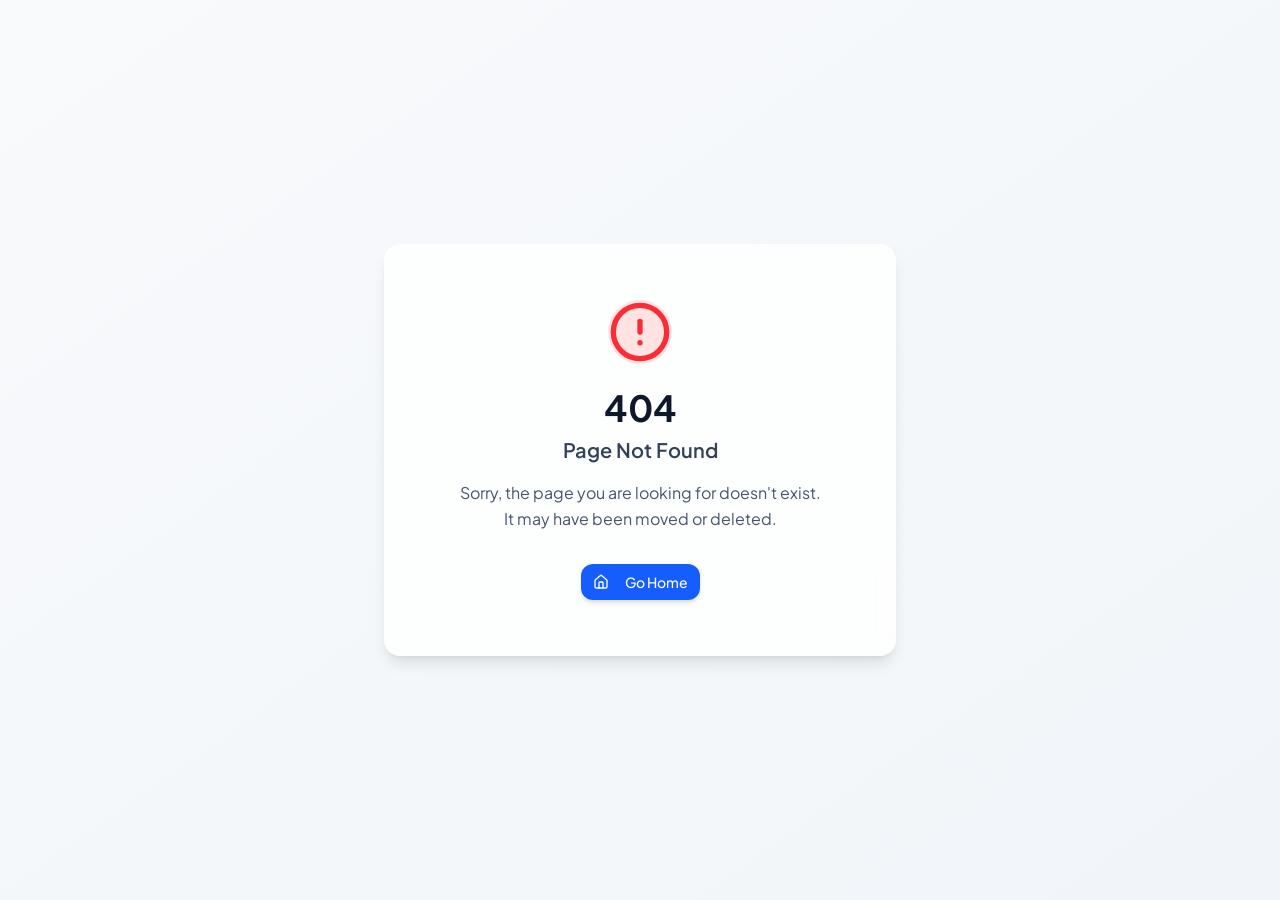
<file: index.html>
<!doctype html>
<html lang="pt-BR" class="dark">

  <head>
    <meta charset="UTF-8" />
    <meta
      name="viewport"
      content="width=device-width, initial-scale=1.0, maximum-scale=1" />
    <title>EBOOKENDO - HD Radiologia Odontológica</title>
    

    <!-- Google Fonts: Plus Jakarta Sans (Moderno/Tecnológico) e JetBrains Mono (Dados/Precisão) -->
    <link rel="preconnect" href="https://fonts.googleapis.com" />
    <link rel="preconnect" href="https://fonts.gstatic.com" crossorigin />
    <link href="https://fonts.googleapis.com/css2?family=Plus+Jakarta+Sans:wght@300;400;500;600;700;800&family=JetBrains+Mono:wght@400;500;700&display=swap" rel="stylesheet" />
    
    <style>
      /* Estilo global de scrollbar */
      ::-webkit-scrollbar {
        width: 8px;
      }
      ::-webkit-scrollbar-track {
        background: #090d16;
      }
      ::-webkit-scrollbar-thumb {
        background: #1e293b;
        border-radius: 4px;
      }
      ::-webkit-scrollbar-thumb:hover {
        background: #06b6d4;
      }
    </style>
    <script type="module" crossorigin src="/assets/index-BIEft24M.js"></script>
    <link rel="stylesheet" crossorigin href="/assets/index-CqeE5rn7.css">
  </head>

  <body class="bg-[#0a0a0a] text-slate-100 selection:bg-cyan-500/30 selection:text-cyan-200">
    <script id="manus-runtime">window.__MANUS_HOST_DEV__ = false;
(function(){"use strict";var Mr={exports:{}},Kn={};/**
 * @license React
 * react-jsx-runtime.production.js
 *
 * Copyright (c) Meta Platforms, Inc. and affiliates.
 *
 * This source code is licensed under the MIT license found in the
 * LICENSE file in the root directory of this source tree.
 */var $c;function um(){if($c)return Kn;$c=1;var r=Symbol.for("react.transitional.element"),i=Symbol.for("react.fragment");function c(s,d,m){var x=null;if(m!==void 0&&(x=""+m),d.key!==void 0&&(x=""+d.key),"key"in d){m={};for(var R in d)R!=="key"&&(m[R]=d[R])}else m=d;return d=m.ref,{$$typeof:r,type:s,key:x,ref:d!==void 0?d:null,props:m}}return Kn.Fragment=i,Kn.jsx=c,Kn.jsxs=c,Kn}var Fc;function dm(){return Fc||(Fc=1,Mr.exports=um()),Mr.exports}var h=dm(),Ar={exports:{}},Pn={},Rr={exports:{}},Nr={};/**
 * @license React
 * scheduler.production.js
 *
 * Copyright (c) Meta Platforms, Inc. and affiliates.
 *
 * This source code is licensed under the MIT license found in the
 * LICENSE file in the root directory of this source tree.
 */var Ic;function fm(){return Ic||(Ic=1,function(r){function i(A,q){var B=A.length;A.push(q);t:for(;0<B;){var bt=B-1>>>1,p=A[bt];if(0<d(p,q))A[bt]=q,A[B]=p,B=bt;else break t}}function c(A){return A.length===0?null:A[0]}function s(A){if(A.length===0)return null;var q=A[0],B=A.pop();if(B!==q){A[0]=B;t:for(var bt=0,p=A.length,O=p>>>1;bt<O;){var X=2*(bt+1)-1,G=A[X],Z=X+1,st=A[Z];if(0>d(G,B))Z<p&&0>d(st,G)?(A[bt]=st,A[Z]=B,bt=Z):(A[bt]=G,A[X]=B,bt=X);else if(Z<p&&0>d(st,B))A[bt]=st,A[Z]=B,bt=Z;else break t}}return q}function d(A,q){var B=A.sortIndex-q.sortIndex;return B!==0?B:A.id-q.id}if(r.unstable_now=void 0,typeof performance=="object"&&typeof performance.now=="function"){var m=performance;r.unstable_now=function(){return m.now()}}else{var x=Date,R=x.now();r.unstable_now=function(){return x.now()-R}}var C=[],v=[],D=1,j=null,J=3,at=!1,$=!1,nt=!1,ct=!1,ht=typeof setTimeout=="function"?setTimeout:null,St=typeof clearTimeout=="function"?clearTimeout:null,_=typeof setImmediate<"u"?setImmediate:null;function Y(A){for(var q=c(v);q!==null;){if(q.callback===null)s(v);else if(q.startTime<=A)s(v),q.sortIndex=q.expirationTime,i(C,q);else break;q=c(v)}}function H(A){if(nt=!1,Y(A),!$)if(c(C)!==null)$=!0,it||(it=!0,Bt());else{var q=c(v);q!==null&&Mt(H,q.startTime-A)}}var it=!1,rt=-1,V=5,xt=-1;function Be(){return ct?!0:!(r.unstable_now()-xt<V)}function te(){if(ct=!1,it){var A=r.unstable_now();xt=A;var q=!0;try{t:{$=!1,nt&&(nt=!1,St(rt),rt=-1),at=!0;var B=J;try{e:{for(Y(A),j=c(C);j!==null&&!(j.expirationTime>A&&Be());){var bt=j.callback;if(typeof bt=="function"){j.callback=null,J=j.priorityLevel;var p=bt(j.expirationTime<=A);if(A=r.unstable_now(),typeof p=="function"){j.callback=p,Y(A),q=!0;break e}j===c(C)&&s(C),Y(A)}else s(C);j=c(C)}if(j!==null)q=!0;else{var O=c(v);O!==null&&Mt(H,O.startTime-A),q=!1}}break t}finally{j=null,J=B,at=!1}q=void 0}}finally{q?Bt():it=!1}}}var Bt;if(typeof _=="function")Bt=function(){_(te)};else if(typeof MessageChannel<"u"){var me=new MessageChannel,Se=me.port2;me.port1.onmessage=te,Bt=function(){Se.postMessage(null)}}else Bt=function(){ht(te,0)};function Mt(A,q){rt=ht(function(){A(r.unstable_now())},q)}r.unstable_IdlePriority=5,r.unstable_ImmediatePriority=1,r.unstable_LowPriority=4,r.unstable_NormalPriority=3,r.unstable_Profiling=null,r.unstable_UserBlockingPriority=2,r.unstable_cancelCallback=function(A){A.callback=null},r.unstable_forceFrameRate=function(A){0>A||125<A?console.error("forceFrameRate takes a positive int between 0 and 125, forcing frame rates higher than 125 fps is not supported"):V=0<A?Math.floor(1e3/A):5},r.unstable_getCurrentPriorityLevel=function(){return J},r.unstable_next=function(A){switch(J){case 1:case 2:case 3:var q=3;break;default:q=J}var B=J;J=q;try{return A()}finally{J=B}},r.unstable_requestPaint=function(){ct=!0},r.unstable_runWithPriority=function(A,q){switch(A){case 1:case 2:case 3:case 4:case 5:break;default:A=3}var B=J;J=A;try{return q()}finally{J=B}},r.unstable_scheduleCallback=function(A,q,B){var bt=r.unstable_now();switch(typeof B=="object"&&B!==null?(B=B.delay,B=typeof B=="number"&&0<B?bt+B:bt):B=bt,A){case 1:var p=-1;break;case 2:p=250;break;case 5:p=1073741823;break;case 4:p=1e4;break;default:p=5e3}return p=B+p,A={id:D++,callback:q,priorityLevel:A,startTime:B,expirationTime:p,sortIndex:-1},B>bt?(A.sortIndex=B,i(v,A),c(C)===null&&A===c(v)&&(nt?(St(rt),rt=-1):nt=!0,Mt(H,B-bt))):(A.sortIndex=p,i(C,A),$||at||($=!0,it||(it=!0,Bt()))),A},r.unstable_shouldYield=Be,r.unstable_wrapCallback=function(A){var q=J;return function(){var B=J;J=q;try{return A.apply(this,arguments)}finally{J=B}}}}(Nr)),Nr}var tu;function hm(){return tu||(tu=1,Rr.exports=fm()),Rr.exports}var zr={exports:{}},ut={};/**
 * @license React
 * react.production.js
 *
 * Copyright (c) Meta Platforms, Inc. and affiliates.
 *
 * This source code is licensed under the MIT license found in the
 * LICENSE file in the root directory of this source tree.
 */var eu;function mm(){if(eu)return ut;eu=1;var r=Symbol.for("react.transitional.element"),i=Symbol.for("react.portal"),c=Symbol.for("react.fragment"),s=Symbol.for("react.strict_mode"),d=Symbol.for("react.profiler"),m=Symbol.for("react.consumer"),x=Symbol.for("react.context"),R=Symbol.for("react.forward_ref"),C=Symbol.for("react.suspense"),v=Symbol.for("react.memo"),D=Symbol.for("react.lazy"),j=Symbol.iterator;function J(p){return p===null||typeof p!="object"?null:(p=j&&p[j]||p["@@iterator"],typeof p=="function"?p:null)}var at={isMounted:function(){return!1},enqueueForceUpdate:function(){},enqueueReplaceState:function(){},enqueueSetState:function(){}},$=Object.assign,nt={};function ct(p,O,X){this.props=p,this.context=O,this.refs=nt,this.updater=X||at}ct.prototype.isReactComponent={},ct.prototype.setState=function(p,O){if(typeof p!="object"&&typeof p!="function"&&p!=null)throw Error("takes an object of state variables to update or a function which returns an object of state variables.");this.updater.enqueueSetState(this,p,O,"setState")},ct.prototype.forceUpdate=function(p){this.updater.enqueueForceUpdate(this,p,"forceUpdate")};function ht(){}ht.prototype=ct.prototype;function St(p,O,X){this.props=p,this.context=O,this.refs=nt,this.updater=X||at}var _=St.prototype=new ht;_.constructor=St,$(_,ct.prototype),_.isPureReactComponent=!0;var Y=Array.isArray,H={H:null,A:null,T:null,S:null,V:null},it=Object.prototype.hasOwnProperty;function rt(p,O,X,G,Z,st){return X=st.ref,{$$typeof:r,type:p,key:O,ref:X!==void 0?X:null,props:st}}function V(p,O){return rt(p.type,O,void 0,void 0,void 0,p.props)}function xt(p){return typeof p=="object"&&p!==null&&p.$$typeof===r}function Be(p){var O={"=":"=0",":":"=2"};return"$"+p.replace(/[=:]/g,function(X){return O[X]})}var te=/\/+/g;function Bt(p,O){return typeof p=="object"&&p!==null&&p.key!=null?Be(""+p.key):O.toString(36)}function me(){}function Se(p){switch(p.status){case"fulfilled":return p.value;case"rejected":throw p.reason;default:switch(typeof p.status=="string"?p.then(me,me):(p.status="pending",p.then(function(O){p.status==="pending"&&(p.status="fulfilled",p.value=O)},function(O){p.status==="pending"&&(p.status="rejected",p.reason=O)})),p.status){case"fulfilled":return p.value;case"rejected":throw p.reason}}throw p}function Mt(p,O,X,G,Z){var st=typeof p;(st==="undefined"||st==="boolean")&&(p=null);var I=!1;if(p===null)I=!0;else switch(st){case"bigint":case"string":case"number":I=!0;break;case"object":switch(p.$$typeof){case r:case i:I=!0;break;case D:return I=p._init,Mt(I(p._payload),O,X,G,Z)}}if(I)return Z=Z(p),I=G===""?"."+Bt(p,0):G,Y(Z)?(X="",I!=null&&(X=I.replace(te,"$&/")+"/"),Mt(Z,O,X,"",function(Jt){return Jt})):Z!=null&&(xt(Z)&&(Z=V(Z,X+(Z.key==null||p&&p.key===Z.key?"":(""+Z.key).replace(te,"$&/")+"/")+I)),O.push(Z)),1;I=0;var gt=G===""?".":G+":";if(Y(p))for(var Tt=0;Tt<p.length;Tt++)G=p[Tt],st=gt+Bt(G,Tt),I+=Mt(G,O,X,st,Z);else if(Tt=J(p),typeof Tt=="function")for(p=Tt.call(p),Tt=0;!(G=p.next()).done;)G=G.value,st=gt+Bt(G,Tt++),I+=Mt(G,O,X,st,Z);else if(st==="object"){if(typeof p.then=="function")return Mt(Se(p),O,X,G,Z);throw O=String(p),Error("Objects are not valid as a React child (found: "+(O==="[object Object]"?"object with keys {"+Object.keys(p).join(", ")+"}":O)+"). If you meant to render a collection of children, use an array instead.")}return I}function A(p,O,X){if(p==null)return p;var G=[],Z=0;return Mt(p,G,"","",function(st){return O.call(X,st,Z++)}),G}function q(p){if(p._status===-1){var O=p._result;O=O(),O.then(function(X){(p._status===0||p._status===-1)&&(p._status=1,p._result=X)},function(X){(p._status===0||p._status===-1)&&(p._status=2,p._result=X)}),p._status===-1&&(p._status=0,p._result=O)}if(p._status===1)return p._result.default;throw p._result}var B=typeof reportError=="function"?reportError:function(p){if(typeof window=="object"&&typeof window.ErrorEvent=="function"){var O=new window.ErrorEvent("error",{bubbles:!0,cancelable:!0,message:typeof p=="object"&&p!==null&&typeof p.message=="string"?String(p.message):String(p),error:p});if(!window.dispatchEvent(O))return}else if(typeof process=="object"&&typeof process.emit=="function"){process.emit("uncaughtException",p);return}console.error(p)};function bt(){}return ut.Children={map:A,forEach:function(p,O,X){A(p,function(){O.apply(this,arguments)},X)},count:function(p){var O=0;return A(p,function(){O++}),O},toArray:function(p){return A(p,function(O){return O})||[]},only:function(p){if(!xt(p))throw Error("React.Children.only expected to receive a single React element child.");return p}},ut.Component=ct,ut.Fragment=c,ut.Profiler=d,ut.PureComponent=St,ut.StrictMode=s,ut.Suspense=C,ut.__CLIENT_INTERNALS_DO_NOT_USE_OR_WARN_USERS_THEY_CANNOT_UPGRADE=H,ut.__COMPILER_RUNTIME={__proto__:null,c:function(p){return H.H.useMemoCache(p)}},ut.cache=function(p){return function(){return p.apply(null,arguments)}},ut.cloneElement=function(p,O,X){if(p==null)throw Error("The argument must be a React element, but you passed "+p+".");var G=$({},p.props),Z=p.key,st=void 0;if(O!=null)for(I in O.ref!==void 0&&(st=void 0),O.key!==void 0&&(Z=""+O.key),O)!it.call(O,I)||I==="key"||I==="__self"||I==="__source"||I==="ref"&&O.ref===void 0||(G[I]=O[I]);var I=arguments.length-2;if(I===1)G.children=X;else if(1<I){for(var gt=Array(I),Tt=0;Tt<I;Tt++)gt[Tt]=arguments[Tt+2];G.children=gt}return rt(p.type,Z,void 0,void 0,st,G)},ut.createContext=function(p){return p={$$typeof:x,_currentValue:p,_currentValue2:p,_threadCount:0,Provider:null,Consumer:null},p.Provider=p,p.Consumer={$$typeof:m,_context:p},p},ut.createElement=function(p,O,X){var G,Z={},st=null;if(O!=null)for(G in O.key!==void 0&&(st=""+O.key),O)it.call(O,G)&&G!=="key"&&G!=="__self"&&G!=="__source"&&(Z[G]=O[G]);var I=arguments.length-2;if(I===1)Z.children=X;else if(1<I){for(var gt=Array(I),Tt=0;Tt<I;Tt++)gt[Tt]=arguments[Tt+2];Z.children=gt}if(p&&p.defaultProps)for(G in I=p.defaultProps,I)Z[G]===void 0&&(Z[G]=I[G]);return rt(p,st,void 0,void 0,null,Z)},ut.createRef=function(){return{current:null}},ut.forwardRef=function(p){return{$$typeof:R,render:p}},ut.isValidElement=xt,ut.lazy=function(p){return{$$typeof:D,_payload:{_status:-1,_result:p},_init:q}},ut.memo=function(p,O){return{$$typeof:v,type:p,compare:O===void 0?null:O}},ut.startTransition=function(p){var O=H.T,X={};H.T=X;try{var G=p(),Z=H.S;Z!==null&&Z(X,G),typeof G=="object"&&G!==null&&typeof G.then=="function"&&G.then(bt,B)}catch(st){B(st)}finally{H.T=O}},ut.unstable_useCacheRefresh=function(){return H.H.useCacheRefresh()},ut.use=function(p){return H.H.use(p)},ut.useActionState=function(p,O,X){return H.H.useActionState(p,O,X)},ut.useCallback=function(p,O){return H.H.useCallback(p,O)},ut.useContext=function(p){return H.H.useContext(p)},ut.useDebugValue=function(){},ut.useDeferredValue=function(p,O){return H.H.useDeferredValue(p,O)},ut.useEffect=function(p,O,X){var G=H.H;if(typeof X=="function")throw Error("useEffect CRUD overload is not enabled in this build of React.");return G.useEffect(p,O)},ut.useId=function(){return H.H.useId()},ut.useImperativeHandle=function(p,O,X){return H.H.useImperativeHandle(p,O,X)},ut.useInsertionEffect=function(p,O){return H.H.useInsertionEffect(p,O)},ut.useLayoutEffect=function(p,O){return H.H.useLayoutEffect(p,O)},ut.useMemo=function(p,O){return H.H.useMemo(p,O)},ut.useOptimistic=function(p,O){return H.H.useOptimistic(p,O)},ut.useReducer=function(p,O,X){return H.H.useReducer(p,O,X)},ut.useRef=function(p){return H.H.useRef(p)},ut.useState=function(p){return H.H.useState(p)},ut.useSyncExternalStore=function(p,O,X){return H.H.useSyncExternalStore(p,O,X)},ut.useTransition=function(){return H.H.useTransition()},ut.version="19.1.1",ut}var lu;function _r(){return lu||(lu=1,zr.exports=mm()),zr.exports}var kr={exports:{}},he={};/**
 * @license React
 * react-dom.production.js
 *
 * Copyright (c) Meta Platforms, Inc. and affiliates.
 *
 * This source code is licensed under the MIT license found in the
 * LICENSE file in the root directory of this source tree.
 */var au;function gm(){if(au)return he;au=1;var r=_r();function i(C){var v="https://react.dev/errors/"+C;if(1<arguments.length){v+="?args[]="+encodeURIComponent(arguments[1]);for(var D=2;D<arguments.length;D++)v+="&args[]="+encodeURIComponent(arguments[D])}return"Minified React error #"+C+"; visit "+v+" for the full message or use the non-minified dev environment for full errors and additional helpful warnings."}function c(){}var s={d:{f:c,r:function(){throw Error(i(522))},D:c,C:c,L:c,m:c,X:c,S:c,M:c},p:0,findDOMNode:null},d=Symbol.for("react.portal");function m(C,v,D){var j=3<arguments.length&&arguments[3]!==void 0?arguments[3]:null;return{$$typeof:d,key:j==null?null:""+j,children:C,containerInfo:v,implementation:D}}var x=r.__CLIENT_INTERNALS_DO_NOT_USE_OR_WARN_USERS_THEY_CANNOT_UPGRADE;function R(C,v){if(C==="font")return"";if(typeof v=="string")return v==="use-credentials"?v:""}return he.__DOM_INTERNALS_DO_NOT_USE_OR_WARN_USERS_THEY_CANNOT_UPGRADE=s,he.createPortal=function(C,v){var D=2<arguments.length&&arguments[2]!==void 0?arguments[2]:null;if(!v||v.nodeType!==1&&v.nodeType!==9&&v.nodeType!==11)throw Error(i(299));return m(C,v,null,D)},he.flushSync=function(C){var v=x.T,D=s.p;try{if(x.T=null,s.p=2,C)return C()}finally{x.T=v,s.p=D,s.d.f()}},he.preconnect=function(C,v){typeof C=="string"&&(v?(v=v.crossOrigin,v=typeof v=="string"?v==="use-credentials"?v:"":void 0):v=null,s.d.C(C,v))},he.prefetchDNS=function(C){typeof C=="string"&&s.d.D(C)},he.preinit=function(C,v){if(typeof C=="string"&&v&&typeof v.as=="string"){var D=v.as,j=R(D,v.crossOrigin),J=typeof v.integrity=="string"?v.integrity:void 0,at=typeof v.fetchPriority=="string"?v.fetchPriority:void 0;D==="style"?s.d.S(C,typeof v.precedence=="string"?v.precedence:void 0,{crossOrigin:j,integrity:J,fetchPriority:at}):D==="script"&&s.d.X(C,{crossOrigin:j,integrity:J,fetchPriority:at,nonce:typeof v.nonce=="string"?v.nonce:void 0})}},he.preinitModule=function(C,v){if(typeof C=="string")if(typeof v=="object"&&v!==null){if(v.as==null||v.as==="script"){var D=R(v.as,v.crossOrigin);s.d.M(C,{crossOrigin:D,integrity:typeof v.integrity=="string"?v.integrity:void 0,nonce:typeof v.nonce=="string"?v.nonce:void 0})}}else v==null&&s.d.M(C)},he.preload=function(C,v){if(typeof C=="string"&&typeof v=="object"&&v!==null&&typeof v.as=="string"){var D=v.as,j=R(D,v.crossOrigin);s.d.L(C,D,{crossOrigin:j,integrity:typeof v.integrity=="string"?v.integrity:void 0,nonce:typeof v.nonce=="string"?v.nonce:void 0,type:typeof v.type=="string"?v.type:void 0,fetchPriority:typeof v.fetchPriority=="string"?v.fetchPriority:void 0,referrerPolicy:typeof v.referrerPolicy=="string"?v.referrerPolicy:void 0,imageSrcSet:typeof v.imageSrcSet=="string"?v.imageSrcSet:void 0,imageSizes:typeof v.imageSizes=="string"?v.imageSizes:void 0,media:typeof v.media=="string"?v.media:void 0})}},he.preloadModule=function(C,v){if(typeof C=="string")if(v){var D=R(v.as,v.crossOrigin);s.d.m(C,{as:typeof v.as=="string"&&v.as!=="script"?v.as:void 0,crossOrigin:D,integrity:typeof v.integrity=="string"?v.integrity:void 0})}else s.d.m(C)},he.requestFormReset=function(C){s.d.r(C)},he.unstable_batchedUpdates=function(C,v){return C(v)},he.useFormState=function(C,v,D){return x.H.useFormState(C,v,D)},he.useFormStatus=function(){return x.H.useHostTransitionStatus()},he.version="19.1.1",he}var nu;function pm(){if(nu)return kr.exports;nu=1;function r(){if(!(typeof __REACT_DEVTOOLS_GLOBAL_HOOK__>"u"||typeof __REACT_DEVTOOLS_GLOBAL_HOOK__.checkDCE!="function"))try{__REACT_DEVTOOLS_GLOBAL_HOOK__.checkDCE(r)}catch(i){console.error(i)}}return r(),kr.exports=gm(),kr.exports}/**
 * @license React
 * react-dom-client.production.js
 *
 * Copyright (c) Meta Platforms, Inc. and affiliates.
 *
 * This source code is licensed under the MIT license found in the
 * LICENSE file in the root directory of this source tree.
 */var ou;function ym(){if(ou)return Pn;ou=1;var r=hm(),i=_r(),c=pm();function s(t){var e="https://react.dev/errors/"+t;if(1<arguments.length){e+="?args[]="+encodeURIComponent(arguments[1]);for(var l=2;l<arguments.length;l++)e+="&args[]="+encodeURIComponent(arguments[l])}return"Minified React error #"+t+"; visit "+e+" for the full message or use the non-minified dev environment for full errors and additional helpful warnings."}function d(t){return!(!t||t.nodeType!==1&&t.nodeType!==9&&t.nodeType!==11)}function m(t){var e=t,l=t;if(t.alternate)for(;e.return;)e=e.return;else{t=e;do e=t,(e.flags&4098)!==0&&(l=e.return),t=e.return;while(t)}return e.tag===3?l:null}function x(t){if(t.tag===13){var e=t.memoizedState;if(e===null&&(t=t.alternate,t!==null&&(e=t.memoizedState)),e!==null)return e.dehydrated}return null}function R(t){if(m(t)!==t)throw Error(s(188))}function C(t){var e=t.alternate;if(!e){if(e=m(t),e===null)throw Error(s(188));return e!==t?null:t}for(var l=t,a=e;;){var n=l.return;if(n===null)break;var o=n.alternate;if(o===null){if(a=n.return,a!==null){l=a;continue}break}if(n.child===o.child){for(o=n.child;o;){if(o===l)return R(n),t;if(o===a)return R(n),e;o=o.sibling}throw Error(s(188))}if(l.return!==a.return)l=n,a=o;else{for(var u=!1,f=n.child;f;){if(f===l){u=!0,l=n,a=o;break}if(f===a){u=!0,a=n,l=o;break}f=f.sibling}if(!u){for(f=o.child;f;){if(f===l){u=!0,l=o,a=n;break}if(f===a){u=!0,a=o,l=n;break}f=f.sibling}if(!u)throw Error(s(189))}}if(l.alternate!==a)throw Error(s(190))}if(l.tag!==3)throw Error(s(188));return l.stateNode.current===l?t:e}function v(t){var e=t.tag;if(e===5||e===26||e===27||e===6)return t;for(t=t.child;t!==null;){if(e=v(t),e!==null)return e;t=t.sibling}return null}var D=Object.assign,j=Symbol.for("react.element"),J=Symbol.for("react.transitional.element"),at=Symbol.for("react.portal"),$=Symbol.for("react.fragment"),nt=Symbol.for("react.strict_mode"),ct=Symbol.for("react.profiler"),ht=Symbol.for("react.provider"),St=Symbol.for("react.consumer"),_=Symbol.for("react.context"),Y=Symbol.for("react.forward_ref"),H=Symbol.for("react.suspense"),it=Symbol.for("react.suspense_list"),rt=Symbol.for("react.memo"),V=Symbol.for("react.lazy"),xt=Symbol.for("react.activity"),Be=Symbol.for("react.memo_cache_sentinel"),te=Symbol.iterator;function Bt(t){return t===null||typeof t!="object"?null:(t=te&&t[te]||t["@@iterator"],typeof t=="function"?t:null)}var me=Symbol.for("react.client.reference");function Se(t){if(t==null)return null;if(typeof t=="function")return t.$$typeof===me?null:t.displayName||t.name||null;if(typeof t=="string")return t;switch(t){case $:return"Fragment";case ct:return"Profiler";case nt:return"StrictMode";case H:return"Suspense";case it:return"SuspenseList";case xt:return"Activity"}if(typeof t=="object")switch(t.$$typeof){case at:return"Portal";case _:return(t.displayName||"Context")+".Provider";case St:return(t._context.displayName||"Context")+".Consumer";case Y:var e=t.render;return t=t.displayName,t||(t=e.displayName||e.name||"",t=t!==""?"ForwardRef("+t+")":"ForwardRef"),t;case rt:return e=t.displayName||null,e!==null?e:Se(t.type)||"Memo";case V:e=t._payload,t=t._init;try{return Se(t(e))}catch{}}return null}var Mt=Array.isArray,A=i.__CLIENT_INTERNALS_DO_NOT_USE_OR_WARN_USERS_THEY_CANNOT_UPGRADE,q=c.__DOM_INTERNALS_DO_NOT_USE_OR_WARN_USERS_THEY_CANNOT_UPGRADE,B={pending:!1,data:null,method:null,action:null},bt=[],p=-1;function O(t){return{current:t}}function X(t){0>p||(t.current=bt[p],bt[p]=null,p--)}function G(t,e){p++,bt[p]=t.current,t.current=e}var Z=O(null),st=O(null),I=O(null),gt=O(null);function Tt(t,e){switch(G(I,e),G(st,t),G(Z,null),e.nodeType){case 9:case 11:t=(t=e.documentElement)&&(t=t.namespaceURI)?Hh(t):0;break;default:if(t=e.tagName,e=e.namespaceURI)e=Hh(e),t=Uh(e,t);else switch(t){case"svg":t=1;break;case"math":t=2;break;default:t=0}}X(Z),G(Z,t)}function Jt(){X(Z),X(st),X(I)}function Ke(t){t.memoizedState!==null&&G(gt,t);var e=Z.current,l=Uh(e,t.type);e!==l&&(G(st,t),G(Z,l))}function Ce(t){st.current===t&&(X(Z),X(st)),gt.current===t&&(X(gt),Wo._currentValue=B)}var Pe=Object.prototype.hasOwnProperty,yl=r.unstable_scheduleCallback,sn=r.unstable_cancelCallback,Ca=r.unstable_shouldYield,ri=r.unstable_requestPaint,ge=r.unstable_now,si=r.unstable_getCurrentPriorityLevel,Ul=r.unstable_ImmediatePriority,Fn=r.unstable_UserBlockingPriority,nl=r.unstable_NormalPriority,ci=r.unstable_LowPriority,Gl=r.unstable_IdlePriority,ui=r.log,Ea=r.unstable_setDisableYieldValue,ql=null,Wt=null;function Je(t){if(typeof ui=="function"&&Ea(t),Wt&&typeof Wt.setStrictMode=="function")try{Wt.setStrictMode(ql,t)}catch{}}var $t=Math.clz32?Math.clz32:fi,di=Math.log,Ta=Math.LN2;function fi(t){return t>>>=0,t===0?32:31-(di(t)/Ta|0)|0}var L=256,cn=4194304;function vl(t){var e=t&42;if(e!==0)return e;switch(t&-t){case 1:return 1;case 2:return 2;case 4:return 4;case 8:return 8;case 16:return 16;case 32:return 32;case 64:return 64;case 128:return 128;case 256:case 512:case 1024:case 2048:case 4096:case 8192:case 16384:case 32768:case 65536:case 131072:case 262144:case 524288:case 1048576:case 2097152:return t&4194048;case 4194304:case 8388608:case 16777216:case 33554432:return t&62914560;case 67108864:return 67108864;case 134217728:return 134217728;case 268435456:return 268435456;case 536870912:return 536870912;case 1073741824:return 0;default:return t}}function un(t,e,l){var a=t.pendingLanes;if(a===0)return 0;var n=0,o=t.suspendedLanes,u=t.pingedLanes;t=t.warmLanes;var f=a&134217727;return f!==0?(a=f&~o,a!==0?n=vl(a):(u&=f,u!==0?n=vl(u):l||(l=f&~t,l!==0&&(n=vl(l))))):(f=a&~o,f!==0?n=vl(f):u!==0?n=vl(u):l||(l=a&~t,l!==0&&(n=vl(l)))),n===0?0:e!==0&&e!==n&&(e&o)===0&&(o=n&-n,l=e&-e,o>=l||o===32&&(l&4194048)!==0)?e:n}function Dt(t,e){return(t.pendingLanes&~(t.suspendedLanes&~t.pingedLanes)&e)===0}function In(t,e){switch(t){case 1:case 2:case 4:case 8:case 64:return e+250;case 16:case 32:case 128:case 256:case 512:case 1024:case 2048:case 4096:case 8192:case 16384:case 32768:case 65536:case 131072:case 262144:case 524288:case 1048576:case 2097152:return e+5e3;case 4194304:case 8388608:case 16777216:case 33554432:return-1;case 67108864:case 134217728:case 268435456:case 536870912:case 1073741824:return-1;default:return-1}}function to(){var t=L;return L<<=1,(L&4194048)===0&&(L=256),t}function hi(){var t=cn;return cn<<=1,(cn&62914560)===0&&(cn=4194304),t}function eo(t){for(var e=[],l=0;31>l;l++)e.push(t);return e}function Da(t,e){t.pendingLanes|=e,e!==268435456&&(t.suspendedLanes=0,t.pingedLanes=0,t.warmLanes=0)}function Ir(t,e,l,a,n,o){var u=t.pendingLanes;t.pendingLanes=l,t.suspendedLanes=0,t.pingedLanes=0,t.warmLanes=0,t.expiredLanes&=l,t.entangledLanes&=l,t.errorRecoveryDisabledLanes&=l,t.shellSuspendCounter=0;var f=t.entanglements,g=t.expirationTimes,S=t.hiddenUpdates;for(l=u&~l;0<l;){var N=31-$t(l),k=1<<N;f[N]=0,g[N]=-1;var E=S[N];if(E!==null)for(S[N]=null,N=0;N<E.length;N++){var T=E[N];T!==null&&(T.lane&=-536870913)}l&=~k}a!==0&&mi(t,a,0),o!==0&&n===0&&t.tag!==0&&(t.suspendedLanes|=o&~(u&~e))}function mi(t,e,l){t.pendingLanes|=e,t.suspendedLanes&=~e;var a=31-$t(e);t.entangledLanes|=e,t.entanglements[a]=t.entanglements[a]|1073741824|l&4194090}function gi(t,e){var l=t.entangledLanes|=e;for(t=t.entanglements;l;){var a=31-$t(l),n=1<<a;n&e|t[a]&e&&(t[a]|=e),l&=~n}}function lo(t){switch(t){case 2:t=1;break;case 8:t=4;break;case 32:t=16;break;case 256:case 512:case 1024:case 2048:case 4096:case 8192:case 16384:case 32768:case 65536:case 131072:case 262144:case 524288:case 1048576:case 2097152:case 4194304:case 8388608:case 16777216:case 33554432:t=128;break;case 268435456:t=134217728;break;default:t=0}return t}function ao(t){return t&=-t,2<t?8<t?(t&134217727)!==0?32:268435456:8:2}function pi(){var t=q.p;return t!==0?t:(t=window.event,t===void 0?32:nm(t.type))}function ts(t,e){var l=q.p;try{return q.p=t,e()}finally{q.p=l}}var ol=Math.random().toString(36).slice(2),ee="__reactFiber$"+ol,pe="__reactProps$"+ol,Yl="__reactContainer$"+ol,no="__reactEvents$"+ol,es="__reactListeners$"+ol,ls="__reactHandles$"+ol,yi="__reactResources$"+ol,Ma="__reactMarker$"+ol;function oo(t){delete t[ee],delete t[pe],delete t[no],delete t[es],delete t[ls]}function Vl(t){var e=t[ee];if(e)return e;for(var l=t.parentNode;l;){if(e=l[Yl]||l[ee]){if(l=e.alternate,e.child!==null||l!==null&&l.child!==null)for(t=Vh(t);t!==null;){if(l=t[ee])return l;t=Vh(t)}return e}t=l,l=t.parentNode}return null}function Xl(t){if(t=t[ee]||t[Yl]){var e=t.tag;if(e===5||e===6||e===13||e===26||e===27||e===3)return t}return null}function Aa(t){var e=t.tag;if(e===5||e===26||e===27||e===6)return t.stateNode;throw Error(s(33))}function Zl(t){var e=t[yi];return e||(e=t[yi]={hoistableStyles:new Map,hoistableScripts:new Map}),e}function Vt(t){t[Ma]=!0}var vi=new Set,bi={};function bl(t,e){We(t,e),We(t+"Capture",e)}function We(t,e){for(bi[t]=e,t=0;t<e.length;t++)vi.add(e[t])}var as=RegExp("^[:A-Z_a-z\\u00C0-\\u00D6\\u00D8-\\u00F6\\u00F8-\\u02FF\\u0370-\\u037D\\u037F-\\u1FFF\\u200C-\\u200D\\u2070-\\u218F\\u2C00-\\u2FEF\\u3001-\\uD7FF\\uF900-\\uFDCF\\uFDF0-\\uFFFD][:A-Z_a-z\\u00C0-\\u00D6\\u00D8-\\u00F6\\u00F8-\\u02FF\\u0370-\\u037D\\u037F-\\u1FFF\\u200C-\\u200D\\u2070-\\u218F\\u2C00-\\u2FEF\\u3001-\\uD7FF\\uF900-\\uFDCF\\uFDF0-\\uFFFD\\-.0-9\\u00B7\\u0300-\\u036F\\u203F-\\u2040]*$"),xi={},wi={};function Ra(t){return Pe.call(wi,t)?!0:Pe.call(xi,t)?!1:as.test(t)?wi[t]=!0:(xi[t]=!0,!1)}function M(t,e,l){if(Ra(e))if(l===null)t.removeAttribute(e);else{switch(typeof l){case"undefined":case"function":case"symbol":t.removeAttribute(e);return;case"boolean":var a=e.toLowerCase().slice(0,5);if(a!=="data-"&&a!=="aria-"){t.removeAttribute(e);return}}t.setAttribute(e,""+l)}}function tt(t,e,l){if(l===null)t.removeAttribute(e);else{switch(typeof l){case"undefined":case"function":case"symbol":case"boolean":t.removeAttribute(e);return}t.setAttribute(e,""+l)}}function Ot(t,e,l,a){if(a===null)t.removeAttribute(l);else{switch(typeof a){case"undefined":case"function":case"symbol":case"boolean":t.removeAttribute(l);return}t.setAttributeNS(e,l,""+a)}}var le,Ee;function ae(t){if(le===void 0)try{throw Error()}catch(l){var e=l.stack.trim().match(/\n( *(at )?)/);le=e&&e[1]||"",Ee=-1<l.stack.indexOf(`
    at`)?" (<anonymous>)":-1<l.stack.indexOf("@")?"@unknown:0:0":""}return`
`+le+t+Ee}var Le=!1;function He(t,e){if(!t||Le)return"";Le=!0;var l=Error.prepareStackTrace;Error.prepareStackTrace=void 0;try{var a={DetermineComponentFrameRoot:function(){try{if(e){var k=function(){throw Error()};if(Object.defineProperty(k.prototype,"props",{set:function(){throw Error()}}),typeof Reflect=="object"&&Reflect.construct){try{Reflect.construct(k,[])}catch(T){var E=T}Reflect.construct(t,[],k)}else{try{k.call()}catch(T){E=T}t.call(k.prototype)}}else{try{throw Error()}catch(T){E=T}(k=t())&&typeof k.catch=="function"&&k.catch(function(){})}}catch(T){if(T&&E&&typeof T.stack=="string")return[T.stack,E.stack]}return[null,null]}};a.DetermineComponentFrameRoot.displayName="DetermineComponentFrameRoot";var n=Object.getOwnPropertyDescriptor(a.DetermineComponentFrameRoot,"name");n&&n.configurable&&Object.defineProperty(a.DetermineComponentFrameRoot,"name",{value:"DetermineComponentFrameRoot"});var o=a.DetermineComponentFrameRoot(),u=o[0],f=o[1];if(u&&f){var g=u.split(`
`),S=f.split(`
`);for(n=a=0;a<g.length&&!g[a].includes("DetermineComponentFrameRoot");)a++;for(;n<S.length&&!S[n].includes("DetermineComponentFrameRoot");)n++;if(a===g.length||n===S.length)for(a=g.length-1,n=S.length-1;1<=a&&0<=n&&g[a]!==S[n];)n--;for(;1<=a&&0<=n;a--,n--)if(g[a]!==S[n]){if(a!==1||n!==1)do if(a--,n--,0>n||g[a]!==S[n]){var N=`
`+g[a].replace(" at new "," at ");return t.displayName&&N.includes("<anonymous>")&&(N=N.replace("<anonymous>",t.displayName)),N}while(1<=a&&0<=n);break}}}finally{Le=!1,Error.prepareStackTrace=l}return(l=t?t.displayName||t.name:"")?ae(l):""}function Ql(t){switch(t.tag){case 26:case 27:case 5:return ae(t.type);case 16:return ae("Lazy");case 13:return ae("Suspense");case 19:return ae("SuspenseList");case 0:case 15:return He(t.type,!1);case 11:return He(t.type.render,!1);case 1:return He(t.type,!0);case 31:return ae("Activity");default:return""}}function xl(t){try{var e="";do e+=Ql(t),t=t.return;while(t);return e}catch(l){return`
Error generating stack: `+l.message+`
`+l.stack}}function Xt(t){switch(typeof t){case"bigint":case"boolean":case"number":case"string":case"undefined":return t;case"object":return t;default:return""}}function il(t){var e=t.type;return(t=t.nodeName)&&t.toLowerCase()==="input"&&(e==="checkbox"||e==="radio")}function ve(t){var e=il(t)?"checked":"value",l=Object.getOwnPropertyDescriptor(t.constructor.prototype,e),a=""+t[e];if(!t.hasOwnProperty(e)&&typeof l<"u"&&typeof l.get=="function"&&typeof l.set=="function"){var n=l.get,o=l.set;return Object.defineProperty(t,e,{configurable:!0,get:function(){return n.call(this)},set:function(u){a=""+u,o.call(this,u)}}),Object.defineProperty(t,e,{enumerable:l.enumerable}),{getValue:function(){return a},setValue:function(u){a=""+u},stopTracking:function(){t._valueTracker=null,delete t[e]}}}}function re(t){t._valueTracker||(t._valueTracker=ve(t))}function rl(t){if(!t)return!1;var e=t._valueTracker;if(!e)return!0;var l=e.getValue(),a="";return t&&(a=il(t)?t.checked?"true":"false":t.value),t=a,t!==l?(e.setValue(t),!0):!1}function wl(t){if(t=t||(typeof document<"u"?document:void 0),typeof t>"u")return null;try{return t.activeElement||t.body}catch{return t.body}}var dn=/[\n"\\]/g;function se(t){return t.replace(dn,function(e){return"\\"+e.charCodeAt(0).toString(16)+" "})}function Kl(t,e,l,a,n,o,u,f){t.name="",u!=null&&typeof u!="function"&&typeof u!="symbol"&&typeof u!="boolean"?t.type=u:t.removeAttribute("type"),e!=null?u==="number"?(e===0&&t.value===""||t.value!=e)&&(t.value=""+Xt(e)):t.value!==""+Xt(e)&&(t.value=""+Xt(e)):u!=="submit"&&u!=="reset"||t.removeAttribute("value"),e!=null?Pl(t,u,Xt(e)):l!=null?Pl(t,u,Xt(l)):a!=null&&t.removeAttribute("value"),n==null&&o!=null&&(t.defaultChecked=!!o),n!=null&&(t.checked=n&&typeof n!="function"&&typeof n!="symbol"),f!=null&&typeof f!="function"&&typeof f!="symbol"&&typeof f!="boolean"?t.name=""+Xt(f):t.removeAttribute("name")}function Na(t,e,l,a,n,o,u,f){if(o!=null&&typeof o!="function"&&typeof o!="symbol"&&typeof o!="boolean"&&(t.type=o),e!=null||l!=null){if(!(o!=="submit"&&o!=="reset"||e!=null))return;l=l!=null?""+Xt(l):"",e=e!=null?""+Xt(e):l,f||e===t.value||(t.value=e),t.defaultValue=e}a=a??n,a=typeof a!="function"&&typeof a!="symbol"&&!!a,t.checked=f?t.checked:!!a,t.defaultChecked=!!a,u!=null&&typeof u!="function"&&typeof u!="symbol"&&typeof u!="boolean"&&(t.name=u)}function Pl(t,e,l){e==="number"&&wl(t.ownerDocument)===t||t.defaultValue===""+l||(t.defaultValue=""+l)}function $e(t,e,l,a){if(t=t.options,e){e={};for(var n=0;n<l.length;n++)e["$"+l[n]]=!0;for(l=0;l<t.length;l++)n=e.hasOwnProperty("$"+t[l].value),t[l].selected!==n&&(t[l].selected=n),n&&a&&(t[l].defaultSelected=!0)}else{for(l=""+Xt(l),e=null,n=0;n<t.length;n++){if(t[n].value===l){t[n].selected=!0,a&&(t[n].defaultSelected=!0);return}e!==null||t[n].disabled||(e=t[n])}e!==null&&(e.selected=!0)}}function za(t,e,l){if(e!=null&&(e=""+Xt(e),e!==t.value&&(t.value=e),l==null)){t.defaultValue!==e&&(t.defaultValue=e);return}t.defaultValue=l!=null?""+Xt(l):""}function _a(t,e,l,a){if(e==null){if(a!=null){if(l!=null)throw Error(s(92));if(Mt(a)){if(1<a.length)throw Error(s(93));a=a[0]}l=a}l==null&&(l=""),e=l}l=Xt(e),t.defaultValue=l,a=t.textContent,a===l&&a!==""&&a!==null&&(t.value=a)}function Fe(t,e){if(e){var l=t.firstChild;if(l&&l===t.lastChild&&l.nodeType===3){l.nodeValue=e;return}}t.textContent=e}var fn=new Set("animationIterationCount aspectRatio borderImageOutset borderImageSlice borderImageWidth boxFlex boxFlexGroup boxOrdinalGroup columnCount columns flex flexGrow flexPositive flexShrink flexNegative flexOrder gridArea gridRow gridRowEnd gridRowSpan gridRowStart gridColumn gridColumnEnd gridColumnSpan gridColumnStart fontWeight lineClamp lineHeight opacity order orphans scale tabSize widows zIndex zoom fillOpacity floodOpacity stopOpacity strokeDasharray strokeDashoffset strokeMiterlimit strokeOpacity strokeWidth MozAnimationIterationCount MozBoxFlex MozBoxFlexGroup MozLineClamp msAnimationIterationCount msFlex msZoom msFlexGrow msFlexNegative msFlexOrder msFlexPositive msFlexShrink msGridColumn msGridColumnSpan msGridRow msGridRowSpan WebkitAnimationIterationCount WebkitBoxFlex WebKitBoxFlexGroup WebkitBoxOrdinalGroup WebkitColumnCount WebkitColumns WebkitFlex WebkitFlexGrow WebkitFlexPositive WebkitFlexShrink WebkitLineClamp".split(" "));function ka(t,e,l){var a=e.indexOf("--")===0;l==null||typeof l=="boolean"||l===""?a?t.setProperty(e,""):e==="float"?t.cssFloat="":t[e]="":a?t.setProperty(e,l):typeof l!="number"||l===0||fn.has(e)?e==="float"?t.cssFloat=l:t[e]=(""+l).trim():t[e]=l+"px"}function Oa(t,e,l){if(e!=null&&typeof e!="object")throw Error(s(62));if(t=t.style,l!=null){for(var a in l)!l.hasOwnProperty(a)||e!=null&&e.hasOwnProperty(a)||(a.indexOf("--")===0?t.setProperty(a,""):a==="float"?t.cssFloat="":t[a]="");for(var n in e)a=e[n],e.hasOwnProperty(n)&&l[n]!==a&&ka(t,n,a)}else for(var o in e)e.hasOwnProperty(o)&&ka(t,o,e[o])}function ja(t){if(t.indexOf("-")===-1)return!1;switch(t){case"annotation-xml":case"color-profile":case"font-face":case"font-face-src":case"font-face-uri":case"font-face-format":case"font-face-name":case"missing-glyph":return!1;default:return!0}}var Si=new Map([["acceptCharset","accept-charset"],["htmlFor","for"],["httpEquiv","http-equiv"],["crossOrigin","crossorigin"],["accentHeight","accent-height"],["alignmentBaseline","alignment-baseline"],["arabicForm","arabic-form"],["baselineShift","baseline-shift"],["capHeight","cap-height"],["clipPath","clip-path"],["clipRule","clip-rule"],["colorInterpolation","color-interpolation"],["colorInterpolationFilters","color-interpolation-filters"],["colorProfile","color-profile"],["colorRendering","color-rendering"],["dominantBaseline","dominant-baseline"],["enableBackground","enable-background"],["fillOpacity","fill-opacity"],["fillRule","fill-rule"],["floodColor","flood-color"],["floodOpacity","flood-opacity"],["fontFamily","font-family"],["fontSize","font-size"],["fontSizeAdjust","font-size-adjust"],["fontStretch","font-stretch"],["fontStyle","font-style"],["fontVariant","font-variant"],["fontWeight","font-weight"],["glyphName","glyph-name"],["glyphOrientationHorizontal","glyph-orientation-horizontal"],["glyphOrientationVertical","glyph-orientation-vertical"],["horizAdvX","horiz-adv-x"],["horizOriginX","horiz-origin-x"],["imageRendering","image-rendering"],["letterSpacing","letter-spacing"],["lightingColor","lighting-color"],["markerEnd","marker-end"],["markerMid","marker-mid"],["markerStart","marker-start"],["overlinePosition","overline-position"],["overlineThickness","overline-thickness"],["paintOrder","paint-order"],["panose-1","panose-1"],["pointerEvents","pointer-events"],["renderingIntent","rendering-intent"],["shapeRendering","shape-rendering"],["stopColor","stop-color"],["stopOpacity","stop-opacity"],["strikethroughPosition","strikethrough-position"],["strikethroughThickness","strikethrough-thickness"],["strokeDasharray","stroke-dasharray"],["strokeDashoffset","stroke-dashoffset"],["strokeLinecap","stroke-linecap"],["strokeLinejoin","stroke-linejoin"],["strokeMiterlimit","stroke-miterlimit"],["strokeOpacity","stroke-opacity"],["strokeWidth","stroke-width"],["textAnchor","text-anchor"],["textDecoration","text-decoration"],["textRendering","text-rendering"],["transformOrigin","transform-origin"],["underlinePosition","underline-position"],["underlineThickness","underline-thickness"],["unicodeBidi","unicode-bidi"],["unicodeRange","unicode-range"],["unitsPerEm","units-per-em"],["vAlphabetic","v-alphabetic"],["vHanging","v-hanging"],["vIdeographic","v-ideographic"],["vMathematical","v-mathematical"],["vectorEffect","vector-effect"],["vertAdvY","vert-adv-y"],["vertOriginX","vert-origin-x"],["vertOriginY","vert-origin-y"],["wordSpacing","word-spacing"],["writingMode","writing-mode"],["xmlnsXlink","xmlns:xlink"],["xHeight","x-height"]]),Ci=/^[\u0000-\u001F ]*j[\r\n\t]*a[\r\n\t]*v[\r\n\t]*a[\r\n\t]*s[\r\n\t]*c[\r\n\t]*r[\r\n\t]*i[\r\n\t]*p[\r\n\t]*t[\r\n\t]*:/i;function Ba(t){return Ci.test(""+t)?"javascript:throw new Error('React has blocked a javascript: URL as a security precaution.')":t}var hn=null;function mn(t){return t=t.target||t.srcElement||window,t.correspondingUseElement&&(t=t.correspondingUseElement),t.nodeType===3?t.parentNode:t}var Sl=null,Cl=null;function io(t){var e=Xl(t);if(e&&(t=e.stateNode)){var l=t[pe]||null;t:switch(t=e.stateNode,e.type){case"input":if(Kl(t,l.value,l.defaultValue,l.defaultValue,l.checked,l.defaultChecked,l.type,l.name),e=l.name,l.type==="radio"&&e!=null){for(l=t;l.parentNode;)l=l.parentNode;for(l=l.querySelectorAll('input[name="'+se(""+e)+'"][type="radio"]'),e=0;e<l.length;e++){var a=l[e];if(a!==t&&a.form===t.form){var n=a[pe]||null;if(!n)throw Error(s(90));Kl(a,n.value,n.defaultValue,n.defaultValue,n.checked,n.defaultChecked,n.type,n.name)}}for(e=0;e<l.length;e++)a=l[e],a.form===t.form&&rl(a)}break t;case"textarea":za(t,l.value,l.defaultValue);break t;case"select":e=l.value,e!=null&&$e(t,!!l.multiple,e,!1)}}}var gn=!1;function ro(t,e,l){if(gn)return t(e,l);gn=!0;try{var a=t(e);return a}finally{if(gn=!1,(Sl!==null||Cl!==null)&&(ir(),Sl&&(e=Sl,t=Cl,Cl=Sl=null,io(e),t)))for(e=0;e<t.length;e++)io(t[e])}}function Jl(t,e){var l=t.stateNode;if(l===null)return null;var a=l[pe]||null;if(a===null)return null;l=a[e];t:switch(e){case"onClick":case"onClickCapture":case"onDoubleClick":case"onDoubleClickCapture":case"onMouseDown":case"onMouseDownCapture":case"onMouseMove":case"onMouseMoveCapture":case"onMouseUp":case"onMouseUpCapture":case"onMouseEnter":(a=!a.disabled)||(t=t.type,a=!(t==="button"||t==="input"||t==="select"||t==="textarea")),t=!a;break t;default:t=!1}if(t)return null;if(l&&typeof l!="function")throw Error(s(231,e,typeof l));return l}var Ue=!(typeof window>"u"||typeof window.document>"u"||typeof window.document.createElement>"u"),pn=!1;if(Ue)try{var Wl={};Object.defineProperty(Wl,"passive",{get:function(){pn=!0}}),window.addEventListener("test",Wl,Wl),window.removeEventListener("test",Wl,Wl)}catch{pn=!1}var Ie=null,yn=null,La=null;function so(){if(La)return La;var t,e=yn,l=e.length,a,n="value"in Ie?Ie.value:Ie.textContent,o=n.length;for(t=0;t<l&&e[t]===n[t];t++);var u=l-t;for(a=1;a<=u&&e[l-a]===n[o-a];a++);return La=n.slice(t,1<a?1-a:void 0)}function Ha(t){var e=t.keyCode;return"charCode"in t?(t=t.charCode,t===0&&e===13&&(t=13)):t=e,t===10&&(t=13),32<=t||t===13?t:0}function Ua(){return!0}function co(){return!1}function ce(t){function e(l,a,n,o,u){this._reactName=l,this._targetInst=n,this.type=a,this.nativeEvent=o,this.target=u,this.currentTarget=null;for(var f in t)t.hasOwnProperty(f)&&(l=t[f],this[f]=l?l(o):o[f]);return this.isDefaultPrevented=(o.defaultPrevented!=null?o.defaultPrevented:o.returnValue===!1)?Ua:co,this.isPropagationStopped=co,this}return D(e.prototype,{preventDefault:function(){this.defaultPrevented=!0;var l=this.nativeEvent;l&&(l.preventDefault?l.preventDefault():typeof l.returnValue!="unknown"&&(l.returnValue=!1),this.isDefaultPrevented=Ua)},stopPropagation:function(){var l=this.nativeEvent;l&&(l.stopPropagation?l.stopPropagation():typeof l.cancelBubble!="unknown"&&(l.cancelBubble=!0),this.isPropagationStopped=Ua)},persist:function(){},isPersistent:Ua}),e}var sl={eventPhase:0,bubbles:0,cancelable:0,timeStamp:function(t){return t.timeStamp||Date.now()},defaultPrevented:0,isTrusted:0},Ga=ce(sl),$l=D({},sl,{view:0,detail:0}),Ei=ce($l),Ti,uo,fo,Di=D({},$l,{screenX:0,screenY:0,clientX:0,clientY:0,pageX:0,pageY:0,ctrlKey:0,shiftKey:0,altKey:0,metaKey:0,getModifierState:os,button:0,buttons:0,relatedTarget:function(t){return t.relatedTarget===void 0?t.fromElement===t.srcElement?t.toElement:t.fromElement:t.relatedTarget},movementX:function(t){return"movementX"in t?t.movementX:(t!==fo&&(fo&&t.type==="mousemove"?(Ti=t.screenX-fo.screenX,uo=t.screenY-fo.screenY):uo=Ti=0,fo=t),Ti)},movementY:function(t){return"movementY"in t?t.movementY:uo}}),Vu=ce(Di),D0=D({},Di,{dataTransfer:0}),M0=ce(D0),A0=D({},$l,{relatedTarget:0}),ns=ce(A0),R0=D({},sl,{animationName:0,elapsedTime:0,pseudoElement:0}),N0=ce(R0),z0=D({},sl,{clipboardData:function(t){return"clipboardData"in t?t.clipboardData:window.clipboardData}}),_0=ce(z0),k0=D({},sl,{data:0}),Xu=ce(k0),O0={Esc:"Escape",Spacebar:" ",Left:"ArrowLeft",Up:"ArrowUp",Right:"ArrowRight",Down:"ArrowDown",Del:"Delete",Win:"OS",Menu:"ContextMenu",Apps:"ContextMenu",Scroll:"ScrollLock",MozPrintableKey:"Unidentified"},j0={8:"Backspace",9:"Tab",12:"Clear",13:"Enter",16:"Shift",17:"Control",18:"Alt",19:"Pause",20:"CapsLock",27:"Escape",32:" ",33:"PageUp",34:"PageDown",35:"End",36:"Home",37:"ArrowLeft",38:"ArrowUp",39:"ArrowRight",40:"ArrowDown",45:"Insert",46:"Delete",112:"F1",113:"F2",114:"F3",115:"F4",116:"F5",117:"F6",118:"F7",119:"F8",120:"F9",121:"F10",122:"F11",123:"F12",144:"NumLock",145:"ScrollLock",224:"Meta"},B0={Alt:"altKey",Control:"ctrlKey",Meta:"metaKey",Shift:"shiftKey"};function L0(t){var e=this.nativeEvent;return e.getModifierState?e.getModifierState(t):(t=B0[t])?!!e[t]:!1}function os(){return L0}var H0=D({},$l,{key:function(t){if(t.key){var e=O0[t.key]||t.key;if(e!=="Unidentified")return e}return t.type==="keypress"?(t=Ha(t),t===13?"Enter":String.fromCharCode(t)):t.type==="keydown"||t.type==="keyup"?j0[t.keyCode]||"Unidentified":""},code:0,location:0,ctrlKey:0,shiftKey:0,altKey:0,metaKey:0,repeat:0,locale:0,getModifierState:os,charCode:function(t){return t.type==="keypress"?Ha(t):0},keyCode:function(t){return t.type==="keydown"||t.type==="keyup"?t.keyCode:0},which:function(t){return t.type==="keypress"?Ha(t):t.type==="keydown"||t.type==="keyup"?t.keyCode:0}}),U0=ce(H0),G0=D({},Di,{pointerId:0,width:0,height:0,pressure:0,tangentialPressure:0,tiltX:0,tiltY:0,twist:0,pointerType:0,isPrimary:0}),Zu=ce(G0),q0=D({},$l,{touches:0,targetTouches:0,changedTouches:0,altKey:0,metaKey:0,ctrlKey:0,shiftKey:0,getModifierState:os}),Y0=ce(q0),V0=D({},sl,{propertyName:0,elapsedTime:0,pseudoElement:0}),X0=ce(V0),Z0=D({},Di,{deltaX:function(t){return"deltaX"in t?t.deltaX:"wheelDeltaX"in t?-t.wheelDeltaX:0},deltaY:function(t){return"deltaY"in t?t.deltaY:"wheelDeltaY"in t?-t.wheelDeltaY:"wheelDelta"in t?-t.wheelDelta:0},deltaZ:0,deltaMode:0}),Q0=ce(Z0),K0=D({},sl,{newState:0,oldState:0}),P0=ce(K0),J0=[9,13,27,32],is=Ue&&"CompositionEvent"in window,ho=null;Ue&&"documentMode"in document&&(ho=document.documentMode);var W0=Ue&&"TextEvent"in window&&!ho,Qu=Ue&&(!is||ho&&8<ho&&11>=ho),Ku=" ",Pu=!1;function Ju(t,e){switch(t){case"keyup":return J0.indexOf(e.keyCode)!==-1;case"keydown":return e.keyCode!==229;case"keypress":case"mousedown":case"focusout":return!0;default:return!1}}function Wu(t){return t=t.detail,typeof t=="object"&&"data"in t?t.data:null}var vn=!1;function $0(t,e){switch(t){case"compositionend":return Wu(e);case"keypress":return e.which!==32?null:(Pu=!0,Ku);case"textInput":return t=e.data,t===Ku&&Pu?null:t;default:return null}}function F0(t,e){if(vn)return t==="compositionend"||!is&&Ju(t,e)?(t=so(),La=yn=Ie=null,vn=!1,t):null;switch(t){case"paste":return null;case"keypress":if(!(e.ctrlKey||e.altKey||e.metaKey)||e.ctrlKey&&e.altKey){if(e.char&&1<e.char.length)return e.char;if(e.which)return String.fromCharCode(e.which)}return null;case"compositionend":return Qu&&e.locale!=="ko"?null:e.data;default:return null}}var I0={color:!0,date:!0,datetime:!0,"datetime-local":!0,email:!0,month:!0,number:!0,password:!0,range:!0,search:!0,tel:!0,text:!0,time:!0,url:!0,week:!0};function $u(t){var e=t&&t.nodeName&&t.nodeName.toLowerCase();return e==="input"?!!I0[t.type]:e==="textarea"}function Fu(t,e,l,a){Sl?Cl?Cl.push(a):Cl=[a]:Sl=a,e=fr(e,"onChange"),0<e.length&&(l=new Ga("onChange","change",null,l,a),t.push({event:l,listeners:e}))}var mo=null,go=null;function t1(t){kh(t,0)}function Mi(t){var e=Aa(t);if(rl(e))return t}function Iu(t,e){if(t==="change")return e}var td=!1;if(Ue){var rs;if(Ue){var ss="oninput"in document;if(!ss){var ed=document.createElement("div");ed.setAttribute("oninput","return;"),ss=typeof ed.oninput=="function"}rs=ss}else rs=!1;td=rs&&(!document.documentMode||9<document.documentMode)}function ld(){mo&&(mo.detachEvent("onpropertychange",ad),go=mo=null)}function ad(t){if(t.propertyName==="value"&&Mi(go)){var e=[];Fu(e,go,t,mn(t)),ro(t1,e)}}function e1(t,e,l){t==="focusin"?(ld(),mo=e,go=l,mo.attachEvent("onpropertychange",ad)):t==="focusout"&&ld()}function l1(t){if(t==="selectionchange"||t==="keyup"||t==="keydown")return Mi(go)}function a1(t,e){if(t==="click")return Mi(e)}function n1(t,e){if(t==="input"||t==="change")return Mi(e)}function o1(t,e){return t===e&&(t!==0||1/t===1/e)||t!==t&&e!==e}var Re=typeof Object.is=="function"?Object.is:o1;function po(t,e){if(Re(t,e))return!0;if(typeof t!="object"||t===null||typeof e!="object"||e===null)return!1;var l=Object.keys(t),a=Object.keys(e);if(l.length!==a.length)return!1;for(a=0;a<l.length;a++){var n=l[a];if(!Pe.call(e,n)||!Re(t[n],e[n]))return!1}return!0}function nd(t){for(;t&&t.firstChild;)t=t.firstChild;return t}function od(t,e){var l=nd(t);t=0;for(var a;l;){if(l.nodeType===3){if(a=t+l.textContent.length,t<=e&&a>=e)return{node:l,offset:e-t};t=a}t:{for(;l;){if(l.nextSibling){l=l.nextSibling;break t}l=l.parentNode}l=void 0}l=nd(l)}}function id(t,e){return t&&e?t===e?!0:t&&t.nodeType===3?!1:e&&e.nodeType===3?id(t,e.parentNode):"contains"in t?t.contains(e):t.compareDocumentPosition?!!(t.compareDocumentPosition(e)&16):!1:!1}function rd(t){t=t!=null&&t.ownerDocument!=null&&t.ownerDocument.defaultView!=null?t.ownerDocument.defaultView:window;for(var e=wl(t.document);e instanceof t.HTMLIFrameElement;){try{var l=typeof e.contentWindow.location.href=="string"}catch{l=!1}if(l)t=e.contentWindow;else break;e=wl(t.document)}return e}function cs(t){var e=t&&t.nodeName&&t.nodeName.toLowerCase();return e&&(e==="input"&&(t.type==="text"||t.type==="search"||t.type==="tel"||t.type==="url"||t.type==="password")||e==="textarea"||t.contentEditable==="true")}var i1=Ue&&"documentMode"in document&&11>=document.documentMode,bn=null,us=null,yo=null,ds=!1;function sd(t,e,l){var a=l.window===l?l.document:l.nodeType===9?l:l.ownerDocument;ds||bn==null||bn!==wl(a)||(a=bn,"selectionStart"in a&&cs(a)?a={start:a.selectionStart,end:a.selectionEnd}:(a=(a.ownerDocument&&a.ownerDocument.defaultView||window).getSelection(),a={anchorNode:a.anchorNode,anchorOffset:a.anchorOffset,focusNode:a.focusNode,focusOffset:a.focusOffset}),yo&&po(yo,a)||(yo=a,a=fr(us,"onSelect"),0<a.length&&(e=new Ga("onSelect","select",null,e,l),t.push({event:e,listeners:a}),e.target=bn)))}function qa(t,e){var l={};return l[t.toLowerCase()]=e.toLowerCase(),l["Webkit"+t]="webkit"+e,l["Moz"+t]="moz"+e,l}var xn={animationend:qa("Animation","AnimationEnd"),animationiteration:qa("Animation","AnimationIteration"),animationstart:qa("Animation","AnimationStart"),transitionrun:qa("Transition","TransitionRun"),transitionstart:qa("Transition","TransitionStart"),transitioncancel:qa("Transition","TransitionCancel"),transitionend:qa("Transition","TransitionEnd")},fs={},cd={};Ue&&(cd=document.createElement("div").style,"AnimationEvent"in window||(delete xn.animationend.animation,delete xn.animationiteration.animation,delete xn.animationstart.animation),"TransitionEvent"in window||delete xn.transitionend.transition);function Ya(t){if(fs[t])return fs[t];if(!xn[t])return t;var e=xn[t],l;for(l in e)if(e.hasOwnProperty(l)&&l in cd)return fs[t]=e[l];return t}var ud=Ya("animationend"),dd=Ya("animationiteration"),fd=Ya("animationstart"),r1=Ya("transitionrun"),s1=Ya("transitionstart"),c1=Ya("transitioncancel"),hd=Ya("transitionend"),md=new Map,hs="abort auxClick beforeToggle cancel canPlay canPlayThrough click close contextMenu copy cut drag dragEnd dragEnter dragExit dragLeave dragOver dragStart drop durationChange emptied encrypted ended error gotPointerCapture input invalid keyDown keyPress keyUp load loadedData loadedMetadata loadStart lostPointerCapture mouseDown mouseMove mouseOut mouseOver mouseUp paste pause play playing pointerCancel pointerDown pointerMove pointerOut pointerOver pointerUp progress rateChange reset resize seeked seeking stalled submit suspend timeUpdate touchCancel touchEnd touchStart volumeChange scroll toggle touchMove waiting wheel".split(" ");hs.push("scrollEnd");function tl(t,e){md.set(t,e),bl(e,[t])}var gd=new WeakMap;function Ge(t,e){if(typeof t=="object"&&t!==null){var l=gd.get(t);return l!==void 0?l:(e={value:t,source:e,stack:xl(e)},gd.set(t,e),e)}return{value:t,source:e,stack:xl(e)}}var qe=[],wn=0,ms=0;function Ai(){for(var t=wn,e=ms=wn=0;e<t;){var l=qe[e];qe[e++]=null;var a=qe[e];qe[e++]=null;var n=qe[e];qe[e++]=null;var o=qe[e];if(qe[e++]=null,a!==null&&n!==null){var u=a.pending;u===null?n.next=n:(n.next=u.next,u.next=n),a.pending=n}o!==0&&pd(l,n,o)}}function Ri(t,e,l,a){qe[wn++]=t,qe[wn++]=e,qe[wn++]=l,qe[wn++]=a,ms|=a,t.lanes|=a,t=t.alternate,t!==null&&(t.lanes|=a)}function gs(t,e,l,a){return Ri(t,e,l,a),Ni(t)}function Sn(t,e){return Ri(t,null,null,e),Ni(t)}function pd(t,e,l){t.lanes|=l;var a=t.alternate;a!==null&&(a.lanes|=l);for(var n=!1,o=t.return;o!==null;)o.childLanes|=l,a=o.alternate,a!==null&&(a.childLanes|=l),o.tag===22&&(t=o.stateNode,t===null||t._visibility&1||(n=!0)),t=o,o=o.return;return t.tag===3?(o=t.stateNode,n&&e!==null&&(n=31-$t(l),t=o.hiddenUpdates,a=t[n],a===null?t[n]=[e]:a.push(e),e.lane=l|536870912),o):null}function Ni(t){if(50<Yo)throw Yo=0,wc=null,Error(s(185));for(var e=t.return;e!==null;)t=e,e=t.return;return t.tag===3?t.stateNode:null}var Cn={};function u1(t,e,l,a){this.tag=t,this.key=l,this.sibling=this.child=this.return=this.stateNode=this.type=this.elementType=null,this.index=0,this.refCleanup=this.ref=null,this.pendingProps=e,this.dependencies=this.memoizedState=this.updateQueue=this.memoizedProps=null,this.mode=a,this.subtreeFlags=this.flags=0,this.deletions=null,this.childLanes=this.lanes=0,this.alternate=null}function Ne(t,e,l,a){return new u1(t,e,l,a)}function ps(t){return t=t.prototype,!(!t||!t.isReactComponent)}function El(t,e){var l=t.alternate;return l===null?(l=Ne(t.tag,e,t.key,t.mode),l.elementType=t.elementType,l.type=t.type,l.stateNode=t.stateNode,l.alternate=t,t.alternate=l):(l.pendingProps=e,l.type=t.type,l.flags=0,l.subtreeFlags=0,l.deletions=null),l.flags=t.flags&65011712,l.childLanes=t.childLanes,l.lanes=t.lanes,l.child=t.child,l.memoizedProps=t.memoizedProps,l.memoizedState=t.memoizedState,l.updateQueue=t.updateQueue,e=t.dependencies,l.dependencies=e===null?null:{lanes:e.lanes,firstContext:e.firstContext},l.sibling=t.sibling,l.index=t.index,l.ref=t.ref,l.refCleanup=t.refCleanup,l}function yd(t,e){t.flags&=65011714;var l=t.alternate;return l===null?(t.childLanes=0,t.lanes=e,t.child=null,t.subtreeFlags=0,t.memoizedProps=null,t.memoizedState=null,t.updateQueue=null,t.dependencies=null,t.stateNode=null):(t.childLanes=l.childLanes,t.lanes=l.lanes,t.child=l.child,t.subtreeFlags=0,t.deletions=null,t.memoizedProps=l.memoizedProps,t.memoizedState=l.memoizedState,t.updateQueue=l.updateQueue,t.type=l.type,e=l.dependencies,t.dependencies=e===null?null:{lanes:e.lanes,firstContext:e.firstContext}),t}function zi(t,e,l,a,n,o){var u=0;if(a=t,typeof t=="function")ps(t)&&(u=1);else if(typeof t=="string")u=fp(t,l,Z.current)?26:t==="html"||t==="head"||t==="body"?27:5;else t:switch(t){case xt:return t=Ne(31,l,e,n),t.elementType=xt,t.lanes=o,t;case $:return Va(l.children,n,o,e);case nt:u=8,n|=24;break;case ct:return t=Ne(12,l,e,n|2),t.elementType=ct,t.lanes=o,t;case H:return t=Ne(13,l,e,n),t.elementType=H,t.lanes=o,t;case it:return t=Ne(19,l,e,n),t.elementType=it,t.lanes=o,t;default:if(typeof t=="object"&&t!==null)switch(t.$$typeof){case ht:case _:u=10;break t;case St:u=9;break t;case Y:u=11;break t;case rt:u=14;break t;case V:u=16,a=null;break t}u=29,l=Error(s(130,t===null?"null":typeof t,"")),a=null}return e=Ne(u,l,e,n),e.elementType=t,e.type=a,e.lanes=o,e}function Va(t,e,l,a){return t=Ne(7,t,a,e),t.lanes=l,t}function ys(t,e,l){return t=Ne(6,t,null,e),t.lanes=l,t}function vs(t,e,l){return e=Ne(4,t.children!==null?t.children:[],t.key,e),e.lanes=l,e.stateNode={containerInfo:t.containerInfo,pendingChildren:null,implementation:t.implementation},e}var En=[],Tn=0,_i=null,ki=0,Ye=[],Ve=0,Xa=null,Tl=1,Dl="";function Za(t,e){En[Tn++]=ki,En[Tn++]=_i,_i=t,ki=e}function vd(t,e,l){Ye[Ve++]=Tl,Ye[Ve++]=Dl,Ye[Ve++]=Xa,Xa=t;var a=Tl;t=Dl;var n=32-$t(a)-1;a&=~(1<<n),l+=1;var o=32-$t(e)+n;if(30<o){var u=n-n%5;o=(a&(1<<u)-1).toString(32),a>>=u,n-=u,Tl=1<<32-$t(e)+n|l<<n|a,Dl=o+t}else Tl=1<<o|l<<n|a,Dl=t}function bs(t){t.return!==null&&(Za(t,1),vd(t,1,0))}function xs(t){for(;t===_i;)_i=En[--Tn],En[Tn]=null,ki=En[--Tn],En[Tn]=null;for(;t===Xa;)Xa=Ye[--Ve],Ye[Ve]=null,Dl=Ye[--Ve],Ye[Ve]=null,Tl=Ye[--Ve],Ye[Ve]=null}var be=null,Ut=null,Et=!1,Qa=null,cl=!1,ws=Error(s(519));function Ka(t){var e=Error(s(418,""));throw xo(Ge(e,t)),ws}function bd(t){var e=t.stateNode,l=t.type,a=t.memoizedProps;switch(e[ee]=t,e[pe]=a,l){case"dialog":vt("cancel",e),vt("close",e);break;case"iframe":case"object":case"embed":vt("load",e);break;case"video":case"audio":for(l=0;l<Xo.length;l++)vt(Xo[l],e);break;case"source":vt("error",e);break;case"img":case"image":case"link":vt("error",e),vt("load",e);break;case"details":vt("toggle",e);break;case"input":vt("invalid",e),Na(e,a.value,a.defaultValue,a.checked,a.defaultChecked,a.type,a.name,!0),re(e);break;case"select":vt("invalid",e);break;case"textarea":vt("invalid",e),_a(e,a.value,a.defaultValue,a.children),re(e)}l=a.children,typeof l!="string"&&typeof l!="number"&&typeof l!="bigint"||e.textContent===""+l||a.suppressHydrationWarning===!0||Lh(e.textContent,l)?(a.popover!=null&&(vt("beforetoggle",e),vt("toggle",e)),a.onScroll!=null&&vt("scroll",e),a.onScrollEnd!=null&&vt("scrollend",e),a.onClick!=null&&(e.onclick=hr),e=!0):e=!1,e||Ka(t)}function xd(t){for(be=t.return;be;)switch(be.tag){case 5:case 13:cl=!1;return;case 27:case 3:cl=!0;return;default:be=be.return}}function vo(t){if(t!==be)return!1;if(!Et)return xd(t),Et=!0,!1;var e=t.tag,l;if((l=e!==3&&e!==27)&&((l=e===5)&&(l=t.type,l=!(l!=="form"&&l!=="button")||Lc(t.type,t.memoizedProps)),l=!l),l&&Ut&&Ka(t),xd(t),e===13){if(t=t.memoizedState,t=t!==null?t.dehydrated:null,!t)throw Error(s(317));t:{for(t=t.nextSibling,e=0;t;){if(t.nodeType===8)if(l=t.data,l==="/$"){if(e===0){Ut=ll(t.nextSibling);break t}e--}else l!=="$"&&l!=="$!"&&l!=="$?"||e++;t=t.nextSibling}Ut=null}}else e===27?(e=Ut,ha(t.type)?(t=qc,qc=null,Ut=t):Ut=e):Ut=be?ll(t.stateNode.nextSibling):null;return!0}function bo(){Ut=be=null,Et=!1}function wd(){var t=Qa;return t!==null&&(Me===null?Me=t:Me.push.apply(Me,t),Qa=null),t}function xo(t){Qa===null?Qa=[t]:Qa.push(t)}var Ss=O(null),Pa=null,Ml=null;function Fl(t,e,l){G(Ss,e._currentValue),e._currentValue=l}function Al(t){t._currentValue=Ss.current,X(Ss)}function Cs(t,e,l){for(;t!==null;){var a=t.alternate;if((t.childLanes&e)!==e?(t.childLanes|=e,a!==null&&(a.childLanes|=e)):a!==null&&(a.childLanes&e)!==e&&(a.childLanes|=e),t===l)break;t=t.return}}function Es(t,e,l,a){var n=t.child;for(n!==null&&(n.return=t);n!==null;){var o=n.dependencies;if(o!==null){var u=n.child;o=o.firstContext;t:for(;o!==null;){var f=o;o=n;for(var g=0;g<e.length;g++)if(f.context===e[g]){o.lanes|=l,f=o.alternate,f!==null&&(f.lanes|=l),Cs(o.return,l,t),a||(u=null);break t}o=f.next}}else if(n.tag===18){if(u=n.return,u===null)throw Error(s(341));u.lanes|=l,o=u.alternate,o!==null&&(o.lanes|=l),Cs(u,l,t),u=null}else u=n.child;if(u!==null)u.return=n;else for(u=n;u!==null;){if(u===t){u=null;break}if(n=u.sibling,n!==null){n.return=u.return,u=n;break}u=u.return}n=u}}function wo(t,e,l,a){t=null;for(var n=e,o=!1;n!==null;){if(!o){if((n.flags&524288)!==0)o=!0;else if((n.flags&262144)!==0)break}if(n.tag===10){var u=n.alternate;if(u===null)throw Error(s(387));if(u=u.memoizedProps,u!==null){var f=n.type;Re(n.pendingProps.value,u.value)||(t!==null?t.push(f):t=[f])}}else if(n===gt.current){if(u=n.alternate,u===null)throw Error(s(387));u.memoizedState.memoizedState!==n.memoizedState.memoizedState&&(t!==null?t.push(Wo):t=[Wo])}n=n.return}t!==null&&Es(e,t,l,a),e.flags|=262144}function Oi(t){for(t=t.firstContext;t!==null;){if(!Re(t.context._currentValue,t.memoizedValue))return!0;t=t.next}return!1}function Ja(t){Pa=t,Ml=null,t=t.dependencies,t!==null&&(t.firstContext=null)}function ye(t){return Sd(Pa,t)}function ji(t,e){return Pa===null&&Ja(t),Sd(t,e)}function Sd(t,e){var l=e._currentValue;if(e={context:e,memoizedValue:l,next:null},Ml===null){if(t===null)throw Error(s(308));Ml=e,t.dependencies={lanes:0,firstContext:e},t.flags|=524288}else Ml=Ml.next=e;return l}var d1=typeof AbortController<"u"?AbortController:function(){var t=[],e=this.signal={aborted:!1,addEventListener:function(l,a){t.push(a)}};this.abort=function(){e.aborted=!0,t.forEach(function(l){return l()})}},f1=r.unstable_scheduleCallback,h1=r.unstable_NormalPriority,Ft={$$typeof:_,Consumer:null,Provider:null,_currentValue:null,_currentValue2:null,_threadCount:0};function Ts(){return{controller:new d1,data:new Map,refCount:0}}function So(t){t.refCount--,t.refCount===0&&f1(h1,function(){t.controller.abort()})}var Co=null,Ds=0,Dn=0,Mn=null;function m1(t,e){if(Co===null){var l=Co=[];Ds=0,Dn=Ac(),Mn={status:"pending",value:void 0,then:function(a){l.push(a)}}}return Ds++,e.then(Cd,Cd),e}function Cd(){if(--Ds===0&&Co!==null){Mn!==null&&(Mn.status="fulfilled");var t=Co;Co=null,Dn=0,Mn=null;for(var e=0;e<t.length;e++)(0,t[e])()}}function g1(t,e){var l=[],a={status:"pending",value:null,reason:null,then:function(n){l.push(n)}};return t.then(function(){a.status="fulfilled",a.value=e;for(var n=0;n<l.length;n++)(0,l[n])(e)},function(n){for(a.status="rejected",a.reason=n,n=0;n<l.length;n++)(0,l[n])(void 0)}),a}var Ed=A.S;A.S=function(t,e){typeof e=="object"&&e!==null&&typeof e.then=="function"&&m1(t,e),Ed!==null&&Ed(t,e)};var Wa=O(null);function Ms(){var t=Wa.current;return t!==null?t:jt.pooledCache}function Bi(t,e){e===null?G(Wa,Wa.current):G(Wa,e.pool)}function Td(){var t=Ms();return t===null?null:{parent:Ft._currentValue,pool:t}}var Eo=Error(s(460)),Dd=Error(s(474)),Li=Error(s(542)),As={then:function(){}};function Md(t){return t=t.status,t==="fulfilled"||t==="rejected"}function Hi(){}function Ad(t,e,l){switch(l=t[l],l===void 0?t.push(e):l!==e&&(e.then(Hi,Hi),e=l),e.status){case"fulfilled":return e.value;case"rejected":throw t=e.reason,Nd(t),t;default:if(typeof e.status=="string")e.then(Hi,Hi);else{if(t=jt,t!==null&&100<t.shellSuspendCounter)throw Error(s(482));t=e,t.status="pending",t.then(function(a){if(e.status==="pending"){var n=e;n.status="fulfilled",n.value=a}},function(a){if(e.status==="pending"){var n=e;n.status="rejected",n.reason=a}})}switch(e.status){case"fulfilled":return e.value;case"rejected":throw t=e.reason,Nd(t),t}throw To=e,Eo}}var To=null;function Rd(){if(To===null)throw Error(s(459));var t=To;return To=null,t}function Nd(t){if(t===Eo||t===Li)throw Error(s(483))}var Il=!1;function Rs(t){t.updateQueue={baseState:t.memoizedState,firstBaseUpdate:null,lastBaseUpdate:null,shared:{pending:null,lanes:0,hiddenCallbacks:null},callbacks:null}}function Ns(t,e){t=t.updateQueue,e.updateQueue===t&&(e.updateQueue={baseState:t.baseState,firstBaseUpdate:t.firstBaseUpdate,lastBaseUpdate:t.lastBaseUpdate,shared:t.shared,callbacks:null})}function ta(t){return{lane:t,tag:0,payload:null,callback:null,next:null}}function ea(t,e,l){var a=t.updateQueue;if(a===null)return null;if(a=a.shared,(At&2)!==0){var n=a.pending;return n===null?e.next=e:(e.next=n.next,n.next=e),a.pending=e,e=Ni(t),pd(t,null,l),e}return Ri(t,a,e,l),Ni(t)}function Do(t,e,l){if(e=e.updateQueue,e!==null&&(e=e.shared,(l&4194048)!==0)){var a=e.lanes;a&=t.pendingLanes,l|=a,e.lanes=l,gi(t,l)}}function zs(t,e){var l=t.updateQueue,a=t.alternate;if(a!==null&&(a=a.updateQueue,l===a)){var n=null,o=null;if(l=l.firstBaseUpdate,l!==null){do{var u={lane:l.lane,tag:l.tag,payload:l.payload,callback:null,next:null};o===null?n=o=u:o=o.next=u,l=l.next}while(l!==null);o===null?n=o=e:o=o.next=e}else n=o=e;l={baseState:a.baseState,firstBaseUpdate:n,lastBaseUpdate:o,shared:a.shared,callbacks:a.callbacks},t.updateQueue=l;return}t=l.lastBaseUpdate,t===null?l.firstBaseUpdate=e:t.next=e,l.lastBaseUpdate=e}var _s=!1;function Mo(){if(_s){var t=Mn;if(t!==null)throw t}}function Ao(t,e,l,a){_s=!1;var n=t.updateQueue;Il=!1;var o=n.firstBaseUpdate,u=n.lastBaseUpdate,f=n.shared.pending;if(f!==null){n.shared.pending=null;var g=f,S=g.next;g.next=null,u===null?o=S:u.next=S,u=g;var N=t.alternate;N!==null&&(N=N.updateQueue,f=N.lastBaseUpdate,f!==u&&(f===null?N.firstBaseUpdate=S:f.next=S,N.lastBaseUpdate=g))}if(o!==null){var k=n.baseState;u=0,N=S=g=null,f=o;do{var E=f.lane&-536870913,T=E!==f.lane;if(T?(wt&E)===E:(a&E)===E){E!==0&&E===Dn&&(_s=!0),N!==null&&(N=N.next={lane:0,tag:f.tag,payload:f.payload,callback:null,next:null});t:{var lt=t,F=f;E=e;var _t=l;switch(F.tag){case 1:if(lt=F.payload,typeof lt=="function"){k=lt.call(_t,k,E);break t}k=lt;break t;case 3:lt.flags=lt.flags&-65537|128;case 0:if(lt=F.payload,E=typeof lt=="function"?lt.call(_t,k,E):lt,E==null)break t;k=D({},k,E);break t;case 2:Il=!0}}E=f.callback,E!==null&&(t.flags|=64,T&&(t.flags|=8192),T=n.callbacks,T===null?n.callbacks=[E]:T.push(E))}else T={lane:E,tag:f.tag,payload:f.payload,callback:f.callback,next:null},N===null?(S=N=T,g=k):N=N.next=T,u|=E;if(f=f.next,f===null){if(f=n.shared.pending,f===null)break;T=f,f=T.next,T.next=null,n.lastBaseUpdate=T,n.shared.pending=null}}while(!0);N===null&&(g=k),n.baseState=g,n.firstBaseUpdate=S,n.lastBaseUpdate=N,o===null&&(n.shared.lanes=0),ca|=u,t.lanes=u,t.memoizedState=k}}function zd(t,e){if(typeof t!="function")throw Error(s(191,t));t.call(e)}function _d(t,e){var l=t.callbacks;if(l!==null)for(t.callbacks=null,t=0;t<l.length;t++)zd(l[t],e)}var An=O(null),Ui=O(0);function kd(t,e){t=jl,G(Ui,t),G(An,e),jl=t|e.baseLanes}function ks(){G(Ui,jl),G(An,An.current)}function Os(){jl=Ui.current,X(An),X(Ui)}var la=0,mt=null,Nt=null,Zt=null,Gi=!1,Rn=!1,$a=!1,qi=0,Ro=0,Nn=null,p1=0;function qt(){throw Error(s(321))}function js(t,e){if(e===null)return!1;for(var l=0;l<e.length&&l<t.length;l++)if(!Re(t[l],e[l]))return!1;return!0}function Bs(t,e,l,a,n,o){return la=o,mt=e,e.memoizedState=null,e.updateQueue=null,e.lanes=0,A.H=t===null||t.memoizedState===null?yf:vf,$a=!1,o=l(a,n),$a=!1,Rn&&(o=jd(e,l,a,n)),Od(t),o}function Od(t){A.H=Ki;var e=Nt!==null&&Nt.next!==null;if(la=0,Zt=Nt=mt=null,Gi=!1,Ro=0,Nn=null,e)throw Error(s(300));t===null||ne||(t=t.dependencies,t!==null&&Oi(t)&&(ne=!0))}function jd(t,e,l,a){mt=t;var n=0;do{if(Rn&&(Nn=null),Ro=0,Rn=!1,25<=n)throw Error(s(301));if(n+=1,Zt=Nt=null,t.updateQueue!=null){var o=t.updateQueue;o.lastEffect=null,o.events=null,o.stores=null,o.memoCache!=null&&(o.memoCache.index=0)}A.H=C1,o=e(l,a)}while(Rn);return o}function y1(){var t=A.H,e=t.useState()[0];return e=typeof e.then=="function"?No(e):e,t=t.useState()[0],(Nt!==null?Nt.memoizedState:null)!==t&&(mt.flags|=1024),e}function Ls(){var t=qi!==0;return qi=0,t}function Hs(t,e,l){e.updateQueue=t.updateQueue,e.flags&=-2053,t.lanes&=~l}function Us(t){if(Gi){for(t=t.memoizedState;t!==null;){var e=t.queue;e!==null&&(e.pending=null),t=t.next}Gi=!1}la=0,Zt=Nt=mt=null,Rn=!1,Ro=qi=0,Nn=null}function Te(){var t={memoizedState:null,baseState:null,baseQueue:null,queue:null,next:null};return Zt===null?mt.memoizedState=Zt=t:Zt=Zt.next=t,Zt}function Qt(){if(Nt===null){var t=mt.alternate;t=t!==null?t.memoizedState:null}else t=Nt.next;var e=Zt===null?mt.memoizedState:Zt.next;if(e!==null)Zt=e,Nt=t;else{if(t===null)throw mt.alternate===null?Error(s(467)):Error(s(310));Nt=t,t={memoizedState:Nt.memoizedState,baseState:Nt.baseState,baseQueue:Nt.baseQueue,queue:Nt.queue,next:null},Zt===null?mt.memoizedState=Zt=t:Zt=Zt.next=t}return Zt}function Gs(){return{lastEffect:null,events:null,stores:null,memoCache:null}}function No(t){var e=Ro;return Ro+=1,Nn===null&&(Nn=[]),t=Ad(Nn,t,e),e=mt,(Zt===null?e.memoizedState:Zt.next)===null&&(e=e.alternate,A.H=e===null||e.memoizedState===null?yf:vf),t}function Yi(t){if(t!==null&&typeof t=="object"){if(typeof t.then=="function")return No(t);if(t.$$typeof===_)return ye(t)}throw Error(s(438,String(t)))}function qs(t){var e=null,l=mt.updateQueue;if(l!==null&&(e=l.memoCache),e==null){var a=mt.alternate;a!==null&&(a=a.updateQueue,a!==null&&(a=a.memoCache,a!=null&&(e={data:a.data.map(function(n){return n.slice()}),index:0})))}if(e==null&&(e={data:[],index:0}),l===null&&(l=Gs(),mt.updateQueue=l),l.memoCache=e,l=e.data[e.index],l===void 0)for(l=e.data[e.index]=Array(t),a=0;a<t;a++)l[a]=Be;return e.index++,l}function Rl(t,e){return typeof e=="function"?e(t):e}function Vi(t){var e=Qt();return Ys(e,Nt,t)}function Ys(t,e,l){var a=t.queue;if(a===null)throw Error(s(311));a.lastRenderedReducer=l;var n=t.baseQueue,o=a.pending;if(o!==null){if(n!==null){var u=n.next;n.next=o.next,o.next=u}e.baseQueue=n=o,a.pending=null}if(o=t.baseState,n===null)t.memoizedState=o;else{e=n.next;var f=u=null,g=null,S=e,N=!1;do{var k=S.lane&-536870913;if(k!==S.lane?(wt&k)===k:(la&k)===k){var E=S.revertLane;if(E===0)g!==null&&(g=g.next={lane:0,revertLane:0,action:S.action,hasEagerState:S.hasEagerState,eagerState:S.eagerState,next:null}),k===Dn&&(N=!0);else if((la&E)===E){S=S.next,E===Dn&&(N=!0);continue}else k={lane:0,revertLane:S.revertLane,action:S.action,hasEagerState:S.hasEagerState,eagerState:S.eagerState,next:null},g===null?(f=g=k,u=o):g=g.next=k,mt.lanes|=E,ca|=E;k=S.action,$a&&l(o,k),o=S.hasEagerState?S.eagerState:l(o,k)}else E={lane:k,revertLane:S.revertLane,action:S.action,hasEagerState:S.hasEagerState,eagerState:S.eagerState,next:null},g===null?(f=g=E,u=o):g=g.next=E,mt.lanes|=k,ca|=k;S=S.next}while(S!==null&&S!==e);if(g===null?u=o:g.next=f,!Re(o,t.memoizedState)&&(ne=!0,N&&(l=Mn,l!==null)))throw l;t.memoizedState=o,t.baseState=u,t.baseQueue=g,a.lastRenderedState=o}return n===null&&(a.lanes=0),[t.memoizedState,a.dispatch]}function Vs(t){var e=Qt(),l=e.queue;if(l===null)throw Error(s(311));l.lastRenderedReducer=t;var a=l.dispatch,n=l.pending,o=e.memoizedState;if(n!==null){l.pending=null;var u=n=n.next;do o=t(o,u.action),u=u.next;while(u!==n);Re(o,e.memoizedState)||(ne=!0),e.memoizedState=o,e.baseQueue===null&&(e.baseState=o),l.lastRenderedState=o}return[o,a]}function Bd(t,e,l){var a=mt,n=Qt(),o=Et;if(o){if(l===void 0)throw Error(s(407));l=l()}else l=e();var u=!Re((Nt||n).memoizedState,l);u&&(n.memoizedState=l,ne=!0),n=n.queue;var f=Ud.bind(null,a,n,t);if(zo(2048,8,f,[t]),n.getSnapshot!==e||u||Zt!==null&&Zt.memoizedState.tag&1){if(a.flags|=2048,zn(9,Xi(),Hd.bind(null,a,n,l,e),null),jt===null)throw Error(s(349));o||(la&124)!==0||Ld(a,e,l)}return l}function Ld(t,e,l){t.flags|=16384,t={getSnapshot:e,value:l},e=mt.updateQueue,e===null?(e=Gs(),mt.updateQueue=e,e.stores=[t]):(l=e.stores,l===null?e.stores=[t]:l.push(t))}function Hd(t,e,l,a){e.value=l,e.getSnapshot=a,Gd(e)&&qd(t)}function Ud(t,e,l){return l(function(){Gd(e)&&qd(t)})}function Gd(t){var e=t.getSnapshot;t=t.value;try{var l=e();return!Re(t,l)}catch{return!0}}function qd(t){var e=Sn(t,2);e!==null&&je(e,t,2)}function Xs(t){var e=Te();if(typeof t=="function"){var l=t;if(t=l(),$a){Je(!0);try{l()}finally{Je(!1)}}}return e.memoizedState=e.baseState=t,e.queue={pending:null,lanes:0,dispatch:null,lastRenderedReducer:Rl,lastRenderedState:t},e}function Yd(t,e,l,a){return t.baseState=l,Ys(t,Nt,typeof a=="function"?a:Rl)}function v1(t,e,l,a,n){if(Qi(t))throw Error(s(485));if(t=e.action,t!==null){var o={payload:n,action:t,next:null,isTransition:!0,status:"pending",value:null,reason:null,listeners:[],then:function(u){o.listeners.push(u)}};A.T!==null?l(!0):o.isTransition=!1,a(o),l=e.pending,l===null?(o.next=e.pending=o,Vd(e,o)):(o.next=l.next,e.pending=l.next=o)}}function Vd(t,e){var l=e.action,a=e.payload,n=t.state;if(e.isTransition){var o=A.T,u={};A.T=u;try{var f=l(n,a),g=A.S;g!==null&&g(u,f),Xd(t,e,f)}catch(S){Zs(t,e,S)}finally{A.T=o}}else try{o=l(n,a),Xd(t,e,o)}catch(S){Zs(t,e,S)}}function Xd(t,e,l){l!==null&&typeof l=="object"&&typeof l.then=="function"?l.then(function(a){Zd(t,e,a)},function(a){return Zs(t,e,a)}):Zd(t,e,l)}function Zd(t,e,l){e.status="fulfilled",e.value=l,Qd(e),t.state=l,e=t.pending,e!==null&&(l=e.next,l===e?t.pending=null:(l=l.next,e.next=l,Vd(t,l)))}function Zs(t,e,l){var a=t.pending;if(t.pending=null,a!==null){a=a.next;do e.status="rejected",e.reason=l,Qd(e),e=e.next;while(e!==a)}t.action=null}function Qd(t){t=t.listeners;for(var e=0;e<t.length;e++)(0,t[e])()}function Kd(t,e){return e}function Pd(t,e){if(Et){var l=jt.formState;if(l!==null){t:{var a=mt;if(Et){if(Ut){e:{for(var n=Ut,o=cl;n.nodeType!==8;){if(!o){n=null;break e}if(n=ll(n.nextSibling),n===null){n=null;break e}}o=n.data,n=o==="F!"||o==="F"?n:null}if(n){Ut=ll(n.nextSibling),a=n.data==="F!";break t}}Ka(a)}a=!1}a&&(e=l[0])}}return l=Te(),l.memoizedState=l.baseState=e,a={pending:null,lanes:0,dispatch:null,lastRenderedReducer:Kd,lastRenderedState:e},l.queue=a,l=mf.bind(null,mt,a),a.dispatch=l,a=Xs(!1),o=Ws.bind(null,mt,!1,a.queue),a=Te(),n={state:e,dispatch:null,action:t,pending:null},a.queue=n,l=v1.bind(null,mt,n,o,l),n.dispatch=l,a.memoizedState=t,[e,l,!1]}function Jd(t){var e=Qt();return Wd(e,Nt,t)}function Wd(t,e,l){if(e=Ys(t,e,Kd)[0],t=Vi(Rl)[0],typeof e=="object"&&e!==null&&typeof e.then=="function")try{var a=No(e)}catch(u){throw u===Eo?Li:u}else a=e;e=Qt();var n=e.queue,o=n.dispatch;return l!==e.memoizedState&&(mt.flags|=2048,zn(9,Xi(),b1.bind(null,n,l),null)),[a,o,t]}function b1(t,e){t.action=e}function $d(t){var e=Qt(),l=Nt;if(l!==null)return Wd(e,l,t);Qt(),e=e.memoizedState,l=Qt();var a=l.queue.dispatch;return l.memoizedState=t,[e,a,!1]}function zn(t,e,l,a){return t={tag:t,create:l,deps:a,inst:e,next:null},e=mt.updateQueue,e===null&&(e=Gs(),mt.updateQueue=e),l=e.lastEffect,l===null?e.lastEffect=t.next=t:(a=l.next,l.next=t,t.next=a,e.lastEffect=t),t}function Xi(){return{destroy:void 0,resource:void 0}}function Fd(){return Qt().memoizedState}function Zi(t,e,l,a){var n=Te();a=a===void 0?null:a,mt.flags|=t,n.memoizedState=zn(1|e,Xi(),l,a)}function zo(t,e,l,a){var n=Qt();a=a===void 0?null:a;var o=n.memoizedState.inst;Nt!==null&&a!==null&&js(a,Nt.memoizedState.deps)?n.memoizedState=zn(e,o,l,a):(mt.flags|=t,n.memoizedState=zn(1|e,o,l,a))}function Id(t,e){Zi(8390656,8,t,e)}function tf(t,e){zo(2048,8,t,e)}function ef(t,e){return zo(4,2,t,e)}function lf(t,e){return zo(4,4,t,e)}function af(t,e){if(typeof e=="function"){t=t();var l=e(t);return function(){typeof l=="function"?l():e(null)}}if(e!=null)return t=t(),e.current=t,function(){e.current=null}}function nf(t,e,l){l=l!=null?l.concat([t]):null,zo(4,4,af.bind(null,e,t),l)}function Qs(){}function of(t,e){var l=Qt();e=e===void 0?null:e;var a=l.memoizedState;return e!==null&&js(e,a[1])?a[0]:(l.memoizedState=[t,e],t)}function rf(t,e){var l=Qt();e=e===void 0?null:e;var a=l.memoizedState;if(e!==null&&js(e,a[1]))return a[0];if(a=t(),$a){Je(!0);try{t()}finally{Je(!1)}}return l.memoizedState=[a,e],a}function Ks(t,e,l){return l===void 0||(la&1073741824)!==0?t.memoizedState=e:(t.memoizedState=l,t=uh(),mt.lanes|=t,ca|=t,l)}function sf(t,e,l,a){return Re(l,e)?l:An.current!==null?(t=Ks(t,l,a),Re(t,e)||(ne=!0),t):(la&42)===0?(ne=!0,t.memoizedState=l):(t=uh(),mt.lanes|=t,ca|=t,e)}function cf(t,e,l,a,n){var o=q.p;q.p=o!==0&&8>o?o:8;var u=A.T,f={};A.T=f,Ws(t,!1,e,l);try{var g=n(),S=A.S;if(S!==null&&S(f,g),g!==null&&typeof g=="object"&&typeof g.then=="function"){var N=g1(g,a);_o(t,e,N,Oe(t))}else _o(t,e,a,Oe(t))}catch(k){_o(t,e,{then:function(){},status:"rejected",reason:k},Oe())}finally{q.p=o,A.T=u}}function x1(){}function Ps(t,e,l,a){if(t.tag!==5)throw Error(s(476));var n=uf(t).queue;cf(t,n,e,B,l===null?x1:function(){return df(t),l(a)})}function uf(t){var e=t.memoizedState;if(e!==null)return e;e={memoizedState:B,baseState:B,baseQueue:null,queue:{pending:null,lanes:0,dispatch:null,lastRenderedReducer:Rl,lastRenderedState:B},next:null};var l={};return e.next={memoizedState:l,baseState:l,baseQueue:null,queue:{pending:null,lanes:0,dispatch:null,lastRenderedReducer:Rl,lastRenderedState:l},next:null},t.memoizedState=e,t=t.alternate,t!==null&&(t.memoizedState=e),e}function df(t){var e=uf(t).next.queue;_o(t,e,{},Oe())}function Js(){return ye(Wo)}function ff(){return Qt().memoizedState}function hf(){return Qt().memoizedState}function w1(t){for(var e=t.return;e!==null;){switch(e.tag){case 24:case 3:var l=Oe();t=ta(l);var a=ea(e,t,l);a!==null&&(je(a,e,l),Do(a,e,l)),e={cache:Ts()},t.payload=e;return}e=e.return}}function S1(t,e,l){var a=Oe();l={lane:a,revertLane:0,action:l,hasEagerState:!1,eagerState:null,next:null},Qi(t)?gf(e,l):(l=gs(t,e,l,a),l!==null&&(je(l,t,a),pf(l,e,a)))}function mf(t,e,l){var a=Oe();_o(t,e,l,a)}function _o(t,e,l,a){var n={lane:a,revertLane:0,action:l,hasEagerState:!1,eagerState:null,next:null};if(Qi(t))gf(e,n);else{var o=t.alternate;if(t.lanes===0&&(o===null||o.lanes===0)&&(o=e.lastRenderedReducer,o!==null))try{var u=e.lastRenderedState,f=o(u,l);if(n.hasEagerState=!0,n.eagerState=f,Re(f,u))return Ri(t,e,n,0),jt===null&&Ai(),!1}catch{}finally{}if(l=gs(t,e,n,a),l!==null)return je(l,t,a),pf(l,e,a),!0}return!1}function Ws(t,e,l,a){if(a={lane:2,revertLane:Ac(),action:a,hasEagerState:!1,eagerState:null,next:null},Qi(t)){if(e)throw Error(s(479))}else e=gs(t,l,a,2),e!==null&&je(e,t,2)}function Qi(t){var e=t.alternate;return t===mt||e!==null&&e===mt}function gf(t,e){Rn=Gi=!0;var l=t.pending;l===null?e.next=e:(e.next=l.next,l.next=e),t.pending=e}function pf(t,e,l){if((l&4194048)!==0){var a=e.lanes;a&=t.pendingLanes,l|=a,e.lanes=l,gi(t,l)}}var Ki={readContext:ye,use:Yi,useCallback:qt,useContext:qt,useEffect:qt,useImperativeHandle:qt,useLayoutEffect:qt,useInsertionEffect:qt,useMemo:qt,useReducer:qt,useRef:qt,useState:qt,useDebugValue:qt,useDeferredValue:qt,useTransition:qt,useSyncExternalStore:qt,useId:qt,useHostTransitionStatus:qt,useFormState:qt,useActionState:qt,useOptimistic:qt,useMemoCache:qt,useCacheRefresh:qt},yf={readContext:ye,use:Yi,useCallback:function(t,e){return Te().memoizedState=[t,e===void 0?null:e],t},useContext:ye,useEffect:Id,useImperativeHandle:function(t,e,l){l=l!=null?l.concat([t]):null,Zi(4194308,4,af.bind(null,e,t),l)},useLayoutEffect:function(t,e){return Zi(4194308,4,t,e)},useInsertionEffect:function(t,e){Zi(4,2,t,e)},useMemo:function(t,e){var l=Te();e=e===void 0?null:e;var a=t();if($a){Je(!0);try{t()}finally{Je(!1)}}return l.memoizedState=[a,e],a},useReducer:function(t,e,l){var a=Te();if(l!==void 0){var n=l(e);if($a){Je(!0);try{l(e)}finally{Je(!1)}}}else n=e;return a.memoizedState=a.baseState=n,t={pending:null,lanes:0,dispatch:null,lastRenderedReducer:t,lastRenderedState:n},a.queue=t,t=t.dispatch=S1.bind(null,mt,t),[a.memoizedState,t]},useRef:function(t){var e=Te();return t={current:t},e.memoizedState=t},useState:function(t){t=Xs(t);var e=t.queue,l=mf.bind(null,mt,e);return e.dispatch=l,[t.memoizedState,l]},useDebugValue:Qs,useDeferredValue:function(t,e){var l=Te();return Ks(l,t,e)},useTransition:function(){var t=Xs(!1);return t=cf.bind(null,mt,t.queue,!0,!1),Te().memoizedState=t,[!1,t]},useSyncExternalStore:function(t,e,l){var a=mt,n=Te();if(Et){if(l===void 0)throw Error(s(407));l=l()}else{if(l=e(),jt===null)throw Error(s(349));(wt&124)!==0||Ld(a,e,l)}n.memoizedState=l;var o={value:l,getSnapshot:e};return n.queue=o,Id(Ud.bind(null,a,o,t),[t]),a.flags|=2048,zn(9,Xi(),Hd.bind(null,a,o,l,e),null),l},useId:function(){var t=Te(),e=jt.identifierPrefix;if(Et){var l=Dl,a=Tl;l=(a&~(1<<32-$t(a)-1)).toString(32)+l,e="«"+e+"R"+l,l=qi++,0<l&&(e+="H"+l.toString(32)),e+="»"}else l=p1++,e="«"+e+"r"+l.toString(32)+"»";return t.memoizedState=e},useHostTransitionStatus:Js,useFormState:Pd,useActionState:Pd,useOptimistic:function(t){var e=Te();e.memoizedState=e.baseState=t;var l={pending:null,lanes:0,dispatch:null,lastRenderedReducer:null,lastRenderedState:null};return e.queue=l,e=Ws.bind(null,mt,!0,l),l.dispatch=e,[t,e]},useMemoCache:qs,useCacheRefresh:function(){return Te().memoizedState=w1.bind(null,mt)}},vf={readContext:ye,use:Yi,useCallback:of,useContext:ye,useEffect:tf,useImperativeHandle:nf,useInsertionEffect:ef,useLayoutEffect:lf,useMemo:rf,useReducer:Vi,useRef:Fd,useState:function(){return Vi(Rl)},useDebugValue:Qs,useDeferredValue:function(t,e){var l=Qt();return sf(l,Nt.memoizedState,t,e)},useTransition:function(){var t=Vi(Rl)[0],e=Qt().memoizedState;return[typeof t=="boolean"?t:No(t),e]},useSyncExternalStore:Bd,useId:ff,useHostTransitionStatus:Js,useFormState:Jd,useActionState:Jd,useOptimistic:function(t,e){var l=Qt();return Yd(l,Nt,t,e)},useMemoCache:qs,useCacheRefresh:hf},C1={readContext:ye,use:Yi,useCallback:of,useContext:ye,useEffect:tf,useImperativeHandle:nf,useInsertionEffect:ef,useLayoutEffect:lf,useMemo:rf,useReducer:Vs,useRef:Fd,useState:function(){return Vs(Rl)},useDebugValue:Qs,useDeferredValue:function(t,e){var l=Qt();return Nt===null?Ks(l,t,e):sf(l,Nt.memoizedState,t,e)},useTransition:function(){var t=Vs(Rl)[0],e=Qt().memoizedState;return[typeof t=="boolean"?t:No(t),e]},useSyncExternalStore:Bd,useId:ff,useHostTransitionStatus:Js,useFormState:$d,useActionState:$d,useOptimistic:function(t,e){var l=Qt();return Nt!==null?Yd(l,Nt,t,e):(l.baseState=t,[t,l.queue.dispatch])},useMemoCache:qs,useCacheRefresh:hf},_n=null,ko=0;function Pi(t){var e=ko;return ko+=1,_n===null&&(_n=[]),Ad(_n,t,e)}function Oo(t,e){e=e.props.ref,t.ref=e!==void 0?e:null}function Ji(t,e){throw e.$$typeof===j?Error(s(525)):(t=Object.prototype.toString.call(e),Error(s(31,t==="[object Object]"?"object with keys {"+Object.keys(e).join(", ")+"}":t)))}function bf(t){var e=t._init;return e(t._payload)}function xf(t){function e(b,y){if(t){var w=b.deletions;w===null?(b.deletions=[y],b.flags|=16):w.push(y)}}function l(b,y){if(!t)return null;for(;y!==null;)e(b,y),y=y.sibling;return null}function a(b){for(var y=new Map;b!==null;)b.key!==null?y.set(b.key,b):y.set(b.index,b),b=b.sibling;return y}function n(b,y){return b=El(b,y),b.index=0,b.sibling=null,b}function o(b,y,w){return b.index=w,t?(w=b.alternate,w!==null?(w=w.index,w<y?(b.flags|=67108866,y):w):(b.flags|=67108866,y)):(b.flags|=1048576,y)}function u(b){return t&&b.alternate===null&&(b.flags|=67108866),b}function f(b,y,w,z){return y===null||y.tag!==6?(y=ys(w,b.mode,z),y.return=b,y):(y=n(y,w),y.return=b,y)}function g(b,y,w,z){var P=w.type;return P===$?N(b,y,w.props.children,z,w.key):y!==null&&(y.elementType===P||typeof P=="object"&&P!==null&&P.$$typeof===V&&bf(P)===y.type)?(y=n(y,w.props),Oo(y,w),y.return=b,y):(y=zi(w.type,w.key,w.props,null,b.mode,z),Oo(y,w),y.return=b,y)}function S(b,y,w,z){return y===null||y.tag!==4||y.stateNode.containerInfo!==w.containerInfo||y.stateNode.implementation!==w.implementation?(y=vs(w,b.mode,z),y.return=b,y):(y=n(y,w.children||[]),y.return=b,y)}function N(b,y,w,z,P){return y===null||y.tag!==7?(y=Va(w,b.mode,z,P),y.return=b,y):(y=n(y,w),y.return=b,y)}function k(b,y,w){if(typeof y=="string"&&y!==""||typeof y=="number"||typeof y=="bigint")return y=ys(""+y,b.mode,w),y.return=b,y;if(typeof y=="object"&&y!==null){switch(y.$$typeof){case J:return w=zi(y.type,y.key,y.props,null,b.mode,w),Oo(w,y),w.return=b,w;case at:return y=vs(y,b.mode,w),y.return=b,y;case V:var z=y._init;return y=z(y._payload),k(b,y,w)}if(Mt(y)||Bt(y))return y=Va(y,b.mode,w,null),y.return=b,y;if(typeof y.then=="function")return k(b,Pi(y),w);if(y.$$typeof===_)return k(b,ji(b,y),w);Ji(b,y)}return null}function E(b,y,w,z){var P=y!==null?y.key:null;if(typeof w=="string"&&w!==""||typeof w=="number"||typeof w=="bigint")return P!==null?null:f(b,y,""+w,z);if(typeof w=="object"&&w!==null){switch(w.$$typeof){case J:return w.key===P?g(b,y,w,z):null;case at:return w.key===P?S(b,y,w,z):null;case V:return P=w._init,w=P(w._payload),E(b,y,w,z)}if(Mt(w)||Bt(w))return P!==null?null:N(b,y,w,z,null);if(typeof w.then=="function")return E(b,y,Pi(w),z);if(w.$$typeof===_)return E(b,y,ji(b,w),z);Ji(b,w)}return null}function T(b,y,w,z,P){if(typeof z=="string"&&z!==""||typeof z=="number"||typeof z=="bigint")return b=b.get(w)||null,f(y,b,""+z,P);if(typeof z=="object"&&z!==null){switch(z.$$typeof){case J:return b=b.get(z.key===null?w:z.key)||null,g(y,b,z,P);case at:return b=b.get(z.key===null?w:z.key)||null,S(y,b,z,P);case V:var pt=z._init;return z=pt(z._payload),T(b,y,w,z,P)}if(Mt(z)||Bt(z))return b=b.get(w)||null,N(y,b,z,P,null);if(typeof z.then=="function")return T(b,y,w,Pi(z),P);if(z.$$typeof===_)return T(b,y,w,ji(y,z),P);Ji(y,z)}return null}function lt(b,y,w,z){for(var P=null,pt=null,W=y,et=y=0,ie=null;W!==null&&et<w.length;et++){W.index>et?(ie=W,W=null):ie=W.sibling;var Ct=E(b,W,w[et],z);if(Ct===null){W===null&&(W=ie);break}t&&W&&Ct.alternate===null&&e(b,W),y=o(Ct,y,et),pt===null?P=Ct:pt.sibling=Ct,pt=Ct,W=ie}if(et===w.length)return l(b,W),Et&&Za(b,et),P;if(W===null){for(;et<w.length;et++)W=k(b,w[et],z),W!==null&&(y=o(W,y,et),pt===null?P=W:pt.sibling=W,pt=W);return Et&&Za(b,et),P}for(W=a(W);et<w.length;et++)ie=T(W,b,et,w[et],z),ie!==null&&(t&&ie.alternate!==null&&W.delete(ie.key===null?et:ie.key),y=o(ie,y,et),pt===null?P=ie:pt.sibling=ie,pt=ie);return t&&W.forEach(function(va){return e(b,va)}),Et&&Za(b,et),P}function F(b,y,w,z){if(w==null)throw Error(s(151));for(var P=null,pt=null,W=y,et=y=0,ie=null,Ct=w.next();W!==null&&!Ct.done;et++,Ct=w.next()){W.index>et?(ie=W,W=null):ie=W.sibling;var va=E(b,W,Ct.value,z);if(va===null){W===null&&(W=ie);break}t&&W&&va.alternate===null&&e(b,W),y=o(va,y,et),pt===null?P=va:pt.sibling=va,pt=va,W=ie}if(Ct.done)return l(b,W),Et&&Za(b,et),P;if(W===null){for(;!Ct.done;et++,Ct=w.next())Ct=k(b,Ct.value,z),Ct!==null&&(y=o(Ct,y,et),pt===null?P=Ct:pt.sibling=Ct,pt=Ct);return Et&&Za(b,et),P}for(W=a(W);!Ct.done;et++,Ct=w.next())Ct=T(W,b,et,Ct.value,z),Ct!==null&&(t&&Ct.alternate!==null&&W.delete(Ct.key===null?et:Ct.key),y=o(Ct,y,et),pt===null?P=Ct:pt.sibling=Ct,pt=Ct);return t&&W.forEach(function(Ep){return e(b,Ep)}),Et&&Za(b,et),P}function _t(b,y,w,z){if(typeof w=="object"&&w!==null&&w.type===$&&w.key===null&&(w=w.props.children),typeof w=="object"&&w!==null){switch(w.$$typeof){case J:t:{for(var P=w.key;y!==null;){if(y.key===P){if(P=w.type,P===$){if(y.tag===7){l(b,y.sibling),z=n(y,w.props.children),z.return=b,b=z;break t}}else if(y.elementType===P||typeof P=="object"&&P!==null&&P.$$typeof===V&&bf(P)===y.type){l(b,y.sibling),z=n(y,w.props),Oo(z,w),z.return=b,b=z;break t}l(b,y);break}else e(b,y);y=y.sibling}w.type===$?(z=Va(w.props.children,b.mode,z,w.key),z.return=b,b=z):(z=zi(w.type,w.key,w.props,null,b.mode,z),Oo(z,w),z.return=b,b=z)}return u(b);case at:t:{for(P=w.key;y!==null;){if(y.key===P)if(y.tag===4&&y.stateNode.containerInfo===w.containerInfo&&y.stateNode.implementation===w.implementation){l(b,y.sibling),z=n(y,w.children||[]),z.return=b,b=z;break t}else{l(b,y);break}else e(b,y);y=y.sibling}z=vs(w,b.mode,z),z.return=b,b=z}return u(b);case V:return P=w._init,w=P(w._payload),_t(b,y,w,z)}if(Mt(w))return lt(b,y,w,z);if(Bt(w)){if(P=Bt(w),typeof P!="function")throw Error(s(150));return w=P.call(w),F(b,y,w,z)}if(typeof w.then=="function")return _t(b,y,Pi(w),z);if(w.$$typeof===_)return _t(b,y,ji(b,w),z);Ji(b,w)}return typeof w=="string"&&w!==""||typeof w=="number"||typeof w=="bigint"?(w=""+w,y!==null&&y.tag===6?(l(b,y.sibling),z=n(y,w),z.return=b,b=z):(l(b,y),z=ys(w,b.mode,z),z.return=b,b=z),u(b)):l(b,y)}return function(b,y,w,z){try{ko=0;var P=_t(b,y,w,z);return _n=null,P}catch(W){if(W===Eo||W===Li)throw W;var pt=Ne(29,W,null,b.mode);return pt.lanes=z,pt.return=b,pt}finally{}}}var kn=xf(!0),wf=xf(!1),Xe=O(null),ul=null;function aa(t){var e=t.alternate;G(It,It.current&1),G(Xe,t),ul===null&&(e===null||An.current!==null||e.memoizedState!==null)&&(ul=t)}function Sf(t){if(t.tag===22){if(G(It,It.current),G(Xe,t),ul===null){var e=t.alternate;e!==null&&e.memoizedState!==null&&(ul=t)}}else na()}function na(){G(It,It.current),G(Xe,Xe.current)}function Nl(t){X(Xe),ul===t&&(ul=null),X(It)}var It=O(0);function Wi(t){for(var e=t;e!==null;){if(e.tag===13){var l=e.memoizedState;if(l!==null&&(l=l.dehydrated,l===null||l.data==="$?"||Gc(l)))return e}else if(e.tag===19&&e.memoizedProps.revealOrder!==void 0){if((e.flags&128)!==0)return e}else if(e.child!==null){e.child.return=e,e=e.child;continue}if(e===t)break;for(;e.sibling===null;){if(e.return===null||e.return===t)return null;e=e.return}e.sibling.return=e.return,e=e.sibling}return null}function $s(t,e,l,a){e=t.memoizedState,l=l(a,e),l=l==null?e:D({},e,l),t.memoizedState=l,t.lanes===0&&(t.updateQueue.baseState=l)}var Fs={enqueueSetState:function(t,e,l){t=t._reactInternals;var a=Oe(),n=ta(a);n.payload=e,l!=null&&(n.callback=l),e=ea(t,n,a),e!==null&&(je(e,t,a),Do(e,t,a))},enqueueReplaceState:function(t,e,l){t=t._reactInternals;var a=Oe(),n=ta(a);n.tag=1,n.payload=e,l!=null&&(n.callback=l),e=ea(t,n,a),e!==null&&(je(e,t,a),Do(e,t,a))},enqueueForceUpdate:function(t,e){t=t._reactInternals;var l=Oe(),a=ta(l);a.tag=2,e!=null&&(a.callback=e),e=ea(t,a,l),e!==null&&(je(e,t,l),Do(e,t,l))}};function Cf(t,e,l,a,n,o,u){return t=t.stateNode,typeof t.shouldComponentUpdate=="function"?t.shouldComponentUpdate(a,o,u):e.prototype&&e.prototype.isPureReactComponent?!po(l,a)||!po(n,o):!0}function Ef(t,e,l,a){t=e.state,typeof e.componentWillReceiveProps=="function"&&e.componentWillReceiveProps(l,a),typeof e.UNSAFE_componentWillReceiveProps=="function"&&e.UNSAFE_componentWillReceiveProps(l,a),e.state!==t&&Fs.enqueueReplaceState(e,e.state,null)}function Fa(t,e){var l=e;if("ref"in e){l={};for(var a in e)a!=="ref"&&(l[a]=e[a])}if(t=t.defaultProps){l===e&&(l=D({},l));for(var n in t)l[n]===void 0&&(l[n]=t[n])}return l}var $i=typeof reportError=="function"?reportError:function(t){if(typeof window=="object"&&typeof window.ErrorEvent=="function"){var e=new window.ErrorEvent("error",{bubbles:!0,cancelable:!0,message:typeof t=="object"&&t!==null&&typeof t.message=="string"?String(t.message):String(t),error:t});if(!window.dispatchEvent(e))return}else if(typeof process=="object"&&typeof process.emit=="function"){process.emit("uncaughtException",t);return}console.error(t)};function Tf(t){$i(t)}function Df(t){console.error(t)}function Mf(t){$i(t)}function Fi(t,e){try{var l=t.onUncaughtError;l(e.value,{componentStack:e.stack})}catch(a){setTimeout(function(){throw a})}}function Af(t,e,l){try{var a=t.onCaughtError;a(l.value,{componentStack:l.stack,errorBoundary:e.tag===1?e.stateNode:null})}catch(n){setTimeout(function(){throw n})}}function Is(t,e,l){return l=ta(l),l.tag=3,l.payload={element:null},l.callback=function(){Fi(t,e)},l}function Rf(t){return t=ta(t),t.tag=3,t}function Nf(t,e,l,a){var n=l.type.getDerivedStateFromError;if(typeof n=="function"){var o=a.value;t.payload=function(){return n(o)},t.callback=function(){Af(e,l,a)}}var u=l.stateNode;u!==null&&typeof u.componentDidCatch=="function"&&(t.callback=function(){Af(e,l,a),typeof n!="function"&&(ua===null?ua=new Set([this]):ua.add(this));var f=a.stack;this.componentDidCatch(a.value,{componentStack:f!==null?f:""})})}function E1(t,e,l,a,n){if(l.flags|=32768,a!==null&&typeof a=="object"&&typeof a.then=="function"){if(e=l.alternate,e!==null&&wo(e,l,n,!0),l=Xe.current,l!==null){switch(l.tag){case 13:return ul===null?Cc():l.alternate===null&&Gt===0&&(Gt=3),l.flags&=-257,l.flags|=65536,l.lanes=n,a===As?l.flags|=16384:(e=l.updateQueue,e===null?l.updateQueue=new Set([a]):e.add(a),Tc(t,a,n)),!1;case 22:return l.flags|=65536,a===As?l.flags|=16384:(e=l.updateQueue,e===null?(e={transitions:null,markerInstances:null,retryQueue:new Set([a])},l.updateQueue=e):(l=e.retryQueue,l===null?e.retryQueue=new Set([a]):l.add(a)),Tc(t,a,n)),!1}throw Error(s(435,l.tag))}return Tc(t,a,n),Cc(),!1}if(Et)return e=Xe.current,e!==null?((e.flags&65536)===0&&(e.flags|=256),e.flags|=65536,e.lanes=n,a!==ws&&(t=Error(s(422),{cause:a}),xo(Ge(t,l)))):(a!==ws&&(e=Error(s(423),{cause:a}),xo(Ge(e,l))),t=t.current.alternate,t.flags|=65536,n&=-n,t.lanes|=n,a=Ge(a,l),n=Is(t.stateNode,a,n),zs(t,n),Gt!==4&&(Gt=2)),!1;var o=Error(s(520),{cause:a});if(o=Ge(o,l),qo===null?qo=[o]:qo.push(o),Gt!==4&&(Gt=2),e===null)return!0;a=Ge(a,l),l=e;do{switch(l.tag){case 3:return l.flags|=65536,t=n&-n,l.lanes|=t,t=Is(l.stateNode,a,t),zs(l,t),!1;case 1:if(e=l.type,o=l.stateNode,(l.flags&128)===0&&(typeof e.getDerivedStateFromError=="function"||o!==null&&typeof o.componentDidCatch=="function"&&(ua===null||!ua.has(o))))return l.flags|=65536,n&=-n,l.lanes|=n,n=Rf(n),Nf(n,t,l,a),zs(l,n),!1}l=l.return}while(l!==null);return!1}var zf=Error(s(461)),ne=!1;function ue(t,e,l,a){e.child=t===null?wf(e,null,l,a):kn(e,t.child,l,a)}function _f(t,e,l,a,n){l=l.render;var o=e.ref;if("ref"in a){var u={};for(var f in a)f!=="ref"&&(u[f]=a[f])}else u=a;return Ja(e),a=Bs(t,e,l,u,o,n),f=Ls(),t!==null&&!ne?(Hs(t,e,n),zl(t,e,n)):(Et&&f&&bs(e),e.flags|=1,ue(t,e,a,n),e.child)}function kf(t,e,l,a,n){if(t===null){var o=l.type;return typeof o=="function"&&!ps(o)&&o.defaultProps===void 0&&l.compare===null?(e.tag=15,e.type=o,Of(t,e,o,a,n)):(t=zi(l.type,null,a,e,e.mode,n),t.ref=e.ref,t.return=e,e.child=t)}if(o=t.child,!rc(t,n)){var u=o.memoizedProps;if(l=l.compare,l=l!==null?l:po,l(u,a)&&t.ref===e.ref)return zl(t,e,n)}return e.flags|=1,t=El(o,a),t.ref=e.ref,t.return=e,e.child=t}function Of(t,e,l,a,n){if(t!==null){var o=t.memoizedProps;if(po(o,a)&&t.ref===e.ref)if(ne=!1,e.pendingProps=a=o,rc(t,n))(t.flags&131072)!==0&&(ne=!0);else return e.lanes=t.lanes,zl(t,e,n)}return tc(t,e,l,a,n)}function jf(t,e,l){var a=e.pendingProps,n=a.children,o=t!==null?t.memoizedState:null;if(a.mode==="hidden"){if((e.flags&128)!==0){if(a=o!==null?o.baseLanes|l:l,t!==null){for(n=e.child=t.child,o=0;n!==null;)o=o|n.lanes|n.childLanes,n=n.sibling;e.childLanes=o&~a}else e.childLanes=0,e.child=null;return Bf(t,e,a,l)}if((l&536870912)!==0)e.memoizedState={baseLanes:0,cachePool:null},t!==null&&Bi(e,o!==null?o.cachePool:null),o!==null?kd(e,o):ks(),Sf(e);else return e.lanes=e.childLanes=536870912,Bf(t,e,o!==null?o.baseLanes|l:l,l)}else o!==null?(Bi(e,o.cachePool),kd(e,o),na(),e.memoizedState=null):(t!==null&&Bi(e,null),ks(),na());return ue(t,e,n,l),e.child}function Bf(t,e,l,a){var n=Ms();return n=n===null?null:{parent:Ft._currentValue,pool:n},e.memoizedState={baseLanes:l,cachePool:n},t!==null&&Bi(e,null),ks(),Sf(e),t!==null&&wo(t,e,a,!0),null}function Ii(t,e){var l=e.ref;if(l===null)t!==null&&t.ref!==null&&(e.flags|=4194816);else{if(typeof l!="function"&&typeof l!="object")throw Error(s(284));(t===null||t.ref!==l)&&(e.flags|=4194816)}}function tc(t,e,l,a,n){return Ja(e),l=Bs(t,e,l,a,void 0,n),a=Ls(),t!==null&&!ne?(Hs(t,e,n),zl(t,e,n)):(Et&&a&&bs(e),e.flags|=1,ue(t,e,l,n),e.child)}function Lf(t,e,l,a,n,o){return Ja(e),e.updateQueue=null,l=jd(e,a,l,n),Od(t),a=Ls(),t!==null&&!ne?(Hs(t,e,o),zl(t,e,o)):(Et&&a&&bs(e),e.flags|=1,ue(t,e,l,o),e.child)}function Hf(t,e,l,a,n){if(Ja(e),e.stateNode===null){var o=Cn,u=l.contextType;typeof u=="object"&&u!==null&&(o=ye(u)),o=new l(a,o),e.memoizedState=o.state!==null&&o.state!==void 0?o.state:null,o.updater=Fs,e.stateNode=o,o._reactInternals=e,o=e.stateNode,o.props=a,o.state=e.memoizedState,o.refs={},Rs(e),u=l.contextType,o.context=typeof u=="object"&&u!==null?ye(u):Cn,o.state=e.memoizedState,u=l.getDerivedStateFromProps,typeof u=="function"&&($s(e,l,u,a),o.state=e.memoizedState),typeof l.getDerivedStateFromProps=="function"||typeof o.getSnapshotBeforeUpdate=="function"||typeof o.UNSAFE_componentWillMount!="function"&&typeof o.componentWillMount!="function"||(u=o.state,typeof o.componentWillMount=="function"&&o.componentWillMount(),typeof o.UNSAFE_componentWillMount=="function"&&o.UNSAFE_componentWillMount(),u!==o.state&&Fs.enqueueReplaceState(o,o.state,null),Ao(e,a,o,n),Mo(),o.state=e.memoizedState),typeof o.componentDidMount=="function"&&(e.flags|=4194308),a=!0}else if(t===null){o=e.stateNode;var f=e.memoizedProps,g=Fa(l,f);o.props=g;var S=o.context,N=l.contextType;u=Cn,typeof N=="object"&&N!==null&&(u=ye(N));var k=l.getDerivedStateFromProps;N=typeof k=="function"||typeof o.getSnapshotBeforeUpdate=="function",f=e.pendingProps!==f,N||typeof o.UNSAFE_componentWillReceiveProps!="function"&&typeof o.componentWillReceiveProps!="function"||(f||S!==u)&&Ef(e,o,a,u),Il=!1;var E=e.memoizedState;o.state=E,Ao(e,a,o,n),Mo(),S=e.memoizedState,f||E!==S||Il?(typeof k=="function"&&($s(e,l,k,a),S=e.memoizedState),(g=Il||Cf(e,l,g,a,E,S,u))?(N||typeof o.UNSAFE_componentWillMount!="function"&&typeof o.componentWillMount!="function"||(typeof o.componentWillMount=="function"&&o.componentWillMount(),typeof o.UNSAFE_componentWillMount=="function"&&o.UNSAFE_componentWillMount()),typeof o.componentDidMount=="function"&&(e.flags|=4194308)):(typeof o.componentDidMount=="function"&&(e.flags|=4194308),e.memoizedProps=a,e.memoizedState=S),o.props=a,o.state=S,o.context=u,a=g):(typeof o.componentDidMount=="function"&&(e.flags|=4194308),a=!1)}else{o=e.stateNode,Ns(t,e),u=e.memoizedProps,N=Fa(l,u),o.props=N,k=e.pendingProps,E=o.context,S=l.contextType,g=Cn,typeof S=="object"&&S!==null&&(g=ye(S)),f=l.getDerivedStateFromProps,(S=typeof f=="function"||typeof o.getSnapshotBeforeUpdate=="function")||typeof o.UNSAFE_componentWillReceiveProps!="function"&&typeof o.componentWillReceiveProps!="function"||(u!==k||E!==g)&&Ef(e,o,a,g),Il=!1,E=e.memoizedState,o.state=E,Ao(e,a,o,n),Mo();var T=e.memoizedState;u!==k||E!==T||Il||t!==null&&t.dependencies!==null&&Oi(t.dependencies)?(typeof f=="function"&&($s(e,l,f,a),T=e.memoizedState),(N=Il||Cf(e,l,N,a,E,T,g)||t!==null&&t.dependencies!==null&&Oi(t.dependencies))?(S||typeof o.UNSAFE_componentWillUpdate!="function"&&typeof o.componentWillUpdate!="function"||(typeof o.componentWillUpdate=="function"&&o.componentWillUpdate(a,T,g),typeof o.UNSAFE_componentWillUpdate=="function"&&o.UNSAFE_componentWillUpdate(a,T,g)),typeof o.componentDidUpdate=="function"&&(e.flags|=4),typeof o.getSnapshotBeforeUpdate=="function"&&(e.flags|=1024)):(typeof o.componentDidUpdate!="function"||u===t.memoizedProps&&E===t.memoizedState||(e.flags|=4),typeof o.getSnapshotBeforeUpdate!="function"||u===t.memoizedProps&&E===t.memoizedState||(e.flags|=1024),e.memoizedProps=a,e.memoizedState=T),o.props=a,o.state=T,o.context=g,a=N):(typeof o.componentDidUpdate!="function"||u===t.memoizedProps&&E===t.memoizedState||(e.flags|=4),typeof o.getSnapshotBeforeUpdate!="function"||u===t.memoizedProps&&E===t.memoizedState||(e.flags|=1024),a=!1)}return o=a,Ii(t,e),a=(e.flags&128)!==0,o||a?(o=e.stateNode,l=a&&typeof l.getDerivedStateFromError!="function"?null:o.render(),e.flags|=1,t!==null&&a?(e.child=kn(e,t.child,null,n),e.child=kn(e,null,l,n)):ue(t,e,l,n),e.memoizedState=o.state,t=e.child):t=zl(t,e,n),t}function Uf(t,e,l,a){return bo(),e.flags|=256,ue(t,e,l,a),e.child}var ec={dehydrated:null,treeContext:null,retryLane:0,hydrationErrors:null};function lc(t){return{baseLanes:t,cachePool:Td()}}function ac(t,e,l){return t=t!==null?t.childLanes&~l:0,e&&(t|=Ze),t}function Gf(t,e,l){var a=e.pendingProps,n=!1,o=(e.flags&128)!==0,u;if((u=o)||(u=t!==null&&t.memoizedState===null?!1:(It.current&2)!==0),u&&(n=!0,e.flags&=-129),u=(e.flags&32)!==0,e.flags&=-33,t===null){if(Et){if(n?aa(e):na(),Et){var f=Ut,g;if(g=f){t:{for(g=f,f=cl;g.nodeType!==8;){if(!f){f=null;break t}if(g=ll(g.nextSibling),g===null){f=null;break t}}f=g}f!==null?(e.memoizedState={dehydrated:f,treeContext:Xa!==null?{id:Tl,overflow:Dl}:null,retryLane:536870912,hydrationErrors:null},g=Ne(18,null,null,0),g.stateNode=f,g.return=e,e.child=g,be=e,Ut=null,g=!0):g=!1}g||Ka(e)}if(f=e.memoizedState,f!==null&&(f=f.dehydrated,f!==null))return Gc(f)?e.lanes=32:e.lanes=536870912,null;Nl(e)}return f=a.children,a=a.fallback,n?(na(),n=e.mode,f=tr({mode:"hidden",children:f},n),a=Va(a,n,l,null),f.return=e,a.return=e,f.sibling=a,e.child=f,n=e.child,n.memoizedState=lc(l),n.childLanes=ac(t,u,l),e.memoizedState=ec,a):(aa(e),nc(e,f))}if(g=t.memoizedState,g!==null&&(f=g.dehydrated,f!==null)){if(o)e.flags&256?(aa(e),e.flags&=-257,e=oc(t,e,l)):e.memoizedState!==null?(na(),e.child=t.child,e.flags|=128,e=null):(na(),n=a.fallback,f=e.mode,a=tr({mode:"visible",children:a.children},f),n=Va(n,f,l,null),n.flags|=2,a.return=e,n.return=e,a.sibling=n,e.child=a,kn(e,t.child,null,l),a=e.child,a.memoizedState=lc(l),a.childLanes=ac(t,u,l),e.memoizedState=ec,e=n);else if(aa(e),Gc(f)){if(u=f.nextSibling&&f.nextSibling.dataset,u)var S=u.dgst;u=S,a=Error(s(419)),a.stack="",a.digest=u,xo({value:a,source:null,stack:null}),e=oc(t,e,l)}else if(ne||wo(t,e,l,!1),u=(l&t.childLanes)!==0,ne||u){if(u=jt,u!==null&&(a=l&-l,a=(a&42)!==0?1:lo(a),a=(a&(u.suspendedLanes|l))!==0?0:a,a!==0&&a!==g.retryLane))throw g.retryLane=a,Sn(t,a),je(u,t,a),zf;f.data==="$?"||Cc(),e=oc(t,e,l)}else f.data==="$?"?(e.flags|=192,e.child=t.child,e=null):(t=g.treeContext,Ut=ll(f.nextSibling),be=e,Et=!0,Qa=null,cl=!1,t!==null&&(Ye[Ve++]=Tl,Ye[Ve++]=Dl,Ye[Ve++]=Xa,Tl=t.id,Dl=t.overflow,Xa=e),e=nc(e,a.children),e.flags|=4096);return e}return n?(na(),n=a.fallback,f=e.mode,g=t.child,S=g.sibling,a=El(g,{mode:"hidden",children:a.children}),a.subtreeFlags=g.subtreeFlags&65011712,S!==null?n=El(S,n):(n=Va(n,f,l,null),n.flags|=2),n.return=e,a.return=e,a.sibling=n,e.child=a,a=n,n=e.child,f=t.child.memoizedState,f===null?f=lc(l):(g=f.cachePool,g!==null?(S=Ft._currentValue,g=g.parent!==S?{parent:S,pool:S}:g):g=Td(),f={baseLanes:f.baseLanes|l,cachePool:g}),n.memoizedState=f,n.childLanes=ac(t,u,l),e.memoizedState=ec,a):(aa(e),l=t.child,t=l.sibling,l=El(l,{mode:"visible",children:a.children}),l.return=e,l.sibling=null,t!==null&&(u=e.deletions,u===null?(e.deletions=[t],e.flags|=16):u.push(t)),e.child=l,e.memoizedState=null,l)}function nc(t,e){return e=tr({mode:"visible",children:e},t.mode),e.return=t,t.child=e}function tr(t,e){return t=Ne(22,t,null,e),t.lanes=0,t.stateNode={_visibility:1,_pendingMarkers:null,_retryCache:null,_transitions:null},t}function oc(t,e,l){return kn(e,t.child,null,l),t=nc(e,e.pendingProps.children),t.flags|=2,e.memoizedState=null,t}function qf(t,e,l){t.lanes|=e;var a=t.alternate;a!==null&&(a.lanes|=e),Cs(t.return,e,l)}function ic(t,e,l,a,n){var o=t.memoizedState;o===null?t.memoizedState={isBackwards:e,rendering:null,renderingStartTime:0,last:a,tail:l,tailMode:n}:(o.isBackwards=e,o.rendering=null,o.renderingStartTime=0,o.last=a,o.tail=l,o.tailMode=n)}function Yf(t,e,l){var a=e.pendingProps,n=a.revealOrder,o=a.tail;if(ue(t,e,a.children,l),a=It.current,(a&2)!==0)a=a&1|2,e.flags|=128;else{if(t!==null&&(t.flags&128)!==0)t:for(t=e.child;t!==null;){if(t.tag===13)t.memoizedState!==null&&qf(t,l,e);else if(t.tag===19)qf(t,l,e);else if(t.child!==null){t.child.return=t,t=t.child;continue}if(t===e)break t;for(;t.sibling===null;){if(t.return===null||t.return===e)break t;t=t.return}t.sibling.return=t.return,t=t.sibling}a&=1}switch(G(It,a),n){case"forwards":for(l=e.child,n=null;l!==null;)t=l.alternate,t!==null&&Wi(t)===null&&(n=l),l=l.sibling;l=n,l===null?(n=e.child,e.child=null):(n=l.sibling,l.sibling=null),ic(e,!1,n,l,o);break;case"backwards":for(l=null,n=e.child,e.child=null;n!==null;){if(t=n.alternate,t!==null&&Wi(t)===null){e.child=n;break}t=n.sibling,n.sibling=l,l=n,n=t}ic(e,!0,l,null,o);break;case"together":ic(e,!1,null,null,void 0);break;default:e.memoizedState=null}return e.child}function zl(t,e,l){if(t!==null&&(e.dependencies=t.dependencies),ca|=e.lanes,(l&e.childLanes)===0)if(t!==null){if(wo(t,e,l,!1),(l&e.childLanes)===0)return null}else return null;if(t!==null&&e.child!==t.child)throw Error(s(153));if(e.child!==null){for(t=e.child,l=El(t,t.pendingProps),e.child=l,l.return=e;t.sibling!==null;)t=t.sibling,l=l.sibling=El(t,t.pendingProps),l.return=e;l.sibling=null}return e.child}function rc(t,e){return(t.lanes&e)!==0?!0:(t=t.dependencies,!!(t!==null&&Oi(t)))}function T1(t,e,l){switch(e.tag){case 3:Tt(e,e.stateNode.containerInfo),Fl(e,Ft,t.memoizedState.cache),bo();break;case 27:case 5:Ke(e);break;case 4:Tt(e,e.stateNode.containerInfo);break;case 10:Fl(e,e.type,e.memoizedProps.value);break;case 13:var a=e.memoizedState;if(a!==null)return a.dehydrated!==null?(aa(e),e.flags|=128,null):(l&e.child.childLanes)!==0?Gf(t,e,l):(aa(e),t=zl(t,e,l),t!==null?t.sibling:null);aa(e);break;case 19:var n=(t.flags&128)!==0;if(a=(l&e.childLanes)!==0,a||(wo(t,e,l,!1),a=(l&e.childLanes)!==0),n){if(a)return Yf(t,e,l);e.flags|=128}if(n=e.memoizedState,n!==null&&(n.rendering=null,n.tail=null,n.lastEffect=null),G(It,It.current),a)break;return null;case 22:case 23:return e.lanes=0,jf(t,e,l);case 24:Fl(e,Ft,t.memoizedState.cache)}return zl(t,e,l)}function Vf(t,e,l){if(t!==null)if(t.memoizedProps!==e.pendingProps)ne=!0;else{if(!rc(t,l)&&(e.flags&128)===0)return ne=!1,T1(t,e,l);ne=(t.flags&131072)!==0}else ne=!1,Et&&(e.flags&1048576)!==0&&vd(e,ki,e.index);switch(e.lanes=0,e.tag){case 16:t:{t=e.pendingProps;var a=e.elementType,n=a._init;if(a=n(a._payload),e.type=a,typeof a=="function")ps(a)?(t=Fa(a,t),e.tag=1,e=Hf(null,e,a,t,l)):(e.tag=0,e=tc(null,e,a,t,l));else{if(a!=null){if(n=a.$$typeof,n===Y){e.tag=11,e=_f(null,e,a,t,l);break t}else if(n===rt){e.tag=14,e=kf(null,e,a,t,l);break t}}throw e=Se(a)||a,Error(s(306,e,""))}}return e;case 0:return tc(t,e,e.type,e.pendingProps,l);case 1:return a=e.type,n=Fa(a,e.pendingProps),Hf(t,e,a,n,l);case 3:t:{if(Tt(e,e.stateNode.containerInfo),t===null)throw Error(s(387));a=e.pendingProps;var o=e.memoizedState;n=o.element,Ns(t,e),Ao(e,a,null,l);var u=e.memoizedState;if(a=u.cache,Fl(e,Ft,a),a!==o.cache&&Es(e,[Ft],l,!0),Mo(),a=u.element,o.isDehydrated)if(o={element:a,isDehydrated:!1,cache:u.cache},e.updateQueue.baseState=o,e.memoizedState=o,e.flags&256){e=Uf(t,e,a,l);break t}else if(a!==n){n=Ge(Error(s(424)),e),xo(n),e=Uf(t,e,a,l);break t}else{switch(t=e.stateNode.containerInfo,t.nodeType){case 9:t=t.body;break;default:t=t.nodeName==="HTML"?t.ownerDocument.body:t}for(Ut=ll(t.firstChild),be=e,Et=!0,Qa=null,cl=!0,l=wf(e,null,a,l),e.child=l;l;)l.flags=l.flags&-3|4096,l=l.sibling}else{if(bo(),a===n){e=zl(t,e,l);break t}ue(t,e,a,l)}e=e.child}return e;case 26:return Ii(t,e),t===null?(l=Kh(e.type,null,e.pendingProps,null))?e.memoizedState=l:Et||(l=e.type,t=e.pendingProps,a=mr(I.current).createElement(l),a[ee]=e,a[pe]=t,fe(a,l,t),Vt(a),e.stateNode=a):e.memoizedState=Kh(e.type,t.memoizedProps,e.pendingProps,t.memoizedState),null;case 27:return Ke(e),t===null&&Et&&(a=e.stateNode=Xh(e.type,e.pendingProps,I.current),be=e,cl=!0,n=Ut,ha(e.type)?(qc=n,Ut=ll(a.firstChild)):Ut=n),ue(t,e,e.pendingProps.children,l),Ii(t,e),t===null&&(e.flags|=4194304),e.child;case 5:return t===null&&Et&&((n=a=Ut)&&(a=I1(a,e.type,e.pendingProps,cl),a!==null?(e.stateNode=a,be=e,Ut=ll(a.firstChild),cl=!1,n=!0):n=!1),n||Ka(e)),Ke(e),n=e.type,o=e.pendingProps,u=t!==null?t.memoizedProps:null,a=o.children,Lc(n,o)?a=null:u!==null&&Lc(n,u)&&(e.flags|=32),e.memoizedState!==null&&(n=Bs(t,e,y1,null,null,l),Wo._currentValue=n),Ii(t,e),ue(t,e,a,l),e.child;case 6:return t===null&&Et&&((t=l=Ut)&&(l=tp(l,e.pendingProps,cl),l!==null?(e.stateNode=l,be=e,Ut=null,t=!0):t=!1),t||Ka(e)),null;case 13:return Gf(t,e,l);case 4:return Tt(e,e.stateNode.containerInfo),a=e.pendingProps,t===null?e.child=kn(e,null,a,l):ue(t,e,a,l),e.child;case 11:return _f(t,e,e.type,e.pendingProps,l);case 7:return ue(t,e,e.pendingProps,l),e.child;case 8:return ue(t,e,e.pendingProps.children,l),e.child;case 12:return ue(t,e,e.pendingProps.children,l),e.child;case 10:return a=e.pendingProps,Fl(e,e.type,a.value),ue(t,e,a.children,l),e.child;case 9:return n=e.type._context,a=e.pendingProps.children,Ja(e),n=ye(n),a=a(n),e.flags|=1,ue(t,e,a,l),e.child;case 14:return kf(t,e,e.type,e.pendingProps,l);case 15:return Of(t,e,e.type,e.pendingProps,l);case 19:return Yf(t,e,l);case 31:return a=e.pendingProps,l=e.mode,a={mode:a.mode,children:a.children},t===null?(l=tr(a,l),l.ref=e.ref,e.child=l,l.return=e,e=l):(l=El(t.child,a),l.ref=e.ref,e.child=l,l.return=e,e=l),e;case 22:return jf(t,e,l);case 24:return Ja(e),a=ye(Ft),t===null?(n=Ms(),n===null&&(n=jt,o=Ts(),n.pooledCache=o,o.refCount++,o!==null&&(n.pooledCacheLanes|=l),n=o),e.memoizedState={parent:a,cache:n},Rs(e),Fl(e,Ft,n)):((t.lanes&l)!==0&&(Ns(t,e),Ao(e,null,null,l),Mo()),n=t.memoizedState,o=e.memoizedState,n.parent!==a?(n={parent:a,cache:a},e.memoizedState=n,e.lanes===0&&(e.memoizedState=e.updateQueue.baseState=n),Fl(e,Ft,a)):(a=o.cache,Fl(e,Ft,a),a!==n.cache&&Es(e,[Ft],l,!0))),ue(t,e,e.pendingProps.children,l),e.child;case 29:throw e.pendingProps}throw Error(s(156,e.tag))}function _l(t){t.flags|=4}function Xf(t,e){if(e.type!=="stylesheet"||(e.state.loading&4)!==0)t.flags&=-16777217;else if(t.flags|=16777216,!Fh(e)){if(e=Xe.current,e!==null&&((wt&4194048)===wt?ul!==null:(wt&62914560)!==wt&&(wt&536870912)===0||e!==ul))throw To=As,Dd;t.flags|=8192}}function er(t,e){e!==null&&(t.flags|=4),t.flags&16384&&(e=t.tag!==22?hi():536870912,t.lanes|=e,Ln|=e)}function jo(t,e){if(!Et)switch(t.tailMode){case"hidden":e=t.tail;for(var l=null;e!==null;)e.alternate!==null&&(l=e),e=e.sibling;l===null?t.tail=null:l.sibling=null;break;case"collapsed":l=t.tail;for(var a=null;l!==null;)l.alternate!==null&&(a=l),l=l.sibling;a===null?e||t.tail===null?t.tail=null:t.tail.sibling=null:a.sibling=null}}function Ht(t){var e=t.alternate!==null&&t.alternate.child===t.child,l=0,a=0;if(e)for(var n=t.child;n!==null;)l|=n.lanes|n.childLanes,a|=n.subtreeFlags&65011712,a|=n.flags&65011712,n.return=t,n=n.sibling;else for(n=t.child;n!==null;)l|=n.lanes|n.childLanes,a|=n.subtreeFlags,a|=n.flags,n.return=t,n=n.sibling;return t.subtreeFlags|=a,t.childLanes=l,e}function D1(t,e,l){var a=e.pendingProps;switch(xs(e),e.tag){case 31:case 16:case 15:case 0:case 11:case 7:case 8:case 12:case 9:case 14:return Ht(e),null;case 1:return Ht(e),null;case 3:return l=e.stateNode,a=null,t!==null&&(a=t.memoizedState.cache),e.memoizedState.cache!==a&&(e.flags|=2048),Al(Ft),Jt(),l.pendingContext&&(l.context=l.pendingContext,l.pendingContext=null),(t===null||t.child===null)&&(vo(e)?_l(e):t===null||t.memoizedState.isDehydrated&&(e.flags&256)===0||(e.flags|=1024,wd())),Ht(e),null;case 26:return l=e.memoizedState,t===null?(_l(e),l!==null?(Ht(e),Xf(e,l)):(Ht(e),e.flags&=-16777217)):l?l!==t.memoizedState?(_l(e),Ht(e),Xf(e,l)):(Ht(e),e.flags&=-16777217):(t.memoizedProps!==a&&_l(e),Ht(e),e.flags&=-16777217),null;case 27:Ce(e),l=I.current;var n=e.type;if(t!==null&&e.stateNode!=null)t.memoizedProps!==a&&_l(e);else{if(!a){if(e.stateNode===null)throw Error(s(166));return Ht(e),null}t=Z.current,vo(e)?bd(e):(t=Xh(n,a,l),e.stateNode=t,_l(e))}return Ht(e),null;case 5:if(Ce(e),l=e.type,t!==null&&e.stateNode!=null)t.memoizedProps!==a&&_l(e);else{if(!a){if(e.stateNode===null)throw Error(s(166));return Ht(e),null}if(t=Z.current,vo(e))bd(e);else{switch(n=mr(I.current),t){case 1:t=n.createElementNS("http://www.w3.org/2000/svg",l);break;case 2:t=n.createElementNS("http://www.w3.org/1998/Math/MathML",l);break;default:switch(l){case"svg":t=n.createElementNS("http://www.w3.org/2000/svg",l);break;case"math":t=n.createElementNS("http://www.w3.org/1998/Math/MathML",l);break;case"script":t=n.createElement("div"),t.innerHTML="<script><\/script>",t=t.removeChild(t.firstChild);break;case"select":t=typeof a.is=="string"?n.createElement("select",{is:a.is}):n.createElement("select"),a.multiple?t.multiple=!0:a.size&&(t.size=a.size);break;default:t=typeof a.is=="string"?n.createElement(l,{is:a.is}):n.createElement(l)}}t[ee]=e,t[pe]=a;t:for(n=e.child;n!==null;){if(n.tag===5||n.tag===6)t.appendChild(n.stateNode);else if(n.tag!==4&&n.tag!==27&&n.child!==null){n.child.return=n,n=n.child;continue}if(n===e)break t;for(;n.sibling===null;){if(n.return===null||n.return===e)break t;n=n.return}n.sibling.return=n.return,n=n.sibling}e.stateNode=t;t:switch(fe(t,l,a),l){case"button":case"input":case"select":case"textarea":t=!!a.autoFocus;break t;case"img":t=!0;break t;default:t=!1}t&&_l(e)}}return Ht(e),e.flags&=-16777217,null;case 6:if(t&&e.stateNode!=null)t.memoizedProps!==a&&_l(e);else{if(typeof a!="string"&&e.stateNode===null)throw Error(s(166));if(t=I.current,vo(e)){if(t=e.stateNode,l=e.memoizedProps,a=null,n=be,n!==null)switch(n.tag){case 27:case 5:a=n.memoizedProps}t[ee]=e,t=!!(t.nodeValue===l||a!==null&&a.suppressHydrationWarning===!0||Lh(t.nodeValue,l)),t||Ka(e)}else t=mr(t).createTextNode(a),t[ee]=e,e.stateNode=t}return Ht(e),null;case 13:if(a=e.memoizedState,t===null||t.memoizedState!==null&&t.memoizedState.dehydrated!==null){if(n=vo(e),a!==null&&a.dehydrated!==null){if(t===null){if(!n)throw Error(s(318));if(n=e.memoizedState,n=n!==null?n.dehydrated:null,!n)throw Error(s(317));n[ee]=e}else bo(),(e.flags&128)===0&&(e.memoizedState=null),e.flags|=4;Ht(e),n=!1}else n=wd(),t!==null&&t.memoizedState!==null&&(t.memoizedState.hydrationErrors=n),n=!0;if(!n)return e.flags&256?(Nl(e),e):(Nl(e),null)}if(Nl(e),(e.flags&128)!==0)return e.lanes=l,e;if(l=a!==null,t=t!==null&&t.memoizedState!==null,l){a=e.child,n=null,a.alternate!==null&&a.alternate.memoizedState!==null&&a.alternate.memoizedState.cachePool!==null&&(n=a.alternate.memoizedState.cachePool.pool);var o=null;a.memoizedState!==null&&a.memoizedState.cachePool!==null&&(o=a.memoizedState.cachePool.pool),o!==n&&(a.flags|=2048)}return l!==t&&l&&(e.child.flags|=8192),er(e,e.updateQueue),Ht(e),null;case 4:return Jt(),t===null&&_c(e.stateNode.containerInfo),Ht(e),null;case 10:return Al(e.type),Ht(e),null;case 19:if(X(It),n=e.memoizedState,n===null)return Ht(e),null;if(a=(e.flags&128)!==0,o=n.rendering,o===null)if(a)jo(n,!1);else{if(Gt!==0||t!==null&&(t.flags&128)!==0)for(t=e.child;t!==null;){if(o=Wi(t),o!==null){for(e.flags|=128,jo(n,!1),t=o.updateQueue,e.updateQueue=t,er(e,t),e.subtreeFlags=0,t=l,l=e.child;l!==null;)yd(l,t),l=l.sibling;return G(It,It.current&1|2),e.child}t=t.sibling}n.tail!==null&&ge()>nr&&(e.flags|=128,a=!0,jo(n,!1),e.lanes=4194304)}else{if(!a)if(t=Wi(o),t!==null){if(e.flags|=128,a=!0,t=t.updateQueue,e.updateQueue=t,er(e,t),jo(n,!0),n.tail===null&&n.tailMode==="hidden"&&!o.alternate&&!Et)return Ht(e),null}else 2*ge()-n.renderingStartTime>nr&&l!==536870912&&(e.flags|=128,a=!0,jo(n,!1),e.lanes=4194304);n.isBackwards?(o.sibling=e.child,e.child=o):(t=n.last,t!==null?t.sibling=o:e.child=o,n.last=o)}return n.tail!==null?(e=n.tail,n.rendering=e,n.tail=e.sibling,n.renderingStartTime=ge(),e.sibling=null,t=It.current,G(It,a?t&1|2:t&1),e):(Ht(e),null);case 22:case 23:return Nl(e),Os(),a=e.memoizedState!==null,t!==null?t.memoizedState!==null!==a&&(e.flags|=8192):a&&(e.flags|=8192),a?(l&536870912)!==0&&(e.flags&128)===0&&(Ht(e),e.subtreeFlags&6&&(e.flags|=8192)):Ht(e),l=e.updateQueue,l!==null&&er(e,l.retryQueue),l=null,t!==null&&t.memoizedState!==null&&t.memoizedState.cachePool!==null&&(l=t.memoizedState.cachePool.pool),a=null,e.memoizedState!==null&&e.memoizedState.cachePool!==null&&(a=e.memoizedState.cachePool.pool),a!==l&&(e.flags|=2048),t!==null&&X(Wa),null;case 24:return l=null,t!==null&&(l=t.memoizedState.cache),e.memoizedState.cache!==l&&(e.flags|=2048),Al(Ft),Ht(e),null;case 25:return null;case 30:return null}throw Error(s(156,e.tag))}function M1(t,e){switch(xs(e),e.tag){case 1:return t=e.flags,t&65536?(e.flags=t&-65537|128,e):null;case 3:return Al(Ft),Jt(),t=e.flags,(t&65536)!==0&&(t&128)===0?(e.flags=t&-65537|128,e):null;case 26:case 27:case 5:return Ce(e),null;case 13:if(Nl(e),t=e.memoizedState,t!==null&&t.dehydrated!==null){if(e.alternate===null)throw Error(s(340));bo()}return t=e.flags,t&65536?(e.flags=t&-65537|128,e):null;case 19:return X(It),null;case 4:return Jt(),null;case 10:return Al(e.type),null;case 22:case 23:return Nl(e),Os(),t!==null&&X(Wa),t=e.flags,t&65536?(e.flags=t&-65537|128,e):null;case 24:return Al(Ft),null;case 25:return null;default:return null}}function Zf(t,e){switch(xs(e),e.tag){case 3:Al(Ft),Jt();break;case 26:case 27:case 5:Ce(e);break;case 4:Jt();break;case 13:Nl(e);break;case 19:X(It);break;case 10:Al(e.type);break;case 22:case 23:Nl(e),Os(),t!==null&&X(Wa);break;case 24:Al(Ft)}}function Bo(t,e){try{var l=e.updateQueue,a=l!==null?l.lastEffect:null;if(a!==null){var n=a.next;l=n;do{if((l.tag&t)===t){a=void 0;var o=l.create,u=l.inst;a=o(),u.destroy=a}l=l.next}while(l!==n)}}catch(f){kt(e,e.return,f)}}function oa(t,e,l){try{var a=e.updateQueue,n=a!==null?a.lastEffect:null;if(n!==null){var o=n.next;a=o;do{if((a.tag&t)===t){var u=a.inst,f=u.destroy;if(f!==void 0){u.destroy=void 0,n=e;var g=l,S=f;try{S()}catch(N){kt(n,g,N)}}}a=a.next}while(a!==o)}}catch(N){kt(e,e.return,N)}}function Qf(t){var e=t.updateQueue;if(e!==null){var l=t.stateNode;try{_d(e,l)}catch(a){kt(t,t.return,a)}}}function Kf(t,e,l){l.props=Fa(t.type,t.memoizedProps),l.state=t.memoizedState;try{l.componentWillUnmount()}catch(a){kt(t,e,a)}}function Lo(t,e){try{var l=t.ref;if(l!==null){switch(t.tag){case 26:case 27:case 5:var a=t.stateNode;break;case 30:a=t.stateNode;break;default:a=t.stateNode}typeof l=="function"?t.refCleanup=l(a):l.current=a}}catch(n){kt(t,e,n)}}function dl(t,e){var l=t.ref,a=t.refCleanup;if(l!==null)if(typeof a=="function")try{a()}catch(n){kt(t,e,n)}finally{t.refCleanup=null,t=t.alternate,t!=null&&(t.refCleanup=null)}else if(typeof l=="function")try{l(null)}catch(n){kt(t,e,n)}else l.current=null}function Pf(t){var e=t.type,l=t.memoizedProps,a=t.stateNode;try{t:switch(e){case"button":case"input":case"select":case"textarea":l.autoFocus&&a.focus();break t;case"img":l.src?a.src=l.src:l.srcSet&&(a.srcset=l.srcSet)}}catch(n){kt(t,t.return,n)}}function sc(t,e,l){try{var a=t.stateNode;P1(a,t.type,l,e),a[pe]=e}catch(n){kt(t,t.return,n)}}function Jf(t){return t.tag===5||t.tag===3||t.tag===26||t.tag===27&&ha(t.type)||t.tag===4}function cc(t){t:for(;;){for(;t.sibling===null;){if(t.return===null||Jf(t.return))return null;t=t.return}for(t.sibling.return=t.return,t=t.sibling;t.tag!==5&&t.tag!==6&&t.tag!==18;){if(t.tag===27&&ha(t.type)||t.flags&2||t.child===null||t.tag===4)continue t;t.child.return=t,t=t.child}if(!(t.flags&2))return t.stateNode}}function uc(t,e,l){var a=t.tag;if(a===5||a===6)t=t.stateNode,e?(l.nodeType===9?l.body:l.nodeName==="HTML"?l.ownerDocument.body:l).insertBefore(t,e):(e=l.nodeType===9?l.body:l.nodeName==="HTML"?l.ownerDocument.body:l,e.appendChild(t),l=l._reactRootContainer,l!=null||e.onclick!==null||(e.onclick=hr));else if(a!==4&&(a===27&&ha(t.type)&&(l=t.stateNode,e=null),t=t.child,t!==null))for(uc(t,e,l),t=t.sibling;t!==null;)uc(t,e,l),t=t.sibling}function lr(t,e,l){var a=t.tag;if(a===5||a===6)t=t.stateNode,e?l.insertBefore(t,e):l.appendChild(t);else if(a!==4&&(a===27&&ha(t.type)&&(l=t.stateNode),t=t.child,t!==null))for(lr(t,e,l),t=t.sibling;t!==null;)lr(t,e,l),t=t.sibling}function Wf(t){var e=t.stateNode,l=t.memoizedProps;try{for(var a=t.type,n=e.attributes;n.length;)e.removeAttributeNode(n[0]);fe(e,a,l),e[ee]=t,e[pe]=l}catch(o){kt(t,t.return,o)}}var kl=!1,Yt=!1,dc=!1,$f=typeof WeakSet=="function"?WeakSet:Set,oe=null;function A1(t,e){if(t=t.containerInfo,jc=xr,t=rd(t),cs(t)){if("selectionStart"in t)var l={start:t.selectionStart,end:t.selectionEnd};else t:{l=(l=t.ownerDocument)&&l.defaultView||window;var a=l.getSelection&&l.getSelection();if(a&&a.rangeCount!==0){l=a.anchorNode;var n=a.anchorOffset,o=a.focusNode;a=a.focusOffset;try{l.nodeType,o.nodeType}catch{l=null;break t}var u=0,f=-1,g=-1,S=0,N=0,k=t,E=null;e:for(;;){for(var T;k!==l||n!==0&&k.nodeType!==3||(f=u+n),k!==o||a!==0&&k.nodeType!==3||(g=u+a),k.nodeType===3&&(u+=k.nodeValue.length),(T=k.firstChild)!==null;)E=k,k=T;for(;;){if(k===t)break e;if(E===l&&++S===n&&(f=u),E===o&&++N===a&&(g=u),(T=k.nextSibling)!==null)break;k=E,E=k.parentNode}k=T}l=f===-1||g===-1?null:{start:f,end:g}}else l=null}l=l||{start:0,end:0}}else l=null;for(Bc={focusedElem:t,selectionRange:l},xr=!1,oe=e;oe!==null;)if(e=oe,t=e.child,(e.subtreeFlags&1024)!==0&&t!==null)t.return=e,oe=t;else for(;oe!==null;){switch(e=oe,o=e.alternate,t=e.flags,e.tag){case 0:break;case 11:case 15:break;case 1:if((t&1024)!==0&&o!==null){t=void 0,l=e,n=o.memoizedProps,o=o.memoizedState,a=l.stateNode;try{var lt=Fa(l.type,n,l.elementType===l.type);t=a.getSnapshotBeforeUpdate(lt,o),a.__reactInternalSnapshotBeforeUpdate=t}catch(F){kt(l,l.return,F)}}break;case 3:if((t&1024)!==0){if(t=e.stateNode.containerInfo,l=t.nodeType,l===9)Uc(t);else if(l===1)switch(t.nodeName){case"HEAD":case"HTML":case"BODY":Uc(t);break;default:t.textContent=""}}break;case 5:case 26:case 27:case 6:case 4:case 17:break;default:if((t&1024)!==0)throw Error(s(163))}if(t=e.sibling,t!==null){t.return=e.return,oe=t;break}oe=e.return}}function Ff(t,e,l){var a=l.flags;switch(l.tag){case 0:case 11:case 15:ia(t,l),a&4&&Bo(5,l);break;case 1:if(ia(t,l),a&4)if(t=l.stateNode,e===null)try{t.componentDidMount()}catch(u){kt(l,l.return,u)}else{var n=Fa(l.type,e.memoizedProps);e=e.memoizedState;try{t.componentDidUpdate(n,e,t.__reactInternalSnapshotBeforeUpdate)}catch(u){kt(l,l.return,u)}}a&64&&Qf(l),a&512&&Lo(l,l.return);break;case 3:if(ia(t,l),a&64&&(t=l.updateQueue,t!==null)){if(e=null,l.child!==null)switch(l.child.tag){case 27:case 5:e=l.child.stateNode;break;case 1:e=l.child.stateNode}try{_d(t,e)}catch(u){kt(l,l.return,u)}}break;case 27:e===null&&a&4&&Wf(l);case 26:case 5:ia(t,l),e===null&&a&4&&Pf(l),a&512&&Lo(l,l.return);break;case 12:ia(t,l);break;case 13:ia(t,l),a&4&&eh(t,l),a&64&&(t=l.memoizedState,t!==null&&(t=t.dehydrated,t!==null&&(l=L1.bind(null,l),ep(t,l))));break;case 22:if(a=l.memoizedState!==null||kl,!a){e=e!==null&&e.memoizedState!==null||Yt,n=kl;var o=Yt;kl=a,(Yt=e)&&!o?ra(t,l,(l.subtreeFlags&8772)!==0):ia(t,l),kl=n,Yt=o}break;case 30:break;default:ia(t,l)}}function If(t){var e=t.alternate;e!==null&&(t.alternate=null,If(e)),t.child=null,t.deletions=null,t.sibling=null,t.tag===5&&(e=t.stateNode,e!==null&&oo(e)),t.stateNode=null,t.return=null,t.dependencies=null,t.memoizedProps=null,t.memoizedState=null,t.pendingProps=null,t.stateNode=null,t.updateQueue=null}var Lt=null,De=!1;function Ol(t,e,l){for(l=l.child;l!==null;)th(t,e,l),l=l.sibling}function th(t,e,l){if(Wt&&typeof Wt.onCommitFiberUnmount=="function")try{Wt.onCommitFiberUnmount(ql,l)}catch{}switch(l.tag){case 26:Yt||dl(l,e),Ol(t,e,l),l.memoizedState?l.memoizedState.count--:l.stateNode&&(l=l.stateNode,l.parentNode.removeChild(l));break;case 27:Yt||dl(l,e);var a=Lt,n=De;ha(l.type)&&(Lt=l.stateNode,De=!1),Ol(t,e,l),Qo(l.stateNode),Lt=a,De=n;break;case 5:Yt||dl(l,e);case 6:if(a=Lt,n=De,Lt=null,Ol(t,e,l),Lt=a,De=n,Lt!==null)if(De)try{(Lt.nodeType===9?Lt.body:Lt.nodeName==="HTML"?Lt.ownerDocument.body:Lt).removeChild(l.stateNode)}catch(o){kt(l,e,o)}else try{Lt.removeChild(l.stateNode)}catch(o){kt(l,e,o)}break;case 18:Lt!==null&&(De?(t=Lt,Yh(t.nodeType===9?t.body:t.nodeName==="HTML"?t.ownerDocument.body:t,l.stateNode),ti(t)):Yh(Lt,l.stateNode));break;case 4:a=Lt,n=De,Lt=l.stateNode.containerInfo,De=!0,Ol(t,e,l),Lt=a,De=n;break;case 0:case 11:case 14:case 15:Yt||oa(2,l,e),Yt||oa(4,l,e),Ol(t,e,l);break;case 1:Yt||(dl(l,e),a=l.stateNode,typeof a.componentWillUnmount=="function"&&Kf(l,e,a)),Ol(t,e,l);break;case 21:Ol(t,e,l);break;case 22:Yt=(a=Yt)||l.memoizedState!==null,Ol(t,e,l),Yt=a;break;default:Ol(t,e,l)}}function eh(t,e){if(e.memoizedState===null&&(t=e.alternate,t!==null&&(t=t.memoizedState,t!==null&&(t=t.dehydrated,t!==null))))try{ti(t)}catch(l){kt(e,e.return,l)}}function R1(t){switch(t.tag){case 13:case 19:var e=t.stateNode;return e===null&&(e=t.stateNode=new $f),e;case 22:return t=t.stateNode,e=t._retryCache,e===null&&(e=t._retryCache=new $f),e;default:throw Error(s(435,t.tag))}}function fc(t,e){var l=R1(t);e.forEach(function(a){var n=H1.bind(null,t,a);l.has(a)||(l.add(a),a.then(n,n))})}function ze(t,e){var l=e.deletions;if(l!==null)for(var a=0;a<l.length;a++){var n=l[a],o=t,u=e,f=u;t:for(;f!==null;){switch(f.tag){case 27:if(ha(f.type)){Lt=f.stateNode,De=!1;break t}break;case 5:Lt=f.stateNode,De=!1;break t;case 3:case 4:Lt=f.stateNode.containerInfo,De=!0;break t}f=f.return}if(Lt===null)throw Error(s(160));th(o,u,n),Lt=null,De=!1,o=n.alternate,o!==null&&(o.return=null),n.return=null}if(e.subtreeFlags&13878)for(e=e.child;e!==null;)lh(e,t),e=e.sibling}var el=null;function lh(t,e){var l=t.alternate,a=t.flags;switch(t.tag){case 0:case 11:case 14:case 15:ze(e,t),_e(t),a&4&&(oa(3,t,t.return),Bo(3,t),oa(5,t,t.return));break;case 1:ze(e,t),_e(t),a&512&&(Yt||l===null||dl(l,l.return)),a&64&&kl&&(t=t.updateQueue,t!==null&&(a=t.callbacks,a!==null&&(l=t.shared.hiddenCallbacks,t.shared.hiddenCallbacks=l===null?a:l.concat(a))));break;case 26:var n=el;if(ze(e,t),_e(t),a&512&&(Yt||l===null||dl(l,l.return)),a&4){var o=l!==null?l.memoizedState:null;if(a=t.memoizedState,l===null)if(a===null)if(t.stateNode===null){t:{a=t.type,l=t.memoizedProps,n=n.ownerDocument||n;e:switch(a){case"title":o=n.getElementsByTagName("title")[0],(!o||o[Ma]||o[ee]||o.namespaceURI==="http://www.w3.org/2000/svg"||o.hasAttribute("itemprop"))&&(o=n.createElement(a),n.head.insertBefore(o,n.querySelector("head > title"))),fe(o,a,l),o[ee]=t,Vt(o),a=o;break t;case"link":var u=Wh("link","href",n).get(a+(l.href||""));if(u){for(var f=0;f<u.length;f++)if(o=u[f],o.getAttribute("href")===(l.href==null||l.href===""?null:l.href)&&o.getAttribute("rel")===(l.rel==null?null:l.rel)&&o.getAttribute("title")===(l.title==null?null:l.title)&&o.getAttribute("crossorigin")===(l.crossOrigin==null?null:l.crossOrigin)){u.splice(f,1);break e}}o=n.createElement(a),fe(o,a,l),n.head.appendChild(o);break;case"meta":if(u=Wh("meta","content",n).get(a+(l.content||""))){for(f=0;f<u.length;f++)if(o=u[f],o.getAttribute("content")===(l.content==null?null:""+l.content)&&o.getAttribute("name")===(l.name==null?null:l.name)&&o.getAttribute("property")===(l.property==null?null:l.property)&&o.getAttribute("http-equiv")===(l.httpEquiv==null?null:l.httpEquiv)&&o.getAttribute("charset")===(l.charSet==null?null:l.charSet)){u.splice(f,1);break e}}o=n.createElement(a),fe(o,a,l),n.head.appendChild(o);break;default:throw Error(s(468,a))}o[ee]=t,Vt(o),a=o}t.stateNode=a}else $h(n,t.type,t.stateNode);else t.stateNode=Jh(n,a,t.memoizedProps);else o!==a?(o===null?l.stateNode!==null&&(l=l.stateNode,l.parentNode.removeChild(l)):o.count--,a===null?$h(n,t.type,t.stateNode):Jh(n,a,t.memoizedProps)):a===null&&t.stateNode!==null&&sc(t,t.memoizedProps,l.memoizedProps)}break;case 27:ze(e,t),_e(t),a&512&&(Yt||l===null||dl(l,l.return)),l!==null&&a&4&&sc(t,t.memoizedProps,l.memoizedProps);break;case 5:if(ze(e,t),_e(t),a&512&&(Yt||l===null||dl(l,l.return)),t.flags&32){n=t.stateNode;try{Fe(n,"")}catch(T){kt(t,t.return,T)}}a&4&&t.stateNode!=null&&(n=t.memoizedProps,sc(t,n,l!==null?l.memoizedProps:n)),a&1024&&(dc=!0);break;case 6:if(ze(e,t),_e(t),a&4){if(t.stateNode===null)throw Error(s(162));a=t.memoizedProps,l=t.stateNode;try{l.nodeValue=a}catch(T){kt(t,t.return,T)}}break;case 3:if(yr=null,n=el,el=gr(e.containerInfo),ze(e,t),el=n,_e(t),a&4&&l!==null&&l.memoizedState.isDehydrated)try{ti(e.containerInfo)}catch(T){kt(t,t.return,T)}dc&&(dc=!1,ah(t));break;case 4:a=el,el=gr(t.stateNode.containerInfo),ze(e,t),_e(t),el=a;break;case 12:ze(e,t),_e(t);break;case 13:ze(e,t),_e(t),t.child.flags&8192&&t.memoizedState!==null!=(l!==null&&l.memoizedState!==null)&&(vc=ge()),a&4&&(a=t.updateQueue,a!==null&&(t.updateQueue=null,fc(t,a)));break;case 22:n=t.memoizedState!==null;var g=l!==null&&l.memoizedState!==null,S=kl,N=Yt;if(kl=S||n,Yt=N||g,ze(e,t),Yt=N,kl=S,_e(t),a&8192)t:for(e=t.stateNode,e._visibility=n?e._visibility&-2:e._visibility|1,n&&(l===null||g||kl||Yt||Ia(t)),l=null,e=t;;){if(e.tag===5||e.tag===26){if(l===null){g=l=e;try{if(o=g.stateNode,n)u=o.style,typeof u.setProperty=="function"?u.setProperty("display","none","important"):u.display="none";else{f=g.stateNode;var k=g.memoizedProps.style,E=k!=null&&k.hasOwnProperty("display")?k.display:null;f.style.display=E==null||typeof E=="boolean"?"":(""+E).trim()}}catch(T){kt(g,g.return,T)}}}else if(e.tag===6){if(l===null){g=e;try{g.stateNode.nodeValue=n?"":g.memoizedProps}catch(T){kt(g,g.return,T)}}}else if((e.tag!==22&&e.tag!==23||e.memoizedState===null||e===t)&&e.child!==null){e.child.return=e,e=e.child;continue}if(e===t)break t;for(;e.sibling===null;){if(e.return===null||e.return===t)break t;l===e&&(l=null),e=e.return}l===e&&(l=null),e.sibling.return=e.return,e=e.sibling}a&4&&(a=t.updateQueue,a!==null&&(l=a.retryQueue,l!==null&&(a.retryQueue=null,fc(t,l))));break;case 19:ze(e,t),_e(t),a&4&&(a=t.updateQueue,a!==null&&(t.updateQueue=null,fc(t,a)));break;case 30:break;case 21:break;default:ze(e,t),_e(t)}}function _e(t){var e=t.flags;if(e&2){try{for(var l,a=t.return;a!==null;){if(Jf(a)){l=a;break}a=a.return}if(l==null)throw Error(s(160));switch(l.tag){case 27:var n=l.stateNode,o=cc(t);lr(t,o,n);break;case 5:var u=l.stateNode;l.flags&32&&(Fe(u,""),l.flags&=-33);var f=cc(t);lr(t,f,u);break;case 3:case 4:var g=l.stateNode.containerInfo,S=cc(t);uc(t,S,g);break;default:throw Error(s(161))}}catch(N){kt(t,t.return,N)}t.flags&=-3}e&4096&&(t.flags&=-4097)}function ah(t){if(t.subtreeFlags&1024)for(t=t.child;t!==null;){var e=t;ah(e),e.tag===5&&e.flags&1024&&e.stateNode.reset(),t=t.sibling}}function ia(t,e){if(e.subtreeFlags&8772)for(e=e.child;e!==null;)Ff(t,e.alternate,e),e=e.sibling}function Ia(t){for(t=t.child;t!==null;){var e=t;switch(e.tag){case 0:case 11:case 14:case 15:oa(4,e,e.return),Ia(e);break;case 1:dl(e,e.return);var l=e.stateNode;typeof l.componentWillUnmount=="function"&&Kf(e,e.return,l),Ia(e);break;case 27:Qo(e.stateNode);case 26:case 5:dl(e,e.return),Ia(e);break;case 22:e.memoizedState===null&&Ia(e);break;case 30:Ia(e);break;default:Ia(e)}t=t.sibling}}function ra(t,e,l){for(l=l&&(e.subtreeFlags&8772)!==0,e=e.child;e!==null;){var a=e.alternate,n=t,o=e,u=o.flags;switch(o.tag){case 0:case 11:case 15:ra(n,o,l),Bo(4,o);break;case 1:if(ra(n,o,l),a=o,n=a.stateNode,typeof n.componentDidMount=="function")try{n.componentDidMount()}catch(S){kt(a,a.return,S)}if(a=o,n=a.updateQueue,n!==null){var f=a.stateNode;try{var g=n.shared.hiddenCallbacks;if(g!==null)for(n.shared.hiddenCallbacks=null,n=0;n<g.length;n++)zd(g[n],f)}catch(S){kt(a,a.return,S)}}l&&u&64&&Qf(o),Lo(o,o.return);break;case 27:Wf(o);case 26:case 5:ra(n,o,l),l&&a===null&&u&4&&Pf(o),Lo(o,o.return);break;case 12:ra(n,o,l);break;case 13:ra(n,o,l),l&&u&4&&eh(n,o);break;case 22:o.memoizedState===null&&ra(n,o,l),Lo(o,o.return);break;case 30:break;default:ra(n,o,l)}e=e.sibling}}function hc(t,e){var l=null;t!==null&&t.memoizedState!==null&&t.memoizedState.cachePool!==null&&(l=t.memoizedState.cachePool.pool),t=null,e.memoizedState!==null&&e.memoizedState.cachePool!==null&&(t=e.memoizedState.cachePool.pool),t!==l&&(t!=null&&t.refCount++,l!=null&&So(l))}function mc(t,e){t=null,e.alternate!==null&&(t=e.alternate.memoizedState.cache),e=e.memoizedState.cache,e!==t&&(e.refCount++,t!=null&&So(t))}function fl(t,e,l,a){if(e.subtreeFlags&10256)for(e=e.child;e!==null;)nh(t,e,l,a),e=e.sibling}function nh(t,e,l,a){var n=e.flags;switch(e.tag){case 0:case 11:case 15:fl(t,e,l,a),n&2048&&Bo(9,e);break;case 1:fl(t,e,l,a);break;case 3:fl(t,e,l,a),n&2048&&(t=null,e.alternate!==null&&(t=e.alternate.memoizedState.cache),e=e.memoizedState.cache,e!==t&&(e.refCount++,t!=null&&So(t)));break;case 12:if(n&2048){fl(t,e,l,a),t=e.stateNode;try{var o=e.memoizedProps,u=o.id,f=o.onPostCommit;typeof f=="function"&&f(u,e.alternate===null?"mount":"update",t.passiveEffectDuration,-0)}catch(g){kt(e,e.return,g)}}else fl(t,e,l,a);break;case 13:fl(t,e,l,a);break;case 23:break;case 22:o=e.stateNode,u=e.alternate,e.memoizedState!==null?o._visibility&2?fl(t,e,l,a):Ho(t,e):o._visibility&2?fl(t,e,l,a):(o._visibility|=2,On(t,e,l,a,(e.subtreeFlags&10256)!==0)),n&2048&&hc(u,e);break;case 24:fl(t,e,l,a),n&2048&&mc(e.alternate,e);break;default:fl(t,e,l,a)}}function On(t,e,l,a,n){for(n=n&&(e.subtreeFlags&10256)!==0,e=e.child;e!==null;){var o=t,u=e,f=l,g=a,S=u.flags;switch(u.tag){case 0:case 11:case 15:On(o,u,f,g,n),Bo(8,u);break;case 23:break;case 22:var N=u.stateNode;u.memoizedState!==null?N._visibility&2?On(o,u,f,g,n):Ho(o,u):(N._visibility|=2,On(o,u,f,g,n)),n&&S&2048&&hc(u.alternate,u);break;case 24:On(o,u,f,g,n),n&&S&2048&&mc(u.alternate,u);break;default:On(o,u,f,g,n)}e=e.sibling}}function Ho(t,e){if(e.subtreeFlags&10256)for(e=e.child;e!==null;){var l=t,a=e,n=a.flags;switch(a.tag){case 22:Ho(l,a),n&2048&&hc(a.alternate,a);break;case 24:Ho(l,a),n&2048&&mc(a.alternate,a);break;default:Ho(l,a)}e=e.sibling}}var Uo=8192;function jn(t){if(t.subtreeFlags&Uo)for(t=t.child;t!==null;)oh(t),t=t.sibling}function oh(t){switch(t.tag){case 26:jn(t),t.flags&Uo&&t.memoizedState!==null&&mp(el,t.memoizedState,t.memoizedProps);break;case 5:jn(t);break;case 3:case 4:var e=el;el=gr(t.stateNode.containerInfo),jn(t),el=e;break;case 22:t.memoizedState===null&&(e=t.alternate,e!==null&&e.memoizedState!==null?(e=Uo,Uo=16777216,jn(t),Uo=e):jn(t));break;default:jn(t)}}function ih(t){var e=t.alternate;if(e!==null&&(t=e.child,t!==null)){e.child=null;do e=t.sibling,t.sibling=null,t=e;while(t!==null)}}function Go(t){var e=t.deletions;if((t.flags&16)!==0){if(e!==null)for(var l=0;l<e.length;l++){var a=e[l];oe=a,sh(a,t)}ih(t)}if(t.subtreeFlags&10256)for(t=t.child;t!==null;)rh(t),t=t.sibling}function rh(t){switch(t.tag){case 0:case 11:case 15:Go(t),t.flags&2048&&oa(9,t,t.return);break;case 3:Go(t);break;case 12:Go(t);break;case 22:var e=t.stateNode;t.memoizedState!==null&&e._visibility&2&&(t.return===null||t.return.tag!==13)?(e._visibility&=-3,ar(t)):Go(t);break;default:Go(t)}}function ar(t){var e=t.deletions;if((t.flags&16)!==0){if(e!==null)for(var l=0;l<e.length;l++){var a=e[l];oe=a,sh(a,t)}ih(t)}for(t=t.child;t!==null;){switch(e=t,e.tag){case 0:case 11:case 15:oa(8,e,e.return),ar(e);break;case 22:l=e.stateNode,l._visibility&2&&(l._visibility&=-3,ar(e));break;default:ar(e)}t=t.sibling}}function sh(t,e){for(;oe!==null;){var l=oe;switch(l.tag){case 0:case 11:case 15:oa(8,l,e);break;case 23:case 22:if(l.memoizedState!==null&&l.memoizedState.cachePool!==null){var a=l.memoizedState.cachePool.pool;a!=null&&a.refCount++}break;case 24:So(l.memoizedState.cache)}if(a=l.child,a!==null)a.return=l,oe=a;else t:for(l=t;oe!==null;){a=oe;var n=a.sibling,o=a.return;if(If(a),a===l){oe=null;break t}if(n!==null){n.return=o,oe=n;break t}oe=o}}}var N1={getCacheForType:function(t){var e=ye(Ft),l=e.data.get(t);return l===void 0&&(l=t(),e.data.set(t,l)),l}},z1=typeof WeakMap=="function"?WeakMap:Map,At=0,jt=null,yt=null,wt=0,Rt=0,ke=null,sa=!1,Bn=!1,gc=!1,jl=0,Gt=0,ca=0,tn=0,pc=0,Ze=0,Ln=0,qo=null,Me=null,yc=!1,vc=0,nr=1/0,or=null,ua=null,de=0,da=null,Hn=null,Un=0,bc=0,xc=null,ch=null,Yo=0,wc=null;function Oe(){if((At&2)!==0&&wt!==0)return wt&-wt;if(A.T!==null){var t=Dn;return t!==0?t:Ac()}return pi()}function uh(){Ze===0&&(Ze=(wt&536870912)===0||Et?to():536870912);var t=Xe.current;return t!==null&&(t.flags|=32),Ze}function je(t,e,l){(t===jt&&(Rt===2||Rt===9)||t.cancelPendingCommit!==null)&&(Gn(t,0),fa(t,wt,Ze,!1)),Da(t,l),((At&2)===0||t!==jt)&&(t===jt&&((At&2)===0&&(tn|=l),Gt===4&&fa(t,wt,Ze,!1)),hl(t))}function dh(t,e,l){if((At&6)!==0)throw Error(s(327));var a=!l&&(e&124)===0&&(e&t.expiredLanes)===0||Dt(t,e),n=a?O1(t,e):Ec(t,e,!0),o=a;do{if(n===0){Bn&&!a&&fa(t,e,0,!1);break}else{if(l=t.current.alternate,o&&!_1(l)){n=Ec(t,e,!1),o=!1;continue}if(n===2){if(o=e,t.errorRecoveryDisabledLanes&o)var u=0;else u=t.pendingLanes&-536870913,u=u!==0?u:u&536870912?536870912:0;if(u!==0){e=u;t:{var f=t;n=qo;var g=f.current.memoizedState.isDehydrated;if(g&&(Gn(f,u).flags|=256),u=Ec(f,u,!1),u!==2){if(gc&&!g){f.errorRecoveryDisabledLanes|=o,tn|=o,n=4;break t}o=Me,Me=n,o!==null&&(Me===null?Me=o:Me.push.apply(Me,o))}n=u}if(o=!1,n!==2)continue}}if(n===1){Gn(t,0),fa(t,e,0,!0);break}t:{switch(a=t,o=n,o){case 0:case 1:throw Error(s(345));case 4:if((e&4194048)!==e)break;case 6:fa(a,e,Ze,!sa);break t;case 2:Me=null;break;case 3:case 5:break;default:throw Error(s(329))}if((e&62914560)===e&&(n=vc+300-ge(),10<n)){if(fa(a,e,Ze,!sa),un(a,0,!0)!==0)break t;a.timeoutHandle=Gh(fh.bind(null,a,l,Me,or,yc,e,Ze,tn,Ln,sa,o,2,-0,0),n);break t}fh(a,l,Me,or,yc,e,Ze,tn,Ln,sa,o,0,-0,0)}}break}while(!0);hl(t)}function fh(t,e,l,a,n,o,u,f,g,S,N,k,E,T){if(t.timeoutHandle=-1,k=e.subtreeFlags,(k&8192||(k&16785408)===16785408)&&(Jo={stylesheets:null,count:0,unsuspend:hp},oh(e),k=gp(),k!==null)){t.cancelPendingCommit=k(bh.bind(null,t,e,o,l,a,n,u,f,g,N,1,E,T)),fa(t,o,u,!S);return}bh(t,e,o,l,a,n,u,f,g)}function _1(t){for(var e=t;;){var l=e.tag;if((l===0||l===11||l===15)&&e.flags&16384&&(l=e.updateQueue,l!==null&&(l=l.stores,l!==null)))for(var a=0;a<l.length;a++){var n=l[a],o=n.getSnapshot;n=n.value;try{if(!Re(o(),n))return!1}catch{return!1}}if(l=e.child,e.subtreeFlags&16384&&l!==null)l.return=e,e=l;else{if(e===t)break;for(;e.sibling===null;){if(e.return===null||e.return===t)return!0;e=e.return}e.sibling.return=e.return,e=e.sibling}}return!0}function fa(t,e,l,a){e&=~pc,e&=~tn,t.suspendedLanes|=e,t.pingedLanes&=~e,a&&(t.warmLanes|=e),a=t.expirationTimes;for(var n=e;0<n;){var o=31-$t(n),u=1<<o;a[o]=-1,n&=~u}l!==0&&mi(t,l,e)}function ir(){return(At&6)===0?(Vo(0),!1):!0}function Sc(){if(yt!==null){if(Rt===0)var t=yt.return;else t=yt,Ml=Pa=null,Us(t),_n=null,ko=0,t=yt;for(;t!==null;)Zf(t.alternate,t),t=t.return;yt=null}}function Gn(t,e){var l=t.timeoutHandle;l!==-1&&(t.timeoutHandle=-1,W1(l)),l=t.cancelPendingCommit,l!==null&&(t.cancelPendingCommit=null,l()),Sc(),jt=t,yt=l=El(t.current,null),wt=e,Rt=0,ke=null,sa=!1,Bn=Dt(t,e),gc=!1,Ln=Ze=pc=tn=ca=Gt=0,Me=qo=null,yc=!1,(e&8)!==0&&(e|=e&32);var a=t.entangledLanes;if(a!==0)for(t=t.entanglements,a&=e;0<a;){var n=31-$t(a),o=1<<n;e|=t[n],a&=~o}return jl=e,Ai(),l}function hh(t,e){mt=null,A.H=Ki,e===Eo||e===Li?(e=Rd(),Rt=3):e===Dd?(e=Rd(),Rt=4):Rt=e===zf?8:e!==null&&typeof e=="object"&&typeof e.then=="function"?6:1,ke=e,yt===null&&(Gt=1,Fi(t,Ge(e,t.current)))}function mh(){var t=A.H;return A.H=Ki,t===null?Ki:t}function gh(){var t=A.A;return A.A=N1,t}function Cc(){Gt=4,sa||(wt&4194048)!==wt&&Xe.current!==null||(Bn=!0),(ca&134217727)===0&&(tn&134217727)===0||jt===null||fa(jt,wt,Ze,!1)}function Ec(t,e,l){var a=At;At|=2;var n=mh(),o=gh();(jt!==t||wt!==e)&&(or=null,Gn(t,e)),e=!1;var u=Gt;t:do try{if(Rt!==0&&yt!==null){var f=yt,g=ke;switch(Rt){case 8:Sc(),u=6;break t;case 3:case 2:case 9:case 6:Xe.current===null&&(e=!0);var S=Rt;if(Rt=0,ke=null,qn(t,f,g,S),l&&Bn){u=0;break t}break;default:S=Rt,Rt=0,ke=null,qn(t,f,g,S)}}k1(),u=Gt;break}catch(N){hh(t,N)}while(!0);return e&&t.shellSuspendCounter++,Ml=Pa=null,At=a,A.H=n,A.A=o,yt===null&&(jt=null,wt=0,Ai()),u}function k1(){for(;yt!==null;)ph(yt)}function O1(t,e){var l=At;At|=2;var a=mh(),n=gh();jt!==t||wt!==e?(or=null,nr=ge()+500,Gn(t,e)):Bn=Dt(t,e);t:do try{if(Rt!==0&&yt!==null){e=yt;var o=ke;e:switch(Rt){case 1:Rt=0,ke=null,qn(t,e,o,1);break;case 2:case 9:if(Md(o)){Rt=0,ke=null,yh(e);break}e=function(){Rt!==2&&Rt!==9||jt!==t||(Rt=7),hl(t)},o.then(e,e);break t;case 3:Rt=7;break t;case 4:Rt=5;break t;case 7:Md(o)?(Rt=0,ke=null,yh(e)):(Rt=0,ke=null,qn(t,e,o,7));break;case 5:var u=null;switch(yt.tag){case 26:u=yt.memoizedState;case 5:case 27:var f=yt;if(!u||Fh(u)){Rt=0,ke=null;var g=f.sibling;if(g!==null)yt=g;else{var S=f.return;S!==null?(yt=S,rr(S)):yt=null}break e}}Rt=0,ke=null,qn(t,e,o,5);break;case 6:Rt=0,ke=null,qn(t,e,o,6);break;case 8:Sc(),Gt=6;break t;default:throw Error(s(462))}}j1();break}catch(N){hh(t,N)}while(!0);return Ml=Pa=null,A.H=a,A.A=n,At=l,yt!==null?0:(jt=null,wt=0,Ai(),Gt)}function j1(){for(;yt!==null&&!Ca();)ph(yt)}function ph(t){var e=Vf(t.alternate,t,jl);t.memoizedProps=t.pendingProps,e===null?rr(t):yt=e}function yh(t){var e=t,l=e.alternate;switch(e.tag){case 15:case 0:e=Lf(l,e,e.pendingProps,e.type,void 0,wt);break;case 11:e=Lf(l,e,e.pendingProps,e.type.render,e.ref,wt);break;case 5:Us(e);default:Zf(l,e),e=yt=yd(e,jl),e=Vf(l,e,jl)}t.memoizedProps=t.pendingProps,e===null?rr(t):yt=e}function qn(t,e,l,a){Ml=Pa=null,Us(e),_n=null,ko=0;var n=e.return;try{if(E1(t,n,e,l,wt)){Gt=1,Fi(t,Ge(l,t.current)),yt=null;return}}catch(o){if(n!==null)throw yt=n,o;Gt=1,Fi(t,Ge(l,t.current)),yt=null;return}e.flags&32768?(Et||a===1?t=!0:Bn||(wt&536870912)!==0?t=!1:(sa=t=!0,(a===2||a===9||a===3||a===6)&&(a=Xe.current,a!==null&&a.tag===13&&(a.flags|=16384))),vh(e,t)):rr(e)}function rr(t){var e=t;do{if((e.flags&32768)!==0){vh(e,sa);return}t=e.return;var l=D1(e.alternate,e,jl);if(l!==null){yt=l;return}if(e=e.sibling,e!==null){yt=e;return}yt=e=t}while(e!==null);Gt===0&&(Gt=5)}function vh(t,e){do{var l=M1(t.alternate,t);if(l!==null){l.flags&=32767,yt=l;return}if(l=t.return,l!==null&&(l.flags|=32768,l.subtreeFlags=0,l.deletions=null),!e&&(t=t.sibling,t!==null)){yt=t;return}yt=t=l}while(t!==null);Gt=6,yt=null}function bh(t,e,l,a,n,o,u,f,g){t.cancelPendingCommit=null;do sr();while(de!==0);if((At&6)!==0)throw Error(s(327));if(e!==null){if(e===t.current)throw Error(s(177));if(o=e.lanes|e.childLanes,o|=ms,Ir(t,l,o,u,f,g),t===jt&&(yt=jt=null,wt=0),Hn=e,da=t,Un=l,bc=o,xc=n,ch=a,(e.subtreeFlags&10256)!==0||(e.flags&10256)!==0?(t.callbackNode=null,t.callbackPriority=0,U1(nl,function(){return Eh(),null})):(t.callbackNode=null,t.callbackPriority=0),a=(e.flags&13878)!==0,(e.subtreeFlags&13878)!==0||a){a=A.T,A.T=null,n=q.p,q.p=2,u=At,At|=4;try{A1(t,e,l)}finally{At=u,q.p=n,A.T=a}}de=1,xh(),wh(),Sh()}}function xh(){if(de===1){de=0;var t=da,e=Hn,l=(e.flags&13878)!==0;if((e.subtreeFlags&13878)!==0||l){l=A.T,A.T=null;var a=q.p;q.p=2;var n=At;At|=4;try{lh(e,t);var o=Bc,u=rd(t.containerInfo),f=o.focusedElem,g=o.selectionRange;if(u!==f&&f&&f.ownerDocument&&id(f.ownerDocument.documentElement,f)){if(g!==null&&cs(f)){var S=g.start,N=g.end;if(N===void 0&&(N=S),"selectionStart"in f)f.selectionStart=S,f.selectionEnd=Math.min(N,f.value.length);else{var k=f.ownerDocument||document,E=k&&k.defaultView||window;if(E.getSelection){var T=E.getSelection(),lt=f.textContent.length,F=Math.min(g.start,lt),_t=g.end===void 0?F:Math.min(g.end,lt);!T.extend&&F>_t&&(u=_t,_t=F,F=u);var b=od(f,F),y=od(f,_t);if(b&&y&&(T.rangeCount!==1||T.anchorNode!==b.node||T.anchorOffset!==b.offset||T.focusNode!==y.node||T.focusOffset!==y.offset)){var w=k.createRange();w.setStart(b.node,b.offset),T.removeAllRanges(),F>_t?(T.addRange(w),T.extend(y.node,y.offset)):(w.setEnd(y.node,y.offset),T.addRange(w))}}}}for(k=[],T=f;T=T.parentNode;)T.nodeType===1&&k.push({element:T,left:T.scrollLeft,top:T.scrollTop});for(typeof f.focus=="function"&&f.focus(),f=0;f<k.length;f++){var z=k[f];z.element.scrollLeft=z.left,z.element.scrollTop=z.top}}xr=!!jc,Bc=jc=null}finally{At=n,q.p=a,A.T=l}}t.current=e,de=2}}function wh(){if(de===2){de=0;var t=da,e=Hn,l=(e.flags&8772)!==0;if((e.subtreeFlags&8772)!==0||l){l=A.T,A.T=null;var a=q.p;q.p=2;var n=At;At|=4;try{Ff(t,e.alternate,e)}finally{At=n,q.p=a,A.T=l}}de=3}}function Sh(){if(de===4||de===3){de=0,ri();var t=da,e=Hn,l=Un,a=ch;(e.subtreeFlags&10256)!==0||(e.flags&10256)!==0?de=5:(de=0,Hn=da=null,Ch(t,t.pendingLanes));var n=t.pendingLanes;if(n===0&&(ua=null),ao(l),e=e.stateNode,Wt&&typeof Wt.onCommitFiberRoot=="function")try{Wt.onCommitFiberRoot(ql,e,void 0,(e.current.flags&128)===128)}catch{}if(a!==null){e=A.T,n=q.p,q.p=2,A.T=null;try{for(var o=t.onRecoverableError,u=0;u<a.length;u++){var f=a[u];o(f.value,{componentStack:f.stack})}}finally{A.T=e,q.p=n}}(Un&3)!==0&&sr(),hl(t),n=t.pendingLanes,(l&4194090)!==0&&(n&42)!==0?t===wc?Yo++:(Yo=0,wc=t):Yo=0,Vo(0)}}function Ch(t,e){(t.pooledCacheLanes&=e)===0&&(e=t.pooledCache,e!=null&&(t.pooledCache=null,So(e)))}function sr(t){return xh(),wh(),Sh(),Eh()}function Eh(){if(de!==5)return!1;var t=da,e=bc;bc=0;var l=ao(Un),a=A.T,n=q.p;try{q.p=32>l?32:l,A.T=null,l=xc,xc=null;var o=da,u=Un;if(de=0,Hn=da=null,Un=0,(At&6)!==0)throw Error(s(331));var f=At;if(At|=4,rh(o.current),nh(o,o.current,u,l),At=f,Vo(0,!1),Wt&&typeof Wt.onPostCommitFiberRoot=="function")try{Wt.onPostCommitFiberRoot(ql,o)}catch{}return!0}finally{q.p=n,A.T=a,Ch(t,e)}}function Th(t,e,l){e=Ge(l,e),e=Is(t.stateNode,e,2),t=ea(t,e,2),t!==null&&(Da(t,2),hl(t))}function kt(t,e,l){if(t.tag===3)Th(t,t,l);else for(;e!==null;){if(e.tag===3){Th(e,t,l);break}else if(e.tag===1){var a=e.stateNode;if(typeof e.type.getDerivedStateFromError=="function"||typeof a.componentDidCatch=="function"&&(ua===null||!ua.has(a))){t=Ge(l,t),l=Rf(2),a=ea(e,l,2),a!==null&&(Nf(l,a,e,t),Da(a,2),hl(a));break}}e=e.return}}function Tc(t,e,l){var a=t.pingCache;if(a===null){a=t.pingCache=new z1;var n=new Set;a.set(e,n)}else n=a.get(e),n===void 0&&(n=new Set,a.set(e,n));n.has(l)||(gc=!0,n.add(l),t=B1.bind(null,t,e,l),e.then(t,t))}function B1(t,e,l){var a=t.pingCache;a!==null&&a.delete(e),t.pingedLanes|=t.suspendedLanes&l,t.warmLanes&=~l,jt===t&&(wt&l)===l&&(Gt===4||Gt===3&&(wt&62914560)===wt&&300>ge()-vc?(At&2)===0&&Gn(t,0):pc|=l,Ln===wt&&(Ln=0)),hl(t)}function Dh(t,e){e===0&&(e=hi()),t=Sn(t,e),t!==null&&(Da(t,e),hl(t))}function L1(t){var e=t.memoizedState,l=0;e!==null&&(l=e.retryLane),Dh(t,l)}function H1(t,e){var l=0;switch(t.tag){case 13:var a=t.stateNode,n=t.memoizedState;n!==null&&(l=n.retryLane);break;case 19:a=t.stateNode;break;case 22:a=t.stateNode._retryCache;break;default:throw Error(s(314))}a!==null&&a.delete(e),Dh(t,l)}function U1(t,e){return yl(t,e)}var cr=null,Yn=null,Dc=!1,ur=!1,Mc=!1,en=0;function hl(t){t!==Yn&&t.next===null&&(Yn===null?cr=Yn=t:Yn=Yn.next=t),ur=!0,Dc||(Dc=!0,q1())}function Vo(t,e){if(!Mc&&ur){Mc=!0;do for(var l=!1,a=cr;a!==null;){if(t!==0){var n=a.pendingLanes;if(n===0)var o=0;else{var u=a.suspendedLanes,f=a.pingedLanes;o=(1<<31-$t(42|t)+1)-1,o&=n&~(u&~f),o=o&201326741?o&201326741|1:o?o|2:0}o!==0&&(l=!0,Nh(a,o))}else o=wt,o=un(a,a===jt?o:0,a.cancelPendingCommit!==null||a.timeoutHandle!==-1),(o&3)===0||Dt(a,o)||(l=!0,Nh(a,o));a=a.next}while(l);Mc=!1}}function G1(){Mh()}function Mh(){ur=Dc=!1;var t=0;en!==0&&(J1()&&(t=en),en=0);for(var e=ge(),l=null,a=cr;a!==null;){var n=a.next,o=Ah(a,e);o===0?(a.next=null,l===null?cr=n:l.next=n,n===null&&(Yn=l)):(l=a,(t!==0||(o&3)!==0)&&(ur=!0)),a=n}Vo(t)}function Ah(t,e){for(var l=t.suspendedLanes,a=t.pingedLanes,n=t.expirationTimes,o=t.pendingLanes&-62914561;0<o;){var u=31-$t(o),f=1<<u,g=n[u];g===-1?((f&l)===0||(f&a)!==0)&&(n[u]=In(f,e)):g<=e&&(t.expiredLanes|=f),o&=~f}if(e=jt,l=wt,l=un(t,t===e?l:0,t.cancelPendingCommit!==null||t.timeoutHandle!==-1),a=t.callbackNode,l===0||t===e&&(Rt===2||Rt===9)||t.cancelPendingCommit!==null)return a!==null&&a!==null&&sn(a),t.callbackNode=null,t.callbackPriority=0;if((l&3)===0||Dt(t,l)){if(e=l&-l,e===t.callbackPriority)return e;switch(a!==null&&sn(a),ao(l)){case 2:case 8:l=Fn;break;case 32:l=nl;break;case 268435456:l=Gl;break;default:l=nl}return a=Rh.bind(null,t),l=yl(l,a),t.callbackPriority=e,t.callbackNode=l,e}return a!==null&&a!==null&&sn(a),t.callbackPriority=2,t.callbackNode=null,2}function Rh(t,e){if(de!==0&&de!==5)return t.callbackNode=null,t.callbackPriority=0,null;var l=t.callbackNode;if(sr()&&t.callbackNode!==l)return null;var a=wt;return a=un(t,t===jt?a:0,t.cancelPendingCommit!==null||t.timeoutHandle!==-1),a===0?null:(dh(t,a,e),Ah(t,ge()),t.callbackNode!=null&&t.callbackNode===l?Rh.bind(null,t):null)}function Nh(t,e){if(sr())return null;dh(t,e,!0)}function q1(){$1(function(){(At&6)!==0?yl(Ul,G1):Mh()})}function Ac(){return en===0&&(en=to()),en}function zh(t){return t==null||typeof t=="symbol"||typeof t=="boolean"?null:typeof t=="function"?t:Ba(""+t)}function _h(t,e){var l=e.ownerDocument.createElement("input");return l.name=e.name,l.value=e.value,t.id&&l.setAttribute("form",t.id),e.parentNode.insertBefore(l,e),t=new FormData(t),l.parentNode.removeChild(l),t}function Y1(t,e,l,a,n){if(e==="submit"&&l&&l.stateNode===n){var o=zh((n[pe]||null).action),u=a.submitter;u&&(e=(e=u[pe]||null)?zh(e.formAction):u.getAttribute("formAction"),e!==null&&(o=e,u=null));var f=new Ga("action","action",null,a,n);t.push({event:f,listeners:[{instance:null,listener:function(){if(a.defaultPrevented){if(en!==0){var g=u?_h(n,u):new FormData(n);Ps(l,{pending:!0,data:g,method:n.method,action:o},null,g)}}else typeof o=="function"&&(f.preventDefault(),g=u?_h(n,u):new FormData(n),Ps(l,{pending:!0,data:g,method:n.method,action:o},o,g))},currentTarget:n}]})}}for(var Rc=0;Rc<hs.length;Rc++){var Nc=hs[Rc],V1=Nc.toLowerCase(),X1=Nc[0].toUpperCase()+Nc.slice(1);tl(V1,"on"+X1)}tl(ud,"onAnimationEnd"),tl(dd,"onAnimationIteration"),tl(fd,"onAnimationStart"),tl("dblclick","onDoubleClick"),tl("focusin","onFocus"),tl("focusout","onBlur"),tl(r1,"onTransitionRun"),tl(s1,"onTransitionStart"),tl(c1,"onTransitionCancel"),tl(hd,"onTransitionEnd"),We("onMouseEnter",["mouseout","mouseover"]),We("onMouseLeave",["mouseout","mouseover"]),We("onPointerEnter",["pointerout","pointerover"]),We("onPointerLeave",["pointerout","pointerover"]),bl("onChange","change click focusin focusout input keydown keyup selectionchange".split(" ")),bl("onSelect","focusout contextmenu dragend focusin keydown keyup mousedown mouseup selectionchange".split(" ")),bl("onBeforeInput",["compositionend","keypress","textInput","paste"]),bl("onCompositionEnd","compositionend focusout keydown keypress keyup mousedown".split(" ")),bl("onCompositionStart","compositionstart focusout keydown keypress keyup mousedown".split(" ")),bl("onCompositionUpdate","compositionupdate focusout keydown keypress keyup mousedown".split(" "));var Xo="abort canplay canplaythrough durationchange emptied encrypted ended error loadeddata loadedmetadata loadstart pause play playing progress ratechange resize seeked seeking stalled suspend timeupdate volumechange waiting".split(" "),Z1=new Set("beforetoggle cancel close invalid load scroll scrollend toggle".split(" ").concat(Xo));function kh(t,e){e=(e&4)!==0;for(var l=0;l<t.length;l++){var a=t[l],n=a.event;a=a.listeners;t:{var o=void 0;if(e)for(var u=a.length-1;0<=u;u--){var f=a[u],g=f.instance,S=f.currentTarget;if(f=f.listener,g!==o&&n.isPropagationStopped())break t;o=f,n.currentTarget=S;try{o(n)}catch(N){$i(N)}n.currentTarget=null,o=g}else for(u=0;u<a.length;u++){if(f=a[u],g=f.instance,S=f.currentTarget,f=f.listener,g!==o&&n.isPropagationStopped())break t;o=f,n.currentTarget=S;try{o(n)}catch(N){$i(N)}n.currentTarget=null,o=g}}}}function vt(t,e){var l=e[no];l===void 0&&(l=e[no]=new Set);var a=t+"__bubble";l.has(a)||(Oh(e,t,2,!1),l.add(a))}function zc(t,e,l){var a=0;e&&(a|=4),Oh(l,t,a,e)}var dr="_reactListening"+Math.random().toString(36).slice(2);function _c(t){if(!t[dr]){t[dr]=!0,vi.forEach(function(l){l!=="selectionchange"&&(Z1.has(l)||zc(l,!1,t),zc(l,!0,t))});var e=t.nodeType===9?t:t.ownerDocument;e===null||e[dr]||(e[dr]=!0,zc("selectionchange",!1,e))}}function Oh(t,e,l,a){switch(nm(e)){case 2:var n=vp;break;case 8:n=bp;break;default:n=Qc}l=n.bind(null,e,l,t),n=void 0,!pn||e!=="touchstart"&&e!=="touchmove"&&e!=="wheel"||(n=!0),a?n!==void 0?t.addEventListener(e,l,{capture:!0,passive:n}):t.addEventListener(e,l,!0):n!==void 0?t.addEventListener(e,l,{passive:n}):t.addEventListener(e,l,!1)}function kc(t,e,l,a,n){var o=a;if((e&1)===0&&(e&2)===0&&a!==null)t:for(;;){if(a===null)return;var u=a.tag;if(u===3||u===4){var f=a.stateNode.containerInfo;if(f===n)break;if(u===4)for(u=a.return;u!==null;){var g=u.tag;if((g===3||g===4)&&u.stateNode.containerInfo===n)return;u=u.return}for(;f!==null;){if(u=Vl(f),u===null)return;if(g=u.tag,g===5||g===6||g===26||g===27){a=o=u;continue t}f=f.parentNode}}a=a.return}ro(function(){var S=o,N=mn(l),k=[];t:{var E=md.get(t);if(E!==void 0){var T=Ga,lt=t;switch(t){case"keypress":if(Ha(l)===0)break t;case"keydown":case"keyup":T=U0;break;case"focusin":lt="focus",T=ns;break;case"focusout":lt="blur",T=ns;break;case"beforeblur":case"afterblur":T=ns;break;case"click":if(l.button===2)break t;case"auxclick":case"dblclick":case"mousedown":case"mousemove":case"mouseup":case"mouseout":case"mouseover":case"contextmenu":T=Vu;break;case"drag":case"dragend":case"dragenter":case"dragexit":case"dragleave":case"dragover":case"dragstart":case"drop":T=M0;break;case"touchcancel":case"touchend":case"touchmove":case"touchstart":T=Y0;break;case ud:case dd:case fd:T=N0;break;case hd:T=X0;break;case"scroll":case"scrollend":T=Ei;break;case"wheel":T=Q0;break;case"copy":case"cut":case"paste":T=_0;break;case"gotpointercapture":case"lostpointercapture":case"pointercancel":case"pointerdown":case"pointermove":case"pointerout":case"pointerover":case"pointerup":T=Zu;break;case"toggle":case"beforetoggle":T=P0}var F=(e&4)!==0,_t=!F&&(t==="scroll"||t==="scrollend"),b=F?E!==null?E+"Capture":null:E;F=[];for(var y=S,w;y!==null;){var z=y;if(w=z.stateNode,z=z.tag,z!==5&&z!==26&&z!==27||w===null||b===null||(z=Jl(y,b),z!=null&&F.push(Zo(y,z,w))),_t)break;y=y.return}0<F.length&&(E=new T(E,lt,null,l,N),k.push({event:E,listeners:F}))}}if((e&7)===0){t:{if(E=t==="mouseover"||t==="pointerover",T=t==="mouseout"||t==="pointerout",E&&l!==hn&&(lt=l.relatedTarget||l.fromElement)&&(Vl(lt)||lt[Yl]))break t;if((T||E)&&(E=N.window===N?N:(E=N.ownerDocument)?E.defaultView||E.parentWindow:window,T?(lt=l.relatedTarget||l.toElement,T=S,lt=lt?Vl(lt):null,lt!==null&&(_t=m(lt),F=lt.tag,lt!==_t||F!==5&&F!==27&&F!==6)&&(lt=null)):(T=null,lt=S),T!==lt)){if(F=Vu,z="onMouseLeave",b="onMouseEnter",y="mouse",(t==="pointerout"||t==="pointerover")&&(F=Zu,z="onPointerLeave",b="onPointerEnter",y="pointer"),_t=T==null?E:Aa(T),w=lt==null?E:Aa(lt),E=new F(z,y+"leave",T,l,N),E.target=_t,E.relatedTarget=w,z=null,Vl(N)===S&&(F=new F(b,y+"enter",lt,l,N),F.target=w,F.relatedTarget=_t,z=F),_t=z,T&&lt)e:{for(F=T,b=lt,y=0,w=F;w;w=Vn(w))y++;for(w=0,z=b;z;z=Vn(z))w++;for(;0<y-w;)F=Vn(F),y--;for(;0<w-y;)b=Vn(b),w--;for(;y--;){if(F===b||b!==null&&F===b.alternate)break e;F=Vn(F),b=Vn(b)}F=null}else F=null;T!==null&&jh(k,E,T,F,!1),lt!==null&&_t!==null&&jh(k,_t,lt,F,!0)}}t:{if(E=S?Aa(S):window,T=E.nodeName&&E.nodeName.toLowerCase(),T==="select"||T==="input"&&E.type==="file")var P=Iu;else if($u(E))if(td)P=n1;else{P=l1;var pt=e1}else T=E.nodeName,!T||T.toLowerCase()!=="input"||E.type!=="checkbox"&&E.type!=="radio"?S&&ja(S.elementType)&&(P=Iu):P=a1;if(P&&(P=P(t,S))){Fu(k,P,l,N);break t}pt&&pt(t,E,S),t==="focusout"&&S&&E.type==="number"&&S.memoizedProps.value!=null&&Pl(E,"number",E.value)}switch(pt=S?Aa(S):window,t){case"focusin":($u(pt)||pt.contentEditable==="true")&&(bn=pt,us=S,yo=null);break;case"focusout":yo=us=bn=null;break;case"mousedown":ds=!0;break;case"contextmenu":case"mouseup":case"dragend":ds=!1,sd(k,l,N);break;case"selectionchange":if(i1)break;case"keydown":case"keyup":sd(k,l,N)}var W;if(is)t:{switch(t){case"compositionstart":var et="onCompositionStart";break t;case"compositionend":et="onCompositionEnd";break t;case"compositionupdate":et="onCompositionUpdate";break t}et=void 0}else vn?Ju(t,l)&&(et="onCompositionEnd"):t==="keydown"&&l.keyCode===229&&(et="onCompositionStart");et&&(Qu&&l.locale!=="ko"&&(vn||et!=="onCompositionStart"?et==="onCompositionEnd"&&vn&&(W=so()):(Ie=N,yn="value"in Ie?Ie.value:Ie.textContent,vn=!0)),pt=fr(S,et),0<pt.length&&(et=new Xu(et,t,null,l,N),k.push({event:et,listeners:pt}),W?et.data=W:(W=Wu(l),W!==null&&(et.data=W)))),(W=W0?$0(t,l):F0(t,l))&&(et=fr(S,"onBeforeInput"),0<et.length&&(pt=new Xu("onBeforeInput","beforeinput",null,l,N),k.push({event:pt,listeners:et}),pt.data=W)),Y1(k,t,S,l,N)}kh(k,e)})}function Zo(t,e,l){return{instance:t,listener:e,currentTarget:l}}function fr(t,e){for(var l=e+"Capture",a=[];t!==null;){var n=t,o=n.stateNode;if(n=n.tag,n!==5&&n!==26&&n!==27||o===null||(n=Jl(t,l),n!=null&&a.unshift(Zo(t,n,o)),n=Jl(t,e),n!=null&&a.push(Zo(t,n,o))),t.tag===3)return a;t=t.return}return[]}function Vn(t){if(t===null)return null;do t=t.return;while(t&&t.tag!==5&&t.tag!==27);return t||null}function jh(t,e,l,a,n){for(var o=e._reactName,u=[];l!==null&&l!==a;){var f=l,g=f.alternate,S=f.stateNode;if(f=f.tag,g!==null&&g===a)break;f!==5&&f!==26&&f!==27||S===null||(g=S,n?(S=Jl(l,o),S!=null&&u.unshift(Zo(l,S,g))):n||(S=Jl(l,o),S!=null&&u.push(Zo(l,S,g)))),l=l.return}u.length!==0&&t.push({event:e,listeners:u})}var Q1=/\r\n?/g,K1=/\u0000|\uFFFD/g;function Bh(t){return(typeof t=="string"?t:""+t).replace(Q1,`
`).replace(K1,"")}function Lh(t,e){return e=Bh(e),Bh(t)===e}function hr(){}function zt(t,e,l,a,n,o){switch(l){case"children":typeof a=="string"?e==="body"||e==="textarea"&&a===""||Fe(t,a):(typeof a=="number"||typeof a=="bigint")&&e!=="body"&&Fe(t,""+a);break;case"className":tt(t,"class",a);break;case"tabIndex":tt(t,"tabindex",a);break;case"dir":case"role":case"viewBox":case"width":case"height":tt(t,l,a);break;case"style":Oa(t,a,o);break;case"data":if(e!=="object"){tt(t,"data",a);break}case"src":case"href":if(a===""&&(e!=="a"||l!=="href")){t.removeAttribute(l);break}if(a==null||typeof a=="function"||typeof a=="symbol"||typeof a=="boolean"){t.removeAttribute(l);break}a=Ba(""+a),t.setAttribute(l,a);break;case"action":case"formAction":if(typeof a=="function"){t.setAttribute(l,"javascript:throw new Error('A React form was unexpectedly submitted. If you called form.submit() manually, consider using form.requestSubmit() instead. If you\\'re trying to use event.stopPropagation() in a submit event handler, consider also calling event.preventDefault().')");break}else typeof o=="function"&&(l==="formAction"?(e!=="input"&&zt(t,e,"name",n.name,n,null),zt(t,e,"formEncType",n.formEncType,n,null),zt(t,e,"formMethod",n.formMethod,n,null),zt(t,e,"formTarget",n.formTarget,n,null)):(zt(t,e,"encType",n.encType,n,null),zt(t,e,"method",n.method,n,null),zt(t,e,"target",n.target,n,null)));if(a==null||typeof a=="symbol"||typeof a=="boolean"){t.removeAttribute(l);break}a=Ba(""+a),t.setAttribute(l,a);break;case"onClick":a!=null&&(t.onclick=hr);break;case"onScroll":a!=null&&vt("scroll",t);break;case"onScrollEnd":a!=null&&vt("scrollend",t);break;case"dangerouslySetInnerHTML":if(a!=null){if(typeof a!="object"||!("__html"in a))throw Error(s(61));if(l=a.__html,l!=null){if(n.children!=null)throw Error(s(60));t.innerHTML=l}}break;case"multiple":t.multiple=a&&typeof a!="function"&&typeof a!="symbol";break;case"muted":t.muted=a&&typeof a!="function"&&typeof a!="symbol";break;case"suppressContentEditableWarning":case"suppressHydrationWarning":case"defaultValue":case"defaultChecked":case"innerHTML":case"ref":break;case"autoFocus":break;case"xlinkHref":if(a==null||typeof a=="function"||typeof a=="boolean"||typeof a=="symbol"){t.removeAttribute("xlink:href");break}l=Ba(""+a),t.setAttributeNS("http://www.w3.org/1999/xlink","xlink:href",l);break;case"contentEditable":case"spellCheck":case"draggable":case"value":case"autoReverse":case"externalResourcesRequired":case"focusable":case"preserveAlpha":a!=null&&typeof a!="function"&&typeof a!="symbol"?t.setAttribute(l,""+a):t.removeAttribute(l);break;case"inert":case"allowFullScreen":case"async":case"autoPlay":case"controls":case"default":case"defer":case"disabled":case"disablePictureInPicture":case"disableRemotePlayback":case"formNoValidate":case"hidden":case"loop":case"noModule":case"noValidate":case"open":case"playsInline":case"readOnly":case"required":case"reversed":case"scoped":case"seamless":case"itemScope":a&&typeof a!="function"&&typeof a!="symbol"?t.setAttribute(l,""):t.removeAttribute(l);break;case"capture":case"download":a===!0?t.setAttribute(l,""):a!==!1&&a!=null&&typeof a!="function"&&typeof a!="symbol"?t.setAttribute(l,a):t.removeAttribute(l);break;case"cols":case"rows":case"size":case"span":a!=null&&typeof a!="function"&&typeof a!="symbol"&&!isNaN(a)&&1<=a?t.setAttribute(l,a):t.removeAttribute(l);break;case"rowSpan":case"start":a==null||typeof a=="function"||typeof a=="symbol"||isNaN(a)?t.removeAttribute(l):t.setAttribute(l,a);break;case"popover":vt("beforetoggle",t),vt("toggle",t),M(t,"popover",a);break;case"xlinkActuate":Ot(t,"http://www.w3.org/1999/xlink","xlink:actuate",a);break;case"xlinkArcrole":Ot(t,"http://www.w3.org/1999/xlink","xlink:arcrole",a);break;case"xlinkRole":Ot(t,"http://www.w3.org/1999/xlink","xlink:role",a);break;case"xlinkShow":Ot(t,"http://www.w3.org/1999/xlink","xlink:show",a);break;case"xlinkTitle":Ot(t,"http://www.w3.org/1999/xlink","xlink:title",a);break;case"xlinkType":Ot(t,"http://www.w3.org/1999/xlink","xlink:type",a);break;case"xmlBase":Ot(t,"http://www.w3.org/XML/1998/namespace","xml:base",a);break;case"xmlLang":Ot(t,"http://www.w3.org/XML/1998/namespace","xml:lang",a);break;case"xmlSpace":Ot(t,"http://www.w3.org/XML/1998/namespace","xml:space",a);break;case"is":M(t,"is",a);break;case"innerText":case"textContent":break;default:(!(2<l.length)||l[0]!=="o"&&l[0]!=="O"||l[1]!=="n"&&l[1]!=="N")&&(l=Si.get(l)||l,M(t,l,a))}}function Oc(t,e,l,a,n,o){switch(l){case"style":Oa(t,a,o);break;case"dangerouslySetInnerHTML":if(a!=null){if(typeof a!="object"||!("__html"in a))throw Error(s(61));if(l=a.__html,l!=null){if(n.children!=null)throw Error(s(60));t.innerHTML=l}}break;case"children":typeof a=="string"?Fe(t,a):(typeof a=="number"||typeof a=="bigint")&&Fe(t,""+a);break;case"onScroll":a!=null&&vt("scroll",t);break;case"onScrollEnd":a!=null&&vt("scrollend",t);break;case"onClick":a!=null&&(t.onclick=hr);break;case"suppressContentEditableWarning":case"suppressHydrationWarning":case"innerHTML":case"ref":break;case"innerText":case"textContent":break;default:if(!bi.hasOwnProperty(l))t:{if(l[0]==="o"&&l[1]==="n"&&(n=l.endsWith("Capture"),e=l.slice(2,n?l.length-7:void 0),o=t[pe]||null,o=o!=null?o[l]:null,typeof o=="function"&&t.removeEventListener(e,o,n),typeof a=="function")){typeof o!="function"&&o!==null&&(l in t?t[l]=null:t.hasAttribute(l)&&t.removeAttribute(l)),t.addEventListener(e,a,n);break t}l in t?t[l]=a:a===!0?t.setAttribute(l,""):M(t,l,a)}}}function fe(t,e,l){switch(e){case"div":case"span":case"svg":case"path":case"a":case"g":case"p":case"li":break;case"img":vt("error",t),vt("load",t);var a=!1,n=!1,o;for(o in l)if(l.hasOwnProperty(o)){var u=l[o];if(u!=null)switch(o){case"src":a=!0;break;case"srcSet":n=!0;break;case"children":case"dangerouslySetInnerHTML":throw Error(s(137,e));default:zt(t,e,o,u,l,null)}}n&&zt(t,e,"srcSet",l.srcSet,l,null),a&&zt(t,e,"src",l.src,l,null);return;case"input":vt("invalid",t);var f=o=u=n=null,g=null,S=null;for(a in l)if(l.hasOwnProperty(a)){var N=l[a];if(N!=null)switch(a){case"name":n=N;break;case"type":u=N;break;case"checked":g=N;break;case"defaultChecked":S=N;break;case"value":o=N;break;case"defaultValue":f=N;break;case"children":case"dangerouslySetInnerHTML":if(N!=null)throw Error(s(137,e));break;default:zt(t,e,a,N,l,null)}}Na(t,o,f,g,S,u,n,!1),re(t);return;case"select":vt("invalid",t),a=u=o=null;for(n in l)if(l.hasOwnProperty(n)&&(f=l[n],f!=null))switch(n){case"value":o=f;break;case"defaultValue":u=f;break;case"multiple":a=f;default:zt(t,e,n,f,l,null)}e=o,l=u,t.multiple=!!a,e!=null?$e(t,!!a,e,!1):l!=null&&$e(t,!!a,l,!0);return;case"textarea":vt("invalid",t),o=n=a=null;for(u in l)if(l.hasOwnProperty(u)&&(f=l[u],f!=null))switch(u){case"value":a=f;break;case"defaultValue":n=f;break;case"children":o=f;break;case"dangerouslySetInnerHTML":if(f!=null)throw Error(s(91));break;default:zt(t,e,u,f,l,null)}_a(t,a,n,o),re(t);return;case"option":for(g in l)if(l.hasOwnProperty(g)&&(a=l[g],a!=null))switch(g){case"selected":t.selected=a&&typeof a!="function"&&typeof a!="symbol";break;default:zt(t,e,g,a,l,null)}return;case"dialog":vt("beforetoggle",t),vt("toggle",t),vt("cancel",t),vt("close",t);break;case"iframe":case"object":vt("load",t);break;case"video":case"audio":for(a=0;a<Xo.length;a++)vt(Xo[a],t);break;case"image":vt("error",t),vt("load",t);break;case"details":vt("toggle",t);break;case"embed":case"source":case"link":vt("error",t),vt("load",t);case"area":case"base":case"br":case"col":case"hr":case"keygen":case"meta":case"param":case"track":case"wbr":case"menuitem":for(S in l)if(l.hasOwnProperty(S)&&(a=l[S],a!=null))switch(S){case"children":case"dangerouslySetInnerHTML":throw Error(s(137,e));default:zt(t,e,S,a,l,null)}return;default:if(ja(e)){for(N in l)l.hasOwnProperty(N)&&(a=l[N],a!==void 0&&Oc(t,e,N,a,l,void 0));return}}for(f in l)l.hasOwnProperty(f)&&(a=l[f],a!=null&&zt(t,e,f,a,l,null))}function P1(t,e,l,a){switch(e){case"div":case"span":case"svg":case"path":case"a":case"g":case"p":case"li":break;case"input":var n=null,o=null,u=null,f=null,g=null,S=null,N=null;for(T in l){var k=l[T];if(l.hasOwnProperty(T)&&k!=null)switch(T){case"checked":break;case"value":break;case"defaultValue":g=k;default:a.hasOwnProperty(T)||zt(t,e,T,null,a,k)}}for(var E in a){var T=a[E];if(k=l[E],a.hasOwnProperty(E)&&(T!=null||k!=null))switch(E){case"type":o=T;break;case"name":n=T;break;case"checked":S=T;break;case"defaultChecked":N=T;break;case"value":u=T;break;case"defaultValue":f=T;break;case"children":case"dangerouslySetInnerHTML":if(T!=null)throw Error(s(137,e));break;default:T!==k&&zt(t,e,E,T,a,k)}}Kl(t,u,f,g,S,N,o,n);return;case"select":T=u=f=E=null;for(o in l)if(g=l[o],l.hasOwnProperty(o)&&g!=null)switch(o){case"value":break;case"multiple":T=g;default:a.hasOwnProperty(o)||zt(t,e,o,null,a,g)}for(n in a)if(o=a[n],g=l[n],a.hasOwnProperty(n)&&(o!=null||g!=null))switch(n){case"value":E=o;break;case"defaultValue":f=o;break;case"multiple":u=o;default:o!==g&&zt(t,e,n,o,a,g)}e=f,l=u,a=T,E!=null?$e(t,!!l,E,!1):!!a!=!!l&&(e!=null?$e(t,!!l,e,!0):$e(t,!!l,l?[]:"",!1));return;case"textarea":T=E=null;for(f in l)if(n=l[f],l.hasOwnProperty(f)&&n!=null&&!a.hasOwnProperty(f))switch(f){case"value":break;case"children":break;default:zt(t,e,f,null,a,n)}for(u in a)if(n=a[u],o=l[u],a.hasOwnProperty(u)&&(n!=null||o!=null))switch(u){case"value":E=n;break;case"defaultValue":T=n;break;case"children":break;case"dangerouslySetInnerHTML":if(n!=null)throw Error(s(91));break;default:n!==o&&zt(t,e,u,n,a,o)}za(t,E,T);return;case"option":for(var lt in l)if(E=l[lt],l.hasOwnProperty(lt)&&E!=null&&!a.hasOwnProperty(lt))switch(lt){case"selected":t.selected=!1;break;default:zt(t,e,lt,null,a,E)}for(g in a)if(E=a[g],T=l[g],a.hasOwnProperty(g)&&E!==T&&(E!=null||T!=null))switch(g){case"selected":t.selected=E&&typeof E!="function"&&typeof E!="symbol";break;default:zt(t,e,g,E,a,T)}return;case"img":case"link":case"area":case"base":case"br":case"col":case"embed":case"hr":case"keygen":case"meta":case"param":case"source":case"track":case"wbr":case"menuitem":for(var F in l)E=l[F],l.hasOwnProperty(F)&&E!=null&&!a.hasOwnProperty(F)&&zt(t,e,F,null,a,E);for(S in a)if(E=a[S],T=l[S],a.hasOwnProperty(S)&&E!==T&&(E!=null||T!=null))switch(S){case"children":case"dangerouslySetInnerHTML":if(E!=null)throw Error(s(137,e));break;default:zt(t,e,S,E,a,T)}return;default:if(ja(e)){for(var _t in l)E=l[_t],l.hasOwnProperty(_t)&&E!==void 0&&!a.hasOwnProperty(_t)&&Oc(t,e,_t,void 0,a,E);for(N in a)E=a[N],T=l[N],!a.hasOwnProperty(N)||E===T||E===void 0&&T===void 0||Oc(t,e,N,E,a,T);return}}for(var b in l)E=l[b],l.hasOwnProperty(b)&&E!=null&&!a.hasOwnProperty(b)&&zt(t,e,b,null,a,E);for(k in a)E=a[k],T=l[k],!a.hasOwnProperty(k)||E===T||E==null&&T==null||zt(t,e,k,E,a,T)}var jc=null,Bc=null;function mr(t){return t.nodeType===9?t:t.ownerDocument}function Hh(t){switch(t){case"http://www.w3.org/2000/svg":return 1;case"http://www.w3.org/1998/Math/MathML":return 2;default:return 0}}function Uh(t,e){if(t===0)switch(e){case"svg":return 1;case"math":return 2;default:return 0}return t===1&&e==="foreignObject"?0:t}function Lc(t,e){return t==="textarea"||t==="noscript"||typeof e.children=="string"||typeof e.children=="number"||typeof e.children=="bigint"||typeof e.dangerouslySetInnerHTML=="object"&&e.dangerouslySetInnerHTML!==null&&e.dangerouslySetInnerHTML.__html!=null}var Hc=null;function J1(){var t=window.event;return t&&t.type==="popstate"?t===Hc?!1:(Hc=t,!0):(Hc=null,!1)}var Gh=typeof setTimeout=="function"?setTimeout:void 0,W1=typeof clearTimeout=="function"?clearTimeout:void 0,qh=typeof Promise=="function"?Promise:void 0,$1=typeof queueMicrotask=="function"?queueMicrotask:typeof qh<"u"?function(t){return qh.resolve(null).then(t).catch(F1)}:Gh;function F1(t){setTimeout(function(){throw t})}function ha(t){return t==="head"}function Yh(t,e){var l=e,a=0,n=0;do{var o=l.nextSibling;if(t.removeChild(l),o&&o.nodeType===8)if(l=o.data,l==="/$"){if(0<a&&8>a){l=a;var u=t.ownerDocument;if(l&1&&Qo(u.documentElement),l&2&&Qo(u.body),l&4)for(l=u.head,Qo(l),u=l.firstChild;u;){var f=u.nextSibling,g=u.nodeName;u[Ma]||g==="SCRIPT"||g==="STYLE"||g==="LINK"&&u.rel.toLowerCase()==="stylesheet"||l.removeChild(u),u=f}}if(n===0){t.removeChild(o),ti(e);return}n--}else l==="$"||l==="$?"||l==="$!"?n++:a=l.charCodeAt(0)-48;else a=0;l=o}while(l);ti(e)}function Uc(t){var e=t.firstChild;for(e&&e.nodeType===10&&(e=e.nextSibling);e;){var l=e;switch(e=e.nextSibling,l.nodeName){case"HTML":case"HEAD":case"BODY":Uc(l),oo(l);continue;case"SCRIPT":case"STYLE":continue;case"LINK":if(l.rel.toLowerCase()==="stylesheet")continue}t.removeChild(l)}}function I1(t,e,l,a){for(;t.nodeType===1;){var n=l;if(t.nodeName.toLowerCase()!==e.toLowerCase()){if(!a&&(t.nodeName!=="INPUT"||t.type!=="hidden"))break}else if(a){if(!t[Ma])switch(e){case"meta":if(!t.hasAttribute("itemprop"))break;return t;case"link":if(o=t.getAttribute("rel"),o==="stylesheet"&&t.hasAttribute("data-precedence"))break;if(o!==n.rel||t.getAttribute("href")!==(n.href==null||n.href===""?null:n.href)||t.getAttribute("crossorigin")!==(n.crossOrigin==null?null:n.crossOrigin)||t.getAttribute("title")!==(n.title==null?null:n.title))break;return t;case"style":if(t.hasAttribute("data-precedence"))break;return t;case"script":if(o=t.getAttribute("src"),(o!==(n.src==null?null:n.src)||t.getAttribute("type")!==(n.type==null?null:n.type)||t.getAttribute("crossorigin")!==(n.crossOrigin==null?null:n.crossOrigin))&&o&&t.hasAttribute("async")&&!t.hasAttribute("itemprop"))break;return t;default:return t}}else if(e==="input"&&t.type==="hidden"){var o=n.name==null?null:""+n.name;if(n.type==="hidden"&&t.getAttribute("name")===o)return t}else return t;if(t=ll(t.nextSibling),t===null)break}return null}function tp(t,e,l){if(e==="")return null;for(;t.nodeType!==3;)if((t.nodeType!==1||t.nodeName!=="INPUT"||t.type!=="hidden")&&!l||(t=ll(t.nextSibling),t===null))return null;return t}function Gc(t){return t.data==="$!"||t.data==="$?"&&t.ownerDocument.readyState==="complete"}function ep(t,e){var l=t.ownerDocument;if(t.data!=="$?"||l.readyState==="complete")e();else{var a=function(){e(),l.removeEventListener("DOMContentLoaded",a)};l.addEventListener("DOMContentLoaded",a),t._reactRetry=a}}function ll(t){for(;t!=null;t=t.nextSibling){var e=t.nodeType;if(e===1||e===3)break;if(e===8){if(e=t.data,e==="$"||e==="$!"||e==="$?"||e==="F!"||e==="F")break;if(e==="/$")return null}}return t}var qc=null;function Vh(t){t=t.previousSibling;for(var e=0;t;){if(t.nodeType===8){var l=t.data;if(l==="$"||l==="$!"||l==="$?"){if(e===0)return t;e--}else l==="/$"&&e++}t=t.previousSibling}return null}function Xh(t,e,l){switch(e=mr(l),t){case"html":if(t=e.documentElement,!t)throw Error(s(452));return t;case"head":if(t=e.head,!t)throw Error(s(453));return t;case"body":if(t=e.body,!t)throw Error(s(454));return t;default:throw Error(s(451))}}function Qo(t){for(var e=t.attributes;e.length;)t.removeAttributeNode(e[0]);oo(t)}var Qe=new Map,Zh=new Set;function gr(t){return typeof t.getRootNode=="function"?t.getRootNode():t.nodeType===9?t:t.ownerDocument}var Bl=q.d;q.d={f:lp,r:ap,D:np,C:op,L:ip,m:rp,X:cp,S:sp,M:up};function lp(){var t=Bl.f(),e=ir();return t||e}function ap(t){var e=Xl(t);e!==null&&e.tag===5&&e.type==="form"?df(e):Bl.r(t)}var Xn=typeof document>"u"?null:document;function Qh(t,e,l){var a=Xn;if(a&&typeof e=="string"&&e){var n=se(e);n='link[rel="'+t+'"][href="'+n+'"]',typeof l=="string"&&(n+='[crossorigin="'+l+'"]'),Zh.has(n)||(Zh.add(n),t={rel:t,crossOrigin:l,href:e},a.querySelector(n)===null&&(e=a.createElement("link"),fe(e,"link",t),Vt(e),a.head.appendChild(e)))}}function np(t){Bl.D(t),Qh("dns-prefetch",t,null)}function op(t,e){Bl.C(t,e),Qh("preconnect",t,e)}function ip(t,e,l){Bl.L(t,e,l);var a=Xn;if(a&&t&&e){var n='link[rel="preload"][as="'+se(e)+'"]';e==="image"&&l&&l.imageSrcSet?(n+='[imagesrcset="'+se(l.imageSrcSet)+'"]',typeof l.imageSizes=="string"&&(n+='[imagesizes="'+se(l.imageSizes)+'"]')):n+='[href="'+se(t)+'"]';var o=n;switch(e){case"style":o=Zn(t);break;case"script":o=Qn(t)}Qe.has(o)||(t=D({rel:"preload",href:e==="image"&&l&&l.imageSrcSet?void 0:t,as:e},l),Qe.set(o,t),a.querySelector(n)!==null||e==="style"&&a.querySelector(Ko(o))||e==="script"&&a.querySelector(Po(o))||(e=a.createElement("link"),fe(e,"link",t),Vt(e),a.head.appendChild(e)))}}function rp(t,e){Bl.m(t,e);var l=Xn;if(l&&t){var a=e&&typeof e.as=="string"?e.as:"script",n='link[rel="modulepreload"][as="'+se(a)+'"][href="'+se(t)+'"]',o=n;switch(a){case"audioworklet":case"paintworklet":case"serviceworker":case"sharedworker":case"worker":case"script":o=Qn(t)}if(!Qe.has(o)&&(t=D({rel:"modulepreload",href:t},e),Qe.set(o,t),l.querySelector(n)===null)){switch(a){case"audioworklet":case"paintworklet":case"serviceworker":case"sharedworker":case"worker":case"script":if(l.querySelector(Po(o)))return}a=l.createElement("link"),fe(a,"link",t),Vt(a),l.head.appendChild(a)}}}function sp(t,e,l){Bl.S(t,e,l);var a=Xn;if(a&&t){var n=Zl(a).hoistableStyles,o=Zn(t);e=e||"default";var u=n.get(o);if(!u){var f={loading:0,preload:null};if(u=a.querySelector(Ko(o)))f.loading=5;else{t=D({rel:"stylesheet",href:t,"data-precedence":e},l),(l=Qe.get(o))&&Yc(t,l);var g=u=a.createElement("link");Vt(g),fe(g,"link",t),g._p=new Promise(function(S,N){g.onload=S,g.onerror=N}),g.addEventListener("load",function(){f.loading|=1}),g.addEventListener("error",function(){f.loading|=2}),f.loading|=4,pr(u,e,a)}u={type:"stylesheet",instance:u,count:1,state:f},n.set(o,u)}}}function cp(t,e){Bl.X(t,e);var l=Xn;if(l&&t){var a=Zl(l).hoistableScripts,n=Qn(t),o=a.get(n);o||(o=l.querySelector(Po(n)),o||(t=D({src:t,async:!0},e),(e=Qe.get(n))&&Vc(t,e),o=l.createElement("script"),Vt(o),fe(o,"link",t),l.head.appendChild(o)),o={type:"script",instance:o,count:1,state:null},a.set(n,o))}}function up(t,e){Bl.M(t,e);var l=Xn;if(l&&t){var a=Zl(l).hoistableScripts,n=Qn(t),o=a.get(n);o||(o=l.querySelector(Po(n)),o||(t=D({src:t,async:!0,type:"module"},e),(e=Qe.get(n))&&Vc(t,e),o=l.createElement("script"),Vt(o),fe(o,"link",t),l.head.appendChild(o)),o={type:"script",instance:o,count:1,state:null},a.set(n,o))}}function Kh(t,e,l,a){var n=(n=I.current)?gr(n):null;if(!n)throw Error(s(446));switch(t){case"meta":case"title":return null;case"style":return typeof l.precedence=="string"&&typeof l.href=="string"?(e=Zn(l.href),l=Zl(n).hoistableStyles,a=l.get(e),a||(a={type:"style",instance:null,count:0,state:null},l.set(e,a)),a):{type:"void",instance:null,count:0,state:null};case"link":if(l.rel==="stylesheet"&&typeof l.href=="string"&&typeof l.precedence=="string"){t=Zn(l.href);var o=Zl(n).hoistableStyles,u=o.get(t);if(u||(n=n.ownerDocument||n,u={type:"stylesheet",instance:null,count:0,state:{loading:0,preload:null}},o.set(t,u),(o=n.querySelector(Ko(t)))&&!o._p&&(u.instance=o,u.state.loading=5),Qe.has(t)||(l={rel:"preload",as:"style",href:l.href,crossOrigin:l.crossOrigin,integrity:l.integrity,media:l.media,hrefLang:l.hrefLang,referrerPolicy:l.referrerPolicy},Qe.set(t,l),o||dp(n,t,l,u.state))),e&&a===null)throw Error(s(528,""));return u}if(e&&a!==null)throw Error(s(529,""));return null;case"script":return e=l.async,l=l.src,typeof l=="string"&&e&&typeof e!="function"&&typeof e!="symbol"?(e=Qn(l),l=Zl(n).hoistableScripts,a=l.get(e),a||(a={type:"script",instance:null,count:0,state:null},l.set(e,a)),a):{type:"void",instance:null,count:0,state:null};default:throw Error(s(444,t))}}function Zn(t){return'href="'+se(t)+'"'}function Ko(t){return'link[rel="stylesheet"]['+t+"]"}function Ph(t){return D({},t,{"data-precedence":t.precedence,precedence:null})}function dp(t,e,l,a){t.querySelector('link[rel="preload"][as="style"]['+e+"]")?a.loading=1:(e=t.createElement("link"),a.preload=e,e.addEventListener("load",function(){return a.loading|=1}),e.addEventListener("error",function(){return a.loading|=2}),fe(e,"link",l),Vt(e),t.head.appendChild(e))}function Qn(t){return'[src="'+se(t)+'"]'}function Po(t){return"script[async]"+t}function Jh(t,e,l){if(e.count++,e.instance===null)switch(e.type){case"style":var a=t.querySelector('style[data-href~="'+se(l.href)+'"]');if(a)return e.instance=a,Vt(a),a;var n=D({},l,{"data-href":l.href,"data-precedence":l.precedence,href:null,precedence:null});return a=(t.ownerDocument||t).createElement("style"),Vt(a),fe(a,"style",n),pr(a,l.precedence,t),e.instance=a;case"stylesheet":n=Zn(l.href);var o=t.querySelector(Ko(n));if(o)return e.state.loading|=4,e.instance=o,Vt(o),o;a=Ph(l),(n=Qe.get(n))&&Yc(a,n),o=(t.ownerDocument||t).createElement("link"),Vt(o);var u=o;return u._p=new Promise(function(f,g){u.onload=f,u.onerror=g}),fe(o,"link",a),e.state.loading|=4,pr(o,l.precedence,t),e.instance=o;case"script":return o=Qn(l.src),(n=t.querySelector(Po(o)))?(e.instance=n,Vt(n),n):(a=l,(n=Qe.get(o))&&(a=D({},l),Vc(a,n)),t=t.ownerDocument||t,n=t.createElement("script"),Vt(n),fe(n,"link",a),t.head.appendChild(n),e.instance=n);case"void":return null;default:throw Error(s(443,e.type))}else e.type==="stylesheet"&&(e.state.loading&4)===0&&(a=e.instance,e.state.loading|=4,pr(a,l.precedence,t));return e.instance}function pr(t,e,l){for(var a=l.querySelectorAll('link[rel="stylesheet"][data-precedence],style[data-precedence]'),n=a.length?a[a.length-1]:null,o=n,u=0;u<a.length;u++){var f=a[u];if(f.dataset.precedence===e)o=f;else if(o!==n)break}o?o.parentNode.insertBefore(t,o.nextSibling):(e=l.nodeType===9?l.head:l,e.insertBefore(t,e.firstChild))}function Yc(t,e){t.crossOrigin==null&&(t.crossOrigin=e.crossOrigin),t.referrerPolicy==null&&(t.referrerPolicy=e.referrerPolicy),t.title==null&&(t.title=e.title)}function Vc(t,e){t.crossOrigin==null&&(t.crossOrigin=e.crossOrigin),t.referrerPolicy==null&&(t.referrerPolicy=e.referrerPolicy),t.integrity==null&&(t.integrity=e.integrity)}var yr=null;function Wh(t,e,l){if(yr===null){var a=new Map,n=yr=new Map;n.set(l,a)}else n=yr,a=n.get(l),a||(a=new Map,n.set(l,a));if(a.has(t))return a;for(a.set(t,null),l=l.getElementsByTagName(t),n=0;n<l.length;n++){var o=l[n];if(!(o[Ma]||o[ee]||t==="link"&&o.getAttribute("rel")==="stylesheet")&&o.namespaceURI!=="http://www.w3.org/2000/svg"){var u=o.getAttribute(e)||"";u=t+u;var f=a.get(u);f?f.push(o):a.set(u,[o])}}return a}function $h(t,e,l){t=t.ownerDocument||t,t.head.insertBefore(l,e==="title"?t.querySelector("head > title"):null)}function fp(t,e,l){if(l===1||e.itemProp!=null)return!1;switch(t){case"meta":case"title":return!0;case"style":if(typeof e.precedence!="string"||typeof e.href!="string"||e.href==="")break;return!0;case"link":if(typeof e.rel!="string"||typeof e.href!="string"||e.href===""||e.onLoad||e.onError)break;switch(e.rel){case"stylesheet":return t=e.disabled,typeof e.precedence=="string"&&t==null;default:return!0}case"script":if(e.async&&typeof e.async!="function"&&typeof e.async!="symbol"&&!e.onLoad&&!e.onError&&e.src&&typeof e.src=="string")return!0}return!1}function Fh(t){return!(t.type==="stylesheet"&&(t.state.loading&3)===0)}var Jo=null;function hp(){}function mp(t,e,l){if(Jo===null)throw Error(s(475));var a=Jo;if(e.type==="stylesheet"&&(typeof l.media!="string"||matchMedia(l.media).matches!==!1)&&(e.state.loading&4)===0){if(e.instance===null){var n=Zn(l.href),o=t.querySelector(Ko(n));if(o){t=o._p,t!==null&&typeof t=="object"&&typeof t.then=="function"&&(a.count++,a=vr.bind(a),t.then(a,a)),e.state.loading|=4,e.instance=o,Vt(o);return}o=t.ownerDocument||t,l=Ph(l),(n=Qe.get(n))&&Yc(l,n),o=o.createElement("link"),Vt(o);var u=o;u._p=new Promise(function(f,g){u.onload=f,u.onerror=g}),fe(o,"link",l),e.instance=o}a.stylesheets===null&&(a.stylesheets=new Map),a.stylesheets.set(e,t),(t=e.state.preload)&&(e.state.loading&3)===0&&(a.count++,e=vr.bind(a),t.addEventListener("load",e),t.addEventListener("error",e))}}function gp(){if(Jo===null)throw Error(s(475));var t=Jo;return t.stylesheets&&t.count===0&&Xc(t,t.stylesheets),0<t.count?function(e){var l=setTimeout(function(){if(t.stylesheets&&Xc(t,t.stylesheets),t.unsuspend){var a=t.unsuspend;t.unsuspend=null,a()}},6e4);return t.unsuspend=e,function(){t.unsuspend=null,clearTimeout(l)}}:null}function vr(){if(this.count--,this.count===0){if(this.stylesheets)Xc(this,this.stylesheets);else if(this.unsuspend){var t=this.unsuspend;this.unsuspend=null,t()}}}var br=null;function Xc(t,e){t.stylesheets=null,t.unsuspend!==null&&(t.count++,br=new Map,e.forEach(pp,t),br=null,vr.call(t))}function pp(t,e){if(!(e.state.loading&4)){var l=br.get(t);if(l)var a=l.get(null);else{l=new Map,br.set(t,l);for(var n=t.querySelectorAll("link[data-precedence],style[data-precedence]"),o=0;o<n.length;o++){var u=n[o];(u.nodeName==="LINK"||u.getAttribute("media")!=="not all")&&(l.set(u.dataset.precedence,u),a=u)}a&&l.set(null,a)}n=e.instance,u=n.getAttribute("data-precedence"),o=l.get(u)||a,o===a&&l.set(null,n),l.set(u,n),this.count++,a=vr.bind(this),n.addEventListener("load",a),n.addEventListener("error",a),o?o.parentNode.insertBefore(n,o.nextSibling):(t=t.nodeType===9?t.head:t,t.insertBefore(n,t.firstChild)),e.state.loading|=4}}var Wo={$$typeof:_,Provider:null,Consumer:null,_currentValue:B,_currentValue2:B,_threadCount:0};function yp(t,e,l,a,n,o,u,f){this.tag=1,this.containerInfo=t,this.pingCache=this.current=this.pendingChildren=null,this.timeoutHandle=-1,this.callbackNode=this.next=this.pendingContext=this.context=this.cancelPendingCommit=null,this.callbackPriority=0,this.expirationTimes=eo(-1),this.entangledLanes=this.shellSuspendCounter=this.errorRecoveryDisabledLanes=this.expiredLanes=this.warmLanes=this.pingedLanes=this.suspendedLanes=this.pendingLanes=0,this.entanglements=eo(0),this.hiddenUpdates=eo(null),this.identifierPrefix=a,this.onUncaughtError=n,this.onCaughtError=o,this.onRecoverableError=u,this.pooledCache=null,this.pooledCacheLanes=0,this.formState=f,this.incompleteTransitions=new Map}function Ih(t,e,l,a,n,o,u,f,g,S,N,k){return t=new yp(t,e,l,u,f,g,S,k),e=1,o===!0&&(e|=24),o=Ne(3,null,null,e),t.current=o,o.stateNode=t,e=Ts(),e.refCount++,t.pooledCache=e,e.refCount++,o.memoizedState={element:a,isDehydrated:l,cache:e},Rs(o),t}function tm(t){return t?(t=Cn,t):Cn}function em(t,e,l,a,n,o){n=tm(n),a.context===null?a.context=n:a.pendingContext=n,a=ta(e),a.payload={element:l},o=o===void 0?null:o,o!==null&&(a.callback=o),l=ea(t,a,e),l!==null&&(je(l,t,e),Do(l,t,e))}function lm(t,e){if(t=t.memoizedState,t!==null&&t.dehydrated!==null){var l=t.retryLane;t.retryLane=l!==0&&l<e?l:e}}function Zc(t,e){lm(t,e),(t=t.alternate)&&lm(t,e)}function am(t){if(t.tag===13){var e=Sn(t,67108864);e!==null&&je(e,t,67108864),Zc(t,67108864)}}var xr=!0;function vp(t,e,l,a){var n=A.T;A.T=null;var o=q.p;try{q.p=2,Qc(t,e,l,a)}finally{q.p=o,A.T=n}}function bp(t,e,l,a){var n=A.T;A.T=null;var o=q.p;try{q.p=8,Qc(t,e,l,a)}finally{q.p=o,A.T=n}}function Qc(t,e,l,a){if(xr){var n=Kc(a);if(n===null)kc(t,e,a,wr,l),om(t,a);else if(wp(n,t,e,l,a))a.stopPropagation();else if(om(t,a),e&4&&-1<xp.indexOf(t)){for(;n!==null;){var o=Xl(n);if(o!==null)switch(o.tag){case 3:if(o=o.stateNode,o.current.memoizedState.isDehydrated){var u=vl(o.pendingLanes);if(u!==0){var f=o;for(f.pendingLanes|=2,f.entangledLanes|=2;u;){var g=1<<31-$t(u);f.entanglements[1]|=g,u&=~g}hl(o),(At&6)===0&&(nr=ge()+500,Vo(0))}}break;case 13:f=Sn(o,2),f!==null&&je(f,o,2),ir(),Zc(o,2)}if(o=Kc(a),o===null&&kc(t,e,a,wr,l),o===n)break;n=o}n!==null&&a.stopPropagation()}else kc(t,e,a,null,l)}}function Kc(t){return t=mn(t),Pc(t)}var wr=null;function Pc(t){if(wr=null,t=Vl(t),t!==null){var e=m(t);if(e===null)t=null;else{var l=e.tag;if(l===13){if(t=x(e),t!==null)return t;t=null}else if(l===3){if(e.stateNode.current.memoizedState.isDehydrated)return e.tag===3?e.stateNode.containerInfo:null;t=null}else e!==t&&(t=null)}}return wr=t,null}function nm(t){switch(t){case"beforetoggle":case"cancel":case"click":case"close":case"contextmenu":case"copy":case"cut":case"auxclick":case"dblclick":case"dragend":case"dragstart":case"drop":case"focusin":case"focusout":case"input":case"invalid":case"keydown":case"keypress":case"keyup":case"mousedown":case"mouseup":case"paste":case"pause":case"play":case"pointercancel":case"pointerdown":case"pointerup":case"ratechange":case"reset":case"resize":case"seeked":case"submit":case"toggle":case"touchcancel":case"touchend":case"touchstart":case"volumechange":case"change":case"selectionchange":case"textInput":case"compositionstart":case"compositionend":case"compositionupdate":case"beforeblur":case"afterblur":case"beforeinput":case"blur":case"fullscreenchange":case"focus":case"hashchange":case"popstate":case"select":case"selectstart":return 2;case"drag":case"dragenter":case"dragexit":case"dragleave":case"dragover":case"mousemove":case"mouseout":case"mouseover":case"pointermove":case"pointerout":case"pointerover":case"scroll":case"touchmove":case"wheel":case"mouseenter":case"mouseleave":case"pointerenter":case"pointerleave":return 8;case"message":switch(si()){case Ul:return 2;case Fn:return 8;case nl:case ci:return 32;case Gl:return 268435456;default:return 32}default:return 32}}var Jc=!1,ma=null,ga=null,pa=null,$o=new Map,Fo=new Map,ya=[],xp="mousedown mouseup touchcancel touchend touchstart auxclick dblclick pointercancel pointerdown pointerup dragend dragstart drop compositionend compositionstart keydown keypress keyup input textInput copy cut paste click change contextmenu reset".split(" ");function om(t,e){switch(t){case"focusin":case"focusout":ma=null;break;case"dragenter":case"dragleave":ga=null;break;case"mouseover":case"mouseout":pa=null;break;case"pointerover":case"pointerout":$o.delete(e.pointerId);break;case"gotpointercapture":case"lostpointercapture":Fo.delete(e.pointerId)}}function Io(t,e,l,a,n,o){return t===null||t.nativeEvent!==o?(t={blockedOn:e,domEventName:l,eventSystemFlags:a,nativeEvent:o,targetContainers:[n]},e!==null&&(e=Xl(e),e!==null&&am(e)),t):(t.eventSystemFlags|=a,e=t.targetContainers,n!==null&&e.indexOf(n)===-1&&e.push(n),t)}function wp(t,e,l,a,n){switch(e){case"focusin":return ma=Io(ma,t,e,l,a,n),!0;case"dragenter":return ga=Io(ga,t,e,l,a,n),!0;case"mouseover":return pa=Io(pa,t,e,l,a,n),!0;case"pointerover":var o=n.pointerId;return $o.set(o,Io($o.get(o)||null,t,e,l,a,n)),!0;case"gotpointercapture":return o=n.pointerId,Fo.set(o,Io(Fo.get(o)||null,t,e,l,a,n)),!0}return!1}function im(t){var e=Vl(t.target);if(e!==null){var l=m(e);if(l!==null){if(e=l.tag,e===13){if(e=x(l),e!==null){t.blockedOn=e,ts(t.priority,function(){if(l.tag===13){var a=Oe();a=lo(a);var n=Sn(l,a);n!==null&&je(n,l,a),Zc(l,a)}});return}}else if(e===3&&l.stateNode.current.memoizedState.isDehydrated){t.blockedOn=l.tag===3?l.stateNode.containerInfo:null;return}}}t.blockedOn=null}function Sr(t){if(t.blockedOn!==null)return!1;for(var e=t.targetContainers;0<e.length;){var l=Kc(t.nativeEvent);if(l===null){l=t.nativeEvent;var a=new l.constructor(l.type,l);hn=a,l.target.dispatchEvent(a),hn=null}else return e=Xl(l),e!==null&&am(e),t.blockedOn=l,!1;e.shift()}return!0}function rm(t,e,l){Sr(t)&&l.delete(e)}function Sp(){Jc=!1,ma!==null&&Sr(ma)&&(ma=null),ga!==null&&Sr(ga)&&(ga=null),pa!==null&&Sr(pa)&&(pa=null),$o.forEach(rm),Fo.forEach(rm)}function Cr(t,e){t.blockedOn===e&&(t.blockedOn=null,Jc||(Jc=!0,r.unstable_scheduleCallback(r.unstable_NormalPriority,Sp)))}var Er=null;function sm(t){Er!==t&&(Er=t,r.unstable_scheduleCallback(r.unstable_NormalPriority,function(){Er===t&&(Er=null);for(var e=0;e<t.length;e+=3){var l=t[e],a=t[e+1],n=t[e+2];if(typeof a!="function"){if(Pc(a||l)===null)continue;break}var o=Xl(l);o!==null&&(t.splice(e,3),e-=3,Ps(o,{pending:!0,data:n,method:l.method,action:a},a,n))}}))}function ti(t){function e(g){return Cr(g,t)}ma!==null&&Cr(ma,t),ga!==null&&Cr(ga,t),pa!==null&&Cr(pa,t),$o.forEach(e),Fo.forEach(e);for(var l=0;l<ya.length;l++){var a=ya[l];a.blockedOn===t&&(a.blockedOn=null)}for(;0<ya.length&&(l=ya[0],l.blockedOn===null);)im(l),l.blockedOn===null&&ya.shift();if(l=(t.ownerDocument||t).$$reactFormReplay,l!=null)for(a=0;a<l.length;a+=3){var n=l[a],o=l[a+1],u=n[pe]||null;if(typeof o=="function")u||sm(l);else if(u){var f=null;if(o&&o.hasAttribute("formAction")){if(n=o,u=o[pe]||null)f=u.formAction;else if(Pc(n)!==null)continue}else f=u.action;typeof f=="function"?l[a+1]=f:(l.splice(a,3),a-=3),sm(l)}}}function Wc(t){this._internalRoot=t}Tr.prototype.render=Wc.prototype.render=function(t){var e=this._internalRoot;if(e===null)throw Error(s(409));var l=e.current,a=Oe();em(l,a,t,e,null,null)},Tr.prototype.unmount=Wc.prototype.unmount=function(){var t=this._internalRoot;if(t!==null){this._internalRoot=null;var e=t.containerInfo;em(t.current,2,null,t,null,null),ir(),e[Yl]=null}};function Tr(t){this._internalRoot=t}Tr.prototype.unstable_scheduleHydration=function(t){if(t){var e=pi();t={blockedOn:null,target:t,priority:e};for(var l=0;l<ya.length&&e!==0&&e<ya[l].priority;l++);ya.splice(l,0,t),l===0&&im(t)}};var cm=i.version;if(cm!=="19.1.1")throw Error(s(527,cm,"19.1.1"));q.findDOMNode=function(t){var e=t._reactInternals;if(e===void 0)throw typeof t.render=="function"?Error(s(188)):(t=Object.keys(t).join(","),Error(s(268,t)));return t=C(e),t=t!==null?v(t):null,t=t===null?null:t.stateNode,t};var Cp={bundleType:0,version:"19.1.1",rendererPackageName:"react-dom",currentDispatcherRef:A,reconcilerVersion:"19.1.1"};if(typeof __REACT_DEVTOOLS_GLOBAL_HOOK__<"u"){var Dr=__REACT_DEVTOOLS_GLOBAL_HOOK__;if(!Dr.isDisabled&&Dr.supportsFiber)try{ql=Dr.inject(Cp),Wt=Dr}catch{}}return Pn.createRoot=function(t,e){if(!d(t))throw Error(s(299));var l=!1,a="",n=Tf,o=Df,u=Mf,f=null;return e!=null&&(e.unstable_strictMode===!0&&(l=!0),e.identifierPrefix!==void 0&&(a=e.identifierPrefix),e.onUncaughtError!==void 0&&(n=e.onUncaughtError),e.onCaughtError!==void 0&&(o=e.onCaughtError),e.onRecoverableError!==void 0&&(u=e.onRecoverableError),e.unstable_transitionCallbacks!==void 0&&(f=e.unstable_transitionCallbacks)),e=Ih(t,1,!1,null,null,l,a,n,o,u,f,null),t[Yl]=e.current,_c(t),new Wc(e)},Pn.hydrateRoot=function(t,e,l){if(!d(t))throw Error(s(299));var a=!1,n="",o=Tf,u=Df,f=Mf,g=null,S=null;return l!=null&&(l.unstable_strictMode===!0&&(a=!0),l.identifierPrefix!==void 0&&(n=l.identifierPrefix),l.onUncaughtError!==void 0&&(o=l.onUncaughtError),l.onCaughtError!==void 0&&(u=l.onCaughtError),l.onRecoverableError!==void 0&&(f=l.onRecoverableError),l.unstable_transitionCallbacks!==void 0&&(g=l.unstable_transitionCallbacks),l.formState!==void 0&&(S=l.formState)),e=Ih(t,1,!0,e,l??null,a,n,o,u,f,g,S),e.context=tm(null),l=e.current,a=Oe(),a=lo(a),n=ta(a),n.callback=null,ea(l,n,a),l=a,e.current.lanes=l,Da(e,l),hl(e),t[Yl]=e.current,_c(t),new Tr(e)},Pn.version="19.1.1",Pn}var iu;function vm(){if(iu)return Ar.exports;iu=1;function r(){if(!(typeof __REACT_DEVTOOLS_GLOBAL_HOOK__>"u"||typeof __REACT_DEVTOOLS_GLOBAL_HOOK__.checkDCE!="function"))try{__REACT_DEVTOOLS_GLOBAL_HOOK__.checkDCE(r)}catch(i){console.error(i)}}return r(),Ar.exports=ym(),Ar.exports}var Or=vm();const jr={root:"manus-previewer-root",contentRoot:"manus-previewer-content-root"};class bm{dialogRoot=null;setDialogRoot(i){this.dialogRoot=i}createOpener=(i,c)=>{const{singleton:s,closeWhenNextTrigger:d,closeBeforeDialog:m}=c||{};let x=[];const R=v=>{const D="single";if(s){const $=x.find(nt=>nt.id===D);if($)if(m)$.onDisposed();else return d&&$.onDisposed(),null}const j=document.createElement("div"),J=Or.createRoot(j);this.dialogRoot&&this.dialogRoot.append(j);const at=()=>{J.unmount(),j.remove(),x=x.filter($=>$.id!==D),v.onDisposed?.()};return x.push({id:D,onDisposed:at}),J.render(h.jsx(i,{"data-loc":"src/helpers/dialogController.tsx:69",...v,onDisposed:at})),{dispose:at}};return v=>R({...v})}}const ei=new bm;var U=_r();function xm({size:r=18}){return h.jsx("svg",{"data-loc":"src/icons/PreviewIcon.tsx:3",width:r,height:r,viewBox:"0 0 18 16",fill:"none",xmlns:"http://www.w3.org/2000/svg",children:h.jsx("path",{"data-loc":"src/icons/PreviewIcon.tsx:10",d:"M15.75 2.75C15.75 2.33579 15.4142 2 15 2H3C2.58579 2 2.25 2.33579 2.25 2.75V10.25C2.25 10.6642 2.58579 11 3 11H15C15.4142 11 15.75 10.6642 15.75 10.25V2.75ZM8.25 7.85205L10.4517 6.49927L8.25 5.14795V7.85205ZM12.1223 6.5C12.1223 6.7243 12.0648 6.9451 11.9553 7.14087C11.8459 7.33651 11.6878 7.50104 11.4968 7.61841L8.74878 9.30591C8.54978 9.42791 8.32151 9.4947 8.08813 9.49927C7.85482 9.50383 7.62448 9.44634 7.4209 9.33228C7.21728 9.21816 7.04736 9.05178 6.92944 8.85034C6.81156 8.64892 6.74981 8.41942 6.75 8.18604V4.81104C6.75045 4.57796 6.81277 4.34911 6.93091 4.14819C7.04908 3.94724 7.21885 3.78142 7.42236 3.66772C7.62582 3.55406 7.85587 3.49678 8.08887 3.50146L8.17603 3.50586C8.34959 3.52093 8.51836 3.57062 8.67261 3.65161L8.74878 3.69482L11.4968 5.38159C11.6878 5.49896 11.8459 5.6635 11.9553 5.85913C12.0648 6.0549 12.1223 6.2757 12.1223 6.5ZM17.25 10.25C17.25 11.4926 16.2426 12.5 15 12.5H9.75V14H12C12.4142 14 12.75 14.3358 12.75 14.75C12.75 15.1642 12.4142 15.5 12 15.5H6C5.58579 15.5 5.25 15.1642 5.25 14.75C5.25 14.3358 5.58579 14 6 14H8.25V12.5H3C1.75736 12.5 0.75 11.4926 0.75 10.25V2.75C0.75 1.50736 1.75736 0.5 3 0.5H15C16.2426 0.5 17.25 1.50736 17.25 2.75V10.25Z",fill:"#34322D"})})}function ru(r){var i,c,s="";if(typeof r=="string"||typeof r=="number")s+=r;else if(typeof r=="object")if(Array.isArray(r)){var d=r.length;for(i=0;i<d;i++)r[i]&&(c=ru(r[i]))&&(s&&(s+=" "),s+=c)}else for(c in r)r[c]&&(s&&(s+=" "),s+=c);return s}function wm(){for(var r,i,c=0,s="",d=arguments.length;c<d;c++)(r=arguments[c])&&(i=ru(r))&&(s&&(s+=" "),s+=i);return s}const Br="-",Sm=r=>{const i=Em(r),{conflictingClassGroups:c,conflictingClassGroupModifiers:s}=r;return{getClassGroupId:x=>{const R=x.split(Br);return R[0]===""&&R.length!==1&&R.shift(),su(R,i)||Cm(x)},getConflictingClassGroupIds:(x,R)=>{const C=c[x]||[];return R&&s[x]?[...C,...s[x]]:C}}},su=(r,i)=>{if(r.length===0)return i.classGroupId;const c=r[0],s=i.nextPart.get(c),d=s?su(r.slice(1),s):void 0;if(d)return d;if(i.validators.length===0)return;const m=r.join(Br);return i.validators.find(({validator:x})=>x(m))?.classGroupId},cu=/^\[(.+)\]$/,Cm=r=>{if(cu.test(r)){const i=cu.exec(r)[1],c=i?.substring(0,i.indexOf(":"));if(c)return"arbitrary.."+c}},Em=r=>{const{theme:i,classGroups:c}=r,s={nextPart:new Map,validators:[]};for(const d in c)Lr(c[d],s,d,i);return s},Lr=(r,i,c,s)=>{r.forEach(d=>{if(typeof d=="string"){const m=d===""?i:uu(i,d);m.classGroupId=c;return}if(typeof d=="function"){if(Tm(d)){Lr(d(s),i,c,s);return}i.validators.push({validator:d,classGroupId:c});return}Object.entries(d).forEach(([m,x])=>{Lr(x,uu(i,m),c,s)})})},uu=(r,i)=>{let c=r;return i.split(Br).forEach(s=>{c.nextPart.has(s)||c.nextPart.set(s,{nextPart:new Map,validators:[]}),c=c.nextPart.get(s)}),c},Tm=r=>r.isThemeGetter,Dm=r=>{if(r<1)return{get:()=>{},set:()=>{}};let i=0,c=new Map,s=new Map;const d=(m,x)=>{c.set(m,x),i++,i>r&&(i=0,s=c,c=new Map)};return{get(m){let x=c.get(m);if(x!==void 0)return x;if((x=s.get(m))!==void 0)return d(m,x),x},set(m,x){c.has(m)?c.set(m,x):d(m,x)}}},Hr="!",Ur=":",Mm=Ur.length,Am=r=>{const{prefix:i,experimentalParseClassName:c}=r;let s=d=>{const m=[];let x=0,R=0,C=0,v;for(let $=0;$<d.length;$++){let nt=d[$];if(x===0&&R===0){if(nt===Ur){m.push(d.slice(C,$)),C=$+Mm;continue}if(nt==="/"){v=$;continue}}nt==="["?x++:nt==="]"?x--:nt==="("?R++:nt===")"&&R--}const D=m.length===0?d:d.substring(C),j=Rm(D),J=j!==D,at=v&&v>C?v-C:void 0;return{modifiers:m,hasImportantModifier:J,baseClassName:j,maybePostfixModifierPosition:at}};if(i){const d=i+Ur,m=s;s=x=>x.startsWith(d)?m(x.substring(d.length)):{isExternal:!0,modifiers:[],hasImportantModifier:!1,baseClassName:x,maybePostfixModifierPosition:void 0}}if(c){const d=s;s=m=>c({className:m,parseClassName:d})}return s},Rm=r=>r.endsWith(Hr)?r.substring(0,r.length-1):r.startsWith(Hr)?r.substring(1):r,Nm=r=>{const i=Object.fromEntries(r.orderSensitiveModifiers.map(s=>[s,!0]));return s=>{if(s.length<=1)return s;const d=[];let m=[];return s.forEach(x=>{x[0]==="["||i[x]?(d.push(...m.sort(),x),m=[]):m.push(x)}),d.push(...m.sort()),d}},zm=r=>({cache:Dm(r.cacheSize),parseClassName:Am(r),sortModifiers:Nm(r),...Sm(r)}),_m=/\s+/,km=(r,i)=>{const{parseClassName:c,getClassGroupId:s,getConflictingClassGroupIds:d,sortModifiers:m}=i,x=[],R=r.trim().split(_m);let C="";for(let v=R.length-1;v>=0;v-=1){const D=R[v],{isExternal:j,modifiers:J,hasImportantModifier:at,baseClassName:$,maybePostfixModifierPosition:nt}=c(D);if(j){C=D+(C.length>0?" "+C:C);continue}let ct=!!nt,ht=s(ct?$.substring(0,nt):$);if(!ht){if(!ct){C=D+(C.length>0?" "+C:C);continue}if(ht=s($),!ht){C=D+(C.length>0?" "+C:C);continue}ct=!1}const St=m(J).join(":"),_=at?St+Hr:St,Y=_+ht;if(x.includes(Y))continue;x.push(Y);const H=d(ht,ct);for(let it=0;it<H.length;++it){const rt=H[it];x.push(_+rt)}C=D+(C.length>0?" "+C:C)}return C};function Om(){let r=0,i,c,s="";for(;r<arguments.length;)(i=arguments[r++])&&(c=du(i))&&(s&&(s+=" "),s+=c);return s}const du=r=>{if(typeof r=="string")return r;let i,c="";for(let s=0;s<r.length;s++)r[s]&&(i=du(r[s]))&&(c&&(c+=" "),c+=i);return c};function jm(r,...i){let c,s,d,m=x;function x(C){const v=i.reduce((D,j)=>j(D),r());return c=zm(v),s=c.cache.get,d=c.cache.set,m=R,R(C)}function R(C){const v=s(C);if(v)return v;const D=km(C,c);return d(C,D),D}return function(){return m(Om.apply(null,arguments))}}const Kt=r=>{const i=c=>c[r]||[];return i.isThemeGetter=!0,i},fu=/^\[(?:(\w[\w-]*):)?(.+)\]$/i,hu=/^\((?:(\w[\w-]*):)?(.+)\)$/i,Bm=/^\d+\/\d+$/,Lm=/^(\d+(\.\d+)?)?(xs|sm|md|lg|xl)$/,Hm=/\d+(%|px|r?em|[sdl]?v([hwib]|min|max)|pt|pc|in|cm|mm|cap|ch|ex|r?lh|cq(w|h|i|b|min|max))|\b(calc|min|max|clamp)\(.+\)|^0$/,Um=/^(rgba?|hsla?|hwb|(ok)?(lab|lch)|color-mix)\(.+\)$/,Gm=/^(inset_)?-?((\d+)?\.?(\d+)[a-z]+|0)_-?((\d+)?\.?(\d+)[a-z]+|0)/,qm=/^(url|image|image-set|cross-fade|element|(repeating-)?(linear|radial|conic)-gradient)\(.+\)$/,ln=r=>Bm.test(r),dt=r=>!!r&&!Number.isNaN(Number(r)),Ll=r=>!!r&&Number.isInteger(Number(r)),Gr=r=>r.endsWith("%")&&dt(r.slice(0,-1)),ml=r=>Lm.test(r),Ym=()=>!0,Vm=r=>Hm.test(r)&&!Um.test(r),mu=()=>!1,Xm=r=>Gm.test(r),Zm=r=>qm.test(r),Qm=r=>!Q(r)&&!K(r),Km=r=>an(r,bu,mu),Q=r=>fu.test(r),ba=r=>an(r,xu,Vm),qr=r=>an(r,Fm,dt),gu=r=>an(r,yu,mu),Pm=r=>an(r,vu,Zm),li=r=>an(r,wu,Xm),K=r=>hu.test(r),Jn=r=>nn(r,xu),Jm=r=>nn(r,Im),pu=r=>nn(r,yu),Wm=r=>nn(r,bu),$m=r=>nn(r,vu),ai=r=>nn(r,wu,!0),an=(r,i,c)=>{const s=fu.exec(r);return s?s[1]?i(s[1]):c(s[2]):!1},nn=(r,i,c=!1)=>{const s=hu.exec(r);return s?s[1]?i(s[1]):c:!1},yu=r=>r==="position"||r==="percentage",vu=r=>r==="image"||r==="url",bu=r=>r==="length"||r==="size"||r==="bg-size",xu=r=>r==="length",Fm=r=>r==="number",Im=r=>r==="family-name",wu=r=>r==="shadow",tg=jm(()=>{const r=Kt("color"),i=Kt("font"),c=Kt("text"),s=Kt("font-weight"),d=Kt("tracking"),m=Kt("leading"),x=Kt("breakpoint"),R=Kt("container"),C=Kt("spacing"),v=Kt("radius"),D=Kt("shadow"),j=Kt("inset-shadow"),J=Kt("text-shadow"),at=Kt("drop-shadow"),$=Kt("blur"),nt=Kt("perspective"),ct=Kt("aspect"),ht=Kt("ease"),St=Kt("animate"),_=()=>["auto","avoid","all","avoid-page","page","left","right","column"],Y=()=>["center","top","bottom","left","right","top-left","left-top","top-right","right-top","bottom-right","right-bottom","bottom-left","left-bottom"],H=()=>[...Y(),K,Q],it=()=>["auto","hidden","clip","visible","scroll"],rt=()=>["auto","contain","none"],V=()=>[K,Q,C],xt=()=>[ln,"full","auto",...V()],Be=()=>[Ll,"none","subgrid",K,Q],te=()=>["auto",{span:["full",Ll,K,Q]},Ll,K,Q],Bt=()=>[Ll,"auto",K,Q],me=()=>["auto","min","max","fr",K,Q],Se=()=>["start","end","center","between","around","evenly","stretch","baseline","center-safe","end-safe"],Mt=()=>["start","end","center","stretch","center-safe","end-safe"],A=()=>["auto",...V()],q=()=>[ln,"auto","full","dvw","dvh","lvw","lvh","svw","svh","min","max","fit",...V()],B=()=>[r,K,Q],bt=()=>[...Y(),pu,gu,{position:[K,Q]}],p=()=>["no-repeat",{repeat:["","x","y","space","round"]}],O=()=>["auto","cover","contain",Wm,Km,{size:[K,Q]}],X=()=>[Gr,Jn,ba],G=()=>["","none","full",v,K,Q],Z=()=>["",dt,Jn,ba],st=()=>["solid","dashed","dotted","double"],I=()=>["normal","multiply","screen","overlay","darken","lighten","color-dodge","color-burn","hard-light","soft-light","difference","exclusion","hue","saturation","color","luminosity"],gt=()=>[dt,Gr,pu,gu],Tt=()=>["","none",$,K,Q],Jt=()=>["none",dt,K,Q],Ke=()=>["none",dt,K,Q],Ce=()=>[dt,K,Q],Pe=()=>[ln,"full",...V()];return{cacheSize:500,theme:{animate:["spin","ping","pulse","bounce"],aspect:["video"],blur:[ml],breakpoint:[ml],color:[Ym],container:[ml],"drop-shadow":[ml],ease:["in","out","in-out"],font:[Qm],"font-weight":["thin","extralight","light","normal","medium","semibold","bold","extrabold","black"],"inset-shadow":[ml],leading:["none","tight","snug","normal","relaxed","loose"],perspective:["dramatic","near","normal","midrange","distant","none"],radius:[ml],shadow:[ml],spacing:["px",dt],text:[ml],"text-shadow":[ml],tracking:["tighter","tight","normal","wide","wider","widest"]},classGroups:{aspect:[{aspect:["auto","square",ln,Q,K,ct]}],container:["container"],columns:[{columns:[dt,Q,K,R]}],"break-after":[{"break-after":_()}],"break-before":[{"break-before":_()}],"break-inside":[{"break-inside":["auto","avoid","avoid-page","avoid-column"]}],"box-decoration":[{"box-decoration":["slice","clone"]}],box:[{box:["border","content"]}],display:["block","inline-block","inline","flex","inline-flex","table","inline-table","table-caption","table-cell","table-column","table-column-group","table-footer-group","table-header-group","table-row-group","table-row","flow-root","grid","inline-grid","contents","list-item","hidden"],sr:["sr-only","not-sr-only"],float:[{float:["right","left","none","start","end"]}],clear:[{clear:["left","right","both","none","start","end"]}],isolation:["isolate","isolation-auto"],"object-fit":[{object:["contain","cover","fill","none","scale-down"]}],"object-position":[{object:H()}],overflow:[{overflow:it()}],"overflow-x":[{"overflow-x":it()}],"overflow-y":[{"overflow-y":it()}],overscroll:[{overscroll:rt()}],"overscroll-x":[{"overscroll-x":rt()}],"overscroll-y":[{"overscroll-y":rt()}],position:["static","fixed","absolute","relative","sticky"],inset:[{inset:xt()}],"inset-x":[{"inset-x":xt()}],"inset-y":[{"inset-y":xt()}],start:[{start:xt()}],end:[{end:xt()}],top:[{top:xt()}],right:[{right:xt()}],bottom:[{bottom:xt()}],left:[{left:xt()}],visibility:["visible","invisible","collapse"],z:[{z:[Ll,"auto",K,Q]}],basis:[{basis:[ln,"full","auto",R,...V()]}],"flex-direction":[{flex:["row","row-reverse","col","col-reverse"]}],"flex-wrap":[{flex:["nowrap","wrap","wrap-reverse"]}],flex:[{flex:[dt,ln,"auto","initial","none",Q]}],grow:[{grow:["",dt,K,Q]}],shrink:[{shrink:["",dt,K,Q]}],order:[{order:[Ll,"first","last","none",K,Q]}],"grid-cols":[{"grid-cols":Be()}],"col-start-end":[{col:te()}],"col-start":[{"col-start":Bt()}],"col-end":[{"col-end":Bt()}],"grid-rows":[{"grid-rows":Be()}],"row-start-end":[{row:te()}],"row-start":[{"row-start":Bt()}],"row-end":[{"row-end":Bt()}],"grid-flow":[{"grid-flow":["row","col","dense","row-dense","col-dense"]}],"auto-cols":[{"auto-cols":me()}],"auto-rows":[{"auto-rows":me()}],gap:[{gap:V()}],"gap-x":[{"gap-x":V()}],"gap-y":[{"gap-y":V()}],"justify-content":[{justify:[...Se(),"normal"]}],"justify-items":[{"justify-items":[...Mt(),"normal"]}],"justify-self":[{"justify-self":["auto",...Mt()]}],"align-content":[{content:["normal",...Se()]}],"align-items":[{items:[...Mt(),{baseline:["","last"]}]}],"align-self":[{self:["auto",...Mt(),{baseline:["","last"]}]}],"place-content":[{"place-content":Se()}],"place-items":[{"place-items":[...Mt(),"baseline"]}],"place-self":[{"place-self":["auto",...Mt()]}],p:[{p:V()}],px:[{px:V()}],py:[{py:V()}],ps:[{ps:V()}],pe:[{pe:V()}],pt:[{pt:V()}],pr:[{pr:V()}],pb:[{pb:V()}],pl:[{pl:V()}],m:[{m:A()}],mx:[{mx:A()}],my:[{my:A()}],ms:[{ms:A()}],me:[{me:A()}],mt:[{mt:A()}],mr:[{mr:A()}],mb:[{mb:A()}],ml:[{ml:A()}],"space-x":[{"space-x":V()}],"space-x-reverse":["space-x-reverse"],"space-y":[{"space-y":V()}],"space-y-reverse":["space-y-reverse"],size:[{size:q()}],w:[{w:[R,"screen",...q()]}],"min-w":[{"min-w":[R,"screen","none",...q()]}],"max-w":[{"max-w":[R,"screen","none","prose",{screen:[x]},...q()]}],h:[{h:["screen","lh",...q()]}],"min-h":[{"min-h":["screen","lh","none",...q()]}],"max-h":[{"max-h":["screen","lh",...q()]}],"font-size":[{text:["base",c,Jn,ba]}],"font-smoothing":["antialiased","subpixel-antialiased"],"font-style":["italic","not-italic"],"font-weight":[{font:[s,K,qr]}],"font-stretch":[{"font-stretch":["ultra-condensed","extra-condensed","condensed","semi-condensed","normal","semi-expanded","expanded","extra-expanded","ultra-expanded",Gr,Q]}],"font-family":[{font:[Jm,Q,i]}],"fvn-normal":["normal-nums"],"fvn-ordinal":["ordinal"],"fvn-slashed-zero":["slashed-zero"],"fvn-figure":["lining-nums","oldstyle-nums"],"fvn-spacing":["proportional-nums","tabular-nums"],"fvn-fraction":["diagonal-fractions","stacked-fractions"],tracking:[{tracking:[d,K,Q]}],"line-clamp":[{"line-clamp":[dt,"none",K,qr]}],leading:[{leading:[m,...V()]}],"list-image":[{"list-image":["none",K,Q]}],"list-style-position":[{list:["inside","outside"]}],"list-style-type":[{list:["disc","decimal","none",K,Q]}],"text-alignment":[{text:["left","center","right","justify","start","end"]}],"placeholder-color":[{placeholder:B()}],"text-color":[{text:B()}],"text-decoration":["underline","overline","line-through","no-underline"],"text-decoration-style":[{decoration:[...st(),"wavy"]}],"text-decoration-thickness":[{decoration:[dt,"from-font","auto",K,ba]}],"text-decoration-color":[{decoration:B()}],"underline-offset":[{"underline-offset":[dt,"auto",K,Q]}],"text-transform":["uppercase","lowercase","capitalize","normal-case"],"text-overflow":["truncate","text-ellipsis","text-clip"],"text-wrap":[{text:["wrap","nowrap","balance","pretty"]}],indent:[{indent:V()}],"vertical-align":[{align:["baseline","top","middle","bottom","text-top","text-bottom","sub","super",K,Q]}],whitespace:[{whitespace:["normal","nowrap","pre","pre-line","pre-wrap","break-spaces"]}],break:[{break:["normal","words","all","keep"]}],wrap:[{wrap:["break-word","anywhere","normal"]}],hyphens:[{hyphens:["none","manual","auto"]}],content:[{content:["none",K,Q]}],"bg-attachment":[{bg:["fixed","local","scroll"]}],"bg-clip":[{"bg-clip":["border","padding","content","text"]}],"bg-origin":[{"bg-origin":["border","padding","content"]}],"bg-position":[{bg:bt()}],"bg-repeat":[{bg:p()}],"bg-size":[{bg:O()}],"bg-image":[{bg:["none",{linear:[{to:["t","tr","r","br","b","bl","l","tl"]},Ll,K,Q],radial:["",K,Q],conic:[Ll,K,Q]},$m,Pm]}],"bg-color":[{bg:B()}],"gradient-from-pos":[{from:X()}],"gradient-via-pos":[{via:X()}],"gradient-to-pos":[{to:X()}],"gradient-from":[{from:B()}],"gradient-via":[{via:B()}],"gradient-to":[{to:B()}],rounded:[{rounded:G()}],"rounded-s":[{"rounded-s":G()}],"rounded-e":[{"rounded-e":G()}],"rounded-t":[{"rounded-t":G()}],"rounded-r":[{"rounded-r":G()}],"rounded-b":[{"rounded-b":G()}],"rounded-l":[{"rounded-l":G()}],"rounded-ss":[{"rounded-ss":G()}],"rounded-se":[{"rounded-se":G()}],"rounded-ee":[{"rounded-ee":G()}],"rounded-es":[{"rounded-es":G()}],"rounded-tl":[{"rounded-tl":G()}],"rounded-tr":[{"rounded-tr":G()}],"rounded-br":[{"rounded-br":G()}],"rounded-bl":[{"rounded-bl":G()}],"border-w":[{border:Z()}],"border-w-x":[{"border-x":Z()}],"border-w-y":[{"border-y":Z()}],"border-w-s":[{"border-s":Z()}],"border-w-e":[{"border-e":Z()}],"border-w-t":[{"border-t":Z()}],"border-w-r":[{"border-r":Z()}],"border-w-b":[{"border-b":Z()}],"border-w-l":[{"border-l":Z()}],"divide-x":[{"divide-x":Z()}],"divide-x-reverse":["divide-x-reverse"],"divide-y":[{"divide-y":Z()}],"divide-y-reverse":["divide-y-reverse"],"border-style":[{border:[...st(),"hidden","none"]}],"divide-style":[{divide:[...st(),"hidden","none"]}],"border-color":[{border:B()}],"border-color-x":[{"border-x":B()}],"border-color-y":[{"border-y":B()}],"border-color-s":[{"border-s":B()}],"border-color-e":[{"border-e":B()}],"border-color-t":[{"border-t":B()}],"border-color-r":[{"border-r":B()}],"border-color-b":[{"border-b":B()}],"border-color-l":[{"border-l":B()}],"divide-color":[{divide:B()}],"outline-style":[{outline:[...st(),"none","hidden"]}],"outline-offset":[{"outline-offset":[dt,K,Q]}],"outline-w":[{outline:["",dt,Jn,ba]}],"outline-color":[{outline:B()}],shadow:[{shadow:["","none",D,ai,li]}],"shadow-color":[{shadow:B()}],"inset-shadow":[{"inset-shadow":["none",j,ai,li]}],"inset-shadow-color":[{"inset-shadow":B()}],"ring-w":[{ring:Z()}],"ring-w-inset":["ring-inset"],"ring-color":[{ring:B()}],"ring-offset-w":[{"ring-offset":[dt,ba]}],"ring-offset-color":[{"ring-offset":B()}],"inset-ring-w":[{"inset-ring":Z()}],"inset-ring-color":[{"inset-ring":B()}],"text-shadow":[{"text-shadow":["none",J,ai,li]}],"text-shadow-color":[{"text-shadow":B()}],opacity:[{opacity:[dt,K,Q]}],"mix-blend":[{"mix-blend":[...I(),"plus-darker","plus-lighter"]}],"bg-blend":[{"bg-blend":I()}],"mask-clip":[{"mask-clip":["border","padding","content","fill","stroke","view"]},"mask-no-clip"],"mask-composite":[{mask:["add","subtract","intersect","exclude"]}],"mask-image-linear-pos":[{"mask-linear":[dt]}],"mask-image-linear-from-pos":[{"mask-linear-from":gt()}],"mask-image-linear-to-pos":[{"mask-linear-to":gt()}],"mask-image-linear-from-color":[{"mask-linear-from":B()}],"mask-image-linear-to-color":[{"mask-linear-to":B()}],"mask-image-t-from-pos":[{"mask-t-from":gt()}],"mask-image-t-to-pos":[{"mask-t-to":gt()}],"mask-image-t-from-color":[{"mask-t-from":B()}],"mask-image-t-to-color":[{"mask-t-to":B()}],"mask-image-r-from-pos":[{"mask-r-from":gt()}],"mask-image-r-to-pos":[{"mask-r-to":gt()}],"mask-image-r-from-color":[{"mask-r-from":B()}],"mask-image-r-to-color":[{"mask-r-to":B()}],"mask-image-b-from-pos":[{"mask-b-from":gt()}],"mask-image-b-to-pos":[{"mask-b-to":gt()}],"mask-image-b-from-color":[{"mask-b-from":B()}],"mask-image-b-to-color":[{"mask-b-to":B()}],"mask-image-l-from-pos":[{"mask-l-from":gt()}],"mask-image-l-to-pos":[{"mask-l-to":gt()}],"mask-image-l-from-color":[{"mask-l-from":B()}],"mask-image-l-to-color":[{"mask-l-to":B()}],"mask-image-x-from-pos":[{"mask-x-from":gt()}],"mask-image-x-to-pos":[{"mask-x-to":gt()}],"mask-image-x-from-color":[{"mask-x-from":B()}],"mask-image-x-to-color":[{"mask-x-to":B()}],"mask-image-y-from-pos":[{"mask-y-from":gt()}],"mask-image-y-to-pos":[{"mask-y-to":gt()}],"mask-image-y-from-color":[{"mask-y-from":B()}],"mask-image-y-to-color":[{"mask-y-to":B()}],"mask-image-radial":[{"mask-radial":[K,Q]}],"mask-image-radial-from-pos":[{"mask-radial-from":gt()}],"mask-image-radial-to-pos":[{"mask-radial-to":gt()}],"mask-image-radial-from-color":[{"mask-radial-from":B()}],"mask-image-radial-to-color":[{"mask-radial-to":B()}],"mask-image-radial-shape":[{"mask-radial":["circle","ellipse"]}],"mask-image-radial-size":[{"mask-radial":[{closest:["side","corner"],farthest:["side","corner"]}]}],"mask-image-radial-pos":[{"mask-radial-at":Y()}],"mask-image-conic-pos":[{"mask-conic":[dt]}],"mask-image-conic-from-pos":[{"mask-conic-from":gt()}],"mask-image-conic-to-pos":[{"mask-conic-to":gt()}],"mask-image-conic-from-color":[{"mask-conic-from":B()}],"mask-image-conic-to-color":[{"mask-conic-to":B()}],"mask-mode":[{mask:["alpha","luminance","match"]}],"mask-origin":[{"mask-origin":["border","padding","content","fill","stroke","view"]}],"mask-position":[{mask:bt()}],"mask-repeat":[{mask:p()}],"mask-size":[{mask:O()}],"mask-type":[{"mask-type":["alpha","luminance"]}],"mask-image":[{mask:["none",K,Q]}],filter:[{filter:["","none",K,Q]}],blur:[{blur:Tt()}],brightness:[{brightness:[dt,K,Q]}],contrast:[{contrast:[dt,K,Q]}],"drop-shadow":[{"drop-shadow":["","none",at,ai,li]}],"drop-shadow-color":[{"drop-shadow":B()}],grayscale:[{grayscale:["",dt,K,Q]}],"hue-rotate":[{"hue-rotate":[dt,K,Q]}],invert:[{invert:["",dt,K,Q]}],saturate:[{saturate:[dt,K,Q]}],sepia:[{sepia:["",dt,K,Q]}],"backdrop-filter":[{"backdrop-filter":["","none",K,Q]}],"backdrop-blur":[{"backdrop-blur":Tt()}],"backdrop-brightness":[{"backdrop-brightness":[dt,K,Q]}],"backdrop-contrast":[{"backdrop-contrast":[dt,K,Q]}],"backdrop-grayscale":[{"backdrop-grayscale":["",dt,K,Q]}],"backdrop-hue-rotate":[{"backdrop-hue-rotate":[dt,K,Q]}],"backdrop-invert":[{"backdrop-invert":["",dt,K,Q]}],"backdrop-opacity":[{"backdrop-opacity":[dt,K,Q]}],"backdrop-saturate":[{"backdrop-saturate":[dt,K,Q]}],"backdrop-sepia":[{"backdrop-sepia":["",dt,K,Q]}],"border-collapse":[{border:["collapse","separate"]}],"border-spacing":[{"border-spacing":V()}],"border-spacing-x":[{"border-spacing-x":V()}],"border-spacing-y":[{"border-spacing-y":V()}],"table-layout":[{table:["auto","fixed"]}],caption:[{caption:["top","bottom"]}],transition:[{transition:["","all","colors","opacity","shadow","transform","none",K,Q]}],"transition-behavior":[{transition:["normal","discrete"]}],duration:[{duration:[dt,"initial",K,Q]}],ease:[{ease:["linear","initial",ht,K,Q]}],delay:[{delay:[dt,K,Q]}],animate:[{animate:["none",St,K,Q]}],backface:[{backface:["hidden","visible"]}],perspective:[{perspective:[nt,K,Q]}],"perspective-origin":[{"perspective-origin":H()}],rotate:[{rotate:Jt()}],"rotate-x":[{"rotate-x":Jt()}],"rotate-y":[{"rotate-y":Jt()}],"rotate-z":[{"rotate-z":Jt()}],scale:[{scale:Ke()}],"scale-x":[{"scale-x":Ke()}],"scale-y":[{"scale-y":Ke()}],"scale-z":[{"scale-z":Ke()}],"scale-3d":["scale-3d"],skew:[{skew:Ce()}],"skew-x":[{"skew-x":Ce()}],"skew-y":[{"skew-y":Ce()}],transform:[{transform:[K,Q,"","none","gpu","cpu"]}],"transform-origin":[{origin:H()}],"transform-style":[{transform:["3d","flat"]}],translate:[{translate:Pe()}],"translate-x":[{"translate-x":Pe()}],"translate-y":[{"translate-y":Pe()}],"translate-z":[{"translate-z":Pe()}],"translate-none":["translate-none"],accent:[{accent:B()}],appearance:[{appearance:["none","auto"]}],"caret-color":[{caret:B()}],"color-scheme":[{scheme:["normal","dark","light","light-dark","only-dark","only-light"]}],cursor:[{cursor:["auto","default","pointer","wait","text","move","help","not-allowed","none","context-menu","progress","cell","crosshair","vertical-text","alias","copy","no-drop","grab","grabbing","all-scroll","col-resize","row-resize","n-resize","e-resize","s-resize","w-resize","ne-resize","nw-resize","se-resize","sw-resize","ew-resize","ns-resize","nesw-resize","nwse-resize","zoom-in","zoom-out",K,Q]}],"field-sizing":[{"field-sizing":["fixed","content"]}],"pointer-events":[{"pointer-events":["auto","none"]}],resize:[{resize:["none","","y","x"]}],"scroll-behavior":[{scroll:["auto","smooth"]}],"scroll-m":[{"scroll-m":V()}],"scroll-mx":[{"scroll-mx":V()}],"scroll-my":[{"scroll-my":V()}],"scroll-ms":[{"scroll-ms":V()}],"scroll-me":[{"scroll-me":V()}],"scroll-mt":[{"scroll-mt":V()}],"scroll-mr":[{"scroll-mr":V()}],"scroll-mb":[{"scroll-mb":V()}],"scroll-ml":[{"scroll-ml":V()}],"scroll-p":[{"scroll-p":V()}],"scroll-px":[{"scroll-px":V()}],"scroll-py":[{"scroll-py":V()}],"scroll-ps":[{"scroll-ps":V()}],"scroll-pe":[{"scroll-pe":V()}],"scroll-pt":[{"scroll-pt":V()}],"scroll-pr":[{"scroll-pr":V()}],"scroll-pb":[{"scroll-pb":V()}],"scroll-pl":[{"scroll-pl":V()}],"snap-align":[{snap:["start","end","center","align-none"]}],"snap-stop":[{snap:["normal","always"]}],"snap-type":[{snap:["none","x","y","both"]}],"snap-strictness":[{snap:["mandatory","proximity"]}],touch:[{touch:["auto","none","manipulation"]}],"touch-x":[{"touch-pan":["x","left","right"]}],"touch-y":[{"touch-pan":["y","up","down"]}],"touch-pz":["touch-pinch-zoom"],select:[{select:["none","text","all","auto"]}],"will-change":[{"will-change":["auto","scroll","contents","transform",K,Q]}],fill:[{fill:["none",...B()]}],"stroke-w":[{stroke:[dt,Jn,ba,qr]}],stroke:[{stroke:["none",...B()]}],"forced-color-adjust":[{"forced-color-adjust":["auto","none"]}]},conflictingClassGroups:{overflow:["overflow-x","overflow-y"],overscroll:["overscroll-x","overscroll-y"],inset:["inset-x","inset-y","start","end","top","right","bottom","left"],"inset-x":["right","left"],"inset-y":["top","bottom"],flex:["basis","grow","shrink"],gap:["gap-x","gap-y"],p:["px","py","ps","pe","pt","pr","pb","pl"],px:["pr","pl"],py:["pt","pb"],m:["mx","my","ms","me","mt","mr","mb","ml"],mx:["mr","ml"],my:["mt","mb"],size:["w","h"],"font-size":["leading"],"fvn-normal":["fvn-ordinal","fvn-slashed-zero","fvn-figure","fvn-spacing","fvn-fraction"],"fvn-ordinal":["fvn-normal"],"fvn-slashed-zero":["fvn-normal"],"fvn-figure":["fvn-normal"],"fvn-spacing":["fvn-normal"],"fvn-fraction":["fvn-normal"],"line-clamp":["display","overflow"],rounded:["rounded-s","rounded-e","rounded-t","rounded-r","rounded-b","rounded-l","rounded-ss","rounded-se","rounded-ee","rounded-es","rounded-tl","rounded-tr","rounded-br","rounded-bl"],"rounded-s":["rounded-ss","rounded-es"],"rounded-e":["rounded-se","rounded-ee"],"rounded-t":["rounded-tl","rounded-tr"],"rounded-r":["rounded-tr","rounded-br"],"rounded-b":["rounded-br","rounded-bl"],"rounded-l":["rounded-tl","rounded-bl"],"border-spacing":["border-spacing-x","border-spacing-y"],"border-w":["border-w-x","border-w-y","border-w-s","border-w-e","border-w-t","border-w-r","border-w-b","border-w-l"],"border-w-x":["border-w-r","border-w-l"],"border-w-y":["border-w-t","border-w-b"],"border-color":["border-color-x","border-color-y","border-color-s","border-color-e","border-color-t","border-color-r","border-color-b","border-color-l"],"border-color-x":["border-color-r","border-color-l"],"border-color-y":["border-color-t","border-color-b"],translate:["translate-x","translate-y","translate-none"],"translate-none":["translate","translate-x","translate-y","translate-z"],"scroll-m":["scroll-mx","scroll-my","scroll-ms","scroll-me","scroll-mt","scroll-mr","scroll-mb","scroll-ml"],"scroll-mx":["scroll-mr","scroll-ml"],"scroll-my":["scroll-mt","scroll-mb"],"scroll-p":["scroll-px","scroll-py","scroll-ps","scroll-pe","scroll-pt","scroll-pr","scroll-pb","scroll-pl"],"scroll-px":["scroll-pr","scroll-pl"],"scroll-py":["scroll-pt","scroll-pb"],touch:["touch-x","touch-y","touch-pz"],"touch-x":["touch"],"touch-y":["touch"],"touch-pz":["touch"]},conflictingClassGroupModifiers:{"font-size":["leading"]},orderSensitiveModifiers:["*","**","after","backdrop","before","details-content","file","first-letter","first-line","marker","placeholder","selection"]}});class eg{cn(...i){return tg(wm(i))}createReadySource(){let i=!1,c=[];return{get ready(){return i},markReady:()=>{i||(i=!0,c.forEach(({resolve:s})=>s()),c=[])},waitReady:async()=>i?!0:new Promise((d,m)=>{c.push({resolve:d,reject:m})}),onReady(s){this.waitReady().then(s)},clear:()=>{i=!1,c.forEach(({reject:s})=>s()),c=[]},clearWithoutPromise:()=>{i=!1}}}onDOMReady(i){document.readyState==="loading"?document.addEventListener("DOMContentLoaded",i):i()}}const Ae=new eg;class lg{readySource=Ae.createReadySource();iframeElement=null;currentEndpoint=null;messageQueue=[];inited=!1;sendMessage(i){if(i.to!==this.currentEndpoint){if(i.to==="content"){if(!this.iframeElement?.contentWindow)return;this.iframeElement.contentWindow.postMessage(this.packMessage(i),"*")}i.to==="container"&&window.parent.postMessage(this.packMessage(i),"*")}}listenMessage(i){const c=s=>{this.sendMessage({type:"getMessage",to:"container",payload:{messageType:i.type}}),i.callback(s)};return this.messageQueue.push({type:i.type,callback:c}),()=>{this.messageQueue=this.messageQueue.filter(s=>s.callback!==c)}}updateIframeElement(i){this.iframeElement=i}init(i){this.inited||(this.inited=!0,this.currentEndpoint=i.currentEndpoint,window.addEventListener("message",c=>{const s=c.data;s.type==="SpacePreviewerChannel"&&this.messageQueue.forEach(d=>{d.type===s.payload.type&&s.payload.to===this.currentEndpoint&&d.callback(s.payload.payload)})}))}packMessage(i){return{type:"SpacePreviewerChannel",payload:{...i,from:this.currentEndpoint}}}}const Pt=new lg;function ag(){const r=()=>{const i=window.location.href;Pt.sendMessage({type:"reportNotfound",to:"container",payload:{url:i}})};return h.jsxs("button",{"data-loc":"src/modules/NotFoundButton/NotFoundButton.tsx:16",id:"not-found-fix-button",onClick:r,style:{display:"flex",alignItems:"center",justifyContent:"center",width:"100%",gap:"8px",background:"#1a1a19",color:"#fff",fontWeight:"500",fontSize:"14px",height:"36px",borderRadius:"10px",padding:"10px 12px"},children:[h.jsxs("svg",{"data-loc":"src/modules/NotFoundButton/NotFoundButton.tsx:34",xmlns:"http://www.w3.org/2000/svg",width:"24",height:"24",viewBox:"0 0 24 24",fill:"none",stroke:"currentColor",strokeWidth:"2",strokeLinecap:"round",strokeLinejoin:"round",className:"w-4 h-4",children:[h.jsx("path",{"data-loc":"src/modules/NotFoundButton/NotFoundButton.tsx:46",d:"M12 2v4"}),h.jsx("path",{"data-loc":"src/modules/NotFoundButton/NotFoundButton.tsx:47",d:"m16.2 7.8 2.9-2.9"}),h.jsx("path",{"data-loc":"src/modules/NotFoundButton/NotFoundButton.tsx:48",d:"M18 12h4"}),h.jsx("path",{"data-loc":"src/modules/NotFoundButton/NotFoundButton.tsx:49",d:"m16.2 16.2 2.9 2.9"}),h.jsx("path",{"data-loc":"src/modules/NotFoundButton/NotFoundButton.tsx:50",d:"M12 18v4"}),h.jsx("path",{"data-loc":"src/modules/NotFoundButton/NotFoundButton.tsx:51",d:"m4.9 19.1 2.9-2.9"}),h.jsx("path",{"data-loc":"src/modules/NotFoundButton/NotFoundButton.tsx:52",d:"M2 12h4"}),h.jsx("path",{"data-loc":"src/modules/NotFoundButton/NotFoundButton.tsx:53",d:"m4.9 4.9 2.9 2.9"})]}),"Fix URL"]})}class ng{initialHref=!1;lastHref="";originalPushState;originalReplaceState;init(){this.initialHref||(this.initialHref=!0,window.addEventListener("popstate",()=>{this.notifyContainer()}),window.addEventListener("hashchange",()=>{this.notifyContainer()}),window.addEventListener("unload",()=>{Pt.sendMessage({type:"onUnload",to:"container",payload:{url:window.location.href}})}),this.originalPushState=window.history.pushState.bind(window.history),this.originalReplaceState=window.history.replaceState.bind(window.history),window.history.pushState=(...i)=>{this.originalPushState(...i),this.notifyContainer()},window.history.replaceState=(...i)=>{this.originalReplaceState(...i),this.notifyContainer()},Pt.listenMessage({type:"refresh",callback:i=>{const{path:c}=i;c?window.location.href=c:window.location.reload()}}),this.checkContentRoutesInited().then(()=>{this.notifyContainer()}))}checkContentRoutesInited(i=5e3){return new Promise(c=>{const s=Date.now(),d=setInterval(()=>{window.__WOUTER_ROUTES__?(clearInterval(d),c(!0)):Date.now()-s>=i&&(clearInterval(d),c(!1))},20)})}notifyContainer(){const i=window.location.href;if(this.lastHref===i)return;this.lastHref=i;const c=window.__WOUTER_ROUTES__||[],s=Array.isArray(c)?c:[];Pt.sendMessage({type:"urlChange",to:"container",payload:{href:i,allSupportedUrls:s}}),Pt.readySource.waitReady().then(()=>{this.checkIsNotfoundButtonGroup()})}checkIsNotfoundButtonGroup(){const i=document.getElementById("not-found-button-group");if(i){const c="not-found-button-container";if(document.getElementById(c))return;const s=document.createElement("div");s.id=c,i.appendChild(s),Or.createRoot(s).render(U.createElement(ag))}}}const Su=new ng;function og(){const r=window.__MANUS_HOST_DEV__??!1,i=window.location.hostname==="localhost"||window.location.hostname==="127.0.0.1",[c,s]=U.useState(!1),[d,m]=U.useState(!1);return U.useEffect(()=>{Pt.readySource.waitReady().then(()=>{s(!1)}),Su.checkContentRoutesInited().then(()=>{setTimeout(()=>{Pt.readySource.ready||s(!0)},1200)})},[]),!r||!c||i||d?null:h.jsxs("div",{"data-loc":"src/modules/Alert/PreviewerModeAlert.tsx:49",className:"fixed bottom-0 left-0 right-0 z-[999999] w-full py-2 px-2 pr-4 flex items-center gap-2 bg-[#fdf4e0]",children:[h.jsxs("div",{"data-loc":"src/modules/Alert/PreviewerModeAlert.tsx:50",className:"flex items-center justify-center gap-2 pointer-events-none flex-1",children:[h.jsxs("div",{"data-loc":"src/modules/Alert/PreviewerModeAlert.tsx:51",className:"px-2 py-1 bg-[rgba(239,162,1,0.12)] rounded-full items-center gap-2 hidden md:flex",children:[h.jsx("div",{"data-loc":"src/modules/Alert/PreviewerModeAlert.tsx:52",className:"w-[18px] h-[18px] text-[var(--icon-primary,#34322D)]",children:h.jsx(xm,{"data-loc":"src/modules/Alert/PreviewerModeAlert.tsx:53",size:18})}),h.jsx("span",{"data-loc":"src/modules/Alert/PreviewerModeAlert.tsx:55",className:"text-sm font-medium leading-5 text-[var(--text-primary,#34322D)]",children:"Preview mode"})]}),h.jsx("span",{"data-loc":"src/modules/Alert/PreviewerModeAlert.tsx:59",className:"text-sm font-normal leading-5 text-[var(--text-primary,#34322D)]",children:"This page is not live and cannot be shared directly. Please publish to get a public link."})]}),h.jsx("button",{"data-loc":"src/modules/Alert/PreviewerModeAlert.tsx:64",className:"w-4 h-4 flex-shrink-0 cursor-pointer",onClick:()=>{m(!0)},children:h.jsx("svg",{"data-loc":"src/modules/Alert/PreviewerModeAlert.tsx:70",width:"16",height:"16",viewBox:"0 0 16 16",fill:"none",xmlns:"http://www.w3.org/2000/svg",children:h.jsx("path",{"data-loc":"src/modules/Alert/PreviewerModeAlert.tsx:77",d:"M12 4L4 12M4 4L12 12",stroke:"var(--icon-tertiary, #858481)",strokeWidth:"1.5",strokeLinecap:"round"})})})]})}class Cu{emitter;event;handler;destroyed=!1;listenBy;constructor(i,c,s,d){this.event=i,this.handler=c,this.emitter=s,this.listenBy=d}unregister(){this.emitter.off(this.event,this),this._destroy()}_destroy(){return this.destroyed?!1:(this.handler=null,this.emitter=null,this.destroyed=!0,!0)}}class ig{_events={};on(i,c){if(!c)throw new TypeError("invalid handler! --EventEmitter");this._events[i]||(this._events[i]=[]);const s=new Cu(i,c,this,null);return this._events[i]?.push(s),s}listenBy(i,c,s){if(!s)throw new TypeError("invalid handler! --EventEmitter");this._events[c]||(this._events[c]=[]);const d=new Cu(c,s,this,i);return this._events[c]?.push(d),d}once(i,c){const s=this.on(i,d=>{c(d),s.unregister()});return s}emit(i,c=null){if(!this._events[i])return!1;for(const s of this._events[i])s.destroyed||s.handler.call(this,c);return!0}off(i,c){if(!this._events[i])return!1;if(c){for(let s=this._events[i],d=0;d<s.length;d++){const m=s[d];if(m===c)return this._events[i]=this._events[i]?.filter(x=>x!==m),this._events[i]?.length===0&&delete this._events[i],!0}return console.error(c,this),console.error(`Cannot find listener of ${i} --EventEmitter`),!1}for(let s=this._events[i],d=0;d<s.length;d++){const m=s[d];this._events[i][d]=null,m?._destroy()}return delete this._events[i],!0}stopListenBy(i){for(const c in this._events)this._events[c]=this._events[c]?.filter(s=>s.listenBy===i?(s._destroy(),!1):!0)}removeAllListeners(){for(const i in this._events){const c=this._events[i];if(c){for(let s=c,d=0;d<s.length;d++)c[d]=null;this._events[i]=null}}}}const rg="useandom-26T198340PX75pxJACKVERYMINDBUSHWOLF_GQZbfghjklqvwyzrict";let sg=r=>crypto.getRandomValues(new Uint8Array(r)),cg=(r,i,c)=>{let s=(2<<Math.log2(r.length-1))-1,d=-~(1.6*s*i/r.length);return(m=i)=>{let x="";for(;;){let R=c(d),C=d|0;for(;C--;)if(x+=r[R[C]&s]||"",x.length>=m)return x}}},ug=(r,i=21)=>cg(r,i|0,sg);function Eu(){const r=rg.replace(/[-_]/g,"");return ug(r,22)()}class dg{readySource=Ae.createReadySource();eventEmitter=new ig;init(){const i=console.error;console.error=(...c)=>{const s=this.parseConsoleError(...c),d=this.checkShouldIgnoreError(s);if(s&&!d){const R=new Error().stack?.split(`
`)?.slice(2).join(`
`);s.callStack=s.callStack||R,this.readySource.waitReady().then(()=>{this.eventEmitter.emit("caughtError",s)})}i(...c)},window.addEventListener("error",c=>{const s=this.parseWindowError(c),d=this.checkShouldIgnoreError(s);s&&!d&&this.readySource.waitReady().then(()=>{this.eventEmitter.emit("caughtError",s)})})}formatConsoleArgs(...i){const c={message:"",callStack:""};if(i.length===0)return c;const s=i[0];if(typeof s=="string"){let d=1;const m=/%[sdj%]/g;for(c.message=s.replace(m,x=>{if(x==="%%")return"%";if(d>=i.length)return x;const R=i[d++];switch(x){case"%s":return String(R);case"%d":return String(Number(R));case"%j":try{return JSON.stringify(R)}catch{return"[Circular]"}default:return x}});d<i.length;d++){const x=i[d];x instanceof Error?(c.callStack=c.callStack||x.stack||"",c.message+=" "+x.message):c.message+=" "+String(x)}}else for(const d of i)d instanceof Error?(c.callStack=c.callStack||d.stack||"",c.message+=(c.message?" ":"")+d.message):c.message+=(c.message?" ":"")+String(d);return c}parseConsoleError(...i){const{message:c,callStack:s}=this.formatConsoleArgs(...i);return{id:Eu(),from:"console",message:c.trim()||"Unknown error",callStack:s,time:new Date().toISOString(),timeZone:Intl.DateTimeFormat().resolvedOptions().timeZone}}parseWindowError(i){return{id:Eu(),from:"window",message:i.message||"Unknown error",callStack:i.error?.stack||`at ${i.filename}:${i.lineno}:${i.colno}`,time:new Date().toISOString(),timeZone:Intl.DateTimeFormat().resolvedOptions().timeZone}}checkShouldIgnoreError(i){return!!(!i||i.message.includes("This will cause a hydration error.")||i.message.includes("validateDOMNesting"))}}function ot(r){const i=U.useRef(r);i.current=r;const c=U.useRef(null);return c.current||(c.current=function(...s){return i.current.apply(this,s)}),c.current}function Tu(r){return r.split(`
`).filter(c=>c.trim()).map(c=>{const s=c.match(/at\s+(?:(.+?)\s+\()?(.+?):(\d+):(\d+)\)?$/);if(s){const[,d,m,x,R]=s;return{raw:c,functionName:d?.trim(),fileName:m?.trim(),lineNumber:parseInt(x,10),columnNumber:parseInt(R,10)}}return{raw:c}})}function fg(r){const i=r.split(`
`),c=i[0]||r,s=[];for(let d=1;d<i.length;d++){const m=i[d].trim();if(m.startsWith("at "))s.push(m);else if(s.length>0)break}return s.length>0?{mainMessage:c,stackFrames:Tu(s.join(`
`))}:{mainMessage:r,stackFrames:[]}}function hg(r){if(!r)return"";try{return new URL(r).pathname.split("/").pop()||r}catch{return r.split("/").pop()||r}}function mg({frames:r}){return h.jsx("div",{"data-loc":"src/modules/ErrorCatcher/StackView.tsx:10",className:"px-4 pt-0 pb-3 space-y-1.5 text-sm",children:r.map((i,c)=>h.jsx("div",{"data-loc":"src/modules/ErrorCatcher/StackView.tsx:12",className:"font-mono",children:i.fileName||i.functionName?h.jsxs(h.Fragment,{children:[h.jsx("div",{"data-loc":"src/modules/ErrorCatcher/StackView.tsx:15",className:"text-gray-800",children:i.functionName||"(anonymous)"}),i.fileName&&h.jsxs("div",{"data-loc":"src/modules/ErrorCatcher/StackView.tsx:19",className:"text-gray-600",children:["@"," ",h.jsxs("a",{"data-loc":"src/modules/ErrorCatcher/StackView.tsx:21",href:i.fileName,target:"_blank",rel:"noopener noreferrer",className:"text-blue-600 hover:underline",children:[hg(i.fileName),i.lineNumber&&h.jsxs(h.Fragment,{children:[":",i.lineNumber,i.columnNumber&&`:${i.columnNumber}`]})]})]})]}):h.jsx("div",{"data-loc":"src/modules/ErrorCatcher/StackView.tsx:39",className:"text-gray-600",children:i.raw})},c))})}function gg(){const[r,i]=U.useState(!1),[c,s]=U.useState([]),[d,m]=U.useState(0),[x,R]=U.useState(!1),[C,v]=U.useState("message"),D=c[d]||c[0],j=U.useMemo(()=>D?.message?fg(D.message):{mainMessage:"",stackFrames:[]},[D?.message]),J=U.useMemo(()=>{const _=[...j.stackFrames];if(D?.callStack){const Y=Tu(D.callStack);Y.length>0&&_.length!==Y.length?_.push(...Y):_.length===0&&_.push(...Y)}return _},[j.stackFrames,D?.callStack]),at=ot(()=>{s([]),m(0),R(!1)}),$=ot(()=>{R(!0)}),nt=ot(()=>{R(!1),v("message")}),ct=ot(()=>{m(_=>_===c.length-1?0:_+1)}),ht=ot(()=>{m(_=>_===0?c.length-1:_-1)}),St=ot(_=>{Pt.sendMessage({payload:{errorItems:_?[_]:c,url:window.location.href,userInfo:localStorage.getItem("manus-runtime-user-info")||void 0},to:"container",type:"reportError"}),at()});return U.useEffect(()=>{const _=Yr.eventEmitter.on("caughtError",Y=>{s(H=>[Y,...H])});return Pt.readySource.waitReady().then(()=>{i(!0)}),Yr.readySource.markReady(),()=>{_.unregister()}},[]),!D||!r?null:x?h.jsx("div",{"data-loc":"src/modules/ErrorCatcher/ErrorToast.tsx:118",className:"fixed inset-0 z-[999999] flex items-center justify-center bg-black/50",onClick:nt,children:h.jsxs("div",{"data-loc":"src/modules/ErrorCatcher/ErrorToast.tsx:122",className:"bg-white rounded-xl max-w-[600px] w-[90%] max-h-[80vh] flex flex-col shadow-[0_4px_24px_rgba(0,0,0,0.15)]",onClick:_=>_.stopPropagation(),children:[h.jsxs("div",{"data-loc":"src/modules/ErrorCatcher/ErrorToast.tsx:127",className:"flex items-start justify-between p-6 pb-4 shrink-0",children:[h.jsx("h3",{"data-loc":"src/modules/ErrorCatcher/ErrorToast.tsx:128",className:"m-0 text-lg font-semibold text-black",children:D.from==="console"?"Console Error":"Uncaught Error"}),h.jsx("button",{"data-loc":"src/modules/ErrorCatcher/ErrorToast.tsx:133",onClick:nt,className:"bg-transparent border-none text-2xl cursor-pointer p-0 text-gray-400 leading-none hover:text-gray-600",children:"×"})]}),h.jsx("div",{"data-loc":"src/modules/ErrorCatcher/ErrorToast.tsx:142",className:"overflow-y-auto flex-1 min-h-0",children:h.jsx("div",{"data-loc":"src/modules/ErrorCatcher/ErrorToast.tsx:143",className:"px-4 py-0",children:h.jsxs("div",{"data-loc":"src/modules/ErrorCatcher/ErrorToast.tsx:145",className:"rounded-lg overflow-hidden bg-red-50",children:[h.jsxs("div",{"data-loc":"src/modules/ErrorCatcher/ErrorToast.tsx:147",className:"flex items-start gap-2 px-4 py-3 cursor-pointer hover:bg-red-100 transition-colors",onClick:()=>v(C==="message"?"stack":"message"),children:[h.jsx("span",{"data-loc":"src/modules/ErrorCatcher/ErrorToast.tsx:153",className:"text-red-600 text-sm shrink-0 mt-0.5",children:C==="message"?"▼":"▶"}),h.jsx("p",{"data-loc":"src/modules/ErrorCatcher/ErrorToast.tsx:156",className:"text-red-800 text-sm leading-relaxed font-medium break-words whitespace-pre-wrap m-0 flex-1",children:j.mainMessage})]}),C==="stack"&&J.length>0&&h.jsx(mg,{"data-loc":"src/modules/ErrorCatcher/ErrorToast.tsx:163",frames:J})]})})}),h.jsx("div",{"data-loc":"src/modules/ErrorCatcher/ErrorToast.tsx:170",className:Ae.cn("flex flex-col xs:flex-row items-stretch xs:items-center justify-between gap-3 p-4 xs:p-6 xs:pt-4 shrink-0"),children:c.length>1?h.jsxs(h.Fragment,{children:[h.jsxs("div",{"data-loc":"src/modules/ErrorCatcher/ErrorToast.tsx:177",className:"flex items-center gap-3",children:[h.jsx("button",{"data-loc":"src/modules/ErrorCatcher/ErrorToast.tsx:178",onClick:ht,className:"bg-gray-100 border-none rounded-lg w-8 h-8 flex items-center justify-center cursor-pointer text-gray-600 text-lg hover:bg-gray-200",children:"‹"}),h.jsx("button",{"data-loc":"src/modules/ErrorCatcher/ErrorToast.tsx:184",onClick:ct,className:"bg-gray-100 border-none rounded-lg w-8 h-8 flex items-center justify-center cursor-pointer text-gray-600 text-lg hover:bg-gray-200",children:"›"}),h.jsxs("span",{"data-loc":"src/modules/ErrorCatcher/ErrorToast.tsx:190",className:"text-sm text-gray-600 whitespace-nowrap",children:[d+1," of ",c.length," errors"]})]}),h.jsxs("div",{"data-loc":"src/modules/ErrorCatcher/ErrorToast.tsx:194",className:"flex gap-2",children:[h.jsx("button",{"data-loc":"src/modules/ErrorCatcher/ErrorToast.tsx:195",onClick:()=>{St(D)},className:"bg-white text-gray-700 rounded-lg px-4 xs:px-5 py-2 border border-gray-300 cursor-pointer text-sm font-medium hover:bg-gray-50 flex-1 xs:flex-none",children:"Fix it"}),h.jsx("button",{"data-loc":"src/modules/ErrorCatcher/ErrorToast.tsx:203",onClick:()=>{St()},className:"bg-black text-white rounded-lg px-4 xs:px-5 py-2 border-none cursor-pointer text-sm font-medium hover:bg-gray-800 flex-1 xs:flex-none",children:"Fix All"})]})]}):h.jsxs(h.Fragment,{children:[h.jsx("div",{"data-loc":"src/modules/ErrorCatcher/ErrorToast.tsx:215",className:"hidden xs:block"}),h.jsx("button",{"data-loc":"src/modules/ErrorCatcher/ErrorToast.tsx:216",onClick:()=>{St(D)},className:"bg-black text-white rounded-lg px-4 xs:px-5 py-2 border-none cursor-pointer text-sm font-medium hover:bg-gray-800 w-full xs:w-auto",children:"Fix it"})]})})]})}):h.jsxs("div",{"data-loc":"src/modules/ErrorCatcher/ErrorToast.tsx:234",className:"fixed bottom-8 left-8 z-[999999] bg-red-500 text-white rounded-3xl px-5 py-3 flex items-center gap-3 shadow-[0_4px_12px_rgba(0,0,0,0.15)] cursor-pointer text-base font-medium",onClick:$,children:[h.jsx("span",{"data-loc":"src/modules/ErrorCatcher/ErrorToast.tsx:238",className:"text-xl font-bold",children:"ⓘ"}),h.jsxs("span",{"data-loc":"src/modules/ErrorCatcher/ErrorToast.tsx:239",children:[c.length," error",c.length>1?"s":""]}),h.jsx("button",{"data-loc":"src/modules/ErrorCatcher/ErrorToast.tsx:242",onClick:_=>{_.stopPropagation(),at()},className:"bg-transparent border-none text-white text-xl cursor-pointer p-0 leading-none hover:opacity-80",children:"×"})]})}const Yr=new dg;function pg(){return h.jsxs("div",{"data-loc":"src/ContentRoot.tsx:8",id:jr.contentRoot,className:"z-[999999] relative",ref:r=>{r&&ei.setDialogRoot(r)},children:[h.jsx(og,{"data-loc":"src/ContentRoot.tsx:17"}),h.jsx(gg,{"data-loc":"src/ContentRoot.tsx:18"})]})}class yg{init(){Pt.listenMessage({type:"setCookie",callback:i=>{document.cookie=i.cookie}})}}const vg=new yg,bg=2147483646,Du="data-manus-selector-canvas",al="data-manus-selector-input",Mu=2.5,xg=[8,4],wg="#0081f2",Sg="rgba(0, 0, 0, 0)",Au="rgba(0, 122, 255, 0.08)",Cg=2;function Ru(){return Math.min(window.devicePixelRatio||1,Cg)}function ni(r,i){const c=r.match(/^([0-9.]+)/);if(!c||!c[1])return 0;const s=Number.parseFloat(c[1]),d=Math.min(i.width,i.height)/2;return r.includes("%")?Math.min(s/100*Math.min(i.width,i.height),d):/rem|em/.test(r)?Math.min(s*16,d):Math.min(s,d)}class Eg{hoverTarget=null;activeTarget=null;canvas=null;context=null;host=null;currentDpr=1;frameRequested=!1;resizeScheduled=!1;exclusionRects=new Map;handleResize=()=>{this.resizeScheduled||(this.resizeScheduled=!0,setTimeout(()=>{this.resizeScheduled=!1,!(!this.canvas||!this.context)&&(this.updateCanvasDimensions(),this.scheduleRender())}))};handleScroll=()=>{this.scheduleRender()};mount(){if(this.canvas)return;const i=document.createElement("div");i.setAttribute(Du,"true");const c=i.attachShadow({mode:"open"});c.innerHTML=`<canvas style="position:fixed;top:0;left:0;z-index:${bg};pointer-events:none" aria-hidden="true"></canvas>`;const s=c.querySelector("canvas");if(!s)return;const d=s.getContext("2d");d&&(this.host=i,this.canvas=s,this.context=d,document.documentElement.appendChild(i),this.updateCanvasDimensions(),window.addEventListener("resize",this.handleResize,{passive:!0}),window.addEventListener("scroll",this.handleScroll,{passive:!0}),this.scheduleRender())}unmount(){window.removeEventListener("resize",this.handleResize),window.removeEventListener("scroll",this.handleScroll),this.clear(),this.host&&this.host.remove(),this.canvas=null,this.context=null,this.host=null}setHoverTarget(i){this.hoverTarget!==i&&(this.hoverTarget=i,this.scheduleRender())}setActiveTarget(i){this.activeTarget!==i&&(this.activeTarget=i,this.scheduleRender())}addExclusionRect(i,c){this.exclusionRects.set(i,c),this.scheduleRender()}removeExclusionRect(i){this.exclusionRects.delete(i),this.scheduleRender()}clear(){this.hoverTarget=null,this.activeTarget=null,this.scheduleRender()}scheduleRender(){!this.canvas||!this.context||this.frameRequested||(this.frameRequested=!0,requestAnimationFrame(()=>{this.frameRequested=!1,this.render()}))}updateCanvasDimensions(){if(!this.canvas||!this.context)return;const i=Ru(),{innerWidth:c,innerHeight:s}=window;this.canvas.style.width=`${c}px`,this.canvas.style.height=`${s}px`,this.canvas.width=c*i,this.canvas.height=s*i,typeof this.context.resetTransform=="function"?this.context.resetTransform():this.context.setTransform(1,0,0,1,0,0),this.context.scale(i,i),this.currentDpr=i}render(){if(!this.canvas||!this.context)return;const i=Ru();Math.abs(i-this.currentDpr)>.01&&this.updateCanvasDimensions();const c=this.context,s=this.canvas;c.clearRect(0,0,s.width,s.height),c.setLineDash([]);const d=this.getDrawableElement(this.activeTarget),m=this.getDrawableElement(this.hoverTarget);if(!(!d&&!m)){if(c.save(),this.exclusionRects.size>0){c.beginPath(),c.rect(0,0,s.width,s.height);for(const x of this.exclusionRects.values())c.rect(x.left,x.top,x.width,x.height);c.clip("evenodd")}d&&Nu(s,c,d,{fillColor:Sg}),m&&m!==d&&Nu(s,c,m,{lineDash:xg}),c.restore()}}getDrawableElement(i){if(!i)return null;const c=i.getBoundingClientRect();return c.width<=0||c.height<=0?null:i}}function Nu(r,i,c,s={lineWidth:Mu,fillColor:Au}){const d=s.rect??c.getBoundingClientRect();if(d.width<=0||d.height<=0)return;s.lineDash?i.setLineDash(s.lineDash):i.setLineDash([]);const m=window.getComputedStyle(c),{borderTopLeftRadius:x,borderTopRightRadius:R,borderBottomLeftRadius:C,borderBottomRightRadius:v}=m,D={top:{left:ni(x,d),right:ni(R,d)},bottom:{left:ni(C,d),right:ni(v,d)}};i.lineWidth=s.lineWidth??Mu,i.strokeStyle=wg,i.lineCap="round",i.lineJoin="round",i.beginPath(),D.top.left>0||D.top.right>0||D.bottom.right>0||D.bottom.left>0?(i.moveTo(d.left+D.top.left,d.top),i.lineTo(d.left+d.width-D.top.right,d.top),i.arcTo(d.left+d.width,d.top,d.left+d.width,d.top+D.top.right,D.top.right),i.lineTo(d.left+d.width,d.top+d.height-D.bottom.right),i.arcTo(d.left+d.width,d.top+d.height,d.left+d.width-D.bottom.right,d.top+d.height,D.bottom.right),i.lineTo(d.left+D.bottom.left,d.top+d.height),i.arcTo(d.left,d.top+d.height,d.left,d.top+d.height-D.bottom.left,D.bottom.left),i.lineTo(d.left,d.top+D.top.left),i.arcTo(d.left,d.top,d.left+D.top.left,d.top,D.top.left)):i.rect(d.left,d.top,d.width,d.height),i.fillStyle=s.fillColor??Au,i.fill(),i.shadowColor="rgba(0, 122, 255, 0.3)",i.shadowBlur=4,i.shadowOffsetX=0,i.shadowOffsetY=0,i.stroke(),i.shadowColor="transparent",i.shadowBlur=0,Tg(r,i,c,d)}function Tg(r,i,c,s){const d=c.tagName.toLowerCase(),m=8,x=4,R=10,C=8;i.font=`600 ${R}px -apple-system, BlinkMacSystemFont, "Segoe UI", Roboto, sans-serif`;const D=i.measureText(d).width,j={x:s.left,y:0,width:D+m*2,height:R+x*2+2};j.y=s.top-j.height-C,j.y<0&&(j.y=s.top+s.height+C),j.y>s.top+document.body.clientHeight-C&&(j.y=C),j.x<C?j.x=C:j.x+j.width>r.width-C&&(j.x=r.width-j.width-C),i.setLineDash([]),i.fillStyle="#0081f2",i.beginPath(),i.roundRect(j.x,j.y,j.width,j.height,6),i.fill(),i.shadowColor="transparent",i.shadowBlur=0,i.shadowOffsetX=0,i.shadowOffsetY=0,i.strokeStyle="rgba(0, 81, 213, 0.3)",i.lineWidth=1,i.stroke(),i.shadowColor="rgba(0, 0, 0, 0.25)",i.shadowBlur=2,i.shadowOffsetX=0,i.shadowOffsetY=1,i.fillStyle="#fff",i.textAlign="center",i.textBaseline="middle",i.fillText(d,j.x+j.width/2,j.y+j.height/2),i.shadowColor="transparent",i.shadowBlur=0,i.shadowOffsetX=0,i.shadowOffsetY=0}function Dg(r={}){const{onKeyDown:i,onCompositionStart:c,onCompositionEnd:s}=r,d=U.useRef(!1),m=U.useRef(null),x=U.useRef(null),R=ot(j=>{m.current&&(clearTimeout(m.current),m.current=null),x.current&&(clearTimeout(x.current),x.current=null),d.current=!0,c?.(j)}),C=ot(j=>{m.current=setTimeout(()=>{x.current=setTimeout(()=>{d.current=!1})}),s?.(j)}),v=ot(j=>{if(d.current&&(j.key==="Escape"||j.key==="Enter"&&!j.shiftKey)){j.stopPropagation();return}i?.(j)}),D=ot(()=>d.current);return{onCompositionStart:R,onCompositionEnd:C,onKeyDown:v,isComposing:D}}const Mg=new Set(["role","name","aria-label","rel","href"]);function Ag(r,i){let c=Mg.has(r);c||=r.startsWith("data-")&&Wn(r);let s=Wn(i)&&i.length<100;return s||=i.startsWith("#")&&Wn(i.slice(1)),c&&s}function Rg(r){return Wn(r)}function Ng(r){return Wn(r)}function zg(r){return!0}function Vr(r,i){if(r.nodeType!==Node.ELEMENT_NODE)throw new Error("Can't generate CSS selector for non-element node type.");if(r.tagName.toLowerCase()==="html")return"html";const c={root:document.body,idName:Rg,className:Ng,tagName:zg,attr:Ag,timeoutMs:1e3,seedMinLength:3,optimizedMinLength:2,maxNumberOfPathChecks:1/0},s=new Date,d={...c,...i},m=Bg(d.root,c);let x,R=0;for(const v of _g(r,d,m)){if(new Date().getTime()-s.getTime()>d.timeoutMs||R>=d.maxNumberOfPathChecks){const j=Og(r,m);if(!j)throw new Error(`Timeout: Can't find a unique selector after ${d.timeoutMs}ms`);return $n(j)}if(R++,Qr(v,m)){x=v;break}}if(!x)throw new Error("Selector was not found.");const C=[...Ou(x,r,d,m,s)];return C.sort(Xr),C.length>0?$n(C[0]):$n(x)}function*_g(r,i,c){const s=[];let d=[],m=r,x=0;for(;m&&m!==c;){const R=kg(m,i);for(const C of R)C.level=x;if(s.push(R),m=m.parentElement,x++,d.push(...ku(s)),x>=i.seedMinLength){d.sort(Xr);for(const C of d)yield C;d=[]}}d.sort(Xr);for(const R of d)yield R}function Wn(r){if(/^[a-z\-]{3,}$/i.test(r)){const i=r.split(/-|[A-Z]/);for(const c of i)if(c.length<=2||/[^aeiou]{4,}/i.test(c))return!1;return!0}return!1}function kg(r,i){const c=[],s=r.getAttribute("id");s&&i.idName(s)&&c.push({name:"#"+CSS.escape(s),penalty:0});for(let x=0;x<r.classList.length;x++){const R=r.classList[x];i.className(R)&&c.push({name:"."+CSS.escape(R),penalty:1})}for(let x=0;x<r.attributes.length;x++){const R=r.attributes[x];i.attr(R.name,R.value)&&c.push({name:`[${CSS.escape(R.name)}="${CSS.escape(R.value)}"]`,penalty:2})}const d=r.tagName.toLowerCase();if(i.tagName(d)){c.push({name:d,penalty:5});const x=Zr(r,d);x!==void 0&&c.push({name:_u(d,x),penalty:10})}const m=Zr(r);return m!==void 0&&c.push({name:jg(d,m),penalty:50}),c}function $n(r){let i=r[0],c=i.name;for(let s=1;s<r.length;s++){const d=r[s].level||0;i.level===d-1?c=`${r[s].name} > ${c}`:c=`${r[s].name} ${c}`,i=r[s]}return c}function zu(r){return r.map(i=>i.penalty).reduce((i,c)=>i+c,0)}function Xr(r,i){return zu(r)-zu(i)}function Zr(r,i){const c=r.parentNode;if(!c)return;let s=c.firstChild;if(!s)return;let d=0;for(;s&&(s.nodeType===Node.ELEMENT_NODE&&(i===void 0||s.tagName.toLowerCase()===i)&&d++,s!==r);)s=s.nextSibling;return d}function Og(r,i){let c=0,s=r;const d=[];for(;s&&s!==i;){const m=s.tagName.toLowerCase(),x=Zr(s,m);if(x===void 0)return;d.push({name:_u(m,x),penalty:NaN,level:c}),s=s.parentElement,c++}if(Qr(d,i))return d}function jg(r,i){return r==="html"?"html":`${r}:nth-child(${i})`}function _u(r,i){return r==="html"?"html":`${r}:nth-of-type(${i})`}function*ku(r,i=[]){if(r.length>0)for(let c of r[0])yield*ku(r.slice(1,r.length),i.concat(c));else yield i}function Bg(r,i){return r.nodeType===Node.DOCUMENT_NODE?r:r===i.root?r.ownerDocument:r}function Qr(r,i){const c=$n(r);switch(i.querySelectorAll(c).length){case 0:throw new Error(`Can't select any node with this selector: ${c}`);case 1:return!0;default:return!1}}function*Ou(r,i,c,s,d){if(r.length>2&&r.length>c.optimizedMinLength)for(let m=1;m<r.length-1;m++){if(new Date().getTime()-d.getTime()>c.timeoutMs)return;const R=[...r];R.splice(m,1),Qr(R,s)&&s.querySelector($n(R))===i&&(yield R,yield*Ou(R,i,c,s,d))}}const Lg="#0c8ce9",Hl="data-manus-element-id",Hg=["app","root"],Ug=["P","H1","H2","H3","H4","H5","H6","A","LI","TD","TH","EM","SPAN","LABEL","SMALL","STRONG","BUTTON"];function Kr(r){return r instanceof HTMLElement||r instanceof SVGSVGElement}function Gg(r){if(!r)return!1;const i=r.getBoundingClientRect(),c=window.getComputedStyle(r);return i.width===0||i.height===0||c.opacity==="0"||c.display==="none"||c.visibility==="hidden"||r instanceof HTMLElement&&r.offsetParent===null}function qg(r){if(!r)return!1;const i=r.getBoundingClientRect();return i.top>=0&&i.left>=0&&i.bottom<=window.innerHeight&&i.right<=window.innerWidth}function Yg(r){if(!r)return!0;const i=r.getBoundingClientRect();return i.bottom<0||i.top>window.innerHeight||i.right<0||i.left>window.innerWidth}function xa(r){if(r.nodeType===Node.TEXT_NODE)return!0;if(r.nodeType===Node.ELEMENT_NODE&&r instanceof HTMLElement){const i=getComputedStyle(r);if(r.childNodes.length){for(const c of Array.from(r.childNodes))if(c.nodeType===Node.TEXT_NODE&&c.textContent?.trim())return!0}return Ug.includes(r.tagName)||["inline","inline-block"].includes(i.display)}return!1}function Vg(){return[1e7,-1e3,-4e3,-8e3,-1e11].join("").replace(/[018]/g,r=>(parseInt(r)^crypto.getRandomValues(new Uint8Array(1))[0]&15>>parseInt(r)/4).toString(16))}function Pr(r){return r?r.getAttribute(Hl)??"":""}function Jr(r){if(!r)return"";const i=Pr(r);if(i)return i;const c=Vg();return r.setAttribute(Hl,c),c}function Xg(r){const i=document.querySelector(`[${Hl}="${r.id}"]`);if(i)return i;try{const c=document.querySelector(r.selector);if(c)return c.setAttribute(Hl,r.id),c}catch(c){console.warn("Invalid selector in getElementByIdOrSelector:",r.selector,c)}return null}function ju(r,i){if(!(!r||!xa(r))&&r instanceof HTMLElement)if(i){if(r.isContentEditable)return;r.contentEditable="plaintext-only",r.style.setProperty("cursor","text","important"),r.style.setProperty("text-wrap","wrap","important"),r.style.setProperty("caret-color",Lg,"important"),r.focus()}else r.removeAttribute("contenteditable"),r.style.removeProperty("cursor"),r.style.removeProperty("text-wrap"),r.style.removeProperty("caret-color"),r.blur()}function gl(r,i){const c=r[i];return c?typeof c=="object"&&"baseVal"in c?c.baseVal||"":typeof c=="string"?c:i==="className"?r.getAttribute("class")||"":r.getAttribute(i)||"":""}function oi(r){r&&(r._srcOriginal=r._srcOriginal??gl(r,"src"),r._hrefOriginal=r._hrefOriginal??gl(r,"href"),r._innerHTMLOriginal=r._innerHTMLOriginal??r.innerHTML,r._textContentOriginal=r._textContentOriginal??r.textContent??"",r._classNameOriginal=r._classNameOriginal??gl(r,"className"),r._manusImportantProperties||(r._manusImportantProperties=new Set))}function Wr(r){if(r){if(["IMG","VIDEO"].includes(r.tagName)&&gl(r,"src")!==r._srcOriginal){const i=r._srcOriginal??"";r instanceof SVGElement?r.setAttribute("src",i):r.src=i}if(xa(r)&&r.textContent!==r._textContentOriginal&&(r.innerHTML=r._innerHTMLOriginal||""),"href"in r&&gl(r,"href")!==r._hrefOriginal){const i=r._hrefOriginal??"";r instanceof SVGElement?r.setAttribute("href",i):r.href=i}if(gl(r,"className")!==r._classNameOriginal){const i=r._classNameOriginal??"";r instanceof SVGElement?r.setAttribute("class",i):r instanceof HTMLElement&&(r.className=i)}if(r._manusImportantProperties?.size){for(const i of r._manusImportantProperties)r.style.removeProperty(i);r._manusImportantProperties.clear()}}}function Zg(r){const i=getComputedStyle(r);return{color:i.color,backgroundColor:i.backgroundColor,width:i.width,height:i.height,display:i.display,objectFit:i.objectFit,fontSize:i.fontSize,fontStyle:i.fontStyle,fontWeight:i.fontWeight,fontFamily:i.fontFamily,textAlign:i.textAlign,textDecoration:i.textDecoration,borderRadius:i.borderRadius,borderWidth:i.borderWidth,borderStyle:i.borderStyle,borderColor:i.borderColor,opacity:i.opacity,marginLeft:i.marginLeft,marginRight:i.marginRight,marginTop:i.marginTop,marginBottom:i.marginBottom,paddingLeft:i.paddingLeft,paddingRight:i.paddingRight,paddingTop:i.paddingTop,paddingBottom:i.paddingBottom}}function Qg(r,i,c){if(!r)return;const s=i.split(/(?=[A-Z])/).join("-").toLowerCase();c?(r.style.setProperty(s,c,"important"),i==="height"&&r.style.setProperty("min-height","auto","important"),r._manusImportantProperties||(r._manusImportantProperties=new Set),r._manusImportantProperties.add(s),i==="height"&&r._manusImportantProperties.add("min-height")):(r.style.removeProperty(s),r._manusImportantProperties?.delete(s),i==="height"&&(r.style.removeProperty("min-height"),r._manusImportantProperties?.delete("min-height")))}function $r(r){if(!r)throw new Error("Target element is required");return oi(r),Jr(r),{id:Pr(r),selector:Vr(r,{seedMinLength:3,optimizedMinLength:2}),tagName:r.tagName.toLowerCase(),isText:xa(r),isImage:r.tagName==="IMG",isVideo:r.tagName==="VIDEO",isCanvas:r.tagName==="CANVAS",isLink:r.tagName==="A",style:Zg(r),src:gl(r,"src"),href:gl(r,"href"),innerHTML:r.innerHTML,textContent:r.textContent||"",className:gl(r,"className"),comment:r._comment||"",window:{innerWidth:window.innerWidth,innerHeight:window.innerHeight},jsxLoc:r.getAttribute("data-loc")||void 0}}function Kg(r){r&&(qg(r)||r.scrollIntoView({behavior:"smooth",block:"center"}))}function Bu(r){const i=r.getBoundingClientRect();return{x:i.left+i.width/2,y:i.top+i.height/2}}function Pg(r,i,c){switch(c){case"up":return i.y<r.y-0;case"down":return i.y>r.y+0;case"left":return i.x<r.x-0;case"right":return i.x>r.x+0}}function Lu(r,i){return r.contains(i)&&r!==i}function Hu(r){let i=0,c=r.parentElement;for(;c;)i++,c=c.parentElement;return i}function Jg(r,i,c,s,d){const m=s.x-i.x,x=s.y-i.y,R=Math.sqrt(m*m+x*x);let C=0;switch(d){case"up":case"down":C=Math.abs(m);break;case"left":case"right":C=Math.abs(x);break}let v=0;Lu(c,r)&&(v+=1e4),Lu(r,c)&&(v+=5e3);const D=Math.abs(Hu(c)-Hu(r));return v+=D*100,R+C*1.5+v}function Wg(r,i){const c=document.querySelectorAll("*"),s=[];for(const d of Array.from(c))!(d instanceof HTMLElement)&&!(d instanceof SVGSVGElement)||r&&d===r||Kr(d)&&(Gg(d)||i&&d instanceof HTMLElement&&i(d)||["SCRIPT","STYLE"].includes(d.tagName)||s.push(d));return s}function $g(r,i,c){const s=Bu(r),d=Wg(r,c);let m=null,x=1/0;for(const R of d){const C=Bu(R);if(!Pg(s,C,i))continue;const v=Jg(r,s,R,C,i);v<x&&(x=v,m=R)}return m}function Fg(r){if(!r)return!1;const i=r.tagName;if(["HTML","BODY","HEAD"].includes(i))return!1;if(r instanceof HTMLElement){const c=r.id;if(Hg.includes(c))return!1}return!0}function Ig(r){if(!r.parentElement)return null;const i=r.parentElement,c=Jr(i),s=Vr(i,{seedMinLength:3,optimizedMinLength:2});let d=null,m=null;const x=r.nextElementSibling;return x&&(d=Jr(x),m=Vr(x,{seedMinLength:3,optimizedMinLength:2})),{parentId:c,parentSelector:s,nextSiblingId:d,nextSiblingSelector:m,outerHTML:r.outerHTML,comment:r._comment}}function Uu(r){let i=document.querySelector(`[${Hl}="${r.parentId}"]`);if(!i)try{i=document.querySelector(r.parentSelector),i&&i.setAttribute(Hl,r.parentId)}catch(m){return console.warn("Failed to find parent element for restoration:",m),null}if(!i)return console.warn("Parent element not found for restoration"),null;const c=document.createElement("div");c.innerHTML=r.outerHTML;const s=c.firstElementChild;if(!s)return console.warn("Failed to parse outerHTML for restoration"),null;let d=null;if(r.nextSiblingId&&(d=document.querySelector(`[${Hl}="${r.nextSiblingId}"]`),!d&&r.nextSiblingSelector))try{d=document.querySelector(r.nextSiblingSelector),d&&d.setAttribute(Hl,r.nextSiblingId)}catch(m){console.warn("Failed to find next sibling for restoration:",m)}return d&&d.parentElement===i?i.insertBefore(s,d):i.appendChild(s),r.comment&&(s._comment=r.comment),s}const ft=r=>{const i=Number.parseInt(r);return Number.isNaN(i)?0:i},pl=r=>{if(!r||r==="transparent")return"transparent";const i=r.match(/rgba?\((\d+),\s*(\d+),\s*(\d+)/);if(i){const c=Number.parseInt(i[1]).toString(16).padStart(2,"0"),s=Number.parseInt(i[2]).toString(16).padStart(2,"0"),d=Number.parseInt(i[3]).toString(16).padStart(2,"0");return`#${c}${s}${d}`}return r};function wa({label:r,children:i,isOpen:c,onToggle:s}){return h.jsxs("div",{"data-loc":"src/modules/DomSelector/ControlPanel/CollapsibleGroup.tsx:18",style:{borderBottom:"1px solid var(--border-main)"},className:"last:border-b-0",children:[h.jsxs("button",{"data-loc":"src/modules/DomSelector/ControlPanel/CollapsibleGroup.tsx:24",onClick:s,className:"w-full flex items-center justify-between py-2.5 px-3 hover:bg-[var(--fill-tsp-white-light)] active:opacity-80 transition-all",children:[h.jsx("span",{"data-loc":"src/modules/DomSelector/ControlPanel/CollapsibleGroup.tsx:28",className:"text-sm text-[var(--text-primary)]",children:r}),h.jsx("svg",{"data-loc":"src/modules/DomSelector/ControlPanel/CollapsibleGroup.tsx:29",width:"14",height:"14",viewBox:"0 0 24 24",fill:"none",stroke:"currentColor",strokeWidth:"2.5",strokeLinecap:"round",strokeLinejoin:"round",className:Ae.cn("text-[var(--icon-tertiary)] transition-transform duration-200",c?"rotate-180":""),children:h.jsx("polyline",{"data-loc":"src/modules/DomSelector/ControlPanel/CollapsibleGroup.tsx:43",points:"6 9 12 15 18 9"})})]}),h.jsx("div",{"data-loc":"src/modules/DomSelector/ControlPanel/CollapsibleGroup.tsx:46",className:"grid transition-all duration-200 ease-in-out overflow-hidden",style:{gridTemplateRows:c?"1fr":"0fr",opacity:c?1:0},children:h.jsx("div",{"data-loc":"src/modules/DomSelector/ControlPanel/CollapsibleGroup.tsx:53",className:"min-h-0",children:h.jsx("div",{"data-loc":"src/modules/DomSelector/ControlPanel/CollapsibleGroup.tsx:54",className:"px-3 pb-3 pt-0 space-y-2.5",children:i})})})]})}const t0={background:"var(--fill-tsp-white-main)",MozAppearance:"textfield"},e0="w-full text-sm px-2.5 py-1.5 rounded-[10px] border border-transparent text-[var(--text-primary)] placeholder:text-[var(--text-disable)] outline-none focus:ring-inset focus:ring-[1px] focus:ring-[var(--border-dark)] transition-all cursor-ew-resize [&::-webkit-inner-spin-button]:appearance-none [&::-webkit-outer-spin-button]:appearance-none";function xe({value:r,onChange:i,placeholder:c="",min:s,step:d=1,className:m=e0,style:x=t0,leftLabel:R}){const[C,v]=U.useState(!1),[D,j]=U.useState(!1),J=U.useRef(0),at=U.useRef(0),$=U.useRef(null),nt=U.useRef(i),ct=U.useRef(d),ht=U.useRef(s);U.useEffect(()=>{nt.current=i,ct.current=d,ht.current=s},[i,d,s]);const St=Y=>{if(document.activeElement===$.current)return;j(!0),J.current=Y.clientX;const H=parseFloat(r)||0;at.current=H};U.useEffect(()=>{if(!D&&!C)return;const Y=it=>{if(!C&&D){Math.abs(it.clientX-J.current)>3&&(v(!0),j(!1),document.body.style.cursor="ew-resize",document.body.style.userSelect="none",$.current?.blur());return}if(C){const rt=it.clientX-J.current,V=Math.round(rt/2)*ct.current;let xt=at.current+V;ht.current!==void 0&&xt<ht.current&&(xt=ht.current),nt.current(String(xt))}},H=()=>{v(!1),j(!1),document.body.style.cursor="",document.body.style.userSelect=""};return document.addEventListener("mousemove",Y),document.addEventListener("mouseup",H),()=>{document.removeEventListener("mousemove",Y),document.removeEventListener("mouseup",H)}},[C,D]);const _=h.jsx("input",{"data-loc":"src/modules/DomSelector/ControlPanel/DraggableInput.tsx:116",ref:$,type:"number",min:s,step:d,value:r,onChange:Y=>i(Y.target.value),onMouseDown:St,placeholder:c,style:x,className:R?`${m} pl-7`:m});return R?h.jsxs("div",{"data-loc":"src/modules/DomSelector/ControlPanel/DraggableInput.tsx:132",className:"relative",children:[h.jsx("span",{"data-loc":"src/modules/DomSelector/ControlPanel/DraggableInput.tsx:133",className:"absolute left-2.5 top-1/2 -translate-y-1/2 text-sm text-[var(--text-tertiary)] pointer-events-none",children:R}),_]}):_}function l0(r){const[i,c]=U.useState("padding"),s=d=>{c(m=>m===d?null:d)};return h.jsxs("div",{"data-loc":"src/modules/DomSelector/ControlPanel/LayoutPanel.tsx:39",style:{borderTop:"1px solid var(--border-main)"},children:[h.jsx(wa,{"data-loc":"src/modules/DomSelector/ControlPanel/LayoutPanel.tsx:44",label:"Padding",isOpen:i==="padding",onToggle:()=>s("padding"),children:h.jsxs("div",{"data-loc":"src/modules/DomSelector/ControlPanel/LayoutPanel.tsx:49",className:"grid grid-cols-2 gap-x-2 gap-y-3",children:[h.jsx(xe,{"data-loc":"src/modules/DomSelector/ControlPanel/LayoutPanel.tsx:50",min:0,step:1,value:r.paddingTop,onChange:r.onPaddingTopChange,placeholder:"0",leftLabel:"T"}),h.jsx(xe,{"data-loc":"src/modules/DomSelector/ControlPanel/LayoutPanel.tsx:58",min:0,step:1,value:r.paddingRight,onChange:r.onPaddingRightChange,placeholder:"0",leftLabel:"R"}),h.jsx(xe,{"data-loc":"src/modules/DomSelector/ControlPanel/LayoutPanel.tsx:66",min:0,step:1,value:r.paddingBottom,onChange:r.onPaddingBottomChange,placeholder:"0",leftLabel:"B"}),h.jsx(xe,{"data-loc":"src/modules/DomSelector/ControlPanel/LayoutPanel.tsx:74",min:0,step:1,value:r.paddingLeft,onChange:r.onPaddingLeftChange,placeholder:"0",leftLabel:"L"})]})}),h.jsx(wa,{"data-loc":"src/modules/DomSelector/ControlPanel/LayoutPanel.tsx:85",label:"Margin",isOpen:i==="margin",onToggle:()=>s("margin"),children:h.jsxs("div",{"data-loc":"src/modules/DomSelector/ControlPanel/LayoutPanel.tsx:90",className:"grid grid-cols-2 gap-x-2 gap-y-3",children:[h.jsx(xe,{"data-loc":"src/modules/DomSelector/ControlPanel/LayoutPanel.tsx:91",step:1,value:r.marginTop,onChange:r.onMarginTopChange,placeholder:"0",leftLabel:"T"}),h.jsx(xe,{"data-loc":"src/modules/DomSelector/ControlPanel/LayoutPanel.tsx:98",step:1,value:r.marginRight,onChange:r.onMarginRightChange,placeholder:"0",leftLabel:"R"}),h.jsx(xe,{"data-loc":"src/modules/DomSelector/ControlPanel/LayoutPanel.tsx:105",step:1,value:r.marginBottom,onChange:r.onMarginBottomChange,placeholder:"0",leftLabel:"B"}),h.jsx(xe,{"data-loc":"src/modules/DomSelector/ControlPanel/LayoutPanel.tsx:112",step:1,value:r.marginLeft,onChange:r.onMarginLeftChange,placeholder:"0",leftLabel:"L"})]})}),h.jsx(wa,{"data-loc":"src/modules/DomSelector/ControlPanel/LayoutPanel.tsx:122",label:"Dimensions",isOpen:i==="dimensions",onToggle:()=>s("dimensions"),children:h.jsxs("div",{"data-loc":"src/modules/DomSelector/ControlPanel/LayoutPanel.tsx:127",className:"grid grid-cols-2 gap-x-2 gap-y-3",children:[h.jsx(xe,{"data-loc":"src/modules/DomSelector/ControlPanel/LayoutPanel.tsx:128",min:0,step:1,value:r.width,onChange:r.onWidthChange,placeholder:"0",leftLabel:"W"}),h.jsx(xe,{"data-loc":"src/modules/DomSelector/ControlPanel/LayoutPanel.tsx:136",min:0,step:1,value:r.height,onChange:r.onHeightChange,placeholder:"0",leftLabel:"H"})]})})]})}function Fr({value:r,onChange:i}){const c=U.useRef(null),s=m=>!m||m==="transparent"?"#ffffff":m.startsWith("#")||m.startsWith("#")?m:"#ffffff",d=()=>{c.current?.click()};return h.jsxs("div",{"data-loc":"src/modules/DomSelector/ControlPanel/ColorInput.tsx:25",className:"relative flex items-center",children:[h.jsx("input",{"data-loc":"src/modules/DomSelector/ControlPanel/ColorInput.tsx:26",type:"text",value:r,onChange:m=>i(m.target.value),onClick:d,placeholder:"#000000",className:"w-full text-sm px-2.5 py-1.5 pl-10 rounded-[10px] border border-transparent bg-[var(--fill-tsp-white-main)] text-[var(--text-primary)] placeholder:text-[var(--text-disable)] outline-none focus:ring-inset focus:ring-[1px] focus:ring-[var(--border-dark)] transition-all cursor-pointer"}),h.jsx("div",{"data-loc":"src/modules/DomSelector/ControlPanel/ColorInput.tsx:34",className:"absolute left-2.5 pointer-events-none",children:h.jsx("div",{"data-loc":"src/modules/DomSelector/ControlPanel/ColorInput.tsx:35",className:"w-5 h-5 rounded border border-black/20 overflow-hidden shadow-sm",style:{backgroundColor:r,boxShadow:"inset 0 1px 2px rgba(0,0,0,0.1)"},children:h.jsx("input",{"data-loc":"src/modules/DomSelector/ControlPanel/ColorInput.tsx:42",ref:c,type:"color",value:s(r),onChange:m=>i(m.target.value),className:"w-[150%] h-[150%] cursor-pointer border-0 -m-[25%] opacity-0 pointer-events-auto",title:"Pick a color"})})})]})}const a0={background:"var(--fill-tsp-white-main)"},n0="w-full text-sm px-2.5 py-1.5 rounded-[10px] border border-transparent text-[var(--text-primary)] placeholder:text-[var(--text-disable)] outline-none focus:ring-inset focus:ring-[1px] focus:ring-[var(--border-dark)] transition-all",on="w-full text-sm px-2.5 py-1.5 rounded-[10px] border border-transparent text-[var(--text-primary)] outline-none focus:ring-inset focus:ring-[1px] focus:ring-[var(--border-dark)] transition-all cursor-pointer appearance-none",rn={background:"var(--fill-tsp-white-main)",backgroundImage:`url("data:image/svg+xml,%3Csvg xmlns='http://www.w3.org/2000/svg' fill='none' viewBox='0 0 20 20'%3E%3Cpath stroke='%236b7280' stroke-linecap='round' stroke-linejoin='round' stroke-width='1.5' d='M6 8l4 4 4-4'/%3E%3C/svg%3E")`,backgroundPosition:"right 0.5rem center",backgroundSize:"16px 16px",backgroundRepeat:"no-repeat",paddingRight:"2rem"};function o0(r){const[i,c]=U.useState("colors"),s=d=>{c(m=>m===d?null:d)};return h.jsxs("div",{"data-loc":"src/modules/DomSelector/ControlPanel/StylesPanel.tsx:70",style:{borderTop:"1px solid var(--border-main)"},children:[h.jsx(wa,{"data-loc":"src/modules/DomSelector/ControlPanel/StylesPanel.tsx:75",label:"Colors",isOpen:i==="colors",onToggle:()=>s("colors"),children:h.jsxs("div",{"data-loc":"src/modules/DomSelector/ControlPanel/StylesPanel.tsx:80",className:"grid grid-cols-2 gap-x-2 gap-y-3",children:[r.result.isText&&h.jsxs("div",{"data-loc":"src/modules/DomSelector/ControlPanel/StylesPanel.tsx:82",children:[h.jsx("label",{"data-loc":"src/modules/DomSelector/ControlPanel/StylesPanel.tsx:83",className:"text-xs text-[var(--text-tertiary)] mb-1.5 block",children:"Text color"}),h.jsx(Fr,{"data-loc":"src/modules/DomSelector/ControlPanel/StylesPanel.tsx:86",value:r.color,onChange:r.onColorChange})]}),h.jsxs("div",{"data-loc":"src/modules/DomSelector/ControlPanel/StylesPanel.tsx:89",children:[h.jsx("label",{"data-loc":"src/modules/DomSelector/ControlPanel/StylesPanel.tsx:90",className:"text-xs text-[var(--text-tertiary)] mb-1.5 block",children:"Background"}),h.jsx(Fr,{"data-loc":"src/modules/DomSelector/ControlPanel/StylesPanel.tsx:93",value:r.backgroundColor,onChange:r.onBackgroundColorChange})]})]})}),r.result.isText&&h.jsxs(wa,{"data-loc":"src/modules/DomSelector/ControlPanel/StylesPanel.tsx:102",label:"Typography",isOpen:i==="typography",onToggle:()=>s("typography"),children:[h.jsxs("div",{"data-loc":"src/modules/DomSelector/ControlPanel/StylesPanel.tsx:107",className:"grid grid-cols-2 gap-x-2 gap-y-3",children:[h.jsxs("div",{"data-loc":"src/modules/DomSelector/ControlPanel/StylesPanel.tsx:108",children:[h.jsx("label",{"data-loc":"src/modules/DomSelector/ControlPanel/StylesPanel.tsx:109",className:"text-xs text-[var(--text-tertiary)] mb-1.5 block",children:"Font size"}),h.jsx(xe,{"data-loc":"src/modules/DomSelector/ControlPanel/StylesPanel.tsx:112",min:0,step:1,value:r.fontSize,onChange:r.onFontSizeChange,placeholder:"px"})]}),h.jsxs("div",{"data-loc":"src/modules/DomSelector/ControlPanel/StylesPanel.tsx:120",children:[h.jsx("label",{"data-loc":"src/modules/DomSelector/ControlPanel/StylesPanel.tsx:121",className:"text-xs text-[var(--text-tertiary)] mb-1.5 block",children:"Font weight"}),h.jsxs("select",{"data-loc":"src/modules/DomSelector/ControlPanel/StylesPanel.tsx:124",value:r.fontWeight,onChange:d=>r.onFontWeightChange(d.target.value),style:rn,className:on,children:[h.jsx("option",{"data-loc":"src/modules/DomSelector/ControlPanel/StylesPanel.tsx:130",value:"",children:"Default"}),h.jsx("option",{"data-loc":"src/modules/DomSelector/ControlPanel/StylesPanel.tsx:131",value:"100",children:"Thin (100)"}),h.jsx("option",{"data-loc":"src/modules/DomSelector/ControlPanel/StylesPanel.tsx:132",value:"200",children:"Extra Light (200)"}),h.jsx("option",{"data-loc":"src/modules/DomSelector/ControlPanel/StylesPanel.tsx:133",value:"300",children:"Light (300)"}),h.jsx("option",{"data-loc":"src/modules/DomSelector/ControlPanel/StylesPanel.tsx:134",value:"400",children:"Normal (400)"}),h.jsx("option",{"data-loc":"src/modules/DomSelector/ControlPanel/StylesPanel.tsx:135",value:"500",children:"Medium (500)"}),h.jsx("option",{"data-loc":"src/modules/DomSelector/ControlPanel/StylesPanel.tsx:136",value:"600",children:"Semi Bold (600)"}),h.jsx("option",{"data-loc":"src/modules/DomSelector/ControlPanel/StylesPanel.tsx:137",value:"700",children:"Bold (700)"}),h.jsx("option",{"data-loc":"src/modules/DomSelector/ControlPanel/StylesPanel.tsx:138",value:"800",children:"Extra Bold (800)"}),h.jsx("option",{"data-loc":"src/modules/DomSelector/ControlPanel/StylesPanel.tsx:139",value:"900",children:"Black (900)"})]})]})]}),h.jsxs("div",{"data-loc":"src/modules/DomSelector/ControlPanel/StylesPanel.tsx:143",children:[h.jsx("label",{"data-loc":"src/modules/DomSelector/ControlPanel/StylesPanel.tsx:144",className:"text-xs text-[var(--text-tertiary)] mb-1.5 block",children:"Font family"}),h.jsx("input",{"data-loc":"src/modules/DomSelector/ControlPanel/StylesPanel.tsx:147",type:"text",value:r.fontFamily,onChange:d=>r.onFontFamilyChange(d.target.value),placeholder:"e.g., Arial, sans-serif",style:a0,className:n0})]}),h.jsxs("div",{"data-loc":"src/modules/DomSelector/ControlPanel/StylesPanel.tsx:156",className:"grid grid-cols-2 gap-x-2 gap-y-3",children:[h.jsxs("div",{"data-loc":"src/modules/DomSelector/ControlPanel/StylesPanel.tsx:157",children:[h.jsx("label",{"data-loc":"src/modules/DomSelector/ControlPanel/StylesPanel.tsx:158",className:"text-xs text-[var(--text-tertiary)] mb-1.5 block",children:"Text align"}),h.jsxs("select",{"data-loc":"src/modules/DomSelector/ControlPanel/StylesPanel.tsx:161",value:r.textAlign,onChange:d=>r.onTextAlignChange(d.target.value),style:rn,className:on,children:[h.jsx("option",{"data-loc":"src/modules/DomSelector/ControlPanel/StylesPanel.tsx:167",value:"",children:"Default"}),h.jsx("option",{"data-loc":"src/modules/DomSelector/ControlPanel/StylesPanel.tsx:168",value:"left",children:"Left"}),h.jsx("option",{"data-loc":"src/modules/DomSelector/ControlPanel/StylesPanel.tsx:169",value:"center",children:"Center"}),h.jsx("option",{"data-loc":"src/modules/DomSelector/ControlPanel/StylesPanel.tsx:170",value:"right",children:"Right"}),h.jsx("option",{"data-loc":"src/modules/DomSelector/ControlPanel/StylesPanel.tsx:171",value:"justify",children:"Justify"})]})]}),h.jsxs("div",{"data-loc":"src/modules/DomSelector/ControlPanel/StylesPanel.tsx:174",children:[h.jsx("label",{"data-loc":"src/modules/DomSelector/ControlPanel/StylesPanel.tsx:175",className:"text-xs text-[var(--text-tertiary)] mb-1.5 block",children:"Text decoration"}),h.jsxs("select",{"data-loc":"src/modules/DomSelector/ControlPanel/StylesPanel.tsx:178",value:r.textDecoration,onChange:d=>r.onTextDecorationChange(d.target.value),style:rn,className:on,children:[h.jsx("option",{"data-loc":"src/modules/DomSelector/ControlPanel/StylesPanel.tsx:184",value:"",children:"Default"}),h.jsx("option",{"data-loc":"src/modules/DomSelector/ControlPanel/StylesPanel.tsx:185",value:"none",children:"None"}),h.jsx("option",{"data-loc":"src/modules/DomSelector/ControlPanel/StylesPanel.tsx:186",value:"underline",children:"Underline"}),h.jsx("option",{"data-loc":"src/modules/DomSelector/ControlPanel/StylesPanel.tsx:187",value:"overline",children:"Overline"}),h.jsx("option",{"data-loc":"src/modules/DomSelector/ControlPanel/StylesPanel.tsx:188",value:"line-through",children:"Line Through"})]})]})]})]}),h.jsx(wa,{"data-loc":"src/modules/DomSelector/ControlPanel/StylesPanel.tsx:195",label:"Border",isOpen:i==="border",onToggle:()=>s("border"),children:h.jsxs("div",{"data-loc":"src/modules/DomSelector/ControlPanel/StylesPanel.tsx:200",className:"grid grid-cols-2 gap-x-2 gap-y-3",children:[h.jsxs("div",{"data-loc":"src/modules/DomSelector/ControlPanel/StylesPanel.tsx:201",children:[h.jsx("label",{"data-loc":"src/modules/DomSelector/ControlPanel/StylesPanel.tsx:202",className:"text-xs text-[var(--text-tertiary)] mb-1.5 block",children:"Border color"}),h.jsx(Fr,{"data-loc":"src/modules/DomSelector/ControlPanel/StylesPanel.tsx:205",value:r.borderColor,onChange:r.onBorderColorChange})]}),h.jsxs("div",{"data-loc":"src/modules/DomSelector/ControlPanel/StylesPanel.tsx:210",children:[h.jsx("label",{"data-loc":"src/modules/DomSelector/ControlPanel/StylesPanel.tsx:211",className:"text-xs text-[var(--text-tertiary)] mb-1.5 block",children:"Radius"}),h.jsx(xe,{"data-loc":"src/modules/DomSelector/ControlPanel/StylesPanel.tsx:214",min:0,step:1,value:r.borderRadius,onChange:r.onBorderRadiusChange,placeholder:"px"})]}),h.jsxs("div",{"data-loc":"src/modules/DomSelector/ControlPanel/StylesPanel.tsx:222",children:[h.jsx("label",{"data-loc":"src/modules/DomSelector/ControlPanel/StylesPanel.tsx:223",className:"text-xs text-[var(--text-tertiary)] mb-1.5 block",children:"Border style"}),h.jsxs("select",{"data-loc":"src/modules/DomSelector/ControlPanel/StylesPanel.tsx:226",value:r.borderStyle,onChange:d=>r.onBorderStyleChange(d.target.value),style:rn,className:on,children:[h.jsx("option",{"data-loc":"src/modules/DomSelector/ControlPanel/StylesPanel.tsx:232",value:"",children:"Default"}),h.jsx("option",{"data-loc":"src/modules/DomSelector/ControlPanel/StylesPanel.tsx:233",value:"none",children:"None"}),h.jsx("option",{"data-loc":"src/modules/DomSelector/ControlPanel/StylesPanel.tsx:234",value:"solid",children:"Solid"}),h.jsx("option",{"data-loc":"src/modules/DomSelector/ControlPanel/StylesPanel.tsx:235",value:"dashed",children:"Dashed"}),h.jsx("option",{"data-loc":"src/modules/DomSelector/ControlPanel/StylesPanel.tsx:236",value:"dotted",children:"Dotted"}),h.jsx("option",{"data-loc":"src/modules/DomSelector/ControlPanel/StylesPanel.tsx:237",value:"double",children:"Double"}),h.jsx("option",{"data-loc":"src/modules/DomSelector/ControlPanel/StylesPanel.tsx:238",value:"groove",children:"Groove"}),h.jsx("option",{"data-loc":"src/modules/DomSelector/ControlPanel/StylesPanel.tsx:239",value:"ridge",children:"Ridge"}),h.jsx("option",{"data-loc":"src/modules/DomSelector/ControlPanel/StylesPanel.tsx:240",value:"inset",children:"Inset"}),h.jsx("option",{"data-loc":"src/modules/DomSelector/ControlPanel/StylesPanel.tsx:241",value:"outset",children:"Outset"})]})]}),h.jsxs("div",{"data-loc":"src/modules/DomSelector/ControlPanel/StylesPanel.tsx:244",children:[h.jsx("label",{"data-loc":"src/modules/DomSelector/ControlPanel/StylesPanel.tsx:245",className:"text-xs text-[var(--text-tertiary)] mb-1.5 block",children:"Border weight"}),h.jsx(xe,{"data-loc":"src/modules/DomSelector/ControlPanel/StylesPanel.tsx:248",min:0,step:1,value:r.borderWidth,onChange:r.onBorderWidthChange,placeholder:"px"})]})]})}),h.jsx(wa,{"data-loc":"src/modules/DomSelector/ControlPanel/StylesPanel.tsx:259",label:"Display",isOpen:i==="display",onToggle:()=>s("display"),children:h.jsxs("div",{"data-loc":"src/modules/DomSelector/ControlPanel/StylesPanel.tsx:264",className:"grid grid-cols-2 gap-x-2 gap-y-3",children:[h.jsxs("div",{"data-loc":"src/modules/DomSelector/ControlPanel/StylesPanel.tsx:265",children:[h.jsx("label",{"data-loc":"src/modules/DomSelector/ControlPanel/StylesPanel.tsx:266",className:"text-xs text-[var(--text-tertiary)] mb-1.5 block",children:"Behavior"}),h.jsxs("select",{"data-loc":"src/modules/DomSelector/ControlPanel/StylesPanel.tsx:269",value:r.display,onChange:d=>r.onDisplayChange(d.target.value),style:rn,className:on,children:[h.jsx("option",{"data-loc":"src/modules/DomSelector/ControlPanel/StylesPanel.tsx:275",value:"",children:"Default"}),h.jsx("option",{"data-loc":"src/modules/DomSelector/ControlPanel/StylesPanel.tsx:276",value:"block",children:"Block"}),h.jsx("option",{"data-loc":"src/modules/DomSelector/ControlPanel/StylesPanel.tsx:277",value:"inline",children:"Inline"}),h.jsx("option",{"data-loc":"src/modules/DomSelector/ControlPanel/StylesPanel.tsx:278",value:"inline-block",children:"Inline Block"}),h.jsx("option",{"data-loc":"src/modules/DomSelector/ControlPanel/StylesPanel.tsx:279",value:"flex",children:"Flex"}),h.jsx("option",{"data-loc":"src/modules/DomSelector/ControlPanel/StylesPanel.tsx:280",value:"inline-flex",children:"Inline Flex"}),h.jsx("option",{"data-loc":"src/modules/DomSelector/ControlPanel/StylesPanel.tsx:281",value:"grid",children:"Grid"}),h.jsx("option",{"data-loc":"src/modules/DomSelector/ControlPanel/StylesPanel.tsx:282",value:"inline-grid",children:"Inline Grid"}),h.jsx("option",{"data-loc":"src/modules/DomSelector/ControlPanel/StylesPanel.tsx:283",value:"none",children:"None (Hidden)"})]})]}),h.jsxs("div",{"data-loc":"src/modules/DomSelector/ControlPanel/StylesPanel.tsx:286",children:[h.jsx("label",{"data-loc":"src/modules/DomSelector/ControlPanel/StylesPanel.tsx:287",className:"text-xs text-[var(--text-tertiary)] mb-1.5 block",children:"Opacity"}),h.jsx(xe,{"data-loc":"src/modules/DomSelector/ControlPanel/StylesPanel.tsx:290",min:0,step:.1,value:r.opacity,onChange:r.onOpacityChange,placeholder:"0-1"})]}),(r.result.isImage||r.result.isVideo)&&h.jsxs("div",{"data-loc":"src/modules/DomSelector/ControlPanel/StylesPanel.tsx:299",children:[h.jsx("label",{"data-loc":"src/modules/DomSelector/ControlPanel/StylesPanel.tsx:300",className:"text-xs text-[var(--text-tertiary)] mb-1.5 block",children:"Object fit"}),h.jsxs("select",{"data-loc":"src/modules/DomSelector/ControlPanel/StylesPanel.tsx:303",value:r.objectFit,onChange:d=>r.onObjectFitChange(d.target.value),style:rn,className:on,children:[h.jsx("option",{"data-loc":"src/modules/DomSelector/ControlPanel/StylesPanel.tsx:309",value:"",children:"Default"}),h.jsx("option",{"data-loc":"src/modules/DomSelector/ControlPanel/StylesPanel.tsx:310",value:"contain",children:"Contain"}),h.jsx("option",{"data-loc":"src/modules/DomSelector/ControlPanel/StylesPanel.tsx:311",value:"cover",children:"Cover"}),h.jsx("option",{"data-loc":"src/modules/DomSelector/ControlPanel/StylesPanel.tsx:312",value:"fill",children:"Fill"}),h.jsx("option",{"data-loc":"src/modules/DomSelector/ControlPanel/StylesPanel.tsx:313",value:"none",children:"None"}),h.jsx("option",{"data-loc":"src/modules/DomSelector/ControlPanel/StylesPanel.tsx:314",value:"scale-down",children:"Scale Down"})]})]})]})})]})}const ii=8,we=16,Sa=320,Gu=600;function i0(r){const i=U.useRef(null),c=U.useRef(null),s=U.useRef(null),d=U.useRef(!1),[m,x]=U.useState(0),[R,C]=U.useState(0),[v,D]=U.useState(!1),[j,J]=U.useState("styles"),[at,$]=U.useState(""),[nt,ct]=U.useState(""),[ht,St]=U.useState(""),[_,Y]=U.useState(""),[H,it]=U.useState(""),[rt,V]=U.useState(""),[xt,Be]=U.useState(""),[te,Bt]=U.useState(""),[me,Se]=U.useState(""),[Mt,A]=U.useState(""),[q,B]=U.useState(""),[bt,p]=U.useState(""),[O,X]=U.useState(""),[G,Z]=U.useState(""),[st,I]=U.useState(""),[gt,Tt]=U.useState(""),[Jt,Ke]=U.useState(""),[Ce,Pe]=U.useState(""),[yl,sn]=U.useState(""),[Ca,ri]=U.useState(""),[ge,si]=U.useState(""),[Ul,Fn]=U.useState(""),[nl,ci]=U.useState(""),[Gl,ui]=U.useState(""),[Ea,ql]=U.useState(""),[Wt,Je]=U.useState(""),[$t,di]=U.useState(""),[Ta,fi]=U.useState(""),L=U.useMemo(()=>$r(r.targetElement),[r.targetElement]),cn=ot(M=>{const tt=r.targetElement;tt&&(tt.textContent!==null&&(tt.textContent=M),r.highlighter.scheduleRender())}),vl=ot(M=>{const tt=r.targetElement;tt&&("src"in tt&&(tt instanceof SVGElement?tt.setAttribute("src",M):typeof tt.src=="string"&&(tt.src=M)),r.highlighter.scheduleRender())}),un=ot(M=>{const tt=r.targetElement;tt&&("href"in tt&&(tt instanceof SVGElement?tt.setAttribute("href",M):typeof tt.href=="string"&&(tt.href=M)),r.highlighter.scheduleRender())}),Dt=ot((M,tt)=>{const Ot=r.targetElement;if(!Ot)return;const le=M.split(/(?=[A-Z])/).join("-").toLowerCase();tt?Ot.style.setProperty(le,tt,"important"):Ot.style.removeProperty(le),r.highlighter.scheduleRender()}),In=ot(()=>{d.current=!0,Wr(r.targetElement),r.onDisposed()}),to=ot(()=>{r.onDisposed()}),hi=ot(async()=>{const M=at.trim(),tt=L.comment,Ot=nt!==L.textContent,le=ht!==L.src,Ee=_!==L.href,ae=M!==tt,Le=pl(L.style.color),He=pl(L.style.backgroundColor),Ql=ft(L.style.fontSize).toString(),xl=ft(L.style.borderRadius).toString(),Xt=ft(L.style.paddingTop).toString(),il=ft(L.style.paddingRight).toString(),ve=ft(L.style.paddingBottom).toString(),re=ft(L.style.paddingLeft).toString(),rl=ft(L.style.marginTop).toString(),wl=ft(L.style.marginRight).toString(),dn=ft(L.style.marginBottom).toString(),se=ft(L.style.marginLeft).toString(),Kl=ft(L.style.width).toString(),Na=ft(L.style.height).toString(),Pl=L.style.fontWeight,$e=L.style.fontFamily,za=L.style.textAlign,_a=L.style.textDecoration,Fe=L.style.display,fn=L.style.opacity,ka=L.style.objectFit,Oa=ft(L.style.borderWidth).toString(),ja=L.style.borderStyle,Si=pl(L.style.borderColor),Ci=H!==Le,Ba=rt!==He,hn=xt!==Ql,mn=te!==xl,Sl=me!==Xt,Cl=Mt!==il,io=q!==ve,gn=bt!==re,ro=O!==rl,Jl=G!==wl,Ue=st!==dn,pn=gt!==se,Wl=Jt!==Kl,Ie=Ce!==Na,yn=yl!==Pl,La=Ca!==$e,so=ge!==za,Ha=Ul!==_a,Ua=nl!==Fe,co=Gl!==fn,ce=Ea!==ka,sl=Wt!==Oa,Ga=$t!==ja,$l=Ta!==Si,Ei=Ci||Ba||hn||mn||Sl||Cl||io||gn||ro||Jl||Ue||pn||Wl||Ie||yn||La||so||Ha||Ua||co||ce||sl||Ga||$l;if(!(Ot||le||Ee||Ei||ae))return;const uo={textContent:Ot?{original:L.textContent,modified:nt}:void 0,src:le?{original:L.src,modified:ht}:void 0,href:Ee?{original:L.href,modified:_}:void 0,comment:ae?{original:tt,modified:M}:void 0,style:Ei?{...Ci&&{color:{original:Le,modified:H}},...Ba&&{backgroundColor:{original:He,modified:rt}},...hn&&{fontSize:{original:`${Ql}px`,modified:`${xt}px`}},...mn&&{borderRadius:{original:`${xl}px`,modified:`${te}px`}},...Sl&&{paddingTop:{original:`${Xt}px`,modified:`${me}px`}},...Cl&&{paddingRight:{original:`${il}px`,modified:`${Mt}px`}},...io&&{paddingBottom:{original:`${ve}px`,modified:`${q}px`}},...gn&&{paddingLeft:{original:`${re}px`,modified:`${bt}px`}},...ro&&{marginTop:{original:`${rl}px`,modified:`${O}px`}},...Jl&&{marginRight:{original:`${wl}px`,modified:`${G}px`}},...Ue&&{marginBottom:{original:`${dn}px`,modified:`${st}px`}},...pn&&{marginLeft:{original:`${se}px`,modified:`${gt}px`}},...Wl&&{width:{original:`${Kl}px`,modified:`${Jt}px`}},...Ie&&{height:{original:`${Na}px`,modified:`${Ce}px`}},...yn&&{fontWeight:{original:Pl,modified:yl}},...La&&{fontFamily:{original:$e,modified:Ca}},...so&&{textAlign:{original:za,modified:ge}},...Ha&&{textDecoration:{original:_a,modified:Ul}},...Ua&&{display:{original:Fe,modified:nl}},...co&&{opacity:{original:fn,modified:Gl}},...ce&&{objectFit:{original:ka,modified:Ea}},...sl&&{borderWidth:{original:`${Oa}px`,modified:`${Wt}px`}},...Ga&&{borderStyle:{original:ja,modified:$t}},...$l&&{borderColor:{original:Si,modified:Ta}}}:void 0};M?r.targetElement._comment=M:r.targetElement._comment&&delete r.targetElement._comment,r.onSaveChanges({element:L,changes:uo,screenshot:null})}),eo=ot(M=>{ct(M),cn(M)}),Da=ot(M=>{St(M),vl(M)}),Ir=ot(M=>{Y(M),un(M)}),mi=ot(M=>{it(M),Dt("color",M)}),gi=ot(M=>{V(M),Dt("backgroundColor",M)}),lo=ot(M=>{Be(M),Dt("fontSize",M?`${M}px`:"")}),ao=ot(M=>{Bt(M),Dt("borderRadius",M?`${M}px`:"")}),pi=ot(M=>{Se(M),Dt("paddingTop",M?`${M}px`:"")}),ts=ot(M=>{B(M),Dt("paddingBottom",M?`${M}px`:"")}),ol=ot(M=>{A(M),Dt("paddingRight",M?`${M}px`:"")}),ee=ot(M=>{p(M),Dt("paddingLeft",M?`${M}px`:"")}),pe=ot(M=>{X(M),Dt("marginTop",M?`${M}px`:"")}),Yl=ot(M=>{Z(M),Dt("marginRight",M?`${M}px`:"")}),no=ot(M=>{I(M),Dt("marginBottom",M?`${M}px`:"")}),es=ot(M=>{Tt(M),Dt("marginLeft",M?`${M}px`:"")}),ls=ot(M=>{Ke(M),Dt("width",M?`${M}px`:"")}),yi=ot(M=>{Pe(M),Dt("height",M?`${M}px`:"")}),Ma=ot(M=>{sn(M),Dt("fontWeight",M)}),oo=ot(M=>{ri(M),Dt("fontFamily",M)}),Vl=ot(M=>{si(M),Dt("textAlign",M)}),Xl=ot(M=>{Fn(M),Dt("textDecoration",M)}),Aa=ot(M=>{ci(M),Dt("display",M)}),Zl=ot(M=>{ui(M),Dt("opacity",M)}),Vt=ot(M=>{ql(M),Dt("objectFit",M)}),vi=ot(M=>{Je(M),Dt("borderWidth",M?`${M}px`:"")}),bi=ot(M=>{di(M),Dt("borderStyle",M)}),bl=ot(M=>{fi(M),Dt("borderColor",M)}),We=U.useMemo(()=>{const M=nt!==L.textContent,tt=ht!==L.src,Ot=_!==L.href,le=at.trim()!==L.comment,Ee=pl(L.style.color),ae=pl(L.style.backgroundColor),Le=ft(L.style.fontSize).toString(),He=ft(L.style.borderRadius).toString(),Ql=ft(L.style.paddingTop).toString(),xl=ft(L.style.paddingRight).toString(),Xt=ft(L.style.paddingBottom).toString(),il=ft(L.style.paddingLeft).toString(),ve=ft(L.style.marginTop).toString(),re=ft(L.style.marginRight).toString(),rl=ft(L.style.marginBottom).toString(),wl=ft(L.style.marginLeft).toString(),dn=ft(L.style.width).toString(),se=ft(L.style.height).toString(),Kl=L.style.fontWeight,Na=L.style.fontFamily,Pl=L.style.textAlign,$e=L.style.textDecoration,za=L.style.display,_a=L.style.opacity,Fe=L.style.objectFit,fn=ft(L.style.borderWidth).toString(),ka=L.style.borderStyle,Oa=pl(L.style.borderColor);return M||tt||Ot||le||(H!==Ee||rt!==ae||xt!==Le||te!==He||me!==Ql||Mt!==xl||q!==Xt||bt!==il||O!==ve||G!==re||st!==rl||gt!==wl||Jt!==dn||Ce!==se||yl!==Kl||Ca!==Na||ge!==Pl||Ul!==$e||nl!==za||Gl!==_a||Ea!==Fe||Wt!==fn||$t!==ka||Ta!==Oa)},[L,nt,ht,_,H,rt,xt,te,me,Mt,q,bt,O,G,st,gt,Jt,Ce,yl,Ca,ge,Ul,nl,Gl,Ea,Wt,$t,Ta,r.targetElement,at]),{onCompositionEnd:as,onCompositionStart:xi,onKeyDown:wi}=Dg({onKeyDown:M=>{M.key==="Escape"?In():M.key==="Enter"&&!M.shiftKey&&(M.preventDefault(),to())}}),Ra=ot((M=!1)=>{if(!i.current)return;const tt=r.targetElement.getBoundingClientRect(),Ot=window.innerWidth,le=window.innerHeight,Ee=i.current.offsetHeight||0,ae=Ee>0?Ee:Gu;let Le=m,He=R;if(!M){const xl=(re,rl)=>re>=we&&re+Sa<=Ot-we&&rl>=we&&rl+ae<=le-we,Xt=()=>{const re=tt.top+tt.height/2-ae/2;return Math.max(we,Math.min(re,le-we-ae))},il=[{left:tt.right+ii,top:Xt(),name:"right"},{left:tt.left-Sa-ii,top:Xt(),name:"left"},{left:Math.max(we,Math.min(tt.left,Ot-we-Sa)),top:tt.bottom+ii,name:"below"},{left:Math.max(we,Math.min(tt.left,Ot-we-Sa)),top:tt.top-ae-ii,name:"above"}];let ve=il.find(re=>xl(re.left,re.top));ve||(ve=il[0],ve.left=Math.max(we,Math.min(ve.left,Ot-we-Sa)),ve.top=Math.max(we,Math.min(ve.top,le-we-ae))),Le=ve.left,He=ve.top,x(Le),C(He),D(!0)}const Ql=new DOMRect(Le,He,Sa,ae);r.highlighter.addExclusionRect("control-panel",Ql)});return U.useEffect(()=>{if(!i.current||!v)return;const M=new ResizeObserver(()=>{i.current&&Ra(!0)});return M.observe(i.current),()=>{M.disconnect()}},[v,Ra]),U.useEffect(()=>{s.current&&(s.current.style.height="auto",s.current.style.height=`${Math.min(s.current.scrollHeight,200)}px`)},[nt]),U.useEffect(()=>{$(L.comment),ct(r.targetElement.textContent||""),St(r.targetElement.src||""),Y(r.targetElement.href||""),it(pl(L.style.color)),V(pl(L.style.backgroundColor)),Be(ft(L.style.fontSize).toString()),Bt(ft(L.style.borderRadius).toString()),Se(ft(L.style.paddingTop).toString()),A(ft(L.style.paddingRight).toString()),B(ft(L.style.paddingBottom).toString()),p(ft(L.style.paddingLeft).toString()),X(ft(L.style.marginTop).toString()),Z(ft(L.style.marginRight).toString()),I(ft(L.style.marginBottom).toString()),Tt(ft(L.style.marginLeft).toString()),Ke(ft(L.style.width).toString()),Pe(ft(L.style.height).toString()),sn(L.style.fontWeight),ri(L.style.fontFamily),si(L.style.textAlign),Fn(L.style.textDecoration),ci(L.style.display),ui(L.style.opacity),ql(L.style.objectFit),Je(ft(L.style.borderWidth).toString()),di(L.style.borderStyle),fi(pl(L.style.borderColor));const M=()=>{const Ee=r.targetElement.textContent||"";ct(Ee)},tt=()=>{Ra()},Ot=Ee=>{Ee.key==="Escape"&&In()},le=()=>{Ra()};return Ra(),c.current?.focus(),L.isText&&r.targetElement.addEventListener("input",M),window.addEventListener("resize",tt),window.addEventListener("scroll",le,{passive:!0}),document.addEventListener("keydown",Ot),()=>{L.isText&&r.targetElement.removeEventListener("input",M),window.removeEventListener("resize",tt),window.removeEventListener("scroll",le),document.removeEventListener("keydown",Ot),r.highlighter.removeExclusionRect("control-panel"),d.current||hi()}},[]),h.jsx("div",{"data-loc":"src/modules/DomSelector/ControlPanel/ControlPanel.tsx:1005",className:"fixed left-0 right-0 top-0 bottom-0 pointer-events-none",style:{zIndex:2147483645},children:h.jsxs("div",{"data-loc":"src/modules/DomSelector/ControlPanel/ControlPanel.tsx:1009",[al]:"true",onMouseDown:M=>M.stopPropagation(),ref:i,className:"absolute pointer-events-auto rounded-[20px] border border-[var(--border-main)] overflow-hidden bg-[var(--background-menu-gray)] shadow-[0px_8px_32px_0px_var(--shadow-S)] flex flex-col",style:{left:m,top:R,width:`${Sa}px`,maxHeight:`${Gu}px`,opacity:v?1:0,transform:v?"scale(1)":"scale(0.95)",transition:"opacity 0.2s, transform 0.2s"},children:[h.jsxs("div",{"data-loc":"src/modules/DomSelector/ControlPanel/ControlPanel.tsx:1025",className:"flex flex-col flex-shrink-0",children:[h.jsxs("div",{"data-loc":"src/modules/DomSelector/ControlPanel/ControlPanel.tsx:1027",className:"flex items-end mx-2 pt-2.5 pb-1.5 pl-1 gap-1.5 border-b border-main",children:[h.jsx("textarea",{"data-loc":"src/modules/DomSelector/ControlPanel/ControlPanel.tsx:1028",ref:c,rows:1,className:"flex-1 text-sm py-1 bg-[var(--background-menu-gray)] text-[var(--text-primary)] placeholder:text-[var(--text-disable)] resize-none overflow-hidden",value:at,onChange:M=>$(M.target.value),onCompositionStart:xi,onCompositionEnd:as,onKeyDown:wi,placeholder:"Describe a change",onInput:M=>{const tt=M.target;tt.style.height="auto",tt.style.height=`${tt.scrollHeight}px`}}),h.jsx("div",{"data-loc":"src/modules/DomSelector/ControlPanel/ControlPanel.tsx:1072",className:"w-px h-4 mb-[6px] bg-[var(--border-main)] flex-shrink-0"}),h.jsx("button",{"data-loc":"src/modules/DomSelector/ControlPanel/ControlPanel.tsx:1073",onClick:We?to:In,className:Ae.cn("flex items-center justify-center size-7 rounded-full transition-all active:opacity-80 outline-none flex-shrink-0",We?"bg-[var(--Button-primary-brand)] text-white hover:opacity-90 focus:opacity-90":"text-[var(--text-tertiary)] hover:bg-[var(--fill-tsp-white-main)] focus:bg-[var(--fill-tsp-white-main)]"),title:We?"Save and close":"Close",children:We?h.jsx("svg",{"data-loc":"src/modules/DomSelector/ControlPanel/ControlPanel.tsx:1084",xmlns:"http://www.w3.org/2000/svg",width:"14",height:"14",viewBox:"0 0 14 14",children:h.jsx("path",{"data-loc":"src/modules/DomSelector/ControlPanel/ControlPanel.tsx:1090",d:"M6.92786 13.1812C6.59033 13.1812 6.31903 13.0723 6.11395 12.8544C5.90887 12.6407 5.80634 12.3566 5.80634 12.002V5.59973L5.9281 2.92731L6.54974 3.40796L4.92194 5.3562L3.4928 6.79175C3.39026 6.89429 3.27277 6.97974 3.14032 7.0481C3.01215 7.11646 2.86261 7.15063 2.69171 7.15063C2.39264 7.15063 2.14056 7.05237 1.93549 6.85583C1.73468 6.65503 1.63428 6.39655 1.63428 6.08038C1.63428 5.77704 1.74963 5.51001 1.98035 5.2793L6.10754 1.14569C6.20581 1.04315 6.32971 0.964111 6.47925 0.908569C6.62878 0.848755 6.77832 0.818848 6.92786 0.818848C7.07739 0.818848 7.22693 0.848755 7.37646 0.908569C7.526 0.964111 7.65204 1.04315 7.75458 1.14569L11.8818 5.2793C12.1125 5.51001 12.2278 5.77704 12.2278 6.08038C12.2278 6.39655 12.1253 6.65503 11.9202 6.85583C11.7194 7.05237 11.4695 7.15063 11.1704 7.15063C10.9995 7.15063 10.8478 7.11646 10.7154 7.0481C10.5872 6.97974 10.4719 6.89429 10.3693 6.79175L8.93378 5.3562L7.30597 3.40796L7.92761 2.92731L8.04297 5.59973V12.002C8.04297 12.3566 7.94043 12.6407 7.73535 12.8544C7.53027 13.0723 7.26111 13.1812 6.92786 13.1812Z",fill:"currentColor"})}):h.jsxs("svg",{"data-loc":"src/modules/DomSelector/ControlPanel/ControlPanel.tsx:1096",xmlns:"http://www.w3.org/2000/svg",width:"10",height:"10",viewBox:"0 0 14 14",fill:"none",strokeWidth:"1.5",stroke:"currentColor",strokeLinecap:"round",strokeLinejoin:"round",children:[h.jsx("line",{"data-loc":"src/modules/DomSelector/ControlPanel/ControlPanel.tsx:1107",x1:"14",y1:"0",x2:"0",y2:"14"}),h.jsx("line",{"data-loc":"src/modules/DomSelector/ControlPanel/ControlPanel.tsx:1108",x1:"0",y1:"0",x2:"14",y2:"14"})]})})]}),(L.isText||L.isImage||L.isLink)&&h.jsxs("div",{"data-loc":"src/modules/DomSelector/ControlPanel/ControlPanel.tsx:1116",className:"px-2.5 pt-3 flex flex-col gap-2",children:[L.isText&&h.jsxs("div",{"data-loc":"src/modules/DomSelector/ControlPanel/ControlPanel.tsx:1118",className:"flex flex-col gap-1.5",children:[h.jsx("label",{"data-loc":"src/modules/DomSelector/ControlPanel/ControlPanel.tsx:1119",className:"text-xs text-[var(--text-tertiary)] px-0.5",children:"Text content"}),h.jsx("textarea",{"data-loc":"src/modules/DomSelector/ControlPanel/ControlPanel.tsx:1122",ref:s,style:{minHeight:"34px",maxHeight:"200px"},className:"w-full resize-y rounded-[10px] border border-transparent bg-[var(--fill-tsp-white-main)] px-2.5 py-1.5 text-sm text-[var(--text-primary)] placeholder:text-[var(--text-disable)] outline-none focus:ring-inset focus:ring-[1px] focus:ring-[var(--border-dark)] overflow-y-auto",value:nt,onChange:M=>eo(M.target.value),placeholder:"Edit text content...",onInput:M=>{const tt=M.target;tt.style.height="auto",tt.style.height=`${Math.min(tt.scrollHeight,200)}px`}})]}),L.isImage&&h.jsxs("div",{"data-loc":"src/modules/DomSelector/ControlPanel/ControlPanel.tsx:1142",className:"flex flex-col gap-1.5",children:[h.jsx("label",{"data-loc":"src/modules/DomSelector/ControlPanel/ControlPanel.tsx:1143",className:"text-xs text-[var(--text-tertiary)] px-0.5",children:"Image source"}),h.jsx("input",{"data-loc":"src/modules/DomSelector/ControlPanel/ControlPanel.tsx:1146",type:"text",className:"w-full text-sm px-2.5 py-1.5 rounded-[10px] border border-transparent bg-[var(--fill-tsp-white-main)] text-[var(--text-primary)] placeholder:text-[var(--text-disable)] outline-none focus:ring-inset focus:ring-[1px] focus:ring-[var(--border-dark)] transition-all",value:ht,onChange:M=>Da(M.target.value),placeholder:"Edit image source URL"})]}),L.isLink&&h.jsxs("div",{"data-loc":"src/modules/DomSelector/ControlPanel/ControlPanel.tsx:1156",className:"flex flex-col gap-1.5",children:[h.jsx("label",{"data-loc":"src/modules/DomSelector/ControlPanel/ControlPanel.tsx:1157",className:"text-xs text-[var(--text-tertiary)] px-0.5",children:"Link URL"}),h.jsx("input",{"data-loc":"src/modules/DomSelector/ControlPanel/ControlPanel.tsx:1160",type:"text",className:"w-full text-sm px-2.5 py-1.5 rounded-[10px] border border-transparent bg-[var(--fill-tsp-white-main)] text-[var(--text-primary)] placeholder:text-[var(--text-disable)] outline-none focus:ring-inset focus:ring-[1px] focus:ring-[var(--border-dark)] transition-all",value:_,onChange:M=>Ir(M.target.value),placeholder:"Edit link URL (href)"})]})]}),h.jsxs("div",{"data-loc":"src/modules/DomSelector/ControlPanel/ControlPanel.tsx:1173",className:"flex items-center gap-0 px-2 pt-1 pb-0",children:[h.jsxs("button",{"data-loc":"src/modules/DomSelector/ControlPanel/ControlPanel.tsx:1174",onClick:()=>J("styles"),className:Ae.cn("text-sm px-4 py-2 transition-all relative outline-none",j==="styles"?"text-[var(--text-primary)]":"text-[var(--text-tertiary)] hover:text-[var(--text-secondary)] focus:text-[var(--text-secondary)] active:opacity-80"),children:["Style",j==="styles"&&h.jsx("div",{"data-loc":"src/modules/DomSelector/ControlPanel/ControlPanel.tsx:1185",className:"absolute bottom-0 left-0 right-0 h-0.5 bg-[var(--text-primary)] rounded-full"})]}),h.jsxs("button",{"data-loc":"src/modules/DomSelector/ControlPanel/ControlPanel.tsx:1188",onClick:()=>J("spacing"),className:Ae.cn("text-sm px-4 py-2 transition-all relative outline-none",j==="spacing"?"text-[var(--text-primary)]":"text-[var(--text-tertiary)] hover:text-[var(--text-secondary)] focus:text-[var(--text-secondary)] active:opacity-80"),children:["Layout",j==="spacing"&&h.jsx("div",{"data-loc":"src/modules/DomSelector/ControlPanel/ControlPanel.tsx:1199",className:"absolute bottom-0 left-0 right-0 h-0.5 bg-[var(--text-primary)] rounded-full"})]})]})]}),h.jsxs("div",{"data-loc":"src/modules/DomSelector/ControlPanel/ControlPanel.tsx:1206",className:"relative overflow-hidden flex-1",children:[h.jsx("div",{"data-loc":"src/modules/DomSelector/ControlPanel/ControlPanel.tsx:1207",className:"transition-all duration-200 ease-in-out",style:{opacity:j==="styles"?1:0,transform:j==="styles"?"translateX(0)":"translateX(-20px)",position:j==="styles"?"relative":"absolute",width:"100%",pointerEvents:j==="styles"?"auto":"none",visibility:j==="styles"?"visible":"hidden"},children:h.jsx(o0,{"data-loc":"src/modules/DomSelector/ControlPanel/ControlPanel.tsx:1221",result:L,color:H,backgroundColor:rt,onColorChange:mi,onBackgroundColorChange:gi,fontSize:xt,fontWeight:yl,fontFamily:Ca,textAlign:ge,textDecoration:Ul,onFontSizeChange:lo,onFontWeightChange:Ma,onFontFamilyChange:oo,onTextAlignChange:Vl,onTextDecorationChange:Xl,borderRadius:te,borderWidth:Wt,borderStyle:$t,borderColor:Ta,onBorderRadiusChange:ao,onBorderWidthChange:vi,onBorderStyleChange:bi,onBorderColorChange:bl,display:nl,opacity:Gl,objectFit:Ea,onDisplayChange:Aa,onOpacityChange:Zl,onObjectFitChange:Vt})}),h.jsx("div",{"data-loc":"src/modules/DomSelector/ControlPanel/ControlPanel.tsx:1253",className:"transition-all duration-200 ease-in-out",style:{opacity:j==="spacing"?1:0,transform:j==="spacing"?"translateX(0)":"translateX(20px)",position:j==="spacing"?"relative":"absolute",width:"100%",pointerEvents:j==="spacing"?"auto":"none",visibility:j==="spacing"?"visible":"hidden"},children:h.jsx(l0,{"data-loc":"src/modules/DomSelector/ControlPanel/ControlPanel.tsx:1267",paddingTop:me,paddingRight:Mt,paddingBottom:q,paddingLeft:bt,onPaddingTopChange:pi,onPaddingRightChange:ol,onPaddingBottomChange:ts,onPaddingLeftChange:ee,marginTop:O,marginRight:G,marginBottom:st,marginLeft:gt,onMarginTopChange:pe,onMarginRightChange:Yl,onMarginBottomChange:no,onMarginLeftChange:es,width:Jt,height:Ce,onWidthChange:ls,onHeightChange:yi})})]})]})})}const r0=ei.createOpener(i0,{singleton:!0});class s0{history=[];currentIndex=-1;listeners=[];elementCache=new Map;addEdit(i){this.history=this.history.slice(0,this.currentIndex+1);const c=this.getCachedElement(i.targetData.id,i.targetData);c&&(oi(c),i.target=c),this.history.push(i),this.currentIndex=this.history.length-1,this.notifyListeners()}undo(){if(!this.canUndo())return null;const i=this.history[this.currentIndex],c=i.targetData.id;if(i.changes.deleted){const d=Uu(i.changes.deleted);d&&(this.elementCache.set(c,new WeakRef(d)),i.target=d)}this.currentIndex--;const s=this.rebuildElementState(c,i.targetData);return s&&(i.target=s),this.notifyListeners(),i}redo(){if(!this.canRedo())return null;this.currentIndex++;const i=this.history[this.currentIndex],c=this.rebuildElementState(i.targetData.id,i.targetData);return c&&(i.target=c),this.notifyListeners(),i}canUndo(){return this.currentIndex>=0}canRedo(){return this.currentIndex<this.history.length-1}getActiveEdits(){return this.history.slice(0,this.currentIndex+1)}hasEdits(){return this.currentIndex>=0}clear(){const i=this.getActiveEdits();for(let s=i.length-1;s>=0;s--){const d=i[s];if(d.changes.deleted){const m=Uu(d.changes.deleted);m&&(this.elementCache.set(d.targetData.id,new WeakRef(m)),d.target=m)}}const c=this.collectTargets();for(const s of c.values())Wr(s);this.history=[],this.currentIndex=-1,this.elementCache.clear(),this.notifyListeners()}clearComments(){const i=this.getActiveEdits(),c=new Set;for(const s of i)s.changes.comment&&c.add(s.targetData.id);for(const s of c){const d=this.getCachedElement(s,i.find(m=>m.targetData.id===s).targetData);d&&d._comment&&delete d._comment}this.history=this.history.map(s=>{if(!s.changes.comment)return s;const{comment:d,...m}=s.changes;return m.textContent||m.src||m.href||m.className||m.deleted||m.style&&Object.keys(m.style).length>0?{...s,changes:m}:null}).filter(s=>s!==null),this.currentIndex>=this.history.length&&(this.currentIndex=this.history.length-1),this.notifyListeners()}onChange(i){return this.listeners.push(i),()=>{this.listeners=this.listeners.filter(c=>c!==i)}}notifyListeners(){for(const i of this.listeners)i()}getCachedElement(i,c){const s=this.elementCache.get(i);if(s){const m=s.deref();if(m&&document.contains(m))return m;this.elementCache.delete(i)}const d=Xg(c);return d&&this.elementCache.set(i,new WeakRef(d)),d}rebuildElementState(i,c){const s=this.getCachedElement(i,c);if(!s)return null;if(oi(s),Wr(s),this.currentIndex<0)return s;for(let d=0;d<=this.currentIndex;d++){const m=this.history[d];m.targetData.id===i&&(m.target=s,this.applyChanges(s,m.changes))}return s}applyChanges(i,c){if(c.deleted){i.parentElement&&document.contains(i)&&i.parentElement.removeChild(i);return}if(c.textContent&&i.textContent!==null&&(i.textContent=c.textContent.modified),c.src&&"src"in i&&(i instanceof SVGElement?i.setAttribute("src",c.src.modified):i.src=c.src.modified),c.href&&"href"in i&&(i instanceof SVGElement?i.setAttribute("href",c.href.modified):i.href=c.href.modified),c.className&&(i instanceof SVGElement?i.setAttribute("class",c.className.modified):i instanceof HTMLElement&&(i.className=c.className.modified)),c.comment&&(i._comment=c.comment.modified),c.style){const s=Object.entries(c.style);for(const[d,m]of s)Qg(i,d,m.modified)}}collectTargets(){const i=new Map,c=this.currentIndex>=0?this.history.slice(0,this.currentIndex+1):[];for(const s of c){const d=s.targetData.id;if(i.has(d))continue;const m=this.getCachedElement(d,s.targetData);m&&(oi(m),s.target=m,i.set(d,m))}return i}}class c0{hoverTarget=null;activeTarget=null;pointerDown=!1;disposeSelectorInput=()=>{};highlighter=new Eg;cursorStyleElement=null;isDirectEditing=!1;removeEnterKeyListener=null;editHistory=new s0;disposeEditToolbar=null;disposeHistoryListener=null;disposeCommentMarkers=null;init(){Pt.listenMessage({type:"enableEditMode",callback:()=>{this.enable()}}),Pt.listenMessage({type:"disableEditMode",callback:i=>{this.disable(i.keepDomChanges),this.cancel(),this.disposeSelectorInput()}}),Pt.listenMessage({type:"hideEditToolBar",callback:()=>{this.hideEditToolbar()}})}enable(){this.highlighter.mount(),this.injectCursorStyle(),this.disposeHistoryListener?.(),this.disposeHistoryListener=this.editHistory.onChange(()=>{this.highlighter.scheduleRender()}),document.addEventListener("pointerover",this.handlePointerOver,!0),document.addEventListener("pointerdown",this.handlePointerDown,!0),document.addEventListener("pointerout",this.handlePointerOut,!0),document.addEventListener("click",this.handleClick,!0),document.addEventListener("keydown",this.handleArrowKeyNavigation,!0),document.addEventListener("keydown",this.handleUndoRedo,!0),document.addEventListener("keydown",this.handleDelete,!0),document.addEventListener("keydown",this.handleGlobalEscape,!0),window.addEventListener("scroll",this.handleScrollOutOfView,!0),this.showEditToolbarIfNeeded(),this.showCommentMarkersIfNeeded()}disable(i=!1){document.removeEventListener("pointerover",this.handlePointerOver,!0),document.removeEventListener("pointerdown",this.handlePointerDown,!0),document.removeEventListener("pointerout",this.handlePointerOut,!0),document.removeEventListener("click",this.handleClick,!0),document.removeEventListener("keydown",this.handleArrowKeyNavigation,!0),document.removeEventListener("keydown",this.handleUndoRedo,!0),document.removeEventListener("keydown",this.handleDelete,!0),document.removeEventListener("keydown",this.handleGlobalEscape,!0),window.removeEventListener("scroll",this.handleScrollOutOfView,!0),this.highlighter.unmount(),this.removeCursorStyle(),this.exitDirectEditMode(),this.hideEditToolbar(),i||this.editHistory.clear(),this.hideCommentMarkers(),this.disposeHistoryListener?.(),this.disposeHistoryListener=null,this.hoverTarget=null,this.activeTarget=null,this.pointerDown=!1}cancel(){this.exitDirectEditMode(),this.removeEnterKeyListener?.(),this.removeEnterKeyListener=null,this.pointerDown=!1,this.activeTarget=null,this.hoverTarget=null,this.highlighter.setActiveTarget(null),this.highlighter.setHoverTarget(null)}handlePointerOver=i=>{const c=i.target;if(!Kr(c)||!this.isSelectableElement(c)){this.hoverTarget=null,this.highlighter.setHoverTarget(null);return}if(this.isIgnoredElement(c)){this.hoverTarget=null,this.highlighter.setHoverTarget(null);return}this.hoverTarget=c,this.highlighter.setHoverTarget(this.hoverTarget)};handlePointerOut=i=>{i.target&&!this.isSelectableElement(i.target)||i.relatedTarget&&i.relatedTarget instanceof Node&&document.documentElement.contains(i.relatedTarget)||(this.hoverTarget=null,this.highlighter.setHoverTarget(null))};handleScrollOutOfView=()=>{!this.activeTarget||!this.pointerDown||this.isDirectEditing||Yg(this.activeTarget)&&(this.disposeSelectorInput(),this.exitDirectEditMode(),this.removeEnterKeyListener?.(),this.removeEnterKeyListener=null,this.pointerDown=!1,this.activeTarget=null,this.hoverTarget=null,this.highlighter.setActiveTarget(null),this.highlighter.setHoverTarget(null))};selectElement(i,c){if(this.activeTarget&&i===this.activeTarget&&xa(i)){this.enterDirectEditMode(i);return}this.pointerDown&&(this.disposeSelectorInput(),this.exitDirectEditMode(),this.removeEnterKeyListener?.(),this.removeEnterKeyListener=null),this.pointerDown=!0,this.activeTarget=i,this.hoverTarget=i,this.highlighter.setActiveTarget(this.activeTarget),this.highlighter.setHoverTarget(this.hoverTarget),xa(i)&&this.setupEnterKeyListener();const s=c||(()=>{const m=i.getBoundingClientRect();return new MouseEvent("click",{clientX:m.left+m.width/2,clientY:m.top+m.height/2,bubbles:!0,cancelable:!0})})(),d=r0({targetElement:this.activeTarget,mouseEvent:s,highlighter:this.highlighter,onSaveChanges:m=>{this.editHistory.addEdit({target:this.activeTarget,targetData:m.element,changes:m.changes,screenshot:m.screenshot}),this.showEditToolbarIfNeeded(),this.showCommentMarkersIfNeeded()},onDisposed:()=>{this.cancel()}});this.disposeSelectorInput=()=>{d?.dispose()}}handlePointerDown=i=>{const c=i.target;!Kr(c)||!this.isSelectableElement(c)||this.isIgnoredElement(c)||(i.preventDefault(),i.stopPropagation(),this.selectElement(c,i))};handleClick=i=>{const c=i.target;!(c instanceof HTMLElement)&&!(c instanceof SVGElement)||this.isIgnoredElement(c)||(i.preventDefault(),i.stopPropagation(),i.stopImmediatePropagation())};handleArrowKeyNavigation=i=>{if(this.isDirectEditing||!["ArrowUp","ArrowDown","ArrowLeft","ArrowRight"].includes(i.key))return;const c=i.target;if(c instanceof HTMLElement){const R=c.tagName;if(["INPUT","TEXTAREA","SELECT"].includes(R)||c.isContentEditable)return}const s=document.activeElement;if(s instanceof HTMLElement){const R=s.tagName;if(["INPUT","TEXTAREA","SELECT"].includes(R)||s.isContentEditable)return;let C=s;for(;C;){if(C.hasAttribute(al))return;C=C.parentElement}}if(!this.activeTarget)return;i.preventDefault(),i.stopPropagation();const m={ArrowUp:"up",ArrowDown:"down",ArrowLeft:"left",ArrowRight:"right"}[i.key];if(!m)return;const x=$g(this.activeTarget,m,R=>this.isIgnoredElement(R));x&&(Kg(x),this.selectElement(x))};setupEnterKeyListener(){const i=c=>{if(c.key==="Enter"&&!c.shiftKey&&!c.ctrlKey&&!c.metaKey){const s=document.activeElement;if(s instanceof HTMLElement){const d=s.tagName;if(["INPUT","TEXTAREA","SELECT"].includes(d)||s.isContentEditable)return;let m=s;for(;m;){if(m.hasAttribute(al))return;m=m.parentElement}}!this.isDirectEditing&&this.activeTarget&&xa(this.activeTarget)&&(c.preventDefault(),c.stopPropagation(),this.enterDirectEditMode(this.activeTarget))}};document.addEventListener("keydown",i,!0),this.removeEnterKeyListener=()=>{document.removeEventListener("keydown",i,!0)}}enterDirectEditMode(i){if(this.isDirectEditing)return;this.isDirectEditing=!0,this.removeEnterKeyListener?.(),this.removeEnterKeyListener=null,ju(i,!0),i instanceof HTMLElement&&setTimeout(()=>{const m=document.createRange(),x=window.getSelection();m.selectNodeContents(i),x?.removeAllRanges(),x?.addRange(m)},0);const c=()=>{this.exitDirectEditMode()},s=m=>{m instanceof KeyboardEvent&&m.key==="Escape"&&this.exitDirectEditMode()},d=()=>{this.highlighter.scheduleRender()};i.addEventListener("blur",c,{once:!0}),i.addEventListener("keydown",s),i.addEventListener("input",d),i._editModeCleanup=()=>{i.removeEventListener("blur",c),i.removeEventListener("keydown",s),i.removeEventListener("input",d)}}exitDirectEditMode(){if(this.isDirectEditing&&(this.isDirectEditing=!1,this.activeTarget)){ju(this.activeTarget,!1);const i=this.activeTarget._editModeCleanup;i&&(i(),delete this.activeTarget._editModeCleanup),xa(this.activeTarget)&&this.setupEnterKeyListener()}}isIgnoredElement(i){const c=i.tagName;if(new Set(["SCRIPT","STYLE"]).has(c)||i.hasAttribute(Du))return!0;let s=i;for(;s;){if(s.hasAttribute(al))return!0;s=s.parentElement}return!1}isSelectableElement(i){return!!i&&(i instanceof HTMLElement||i instanceof SVGElement)}injectCursorStyle(){if(this.cursorStyleElement)return;const i=document.createElement("style");i.textContent=`
      * { cursor: crosshair !important; }
      [contenteditable="true"], [contenteditable="plaintext-only"] { cursor: text !important; }
    `,document.head.appendChild(i),this.cursorStyleElement=i}removeCursorStyle(){this.cursorStyleElement&&(this.cursorStyleElement.remove(),this.cursorStyleElement=null)}handleUndoRedo=i=>{const c=i.key.toLowerCase(),s=(i.ctrlKey||i.metaKey)&&c==="z"&&!i.shiftKey,d=(i.ctrlKey||i.metaKey)&&(c==="z"&&i.shiftKey||c==="y");if(!s&&!d)return;const m=i.target;if(m instanceof HTMLElement){const C=m.tagName;if(["INPUT","TEXTAREA","SELECT"].includes(C)||m.isContentEditable)return}const x=document.activeElement;if(x instanceof HTMLElement){const C=x.tagName;if(["INPUT","TEXTAREA","SELECT"].includes(C)||x.isContentEditable)return;let v=x;for(;v;){if(v.hasAttribute(al))return;v=v.parentElement}}i.preventDefault(),i.stopPropagation();let R=null;s?(R=this.editHistory.undo(),this.highlighter.scheduleRender()):d&&(R=this.editHistory.redo(),this.highlighter.scheduleRender()),R&&R.target&&document.contains(R.target)&&(R.target.scrollIntoView({behavior:"smooth",block:"center"}),this.highlighter.setActiveTarget(R.target),setTimeout(()=>{this.highlighter.setActiveTarget(null)},1500))};handleDelete=i=>{if(i.key!=="Delete"&&i.key!=="Backspace"||this.isDirectEditing)return;const c=i.target;if(c instanceof HTMLElement){const R=c.tagName;if(["INPUT","TEXTAREA","SELECT"].includes(R)||c.isContentEditable)return}const s=document.activeElement;if(s instanceof HTMLElement){const R=s.tagName;if(["INPUT","TEXTAREA","SELECT"].includes(R)||s.isContentEditable)return;let C=s;for(;C;){if(C.hasAttribute(al))return;C=C.parentElement}}if(!this.activeTarget)return;if(!Fg(this.activeTarget)){console.warn("Cannot delete this element: it is a critical DOM element");return}i.preventDefault(),i.stopPropagation();const d=Ig(this.activeTarget);if(!d){console.warn("Cannot delete element: no parent found");return}const m=$r(this.activeTarget),x=this.activeTarget;this.disposeSelectorInput(),this.exitDirectEditMode(),this.removeEnterKeyListener?.(),this.removeEnterKeyListener=null,x.parentElement&&x.parentElement.removeChild(x),this.activeTarget=null,this.hoverTarget=null,this.pointerDown=!1,this.highlighter.setActiveTarget(null),this.highlighter.setHoverTarget(null),this.editHistory.addEdit({target:x,targetData:m,changes:{deleted:d},screenshot:null}),this.showEditToolbarIfNeeded(),this.showCommentMarkersIfNeeded()};showEditToolbarIfNeeded(){if(!this.editHistory.hasEdits()){this.hideEditToolbar();return}this.disposeEditToolbar||Promise.resolve().then(()=>w0).then(({openEditToolbar:i})=>{const c=i({editHistory:this.editHistory,highlighter:this.highlighter,onApply:()=>{this.handleApplyAll()},onDiscard:()=>{this.handleDiscardAll()}});this.disposeEditToolbar=()=>{c?.dispose(),this.disposeEditToolbar=null}}).catch(i=>{console.error("Failed to render EditToolbar:",i)})}hideEditToolbar(){this.disposeEditToolbar&&this.disposeEditToolbar()}handleApplyAll(){const i=this.editHistory.getActiveEdits();i.length!==0&&Pt.sendMessage({type:"edits",to:"container",payload:{edits:i.map(c=>({element:c.targetData,changes:c.changes,screenshot:c.screenshot}))}})}handleDiscardAll(){this.editHistory.clear(),this.hideEditToolbar(),this.hideCommentMarkers(),this.highlighter.scheduleRender()}showCommentMarkersIfNeeded(){if(!this.editHistory.hasEdits()){this.hideCommentMarkers();return}this.disposeCommentMarkers||Promise.resolve().then(()=>E0).then(({openCommentMarkers:i})=>{const c=i({editHistory:this.editHistory,highlighter:this.highlighter,getActiveElement:()=>this.activeTarget,onElementSelect:s=>{this.selectElement(s)}});this.disposeCommentMarkers=()=>{c?.dispose(),this.disposeCommentMarkers=null}}).catch(i=>{console.error("Failed to render CommentMarkers:",i)})}hideCommentMarkers(){this.disposeCommentMarkers&&this.disposeCommentMarkers(),this.editHistory.clearComments(),this.highlighter.scheduleRender()}handleGlobalEscape=i=>{if(i.key!=="Escape"||this.activeTarget)return;const c=i.target;if(c instanceof HTMLElement){const d=c.tagName;if(["INPUT","TEXTAREA","SELECT"].includes(d)||c.isContentEditable)return}const s=document.activeElement;if(s instanceof HTMLElement){const d=s.tagName;if(["INPUT","TEXTAREA","SELECT"].includes(d)||s.isContentEditable)return;let m=s;for(;m;){if(m.hasAttribute(al))return;m=m.parentElement}}this.editHistory.hasEdits()||(i.preventDefault(),i.stopPropagation(),this.disable(),Pt.sendMessage({type:"exitEditMode",to:"container",payload:{}}))}}const u0=new c0;class d0{wired=!1;init(){if(this.wired)return;this.wired=!0;const i=s=>{try{const m=new URL(s,window.location.href).hostname.toLowerCase();return m==="stripe.com"||m.endsWith(".stripe.com")}catch{return!1}},c=(s,d)=>{Pt.sendMessage({type:"externalNavAttempt",to:"container",payload:{href:s,trigger:d}})};try{const s=window.open;window.open=(...d)=>{const m=d[0];return typeof m=="string"&&i(m)&&c(m,"window.open"),s.apply(window,d)}}catch{}try{const s=window.navigation;s&&typeof s.addEventListener=="function"&&s.addEventListener("navigate",d=>{const m=d?.destination?.url;typeof m=="string"&&i(m)&&c(m,"navigation")})}catch{}}}const f0=new d0;class h0{constructor(){this.init()}async init(){Pt.init({currentEndpoint:"content"}),Pt.listenMessage({type:"containerInited",callback:()=>{Pt.readySource.markReady()}}),Yr.init(),vg.init(),f0.init(),Su.init(),u0.init(),await this.renderRoot(),this.renderRootForDev()}renderRootForDev(){}async renderRoot(){if(document.getElementById(jr.root))return;const c=document.createElement("div");c.id=jr.root,c.setAttribute(al,"true"),document.documentElement.appendChild(c);const s=c.attachShadow({mode:"closed"}),d=document.createElement("style"),m=await Promise.resolve().then(()=>T0).then(x=>x.default);d.textContent=m,s.appendChild(d),Or.createRoot(s).render(h.jsx(pg,{"data-loc":"src/main.tsx:128"}))}}new h0;function m0({onDiscard:r,onApply:i,isApplying:c=!1,editCount:s}){const d=c||s===0;return h.jsxs("div",{"data-loc":"src/modules/DomSelector/EditsToolBar/ActionButtons.tsx:17",className:"flex items-center gap-2",children:[h.jsx("button",{"data-loc":"src/modules/DomSelector/EditsToolBar/ActionButtons.tsx:18",onClick:r,disabled:d,className:"px-3 py-1.5 text-sm font-medium text-[var(--text-white)] border-[var(--text-tertiary)] border-[1.5px] hover:bg-[#ffffff0f] focus:bg-[#ffffff0f] active:opacity-90 rounded-[12px] transition-all outline-none disabled:opacity-50 disabled:cursor-not-allowed",title:"Discard all changes",children:"Discard"}),h.jsxs("button",{"data-loc":"src/modules/DomSelector/EditsToolBar/ActionButtons.tsx:27",onClick:i,disabled:d,className:"flex items-center gap-2 px-4 py-1.5 text-sm font-medium bg-[var(--Button-primary-brand)] text-white border border-transparent hover:opacity-90 focus:opacity-90 active:opacity-90 rounded-[12px] transition-all outline-none disabled:opacity-50 disabled:cursor-not-allowed",title:"Save all changes",children:[c&&h.jsxs("svg",{"data-loc":"src/modules/DomSelector/EditsToolBar/ActionButtons.tsx:34",className:"animate-spin h-4 w-4",xmlns:"http://www.w3.org/2000/svg",fill:"none",viewBox:"0 0 24 24",children:[h.jsx("circle",{"data-loc":"src/modules/DomSelector/EditsToolBar/ActionButtons.tsx:40",className:"opacity-25",cx:"12",cy:"12",r:"10",stroke:"currentColor",strokeWidth:"4"}),h.jsx("path",{"data-loc":"src/modules/DomSelector/EditsToolBar/ActionButtons.tsx:48",className:"opacity-75",fill:"currentColor",d:"M4 12a8 8 0 018-8V0C5.373 0 0 5.373 0 12h4zm2 5.291A7.962 7.962 0 014 12H0c0 3.042 1.135 5.824 3 7.938l3-2.647z"})]}),"Apply"]})]})}function g0({editCount:r,showEditPreviews:i,onClick:c}){return h.jsxs("div",{"data-loc":"src/modules/DomSelector/EditsToolBar/EditCountBadge.tsx:15",onClick:c,tabIndex:0,role:"button",className:Ae.cn("flex items-center gap-2 px-3 py-1.5 rounded-[12px] cursor-pointer transition-all relative outline-none text-[var(--text-white)] border-[var(--text-tertiary)] border-[1.5px] active:opacity-90",i?"bg-[#ffffff0f]":"bg-transparent hover:bg-[#ffffff0f]"),children:[h.jsx("svg",{"data-loc":"src/modules/DomSelector/EditsToolBar/EditCountBadge.tsx:26",xmlns:"http://www.w3.org/2000/svg",width:"18",height:"18",viewBox:"0 0 16 16",fill:"currentColor",children:h.jsx("g",{"data-loc":"src/modules/DomSelector/EditsToolBar/EditCountBadge.tsx:33",children:h.jsx("path",{"data-loc":"src/modules/DomSelector/EditsToolBar/EditCountBadge.tsx:34",d:"M7.52881 7.52869C7.71733 7.34017 8 7.28198 8.24756 7.3809L14.9142 10.0476C15.1678 10.149 15.334 10.3949 15.3335 10.668C15.3329 10.9411 15.1656 11.1861 14.9116 11.2865L12.3133 12.3132L11.2866 14.9115C11.1862 15.1655 10.9412 15.3328 10.6681 15.3334C10.3951 15.3339 10.1491 15.1677 10.0477 14.9141L7.38102 8.24744C7.2821 7.99988 7.34029 7.71721 7.52881 7.52869ZM1.3335 12.6667C1.3335 12.2985 1.63197 12 2.00016 12C2.36835 12 2.66683 12.2985 2.66683 12.6667C2.66683 12.8435 2.73712 13.013 2.86214 13.1381C2.98717 13.2631 3.15669 13.3334 3.3335 13.3334C3.70169 13.3334 4.00016 13.6319 4.00016 14C4.00016 14.3682 3.70169 14.6667 3.3335 14.6667C2.80306 14.6667 2.29451 14.4558 1.91943 14.0808C1.54436 13.7057 1.3335 13.1971 1.3335 12.6667ZM7.3335 13.3334C7.70169 13.3334 8.00016 13.6319 8.00016 14C8.00016 14.3682 7.70169 14.6667 7.3335 14.6667H6.00016C5.63197 14.6667 5.3335 14.3682 5.3335 14C5.3335 13.6319 5.63197 13.3334 6.00016 13.3334H7.3335ZM10.6629 12.8627L11.1805 11.5547L11.2085 11.4922C11.2822 11.3506 11.405 11.2397 11.5549 11.1804L12.8628 10.6628L9.19678 9.19666L10.6629 12.8627ZM1.3335 10V9.33337C1.3335 8.96518 1.63197 8.66671 2.00016 8.66671C2.36835 8.66671 2.66683 8.96518 2.66683 9.33337V10C2.66683 10.3682 2.36835 10.6667 2.00016 10.6667C1.63197 10.6667 1.3335 10.3682 1.3335 10ZM13.3335 7.33337V6.00004C13.3335 5.63185 13.632 5.33337 14.0002 5.33337C14.3684 5.33337 14.6668 5.63185 14.6668 6.00004V7.33337C14.6668 7.70156 14.3684 8.00004 14.0002 8.00004C13.632 8.00004 13.3335 7.70156 13.3335 7.33337ZM1.3335 6.66671V6.00004C1.3335 5.63185 1.63197 5.33337 2.00016 5.33337C2.36835 5.33337 2.66683 5.63185 2.66683 6.00004V6.66671C2.66683 7.0349 2.36835 7.33337 2.00016 7.33337C1.63197 7.33337 1.3335 7.0349 1.3335 6.66671ZM1.3335 3.33337C1.3335 2.80294 1.54436 2.29438 1.91943 1.91931C2.29451 1.54424 2.80306 1.33337 3.3335 1.33337C3.70169 1.33337 4.00016 1.63185 4.00016 2.00004C4.00016 2.36823 3.70169 2.66671 3.3335 2.66671C3.15668 2.66671 2.98717 2.737 2.86214 2.86202C2.73712 2.98704 2.66683 3.15656 2.66683 3.33337C2.66683 3.70156 2.36835 4.00004 2.00016 4.00004C1.63197 4.00004 1.3335 3.70156 1.3335 3.33337ZM13.3335 3.33337C13.3335 3.15656 13.2632 2.98704 13.1382 2.86202C13.0132 2.737 12.8436 2.66671 12.6668 2.66671C12.2986 2.66671 12.0002 2.36823 12.0002 2.00004C12.0002 1.63185 12.2986 1.33337 12.6668 1.33337C13.1973 1.33337 13.7058 1.54424 14.0809 1.91931C14.456 2.29438 14.6668 2.80294 14.6668 3.33337C14.6668 3.70156 14.3684 4.00004 14.0002 4.00004C13.632 4.00004 13.3335 3.70156 13.3335 3.33337ZM6.66683 1.33337C7.03502 1.33337 7.3335 1.63185 7.3335 2.00004C7.3335 2.36823 7.03502 2.66671 6.66683 2.66671H6.00016C5.63197 2.66671 5.3335 2.36823 5.3335 2.00004C5.3335 1.63185 5.63197 1.33337 6.00016 1.33337H6.66683ZM10.0002 1.33337C10.3684 1.33337 10.6668 1.63185 10.6668 2.00004C10.6668 2.36823 10.3684 2.66671 10.0002 2.66671H9.3335C8.96531 2.66671 8.66683 2.36823 8.66683 2.00004C8.66683 1.63185 8.96531 1.33337 9.3335 1.33337H10.0002Z"})})}),h.jsx("span",{"data-loc":"src/modules/DomSelector/EditsToolBar/EditCountBadge.tsx:37",className:"text-sm font-medium tabular-nums",children:r})]})}function p0({activeEdits:r,hoveredEditIndex:i,highlighter:c,onCardClick:s,onCardHover:d,show:m}){const x=U.useRef(null),R=v=>{d(v)},C=()=>{d(null)};return U.useEffect(()=>{if(!m){c.removeExclusionRect("edit-preview-cards");return}const v=()=>{if(x.current&&m){const D=x.current.getBoundingClientRect();c.addExclusionRect("edit-preview-cards",D)}};return v(),window.addEventListener("resize",v),window.addEventListener("scroll",v,{passive:!0}),()=>{window.removeEventListener("resize",v),window.removeEventListener("scroll",v),c.removeExclusionRect("edit-preview-cards")}},[c,m]),h.jsx("div",{"data-loc":"src/modules/DomSelector/EditsToolBar/EditPreviewCards.tsx:59",ref:x,className:"absolute bottom-full mb-2 left-0 right-0 transition-all duration-200 ease-out",style:{opacity:m?1:0,transform:m?"translateY(0) scale(1)":"translateY(8px) scale(0.98)",pointerEvents:m?"auto":"none",transitionTimingFunction:"cubic-bezier(0.16, 1, 0.3, 1)"},onMouseLeave:C,children:h.jsx("div",{"data-loc":"src/modules/DomSelector/EditsToolBar/EditPreviewCards.tsx:72",className:"rounded-[14px] border border-[var(--border-main)] bg-[rgb(37,37,37)] shadow-[0px_8px_32px_0px_var(--shadow-S)] overflow-hidden",style:{maxHeight:"40vh"},children:h.jsx("div",{"data-loc":"src/modules/DomSelector/EditsToolBar/EditPreviewCards.tsx:78",className:"overflow-y-auto",style:{maxHeight:"40vh"},children:r.map((v,D)=>{const j=i===D,J=!!v.screenshot;return h.jsx("div",{"data-loc":"src/modules/DomSelector/EditsToolBar/EditPreviewCards.tsx:89",onClick:()=>s(D),onMouseEnter:()=>R(D),className:Ae.cn("px-4 cursor-pointer transition-all",j&&"bg-[#ffffff0f]"),children:h.jsxs("div",{"data-loc":"src/modules/DomSelector/EditsToolBar/EditPreviewCards.tsx:98",className:"flex items-center gap-2.5 py-2",style:{borderBottom:D!==r.length-1?"1px solid var(--icon-secondary)":"none"},children:[h.jsx("div",{"data-loc":"src/modules/DomSelector/EditsToolBar/EditPreviewCards.tsx:108",className:Ae.cn("flex-shrink-0 size-5 rounded-full flex items-center justify-center transition-all text-[var(--background-card)] border-[var(--icon-secondary)] border",j&&"bg-[#ffffff0f]"),children:h.jsx("span",{"data-loc":"src/modules/DomSelector/EditsToolBar/EditPreviewCards.tsx:114",className:"text-xs",children:D+1})}),h.jsxs("div",{"data-loc":"src/modules/DomSelector/EditsToolBar/EditPreviewCards.tsx:118",className:"flex-1 min-w-0",children:[h.jsx("span",{"data-loc":"src/modules/DomSelector/EditsToolBar/EditPreviewCards.tsx:119",className:Ae.cn("text-sm text-white font-medium",v.changes.deleted&&"line-through"),children:v.targetData.tagName}),h.jsxs("div",{"data-loc":"src/modules/DomSelector/EditsToolBar/EditPreviewCards.tsx:129",className:"text-xs text-[var(--text-white-tsp)] pt-0.5 leading-none gap-1 flex flex-col",children:[v.changes.comment&&h.jsx("span",{"data-loc":"src/modules/DomSelector/EditsToolBar/EditPreviewCards.tsx:131",className:"leading-snug",children:v.changes.comment.modified===""?"Removed comment":`Comment: "${v.changes.comment.modified.slice(0,30)}${v.changes.comment.modified.length>30?"...":""}"`}),v.changes.deleted&&h.jsx("span",{"data-loc":"src/modules/DomSelector/EditsToolBar/EditPreviewCards.tsx:144",children:"Element deleted"}),v.changes.textContent&&h.jsxs("span",{"data-loc":"src/modules/DomSelector/EditsToolBar/EditPreviewCards.tsx:146",className:"leading-snug",children:['Text: "',v.changes.textContent.modified.slice(0,40),v.changes.textContent.modified.length>40?"...":"",'"']}),v.changes.src&&h.jsx("span",{"data-loc":"src/modules/DomSelector/EditsToolBar/EditPreviewCards.tsx:155",children:"Image source updated"}),v.changes.href&&h.jsxs("span",{"data-loc":"src/modules/DomSelector/EditsToolBar/EditPreviewCards.tsx:157",className:"leading-snug",children:["Link: ",v.changes.href.modified.slice(0,30),"..."]}),v.changes.style&&h.jsxs("div",{"data-loc":"src/modules/DomSelector/EditsToolBar/EditPreviewCards.tsx:162",className:"flex flex-wrap gap-1",children:[Object.keys(v.changes.style).slice(0,3).map(at=>h.jsx("span",{"data-loc":"src/modules/DomSelector/EditsToolBar/EditPreviewCards.tsx:166",className:"px-1.5 py-0.5 text-xs bg-[#ffffff1a] text-white rounded-[8px]",children:at},at)),Object.keys(v.changes.style).length>3&&h.jsxs("span",{"data-loc":"src/modules/DomSelector/EditsToolBar/EditPreviewCards.tsx:174",className:"text-xs text-white",children:["+",Object.keys(v.changes.style).length-3," more"]})]}),J&&!v.changes.deleted&&(v.changes.textContent||v.changes.style||v.changes.comment)&&h.jsx("div",{"data-loc":"src/modules/DomSelector/EditsToolBar/EditPreviewCards.tsx:185",style:{backgroundImage:`url(${v.screenshot})`,backgroundSize:"cover",backgroundPosition:"top"},className:"h-12 mt-1 rounded border border-black/10"})]})]})]})},`${v.targetData.id}-${D}`)})})})})}function y0({canUndo:r,canRedo:i,onUndo:c,onRedo:s}){return h.jsxs("div",{"data-loc":"src/modules/DomSelector/EditsToolBar/UndoRedoButtons.tsx:17",className:"flex items-center gap-1.5",children:[h.jsx("button",{"data-loc":"src/modules/DomSelector/EditsToolBar/UndoRedoButtons.tsx:18",onClick:c,disabled:!r,className:Ae.cn("flex items-center justify-center p-1.5 rounded-full transition-all outline-none",r?"text-[var(--text-white)] hover:bg-[#ffffff0f] cursor-pointer":"bg-transparent text-[var(--text-disable)] cursor-not-allowed opacity-50"),title:"Undo (⌘Z)",children:h.jsx("svg",{"data-loc":"src/modules/DomSelector/EditsToolBar/UndoRedoButtons.tsx:29",xmlns:"http://www.w3.org/2000/svg",width:"18",height:"18",viewBox:"0 0 16 16",fill:"none",children:h.jsx("path",{"data-loc":"src/modules/DomSelector/EditsToolBar/UndoRedoButtons.tsx:36",d:"M12.6666 9.66662C12.6666 9.27271 12.5888 8.88276 12.4381 8.51883C12.2873 8.15485 12.0663 7.8241 11.7877 7.54552C11.5091 7.26695 11.1784 7.0459 10.8144 6.89513C10.4505 6.74441 10.0605 6.66662 9.66662 6.66662H4.27599L6.4713 8.86193C6.73165 9.12228 6.73165 9.54429 6.4713 9.80464C6.21095 10.065 5.78894 10.065 5.5286 9.80464L2.19526 6.4713C1.93491 6.21095 1.93491 5.78894 2.19526 5.5286L5.5286 2.19526C5.78894 1.93491 6.21095 1.93491 6.4713 2.19526C6.73165 2.45561 6.73165 2.87762 6.4713 3.13797L4.27599 5.33328H9.66662C10.2357 5.33328 10.7991 5.44559 11.3248 5.66336C11.8506 5.88113 12.3287 6.19978 12.7311 6.60216C13.1335 7.00455 13.4521 7.48267 13.6699 8.00841C13.8876 8.53416 13.9999 9.09755 13.9999 9.66662C13.9999 10.2357 13.8876 10.7991 13.6699 11.3248C13.4521 11.8506 13.1335 12.3287 12.7311 12.7311C12.3287 13.1335 11.8506 13.4521 11.3248 13.6699C10.7991 13.8876 10.2357 13.9999 9.66662 13.9999H7.33328C6.96509 13.9999 6.66662 13.7015 6.66662 13.3333C6.66662 12.9651 6.96509 12.6666 7.33328 12.6666H9.66662C10.0605 12.6666 10.4505 12.5888 10.8144 12.4381C11.1784 12.2873 11.5091 12.0663 11.7877 11.7877C12.0663 11.5091 12.2873 11.1784 12.4381 10.8144C12.5888 10.4505 12.6666 10.0605 12.6666 9.66662Z",fill:"currentColor"})})}),h.jsx("button",{"data-loc":"src/modules/DomSelector/EditsToolBar/UndoRedoButtons.tsx:43",onClick:s,disabled:!i,className:Ae.cn("flex items-center justify-center p-1.5 rounded-full transition-all outline-none",i?"text-[var(--text-white)] hover:bg-[#ffffff0f] cursor-pointer":"bg-transparent text-[var(--text-disable)] opacity-50 cursor-not-allowed"),title:"Redo (⌘⇧Z)",children:h.jsx("svg",{"data-loc":"src/modules/DomSelector/EditsToolBar/UndoRedoButtons.tsx:54",xmlns:"http://www.w3.org/2000/svg",width:"18",height:"18",viewBox:"0 0 16 16",fill:"none",children:h.jsx("path",{"data-loc":"src/modules/DomSelector/EditsToolBar/UndoRedoButtons.tsx:61",d:"M3.33338 9.66662C3.33338 9.27271 3.41118 8.88276 3.5619 8.51883C3.71266 8.15485 3.93371 7.8241 4.21229 7.54552C4.49086 7.26695 4.82162 7.0459 5.1856 6.89513C5.54953 6.74441 5.93948 6.66662 6.33338 6.66662H11.724L9.5287 8.86193C9.26835 9.12228 9.26835 9.54429 9.5287 9.80464C9.78905 10.065 10.2111 10.065 10.4714 9.80464L13.8047 6.4713C14.0651 6.21095 14.0651 5.78894 13.8047 5.5286L10.4714 2.19526C10.2111 1.93491 9.78905 1.93491 9.5287 2.19526C9.26835 2.45561 9.26835 2.87762 9.5287 3.13797L11.724 5.33328H6.33338C5.76432 5.33328 5.20092 5.44559 4.67518 5.66336C4.14944 5.88113 3.67132 6.19978 3.26893 6.60216C2.86654 7.00455 2.5479 7.48267 2.33013 8.00841C2.11236 8.53416 2.00005 9.09755 2.00005 9.66662C2.00005 10.2357 2.11236 10.7991 2.33013 11.3248C2.5479 11.8506 2.86654 12.3287 3.26893 12.7311C3.67132 13.1335 4.14944 13.4521 4.67518 13.6699C5.20092 13.8876 5.76432 13.9999 6.33338 13.9999H8.66672C9.03491 13.9999 9.33338 13.7015 9.33338 13.3333C9.33338 12.9651 9.03491 12.6666 8.66672 12.6666H6.33338C5.93948 12.6666 5.54953 12.5888 5.1856 12.4381C4.82162 12.2873 4.49086 12.0663 4.21229 11.7877C3.93371 11.5091 3.71266 11.1784 3.5619 10.8144C3.41118 10.4505 3.33338 10.0605 3.33338 9.66662Z",fill:"currentColor"})})})]})}function v0(r){const[i,c]=U.useState(r.canUndo()),[s,d]=U.useState(r.canRedo()),[m,x]=U.useState(r.getActiveEdits().length),[R,C]=U.useState([]);return U.useEffect(()=>{const v=r.onChange(()=>{c(r.canUndo()),d(r.canRedo());const D=r.getActiveEdits();x(D.length),C(D)});return C(r.getActiveEdits()),v},[r]),{canUndo:i,canRedo:s,editCount:m,activeEdits:R}}function b0(){const[r,i]=U.useState(!1);return{showEditPreviews:r,handleEditCountClick:()=>{i(!r)}}}function qu({editHistory:r,highlighter:i,onApply:c,onDiscard:s}){const d=U.useRef(null),[m,x]=U.useState(null),[R,C]=U.useState(!1),{canUndo:v,canRedo:D,editCount:j,activeEdits:J}=v0(r),{showEditPreviews:at,handleEditCountClick:$}=b0();U.useEffect(()=>{if(m!==null&&J[m]){const _=J[m];_.target&&document.contains(_.target)&&i.setHoverTarget(_.target)}else i.setHoverTarget(null)},[m,J,i]),U.useEffect(()=>{const _=()=>{if(d.current){const Y=d.current.getBoundingClientRect();i.addExclusionRect("edit-toolbar",Y)}};return _(),window.addEventListener("resize",_),()=>{window.removeEventListener("resize",_),i.removeExclusionRect("edit-toolbar")}},[i]);const nt=()=>{const _=r.undo();i.scheduleRender(),_&&_.target&&document.contains(_.target)&&(_.target.scrollIntoView({behavior:"smooth",block:"center"}),i.setActiveTarget(_.target),setTimeout(()=>{i.setActiveTarget(null)},1500))},ct=()=>{const _=r.redo();i.scheduleRender(),_&&_.target&&document.contains(_.target)&&(_.target.scrollIntoView({behavior:"smooth",block:"center"}),i.setActiveTarget(_.target),setTimeout(()=>{i.setActiveTarget(null)},1500))},ht=_=>{const Y=J[_];Y.target&&document.contains(Y.target)&&(Y.target.scrollIntoView({behavior:"smooth",block:"center"}),i.setActiveTarget(Y.target),setTimeout(()=>{i.setActiveTarget(null)},1500))},St=()=>{C(!0),c()};return h.jsx("div",{"data-loc":"src/modules/DomSelector/EditsToolBar/EditToolbar.tsx:127",className:"fixed left-0 right-0 top-0 bottom-0 pointer-events-none",style:{zIndex:2147483645},children:h.jsx("div",{"data-loc":"src/modules/DomSelector/EditsToolBar/EditToolbar.tsx:131",className:"absolute bottom-0 left-0 right-0 flex items-center justify-center pb-8",children:h.jsxs("div",{"data-loc":"src/modules/DomSelector/EditsToolBar/EditToolbar.tsx:132",ref:d,[al]:"true",onMouseDown:_=>_.stopPropagation(),className:"pointer-events-auto flex items-center gap-8 p-2 rounded-[14px] border border-[var(--border-main)] bg-[rgb(37,37,37)] shadow-[0px_8px_32px_0px_var(--shadow-S)] relative justify-between",children:[h.jsxs("div",{"data-loc":"src/modules/DomSelector/EditsToolBar/EditToolbar.tsx:138",className:"flex items-center gap-3",children:[h.jsx(g0,{"data-loc":"src/modules/DomSelector/EditsToolBar/EditToolbar.tsx:139",editCount:j,showEditPreviews:at,onClick:$}),h.jsx(y0,{"data-loc":"src/modules/DomSelector/EditsToolBar/EditToolbar.tsx:145",canUndo:v,canRedo:D,onUndo:nt,onRedo:ct})]}),h.jsx(m0,{"data-loc":"src/modules/DomSelector/EditsToolBar/EditToolbar.tsx:153",onDiscard:s,onApply:St,isApplying:R,editCount:j}),J.length>0&&h.jsx(p0,{"data-loc":"src/modules/DomSelector/EditsToolBar/EditToolbar.tsx:161",activeEdits:J,hoveredEditIndex:m,highlighter:i,onCardClick:ht,onCardHover:x,show:at})]})})})}const x0=ei.createOpener(qu,{singleton:!0}),w0=Object.freeze(Object.defineProperty({__proto__:null,EditToolbar:qu,openEditToolbar:x0},Symbol.toStringTag,{value:"Module"}));function S0({comment:r,elementRect:i,boxRef:c,onMouseEnter:s,onMouseLeave:d,onClick:m,onDelete:x,isHidden:R}){const C=U.useRef(null),v=U.useRef(null),[D,j]=U.useState({width:0,height:0});U.useLayoutEffect(()=>{if(!C.current)return;const it=C.current.getBoundingClientRect();j({width:it.width,height:it.height})},[r,x]);const J=window.innerWidth,at=window.innerHeight,$=30,nt=i.top+i.height/2;let ct=i.right+$,ht=nt-D.height/2;ct+D.width>J-20&&(ct=i.left-$-D.width),ct<20&&(ct=Math.min(i.left,J-D.width-20),ct=Math.max(20,ct),ht=i.bottom+$),ht<20?ht=20:ht+D.height>at-20&&(ht=Math.max(20,at-D.height-20));const St={x:ct,y:ht},_=St.y+D.height/2,Y=St.x>i.right?i.right:i.left;return R?null:h.jsxs(h.Fragment,{children:[h.jsxs("svg",{"data-loc":"src/modules/DomSelector/CommentMarkers/CommentTooltip.tsx:80",className:"absolute inset-0 w-full h-full pointer-events-none z-[2147483643]",children:[h.jsx("line",{"data-loc":"src/modules/DomSelector/CommentMarkers/CommentTooltip.tsx:81",x1:Y,y1:nt,x2:St.x,y2:_,stroke:"#0081f2",strokeWidth:1.5,strokeDasharray:"3 2"}),h.jsx("circle",{"data-loc":"src/modules/DomSelector/CommentMarkers/CommentTooltip.tsx:90",cx:Y,cy:nt,r:3,fill:"#0081f2"})]}),h.jsxs("div",{"data-loc":"src/modules/DomSelector/CommentMarkers/CommentTooltip.tsx:94",ref:v,className:"absolute group z-[2147483644]",style:{left:St.x,top:St.y},onMouseEnter:s,onMouseLeave:d,children:[h.jsx("div",{"data-loc":"src/modules/DomSelector/CommentMarkers/CommentTooltip.tsx:105",ref:H=>{C.current=H,c(H)},className:"pointer-events-auto cursor-pointer rounded-[10px] px-2.5 py-1.5 bg-[#0081f2] max-w-[260px]",onClick:m,onMouseDown:H=>H.stopPropagation(),children:h.jsx("div",{"data-loc":"src/modules/DomSelector/CommentMarkers/CommentTooltip.tsx:114",className:"flex items-start gap-1.5",children:h.jsx("p",{"data-loc":"src/modules/DomSelector/CommentMarkers/CommentTooltip.tsx:115",className:"flex-1 text-xs break-words whitespace-pre-wrap text-[var(--text-white)]",children:r})})}),x&&h.jsx("button",{"data-loc":"src/modules/DomSelector/CommentMarkers/CommentTooltip.tsx:123",onClick:H=>{H.stopPropagation(),x()},className:"absolute -top-1 right-0 pointer-events-auto flex items-center justify-center size-5 rounded-full bg-white shadow-md text-gray-600 hover:text-red-500 hover:bg-red-50 transition-all opacity-0 group-hover:opacity-100",title:"Delete comment",onMouseDown:H=>H.stopPropagation(),children:h.jsx("svg",{"data-loc":"src/modules/DomSelector/CommentMarkers/CommentTooltip.tsx:132",xmlns:"http://www.w3.org/2000/svg",width:"10",height:"10",viewBox:"0 0 12 12",fill:"none",stroke:"currentColor",strokeWidth:"1.5",strokeLinecap:"round",children:h.jsx("path",{"data-loc":"src/modules/DomSelector/CommentMarkers/CommentTooltip.tsx:142",d:"M9 3L3 9M3 3l6 6"})})})]})]})}function Yu({editHistory:r,highlighter:i,getActiveElement:c,onElementSelect:s}){const[d,m]=U.useState(null),[x,R]=U.useState(null),[C,v]=U.useState(0),D=U.useRef(new Map),j=U.useMemo(()=>{const _=r.getActiveEdits(),Y=new Map;for(const it of _){const rt=it.target;if(!document.contains(rt))continue;const V=Pr(rt);V&&Y.set(V,rt)}const H=[];for(const[it,rt]of Y.entries()){const V=rt._comment||"";if(!V.trim())continue;const xt=rt.getBoundingClientRect();xt.width===0||xt.height===0||H.push({id:it,element:rt,comment:V.trim(),position:{x:xt.left,y:xt.top}})}return H},[r,C,x]),J=()=>{for(const[_,Y]of D.current.entries()){const H=Y.getBoundingClientRect();i.addExclusionRect(`comment-box-${_}`,H)}},at=(_,Y)=>!(_.right<Y.left||_.left>Y.right||_.bottom<Y.top||_.top>Y.bottom);U.useEffect(()=>{const _=r.onChange(()=>{v(V=>V+1)});let Y=null,H=null;const it=()=>{Y===null&&(Y=requestAnimationFrame(()=>{Y=null,v(V=>V+1)}))},rt=()=>{H&&clearTimeout(H),H=setTimeout(()=>{v(V=>V+1)},100)};return window.addEventListener("scroll",it,{passive:!0}),window.addEventListener("resize",rt,{passive:!0}),()=>{_(),Y!==null&&cancelAnimationFrame(Y),H&&clearTimeout(H),window.removeEventListener("scroll",it),window.removeEventListener("resize",rt);for(const V of D.current.keys())i.removeExclusionRect(`comment-box-${V}`)}},[r,i]),U.useEffect(()=>{const _=()=>{const H=c();R(H)};_();const Y=setInterval(_,100);return()=>{clearInterval(Y)}},[c]),U.useEffect(()=>{const _=new Set(j.map(H=>H.id));for(const H of D.current.keys())_.has(H)||(i.removeExclusionRect(`comment-box-${H}`),D.current.delete(H));J();const Y=d?j.find(H=>H.id===d)?.element:null;Y&&document.contains(Y)?i.setHoverTarget(Y):i.setHoverTarget(null)},[j,d,i]);const $=_=>{m(_)},nt=()=>{m(null)},ct=_=>{const Y=j.find(H=>H.id===_);Y&&document.contains(Y.element)&&(Y.element.scrollIntoView({behavior:"smooth",block:"center"}),s(Y.element))},ht=_=>{const Y=j.find(H=>H.id===_);if(Y&&document.contains(Y.element)){const H=Y.element,it=H._comment||"",rt=$r(H);delete H._comment,r.addEdit({target:H,targetData:rt,changes:{comment:{original:it,modified:""}},screenshot:null}),v(V=>V+1)}},St=(_,Y)=>{if(Y){D.current.set(_,Y);const H=Y.getBoundingClientRect();i.addExclusionRect(`comment-box-${_}`,H)}else D.current.delete(_),i.removeExclusionRect(`comment-box-${_}`)};return h.jsx("div",{"data-loc":"src/modules/DomSelector/CommentMarkers/CommentMarkers.tsx:229",className:"fixed inset-0 pointer-events-none",style:{zIndex:2147483642},[al]:"true",children:j.map(_=>{let H=x===_.element;if(!H&&x&&document.contains(x)){const it=D.current.get(_.id);if(it){const rt=x.getBoundingClientRect(),V=it.getBoundingClientRect();H=at(V,rt)}}return h.jsx(S0,{"data-loc":"src/modules/DomSelector/CommentMarkers/CommentMarkers.tsx:249",comment:_.comment,elementRect:_.element.getBoundingClientRect(),isHidden:H,onMouseEnter:()=>$(_.id),onMouseLeave:nt,onClick:()=>ct(_.id),onDelete:()=>ht(_.id),boxRef:it=>St(_.id,it)},_.id)})})}const C0=ei.createOpener(Yu,{singleton:!0}),E0=Object.freeze(Object.defineProperty({__proto__:null,CommentMarkers:Yu,openCommentMarkers:C0},Symbol.toStringTag,{value:"Module"})),T0=Object.freeze(Object.defineProperty({__proto__:null,default:'#manus-previewer-content-root{--background-gray-login: #f8f8f7;--background-selection: #b8d3f8;--background-tool-used: linear-gradient( 176deg, rgba(255, 255, 255, 0) 5.88%, rgba(255, 255, 255, .6) 51.28%, rgba(255, 255, 255, 0) 94.95% );--background-drag-overlay: #ffffff80;--background-thinking: linear-gradient( 90deg, var(--text-primary) 0%, #d9d8d8 50.48%, var(--text-primary) 99.04% );--background-app-banner: linear-gradient(180deg, #f7f7f7 0%, #ececec 100%);--background-share-header: linear-gradient( 0deg, rgba(248, 248, 247, 0) 0%, #f8f8f7 45.05% );--text-primary: #34322d;--text-secondary: #5e5e5b;--text-tertiary: #858481;--text-disable: #b9b9b7;--text-blue: #0081f2;--text-onblack: #ffffff;--text-white: #ffffff;--text-white-tsp: #ffffff99;--theme-text-primary: #262626;--logo-color: #34322d;--text-shining: #e5e5e5;--background-gray-main: #f8f8f7;--background-white-main: #ffffff;--background-menu-white: #ffffff;--background-menu-gray: #f8f8f7;--background-tsp-menu-white: #ffffff14;--background-tsp-card-gray: #37352f0a;--background-nav: #ebebeb;--background-card: #fafafa;--background-mask: #000000a6;--background-card-gray: #fafafa;--background-preview-mask: #000000d9;--border-main: #0000000f;--border-white: #ffffff33;--border-btn-main: #0000001f;--border-input-active: #0081f280;--border-light: #0000000a;--border-dark: #0000001f;--border-primary: #4f59661f;--icon-primary: #34322d;--icon-secondary: #5e5e5b;--icon-tertiary: #858481;--icon-disable: #b9b9b7;--icon-blue: #0081f2;--icon-onblack: #ffffff;--icon-white: #ffffff;--icon-white-tsp: #ffffff99;--function-error: #f25a5a;--function-success: #25ba3b;--function-warning: #efa201;--function-error-tsp: #f25a5a14;--function-warning-tsp: #efa2011f;--function-success-tsp: #25ba3b14;--fill-blue: #0081f214;--fill-tsp-white-main: #37352f0f;--fill-tsp-white-dark: #37352f14;--fill-tsp-white-light: #37352f0a;--fill-tsp-gray-dark: #37352f14;--fill-tsp-gray-main: #37352f0a;--fill-white: #ffffff;--fill-black: #28282973;--fill-gray: #f8f8f7;--Button-primary-black: #1a1a19;--Button-primary-white: #ffffff;--Button-primary-brand: #0081f2;--Button-primary-brand-disabled: #7cbdf5;--Button-secondary-brand: #0081f21a;--Button-secondary-error-border: #f25a5a80;--Button-secondary-error-fill: #ffffff;--Button-secondary-main: #ffffff;--Button-secondary-gray: #37352f0f;--tab-fill: rgba(0, 0, 0, .04);--tab-active-black: #1a1a19;--shadow-L: #0000003d;--shadow-M: #0000001f;--shadow-S: #00000014;--shadow-XS: #0000000f;--shadows-inner-0: #ffffff00;--shadows-inner-1: #16191d14;--shadows-inner-2: #16191d1f;--shadows-drop-1: #16191d08;--shadows-drop-2: #16191d0a;--shadows-drop-3: #16191d14;--shadows-drop-4: #16191d1f;--shadows-highlight-1: #cce5ff;--shadows-highlight-2: #1487fa;--shadows-danger-1: #fed7d7;--shadows-danger-2: #ee3a3a;--shadows-card-border: #16191d1f;--shadows-card-border-2: #16191d1f;--Tooltips-main: #000000e6;--gradual-white-0: #ffffff00;--gradual-gray-100: #ffffff00;--gradual-gray-0: #ffffff00;--gradual-dark-20: #00000033;--fill-input-chat: #ffffff;--gradient-bg-mask-gray-0: #eaeaeb00;--gradual-white-menu-0: #ffffff00}#manus-previewer-content-root.dark{--text-primary: #dadada;--text-secondary: #acacac;--text-tertiary: #7f7f7f;--text-disable: #5f5f5f;--text-blue: #1a93fe;--text-onblack: #000000e6;--text-white: #ffffff;--text-white-tsp: #ffffff99;--theme-text-primary: #dbdbdb;--logo-color: #dadada;--text-shining: #474747;--background-gray-main: #272728;--background-white-main: #161618;--background-menu-white: #383739;--background-menu-gray: #272728;--background-tsp-menu-white: #ffffff0f;--background-tsp-card-gray: #ffffff0f;--background-nav: #212122;--background-card: #383739;--background-mask-black: #000000a6;--background-mask-white: #272728a6;--background-card-gray: #383739;--background-preview-mask: #000000d9;--border-main: #ffffff14;--border-white: #00000014;--border-btn-main: #ffffff1a;--border-input-active: #1a93fe80;--border-light: #ffffff0f;--border-dark: #ffffff29;--border-primary: #56565f52;--icon-primary: #dadada;--icon-secondary: #acacac;--icon-tertiary: #7f7f7f;--icon-disable: #5f5f5f;--icon-blue: #1a93fe;--icon-onblack: #000000d9;--icon-white: #ffffff;--icon-white-tsp: #ffffff99;--function-error: #eb4d4d;--function-success: #5eb92d;--function-warning: #ffbf36;--function-error-tsp: #eb4d4d14;--function-warning-tsp: #ffbf361f;--function-success-tsp: #25ba3b1f;--fill-blue: #1a93fe1f;--fill-tsp-white-main: #ffffff0f;--fill-tsp-white-dark: #ffffff1f;--fill-tsp-white-light: #ffffff0a;--fill-tsp-gray-dark: #00000047;--fill-tsp-gray-main: #00000033;--fill-white: #3e3d3e;--fill-black: #28282973;--fill-gray: #444345;--Button-primary-black: #ffffff;--Button-primary-white: #ffffff14;--Button-primary-brand: #1a93fe;--Button-primary-brand-disabled: #215d93;--Button-secondary-brand: #1a93fe1f;--Button-secondary-error-border: #eb4d4d29;--Button-secondary-error-fill: #eb4d4d1f;--Button-secondary-main: #ffffff1f;--Button-secondary-gray: #ffffff0f;--tab-fill: rgba(255, 255, 255, .06);--tab-active-black: #ffffff;--shadow-L: #00000066;--shadow-M: #0000003d;--shadow-S: #00000029;--shadow-XS: #0000001f;--shadows-inner-0: #ffffff1f;--shadows-inner-1: #ffffff14;--shadows-inner-2: #ffffff1f;--shadows-drop-1: #0000001f;--shadows-drop-2: #00000033;--shadows-drop-3: #00000047;--shadows-drop-4: #0000005c;--shadows-highlight-1: #1b61a6;--shadows-highlight-2: #1487fa;--shadows-danger-1: #8f1919;--shadows-danger-2: #ee3a3a;--shadows-card-border: #ffffff1f;--shadows-card-border-2: #ffffff00;--Tooltips-main: #000000e6;--gradual-white-0: #27272800;--gradual-gray-100: #444345;--gradual-gray-0: #44434500;--gradual-dark-20: #ffffff33;--fill-input-chat: #363537;--gradient-bg-mask-gray-0: #1e1e1e00;--gradual-white-menu-0: #38373900}*,:before,:after{--tw-border-spacing-x: 0;--tw-border-spacing-y: 0;--tw-translate-x: 0;--tw-translate-y: 0;--tw-rotate: 0;--tw-skew-x: 0;--tw-skew-y: 0;--tw-scale-x: 1;--tw-scale-y: 1;--tw-pan-x: ;--tw-pan-y: ;--tw-pinch-zoom: ;--tw-scroll-snap-strictness: proximity;--tw-gradient-from-position: ;--tw-gradient-via-position: ;--tw-gradient-to-position: ;--tw-ordinal: ;--tw-slashed-zero: ;--tw-numeric-figure: ;--tw-numeric-spacing: ;--tw-numeric-fraction: ;--tw-ring-inset: ;--tw-ring-offset-width: 0px;--tw-ring-offset-color: #fff;--tw-ring-color: rgb(59 130 246 / .5);--tw-ring-offset-shadow: 0 0 #0000;--tw-ring-shadow: 0 0 #0000;--tw-shadow: 0 0 #0000;--tw-shadow-colored: 0 0 #0000;--tw-blur: ;--tw-brightness: ;--tw-contrast: ;--tw-grayscale: ;--tw-hue-rotate: ;--tw-invert: ;--tw-saturate: ;--tw-sepia: ;--tw-drop-shadow: ;--tw-backdrop-blur: ;--tw-backdrop-brightness: ;--tw-backdrop-contrast: ;--tw-backdrop-grayscale: ;--tw-backdrop-hue-rotate: ;--tw-backdrop-invert: ;--tw-backdrop-opacity: ;--tw-backdrop-saturate: ;--tw-backdrop-sepia: ;--tw-contain-size: ;--tw-contain-layout: ;--tw-contain-paint: ;--tw-contain-style: }::backdrop{--tw-border-spacing-x: 0;--tw-border-spacing-y: 0;--tw-translate-x: 0;--tw-translate-y: 0;--tw-rotate: 0;--tw-skew-x: 0;--tw-skew-y: 0;--tw-scale-x: 1;--tw-scale-y: 1;--tw-pan-x: ;--tw-pan-y: ;--tw-pinch-zoom: ;--tw-scroll-snap-strictness: proximity;--tw-gradient-from-position: ;--tw-gradient-via-position: ;--tw-gradient-to-position: ;--tw-ordinal: ;--tw-slashed-zero: ;--tw-numeric-figure: ;--tw-numeric-spacing: ;--tw-numeric-fraction: ;--tw-ring-inset: ;--tw-ring-offset-width: 0px;--tw-ring-offset-color: #fff;--tw-ring-color: rgb(59 130 246 / .5);--tw-ring-offset-shadow: 0 0 #0000;--tw-ring-shadow: 0 0 #0000;--tw-shadow: 0 0 #0000;--tw-shadow-colored: 0 0 #0000;--tw-blur: ;--tw-brightness: ;--tw-contrast: ;--tw-grayscale: ;--tw-hue-rotate: ;--tw-invert: ;--tw-saturate: ;--tw-sepia: ;--tw-drop-shadow: ;--tw-backdrop-blur: ;--tw-backdrop-brightness: ;--tw-backdrop-contrast: ;--tw-backdrop-grayscale: ;--tw-backdrop-hue-rotate: ;--tw-backdrop-invert: ;--tw-backdrop-opacity: ;--tw-backdrop-saturate: ;--tw-backdrop-sepia: ;--tw-contain-size: ;--tw-contain-layout: ;--tw-contain-paint: ;--tw-contain-style: }*,:before,:after{box-sizing:border-box;border-width:0;border-style:solid;border-color:#e5e7eb}:before,:after{--tw-content: ""}html,:host{line-height:1.5;-webkit-text-size-adjust:100%;-moz-tab-size:4;-o-tab-size:4;tab-size:4;font-family:ui-sans-serif,system-ui,sans-serif,"Apple Color Emoji","Segoe UI Emoji",Segoe UI Symbol,"Noto Color Emoji";font-feature-settings:normal;font-variation-settings:normal;-webkit-tap-highlight-color:transparent}body{margin:0;line-height:inherit}hr{height:0;color:inherit;border-top-width:1px}abbr:where([title]){-webkit-text-decoration:underline dotted;text-decoration:underline dotted}h1,h2,h3,h4,h5,h6{font-size:inherit;font-weight:inherit}a{color:inherit;text-decoration:inherit}b,strong{font-weight:bolder}code,kbd,samp,pre{font-family:ui-monospace,SFMono-Regular,Menlo,Monaco,Consolas,Liberation Mono,Courier New,monospace;font-feature-settings:normal;font-variation-settings:normal;font-size:1em}small{font-size:80%}sub,sup{font-size:75%;line-height:0;position:relative;vertical-align:baseline}sub{bottom:-.25em}sup{top:-.5em}table{text-indent:0;border-color:inherit;border-collapse:collapse}button,input,optgroup,select,textarea{font-family:inherit;font-feature-settings:inherit;font-variation-settings:inherit;font-size:100%;font-weight:inherit;line-height:inherit;letter-spacing:inherit;color:inherit;margin:0;padding:0}button,select{text-transform:none}button,input:where([type=button]),input:where([type=reset]),input:where([type=submit]){-webkit-appearance:button;background-color:transparent;background-image:none}:-moz-focusring{outline:auto}:-moz-ui-invalid{box-shadow:none}progress{vertical-align:baseline}::-webkit-inner-spin-button,::-webkit-outer-spin-button{height:auto}[type=search]{-webkit-appearance:textfield;outline-offset:-2px}::-webkit-search-decoration{-webkit-appearance:none}::-webkit-file-upload-button{-webkit-appearance:button;font:inherit}summary{display:list-item}blockquote,dl,dd,h1,h2,h3,h4,h5,h6,hr,figure,p,pre{margin:0}fieldset{margin:0;padding:0}legend{padding:0}ol,ul,menu{list-style:none;margin:0;padding:0}dialog{padding:0}textarea{resize:vertical}input::-moz-placeholder,textarea::-moz-placeholder{opacity:1;color:#9ca3af}input::placeholder,textarea::placeholder{opacity:1;color:#9ca3af}button,[role=button]{cursor:pointer}:disabled{cursor:default}img,svg,video,canvas,audio,iframe,embed,object{display:block;vertical-align:middle}img,video{max-width:100%;height:auto}[hidden]:where(:not([hidden=until-found])){display:none}.container{width:100%}@media (min-width: 475px){.container{max-width:475px}}@media (min-width: 640px){.container{max-width:640px}}@media (min-width: 768px){.container{max-width:768px}}@media (min-width: 1024px){.container{max-width:1024px}}@media (min-width: 1280px){.container{max-width:1280px}}@media (min-width: 1536px){.container{max-width:1536px}}.pointer-events-none{pointer-events:none}.pointer-events-auto{pointer-events:auto}.visible{visibility:visible}.invisible{visibility:hidden}.fixed{position:fixed}.absolute{position:absolute}.relative{position:relative}.sticky{position:sticky}.inset-0{inset:0}.-top-1{top:-.25rem}.bottom-0{bottom:0}.bottom-8{bottom:2rem}.bottom-full{bottom:100%}.left-0{left:0}.left-2\\.5{left:.625rem}.left-8{left:2rem}.right-0{right:0}.right-4{right:1rem}.top-0{top:0}.top-1\\/2{top:50%}.top-4{top:1rem}.top-full{top:100%}.z-50{z-index:50}.z-\\[-1\\]{z-index:-1}.z-\\[2147483643\\]{z-index:2147483643}.z-\\[2147483644\\]{z-index:2147483644}.z-\\[999999\\]{z-index:999999}.z-\\[9999\\]{z-index:9999}.-m-\\[25\\%\\]{margin:-25%}.m-0{margin:0}.mx-2{margin-left:.5rem;margin-right:.5rem}.mx-auto{margin-left:auto;margin-right:auto}.mb-1{margin-bottom:.25rem}.mb-1\\.5{margin-bottom:.375rem}.mb-2{margin-bottom:.5rem}.mb-4{margin-bottom:1rem}.mb-6{margin-bottom:1.5rem}.mb-8{margin-bottom:2rem}.mb-\\[6px\\]{margin-bottom:6px}.ml-1{margin-left:.25rem}.mr-1{margin-right:.25rem}.mt-0\\.5{margin-top:.125rem}.mt-1{margin-top:.25rem}.mt-12{margin-top:3rem}.mt-2{margin-top:.5rem}.mt-4{margin-top:1rem}.mt-6{margin-top:1.5rem}.mt-8{margin-top:2rem}.line-clamp-2{overflow:hidden;display:-webkit-box;-webkit-box-orient:vertical;-webkit-line-clamp:2}.block{display:block}.inline-block{display:inline-block}.inline{display:inline}.flex{display:flex}.inline-flex{display:inline-flex}.grid{display:grid}.inline-grid{display:inline-grid}.hidden{display:none}.size-5{width:1.25rem;height:1.25rem}.size-7{width:1.75rem;height:1.75rem}.h-0\\.5{height:.125rem}.h-12{height:3rem}.h-2{height:.5rem}.h-4{height:1rem}.h-48{height:12rem}.h-5{height:1.25rem}.h-6{height:1.5rem}.h-8{height:2rem}.h-\\[150\\%\\]{height:150%}.h-\\[18px\\]{height:18px}.h-auto{height:auto}.h-full{height:100%}.max-h-96{max-height:24rem}.max-h-\\[70vh\\]{max-height:70vh}.max-h-\\[80vh\\]{max-height:80vh}.min-h-0{min-height:0px}.min-h-screen{min-height:100vh}.w-2{width:.5rem}.w-4{width:1rem}.w-5{width:1.25rem}.w-6{width:1.5rem}.w-64{width:16rem}.w-8{width:2rem}.w-80{width:20rem}.w-\\[150\\%\\]{width:150%}.w-\\[18px\\]{width:18px}.w-\\[90\\%\\]{width:90%}.w-full{width:100%}.w-px{width:1px}.min-w-0{min-width:0px}.max-w-2xl{max-width:42rem}.max-w-4xl{max-width:56rem}.max-w-7xl{max-width:80rem}.max-w-\\[260px\\]{max-width:260px}.max-w-\\[600px\\]{max-width:600px}.flex-1{flex:1 1 0%}.flex-shrink-0,.shrink-0{flex-shrink:0}.-translate-y-1\\/2{--tw-translate-y: -50%;transform:translate(var(--tw-translate-x),var(--tw-translate-y)) rotate(var(--tw-rotate)) skew(var(--tw-skew-x)) skewY(var(--tw-skew-y)) scaleX(var(--tw-scale-x)) scaleY(var(--tw-scale-y))}.rotate-180{--tw-rotate: 180deg;transform:translate(var(--tw-translate-x),var(--tw-translate-y)) rotate(var(--tw-rotate)) skew(var(--tw-skew-x)) skewY(var(--tw-skew-y)) scaleX(var(--tw-scale-x)) scaleY(var(--tw-scale-y))}.transform{transform:translate(var(--tw-translate-x),var(--tw-translate-y)) rotate(var(--tw-rotate)) skew(var(--tw-skew-x)) skewY(var(--tw-skew-y)) scaleX(var(--tw-scale-x)) scaleY(var(--tw-scale-y))}@keyframes spin{to{transform:rotate(360deg)}}.animate-spin{animation:spin 1s linear infinite}.cursor-ew-resize{cursor:ew-resize}.cursor-not-allowed{cursor:not-allowed}.cursor-pointer{cursor:pointer}.resize-none{resize:none}.resize-y{resize:vertical}.resize{resize:both}.list-inside{list-style-position:inside}.list-disc{list-style-type:disc}.appearance-none{-webkit-appearance:none;-moz-appearance:none;appearance:none}.grid-cols-1{grid-template-columns:repeat(1,minmax(0,1fr))}.grid-cols-2{grid-template-columns:repeat(2,minmax(0,1fr))}.flex-col{flex-direction:column}.flex-wrap{flex-wrap:wrap}.items-start{align-items:flex-start}.items-end{align-items:flex-end}.items-center{align-items:center}.items-stretch{align-items:stretch}.justify-center{justify-content:center}.justify-between{justify-content:space-between}.gap-0{gap:0px}.gap-1{gap:.25rem}.gap-1\\.5{gap:.375rem}.gap-2{gap:.5rem}.gap-2\\.5{gap:.625rem}.gap-3{gap:.75rem}.gap-4{gap:1rem}.gap-6{gap:1.5rem}.gap-8{gap:2rem}.gap-x-2{-moz-column-gap:.5rem;column-gap:.5rem}.gap-y-3{row-gap:.75rem}.space-y-1>:not([hidden])~:not([hidden]){--tw-space-y-reverse: 0;margin-top:calc(.25rem * calc(1 - var(--tw-space-y-reverse)));margin-bottom:calc(.25rem * var(--tw-space-y-reverse))}.space-y-1\\.5>:not([hidden])~:not([hidden]){--tw-space-y-reverse: 0;margin-top:calc(.375rem * calc(1 - var(--tw-space-y-reverse)));margin-bottom:calc(.375rem * var(--tw-space-y-reverse))}.space-y-2>:not([hidden])~:not([hidden]){--tw-space-y-reverse: 0;margin-top:calc(.5rem * calc(1 - var(--tw-space-y-reverse)));margin-bottom:calc(.5rem * var(--tw-space-y-reverse))}.space-y-2\\.5>:not([hidden])~:not([hidden]){--tw-space-y-reverse: 0;margin-top:calc(.625rem * calc(1 - var(--tw-space-y-reverse)));margin-bottom:calc(.625rem * var(--tw-space-y-reverse))}.space-y-6>:not([hidden])~:not([hidden]){--tw-space-y-reverse: 0;margin-top:calc(1.5rem * calc(1 - var(--tw-space-y-reverse)));margin-bottom:calc(1.5rem * var(--tw-space-y-reverse))}.divide-y>:not([hidden])~:not([hidden]){--tw-divide-y-reverse: 0;border-top-width:calc(1px * calc(1 - var(--tw-divide-y-reverse)));border-bottom-width:calc(1px * var(--tw-divide-y-reverse))}.overflow-hidden{overflow:hidden}.overflow-y-auto{overflow-y:auto}.whitespace-nowrap{white-space:nowrap}.whitespace-pre-wrap{white-space:pre-wrap}.text-wrap{text-wrap:wrap}.break-words{overflow-wrap:break-word}.rounded{border-radius:.25rem}.rounded-3xl{border-radius:1.5rem}.rounded-\\[10px\\]{border-radius:10px}.rounded-\\[12px\\]{border-radius:12px}.rounded-\\[14px\\]{border-radius:14px}.rounded-\\[20px\\]{border-radius:20px}.rounded-\\[8px\\]{border-radius:8px}.rounded-full{border-radius:9999px}.rounded-lg{border-radius:.5rem}.rounded-xl{border-radius:.75rem}.border{border-width:1px}.border-0{border-width:0px}.border-\\[1\\.5px\\]{border-width:1.5px}.border-b{border-bottom-width:1px}.border-t{border-top-width:1px}.border-none{border-style:none}.border-\\[var\\(--border-main\\)\\]{border-color:var(--border-main)}.border-\\[var\\(--icon-secondary\\)\\]{border-color:var(--icon-secondary)}.border-\\[var\\(--text-tertiary\\)\\]{border-color:var(--text-tertiary)}.border-black\\/10{border-color:#0000001a}.border-black\\/20{border-color:#0003}.border-gray-200{--tw-border-opacity: 1;border-color:rgb(229 231 235 / var(--tw-border-opacity, 1))}.border-gray-300{--tw-border-opacity: 1;border-color:rgb(209 213 219 / var(--tw-border-opacity, 1))}.border-transparent{border-color:transparent}.bg-\\[\\#0081f2\\]{--tw-bg-opacity: 1;background-color:rgb(0 129 242 / var(--tw-bg-opacity, 1))}.bg-\\[\\#fdf4e0\\]{--tw-bg-opacity: 1;background-color:rgb(253 244 224 / var(--tw-bg-opacity, 1))}.bg-\\[\\#ffffff0f\\]{background-color:#ffffff0f}.bg-\\[\\#ffffff1a\\]{background-color:#ffffff1a}.bg-\\[rgb\\(37\\,37\\,37\\)\\]{--tw-bg-opacity: 1;background-color:rgb(37 37 37 / var(--tw-bg-opacity, 1))}.bg-\\[rgba\\(239\\,162\\,1\\,0\\.12\\)\\]{background-color:#efa2011f}.bg-\\[var\\(--Button-primary-brand\\)\\]{background-color:var(--Button-primary-brand)}.bg-\\[var\\(--background-menu-gray\\)\\]{background-color:var(--background-menu-gray)}.bg-\\[var\\(--border-main\\)\\]{background-color:var(--border-main)}.bg-\\[var\\(--fill-tsp-white-main\\)\\]{background-color:var(--fill-tsp-white-main)}.bg-\\[var\\(--text-primary\\)\\]{background-color:var(--text-primary)}.bg-black{--tw-bg-opacity: 1;background-color:rgb(0 0 0 / var(--tw-bg-opacity, 1))}.bg-black\\/50{background-color:#00000080}.bg-gray-100{--tw-bg-opacity: 1;background-color:rgb(243 244 246 / var(--tw-bg-opacity, 1))}.bg-gray-200{--tw-bg-opacity: 1;background-color:rgb(229 231 235 / var(--tw-bg-opacity, 1))}.bg-gray-300{--tw-bg-opacity: 1;background-color:rgb(209 213 219 / var(--tw-bg-opacity, 1))}.bg-gray-50{--tw-bg-opacity: 1;background-color:rgb(249 250 251 / var(--tw-bg-opacity, 1))}.bg-indigo-100{--tw-bg-opacity: 1;background-color:rgb(224 231 255 / var(--tw-bg-opacity, 1))}.bg-indigo-600{--tw-bg-opacity: 1;background-color:rgb(79 70 229 / var(--tw-bg-opacity, 1))}.bg-purple-50{--tw-bg-opacity: 1;background-color:rgb(250 245 255 / var(--tw-bg-opacity, 1))}.bg-purple-600{--tw-bg-opacity: 1;background-color:rgb(147 51 234 / var(--tw-bg-opacity, 1))}.bg-red-50{--tw-bg-opacity: 1;background-color:rgb(254 242 242 / var(--tw-bg-opacity, 1))}.bg-red-500{--tw-bg-opacity: 1;background-color:rgb(239 68 68 / var(--tw-bg-opacity, 1))}.bg-transparent{background-color:transparent}.bg-white{--tw-bg-opacity: 1;background-color:rgb(255 255 255 / var(--tw-bg-opacity, 1))}.bg-opacity-75{--tw-bg-opacity: .75}.bg-gradient-to-br{background-image:linear-gradient(to bottom right,var(--tw-gradient-stops))}.bg-gradient-to-r{background-image:linear-gradient(to right,var(--tw-gradient-stops))}.from-blue-50{--tw-gradient-from: #eff6ff var(--tw-gradient-from-position);--tw-gradient-to: rgb(239 246 255 / 0) var(--tw-gradient-to-position);--tw-gradient-stops: var(--tw-gradient-from), var(--tw-gradient-to)}.from-purple-100{--tw-gradient-from: #f3e8ff var(--tw-gradient-from-position);--tw-gradient-to: rgb(243 232 255 / 0) var(--tw-gradient-to-position);--tw-gradient-stops: var(--tw-gradient-from), var(--tw-gradient-to)}.from-purple-600{--tw-gradient-from: #9333ea var(--tw-gradient-from-position);--tw-gradient-to: rgb(147 51 234 / 0) var(--tw-gradient-to-position);--tw-gradient-stops: var(--tw-gradient-from), var(--tw-gradient-to)}.to-blue-100{--tw-gradient-to: #dbeafe var(--tw-gradient-to-position)}.to-blue-600{--tw-gradient-to: #2563eb var(--tw-gradient-to-position)}.to-indigo-100{--tw-gradient-to: #e0e7ff var(--tw-gradient-to-position)}.object-contain{-o-object-fit:contain;object-fit:contain}.object-cover{-o-object-fit:cover;object-fit:cover}.p-0{padding:0}.p-1\\.5{padding:.375rem}.p-2{padding:.5rem}.p-3{padding:.75rem}.p-4{padding:1rem}.p-6{padding:1.5rem}.p-8{padding:2rem}.px-0\\.5{padding-left:.125rem;padding-right:.125rem}.px-1{padding-left:.25rem;padding-right:.25rem}.px-1\\.5{padding-left:.375rem;padding-right:.375rem}.px-2{padding-left:.5rem;padding-right:.5rem}.px-2\\.5{padding-left:.625rem;padding-right:.625rem}.px-3{padding-left:.75rem;padding-right:.75rem}.px-4{padding-left:1rem;padding-right:1rem}.px-5{padding-left:1.25rem;padding-right:1.25rem}.px-6{padding-left:1.5rem;padding-right:1.5rem}.px-8{padding-left:2rem;padding-right:2rem}.py-0{padding-top:0;padding-bottom:0}.py-0\\.5{padding-top:.125rem;padding-bottom:.125rem}.py-1{padding-top:.25rem;padding-bottom:.25rem}.py-1\\.5{padding-top:.375rem;padding-bottom:.375rem}.py-2{padding-top:.5rem;padding-bottom:.5rem}.py-2\\.5{padding-top:.625rem;padding-bottom:.625rem}.py-3{padding-top:.75rem;padding-bottom:.75rem}.py-4{padding-top:1rem;padding-bottom:1rem}.py-8{padding-top:2rem;padding-bottom:2rem}.pb-0{padding-bottom:0}.pb-1\\.5{padding-bottom:.375rem}.pb-3{padding-bottom:.75rem}.pb-4{padding-bottom:1rem}.pb-8{padding-bottom:2rem}.pl-1{padding-left:.25rem}.pl-10{padding-left:2.5rem}.pl-7{padding-left:1.75rem}.pr-4{padding-right:1rem}.pt-0{padding-top:0}.pt-0\\.5{padding-top:.125rem}.pt-1{padding-top:.25rem}.pt-2\\.5{padding-top:.625rem}.pt-3{padding-top:.75rem}.pt-8{padding-top:2rem}.text-left{text-align:left}.text-center{text-align:center}.font-mono{font-family:ui-monospace,SFMono-Regular,Menlo,Monaco,Consolas,Liberation Mono,Courier New,monospace}.text-2xl{font-size:1.5rem;line-height:2rem}.text-3xl{font-size:1.875rem;line-height:2.25rem}.text-base{font-size:1rem;line-height:1.5rem}.text-lg{font-size:1.125rem;line-height:1.75rem}.text-sm{font-size:.875rem;line-height:1.25rem}.text-xl{font-size:1.25rem;line-height:1.75rem}.text-xs{font-size:.75rem;line-height:1rem}.font-bold{font-weight:700}.font-medium{font-weight:500}.font-normal{font-weight:400}.font-semibold{font-weight:600}.tabular-nums{--tw-numeric-spacing: tabular-nums;font-variant-numeric:var(--tw-ordinal) var(--tw-slashed-zero) var(--tw-numeric-figure) var(--tw-numeric-spacing) var(--tw-numeric-fraction)}.leading-5{line-height:1.25rem}.leading-none{line-height:1}.leading-relaxed{line-height:1.625}.leading-snug{line-height:1.375}.text-\\[var\\(--background-card\\)\\]{color:var(--background-card)}.text-\\[var\\(--icon-primary\\,\\#34322D\\)\\]{color:var(--icon-primary,#34322D)}.text-\\[var\\(--icon-tertiary\\)\\]{color:var(--icon-tertiary)}.text-\\[var\\(--text-disable\\)\\]{color:var(--text-disable)}.text-\\[var\\(--text-primary\\)\\]{color:var(--text-primary)}.text-\\[var\\(--text-primary\\,\\#34322D\\)\\]{color:var(--text-primary,#34322D)}.text-\\[var\\(--text-tertiary\\)\\]{color:var(--text-tertiary)}.text-\\[var\\(--text-white\\)\\]{color:var(--text-white)}.text-\\[var\\(--text-white-tsp\\)\\]{color:var(--text-white-tsp)}.text-black{--tw-text-opacity: 1;color:rgb(0 0 0 / var(--tw-text-opacity, 1))}.text-blue-600{--tw-text-opacity: 1;color:rgb(37 99 235 / var(--tw-text-opacity, 1))}.text-gray-400{--tw-text-opacity: 1;color:rgb(156 163 175 / var(--tw-text-opacity, 1))}.text-gray-500{--tw-text-opacity: 1;color:rgb(107 114 128 / var(--tw-text-opacity, 1))}.text-gray-600{--tw-text-opacity: 1;color:rgb(75 85 99 / var(--tw-text-opacity, 1))}.text-gray-700{--tw-text-opacity: 1;color:rgb(55 65 81 / var(--tw-text-opacity, 1))}.text-gray-800{--tw-text-opacity: 1;color:rgb(31 41 55 / var(--tw-text-opacity, 1))}.text-indigo-600{--tw-text-opacity: 1;color:rgb(79 70 229 / var(--tw-text-opacity, 1))}.text-indigo-700{--tw-text-opacity: 1;color:rgb(67 56 202 / var(--tw-text-opacity, 1))}.text-purple-100{--tw-text-opacity: 1;color:rgb(243 232 255 / var(--tw-text-opacity, 1))}.text-purple-600{--tw-text-opacity: 1;color:rgb(147 51 234 / var(--tw-text-opacity, 1))}.text-red-600{--tw-text-opacity: 1;color:rgb(220 38 38 / var(--tw-text-opacity, 1))}.text-red-800{--tw-text-opacity: 1;color:rgb(153 27 27 / var(--tw-text-opacity, 1))}.text-transparent{color:transparent}.text-white{--tw-text-opacity: 1;color:rgb(255 255 255 / var(--tw-text-opacity, 1))}.underline{text-decoration-line:underline}.overline{text-decoration-line:overline}.line-through{text-decoration-line:line-through}.opacity-0{opacity:0}.opacity-25{opacity:.25}.opacity-50{opacity:.5}.opacity-75{opacity:.75}.shadow{--tw-shadow: 0 1px 3px 0 rgb(0 0 0 / .1), 0 1px 2px -1px rgb(0 0 0 / .1);--tw-shadow-colored: 0 1px 3px 0 var(--tw-shadow-color), 0 1px 2px -1px var(--tw-shadow-color);box-shadow:var(--tw-ring-offset-shadow, 0 0 #0000),var(--tw-ring-shadow, 0 0 #0000),var(--tw-shadow)}.shadow-\\[0_4px_12px_rgba\\(0\\,0\\,0\\,0\\.15\\)\\]{--tw-shadow: 0 4px 12px rgba(0,0,0,.15);--tw-shadow-colored: 0 4px 12px var(--tw-shadow-color);box-shadow:var(--tw-ring-offset-shadow, 0 0 #0000),var(--tw-ring-shadow, 0 0 #0000),var(--tw-shadow)}.shadow-\\[0_4px_24px_rgba\\(0\\,0\\,0\\,0\\.15\\)\\]{--tw-shadow: 0 4px 24px rgba(0,0,0,.15);--tw-shadow-colored: 0 4px 24px var(--tw-shadow-color);box-shadow:var(--tw-ring-offset-shadow, 0 0 #0000),var(--tw-ring-shadow, 0 0 #0000),var(--tw-shadow)}.shadow-\\[0px_8px_32px_0px_var\\(--shadow-S\\)\\]{--tw-shadow: 0px 8px 32px 0px var(--shadow-S);--tw-shadow-colored: 0px 8px 32px 0px var(--tw-shadow-color);box-shadow:var(--tw-ring-offset-shadow, 0 0 #0000),var(--tw-ring-shadow, 0 0 #0000),var(--tw-shadow)}.shadow-lg{--tw-shadow: 0 10px 15px -3px rgb(0 0 0 / .1), 0 4px 6px -4px rgb(0 0 0 / .1);--tw-shadow-colored: 0 10px 15px -3px var(--tw-shadow-color), 0 4px 6px -4px var(--tw-shadow-color);box-shadow:var(--tw-ring-offset-shadow, 0 0 #0000),var(--tw-ring-shadow, 0 0 #0000),var(--tw-shadow)}.shadow-md{--tw-shadow: 0 4px 6px -1px rgb(0 0 0 / .1), 0 2px 4px -2px rgb(0 0 0 / .1);--tw-shadow-colored: 0 4px 6px -1px var(--tw-shadow-color), 0 2px 4px -2px var(--tw-shadow-color);box-shadow:var(--tw-ring-offset-shadow, 0 0 #0000),var(--tw-ring-shadow, 0 0 #0000),var(--tw-shadow)}.shadow-sm{--tw-shadow: 0 1px 2px 0 rgb(0 0 0 / .05);--tw-shadow-colored: 0 1px 2px 0 var(--tw-shadow-color);box-shadow:var(--tw-ring-offset-shadow, 0 0 #0000),var(--tw-ring-shadow, 0 0 #0000),var(--tw-shadow)}.shadow-xl{--tw-shadow: 0 20px 25px -5px rgb(0 0 0 / .1), 0 8px 10px -6px rgb(0 0 0 / .1);--tw-shadow-colored: 0 20px 25px -5px var(--tw-shadow-color), 0 8px 10px -6px var(--tw-shadow-color);box-shadow:var(--tw-ring-offset-shadow, 0 0 #0000),var(--tw-ring-shadow, 0 0 #0000),var(--tw-shadow)}.outline-none{outline:2px solid transparent;outline-offset:2px}.blur{--tw-blur: blur(8px);filter:var(--tw-blur) var(--tw-brightness) var(--tw-contrast) var(--tw-grayscale) var(--tw-hue-rotate) var(--tw-invert) var(--tw-saturate) var(--tw-sepia) var(--tw-drop-shadow)}.filter{filter:var(--tw-blur) var(--tw-brightness) var(--tw-contrast) var(--tw-grayscale) var(--tw-hue-rotate) var(--tw-invert) var(--tw-saturate) var(--tw-sepia) var(--tw-drop-shadow)}.transition{transition-property:color,background-color,border-color,text-decoration-color,fill,stroke,opacity,box-shadow,transform,filter,-webkit-backdrop-filter;transition-property:color,background-color,border-color,text-decoration-color,fill,stroke,opacity,box-shadow,transform,filter,backdrop-filter;transition-property:color,background-color,border-color,text-decoration-color,fill,stroke,opacity,box-shadow,transform,filter,backdrop-filter,-webkit-backdrop-filter;transition-timing-function:cubic-bezier(.4,0,.2,1);transition-duration:.15s}.transition-all{transition-property:all;transition-timing-function:cubic-bezier(.4,0,.2,1);transition-duration:.15s}.transition-colors{transition-property:color,background-color,border-color,text-decoration-color,fill,stroke;transition-timing-function:cubic-bezier(.4,0,.2,1);transition-duration:.15s}.transition-shadow{transition-property:box-shadow;transition-timing-function:cubic-bezier(.4,0,.2,1);transition-duration:.15s}.transition-transform{transition-property:transform;transition-timing-function:cubic-bezier(.4,0,.2,1);transition-duration:.15s}.duration-200{transition-duration:.2s}.ease-in-out{transition-timing-function:cubic-bezier(.4,0,.2,1)}.ease-out{transition-timing-function:cubic-bezier(0,0,.2,1)}*{box-sizing:border-box;outline:none;margin:0;padding:0}#manus-previewer-content-root{font-family:-apple-system,BlinkMacSystemFont,Segoe UI Variable Display,Segoe UI,Helvetica,"Apple Color Emoji",Arial,sans-serif,"Segoe UI Emoji",Segoe UI Symbol}::-webkit-scrollbar-thumb{background-color:transparent;cursor:pointer}*:hover::-webkit-scrollbar-thumb{background-color:#b9b9b7}::-webkit-scrollbar-thumb:hover{background-color:#858481}::-webkit-scrollbar-track{background-color:transparent}*{scrollbar-width:thin;scrollbar-color:transparent transparent}*:hover{scrollbar-color:#b9b9b7 transparent}@keyframes fadeInUp{0%{opacity:0;transform:translateY(12px) scale(.96)}to{opacity:1;transform:translateY(0) scale(1)}}@keyframes fadeInScale{0%{opacity:0;transform:scale(.92)}to{opacity:1;transform:scale(1)}}.placeholder\\:text-\\[var\\(--text-disable\\)\\]::-moz-placeholder{color:var(--text-disable)}.placeholder\\:text-\\[var\\(--text-disable\\)\\]::placeholder{color:var(--text-disable)}.last\\:border-b-0:last-child{border-bottom-width:0px}.hover\\:bg-\\[\\#ffffff0f\\]:hover{background-color:#ffffff0f}.hover\\:bg-\\[var\\(--fill-tsp-white-light\\)\\]:hover{background-color:var(--fill-tsp-white-light)}.hover\\:bg-\\[var\\(--fill-tsp-white-main\\)\\]:hover{background-color:var(--fill-tsp-white-main)}.hover\\:bg-gray-100:hover{--tw-bg-opacity: 1;background-color:rgb(243 244 246 / var(--tw-bg-opacity, 1))}.hover\\:bg-gray-200:hover{--tw-bg-opacity: 1;background-color:rgb(229 231 235 / var(--tw-bg-opacity, 1))}.hover\\:bg-gray-300:hover{--tw-bg-opacity: 1;background-color:rgb(209 213 219 / var(--tw-bg-opacity, 1))}.hover\\:bg-gray-50:hover{--tw-bg-opacity: 1;background-color:rgb(249 250 251 / var(--tw-bg-opacity, 1))}.hover\\:bg-gray-800:hover{--tw-bg-opacity: 1;background-color:rgb(31 41 55 / var(--tw-bg-opacity, 1))}.hover\\:bg-indigo-700:hover{--tw-bg-opacity: 1;background-color:rgb(67 56 202 / var(--tw-bg-opacity, 1))}.hover\\:bg-purple-700:hover{--tw-bg-opacity: 1;background-color:rgb(126 34 206 / var(--tw-bg-opacity, 1))}.hover\\:bg-red-100:hover{--tw-bg-opacity: 1;background-color:rgb(254 226 226 / var(--tw-bg-opacity, 1))}.hover\\:bg-red-50:hover{--tw-bg-opacity: 1;background-color:rgb(254 242 242 / var(--tw-bg-opacity, 1))}.hover\\:text-\\[var\\(--text-secondary\\)\\]:hover{color:var(--text-secondary)}.hover\\:text-gray-600:hover{--tw-text-opacity: 1;color:rgb(75 85 99 / var(--tw-text-opacity, 1))}.hover\\:text-indigo-600:hover{--tw-text-opacity: 1;color:rgb(79 70 229 / var(--tw-text-opacity, 1))}.hover\\:text-indigo-700:hover{--tw-text-opacity: 1;color:rgb(67 56 202 / var(--tw-text-opacity, 1))}.hover\\:text-purple-700:hover{--tw-text-opacity: 1;color:rgb(126 34 206 / var(--tw-text-opacity, 1))}.hover\\:text-red-500:hover{--tw-text-opacity: 1;color:rgb(239 68 68 / var(--tw-text-opacity, 1))}.hover\\:underline:hover{text-decoration-line:underline}.hover\\:opacity-80:hover{opacity:.8}.hover\\:opacity-90:hover{opacity:.9}.hover\\:shadow-xl:hover{--tw-shadow: 0 20px 25px -5px rgb(0 0 0 / .1), 0 8px 10px -6px rgb(0 0 0 / .1);--tw-shadow-colored: 0 20px 25px -5px var(--tw-shadow-color), 0 8px 10px -6px var(--tw-shadow-color);box-shadow:var(--tw-ring-offset-shadow, 0 0 #0000),var(--tw-ring-shadow, 0 0 #0000),var(--tw-shadow)}.focus\\:bg-\\[\\#ffffff0f\\]:focus{background-color:#ffffff0f}.focus\\:bg-\\[var\\(--fill-tsp-white-main\\)\\]:focus{background-color:var(--fill-tsp-white-main)}.focus\\:text-\\[var\\(--text-secondary\\)\\]:focus{color:var(--text-secondary)}.focus\\:opacity-90:focus{opacity:.9}.focus\\:outline-none:focus{outline:2px solid transparent;outline-offset:2px}.focus\\:ring-2:focus{--tw-ring-offset-shadow: var(--tw-ring-inset) 0 0 0 var(--tw-ring-offset-width) var(--tw-ring-offset-color);--tw-ring-shadow: var(--tw-ring-inset) 0 0 0 calc(2px + var(--tw-ring-offset-width)) var(--tw-ring-color);box-shadow:var(--tw-ring-offset-shadow),var(--tw-ring-shadow),var(--tw-shadow, 0 0 #0000)}.focus\\:ring-\\[1px\\]:focus{--tw-ring-offset-shadow: var(--tw-ring-inset) 0 0 0 var(--tw-ring-offset-width) var(--tw-ring-offset-color);--tw-ring-shadow: var(--tw-ring-inset) 0 0 0 calc(1px + var(--tw-ring-offset-width)) var(--tw-ring-color);box-shadow:var(--tw-ring-offset-shadow),var(--tw-ring-shadow),var(--tw-shadow, 0 0 #0000)}.focus\\:ring-inset:focus{--tw-ring-inset: inset}.focus\\:ring-\\[var\\(--border-dark\\)\\]:focus{--tw-ring-color: var(--border-dark)}.focus\\:ring-purple-500:focus{--tw-ring-opacity: 1;--tw-ring-color: rgb(168 85 247 / var(--tw-ring-opacity, 1))}.active\\:opacity-80:active{opacity:.8}.active\\:opacity-90:active{opacity:.9}.disabled\\:cursor-not-allowed:disabled{cursor:not-allowed}.disabled\\:opacity-50:disabled{opacity:.5}.group:hover .group-hover\\:opacity-100{opacity:1}@media (min-width: 475px){.xs\\:block{display:block}.xs\\:w-auto{width:auto}.xs\\:flex-none{flex:none}.xs\\:flex-row{flex-direction:row}.xs\\:items-center{align-items:center}.xs\\:p-6{padding:1.5rem}.xs\\:px-5{padding-left:1.25rem;padding-right:1.25rem}.xs\\:pt-4{padding-top:1rem}}@media (min-width: 768px){.md\\:flex{display:flex}.md\\:w-1\\/3{width:33.333333%}.md\\:w-2\\/3{width:66.666667%}.md\\:grid-cols-2{grid-template-columns:repeat(2,minmax(0,1fr))}.md\\:grid-cols-4{grid-template-columns:repeat(4,minmax(0,1fr))}}@media (min-width: 1024px){.lg\\:grid-cols-3{grid-template-columns:repeat(3,minmax(0,1fr))}}.\\[\\&\\:\\:-webkit-inner-spin-button\\]\\:appearance-none::-webkit-inner-spin-button{-webkit-appearance:none;appearance:none}.\\[\\&\\:\\:-webkit-outer-spin-button\\]\\:appearance-none::-webkit-outer-spin-button{-webkit-appearance:none;appearance:none}'},Symbol.toStringTag,{value:"Module"}))})();
</script>

    <div id="root"></div>
    <script
      defer
      src="https://manus-analytics.com/umami"
      data-website-id="d2f344bc-ec41-49f5-b60d-ef76a680021a"></script>
  </body>

</html>
</file>
